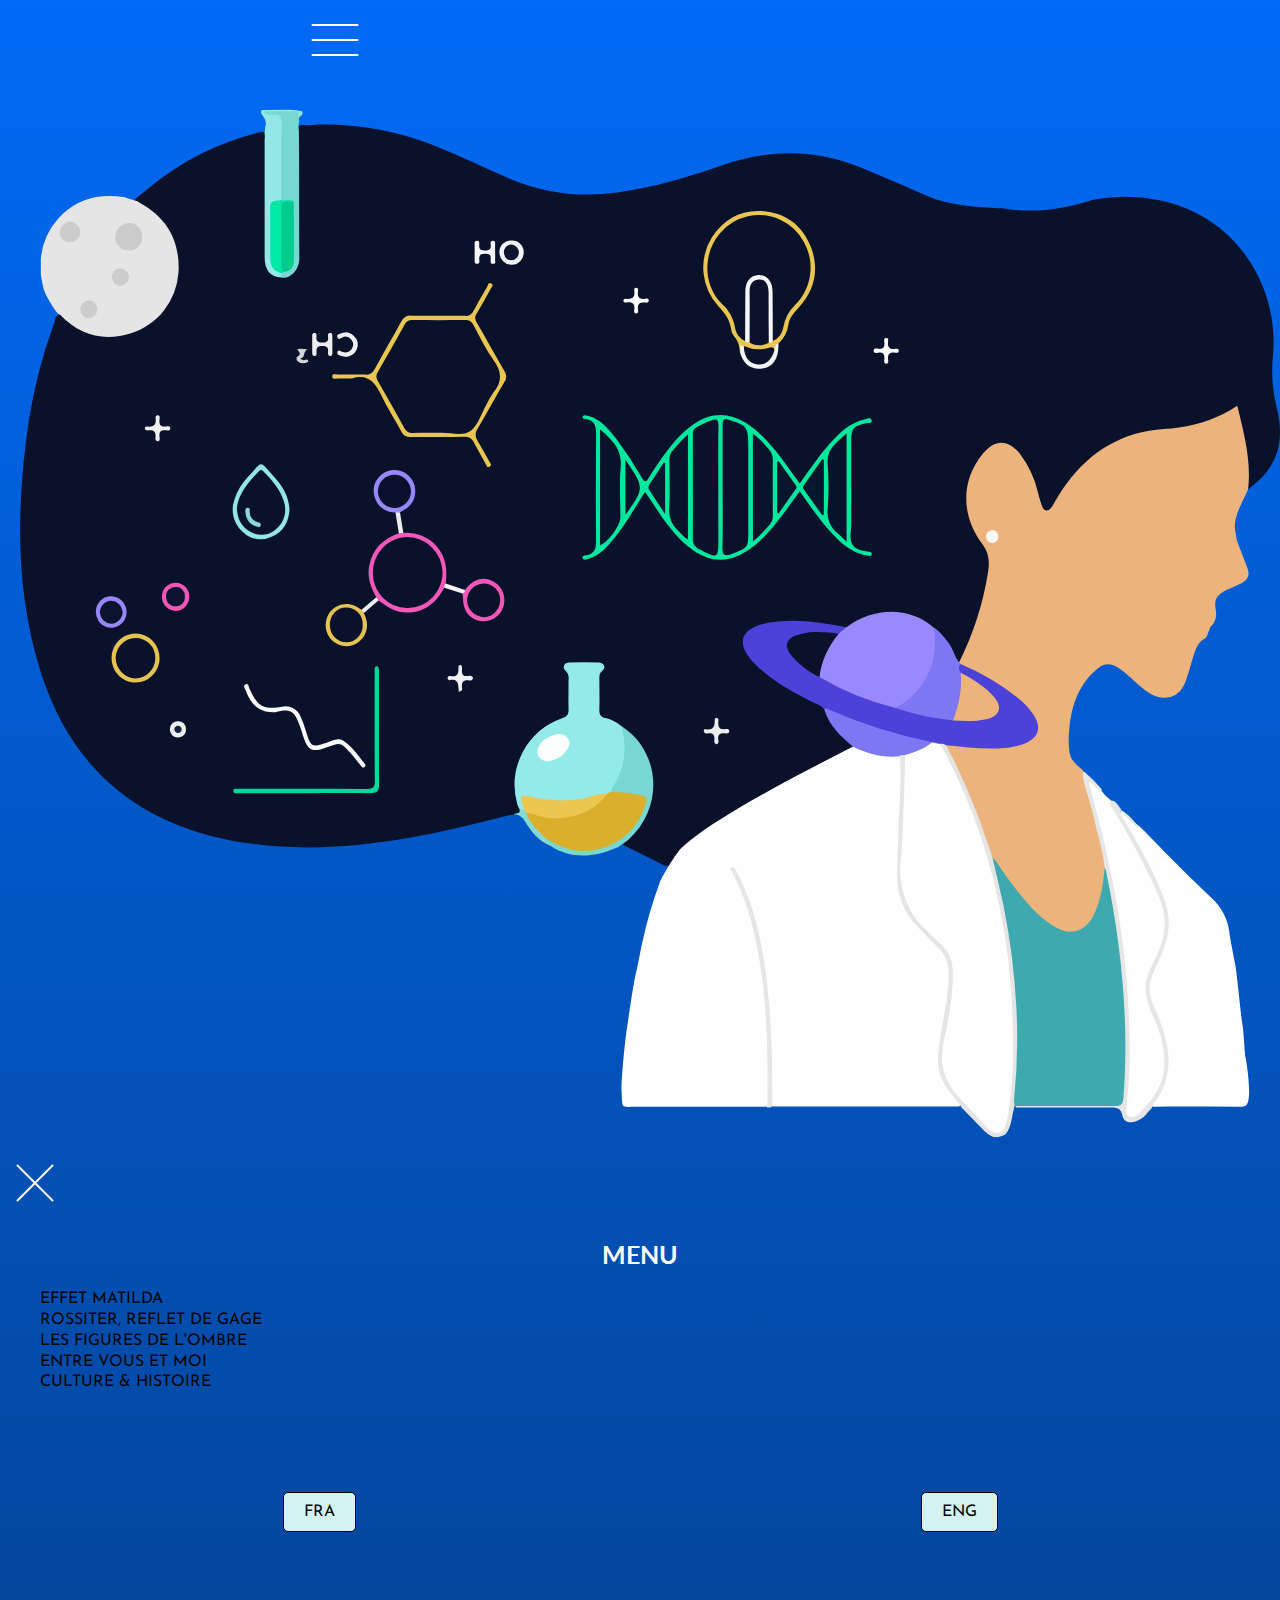
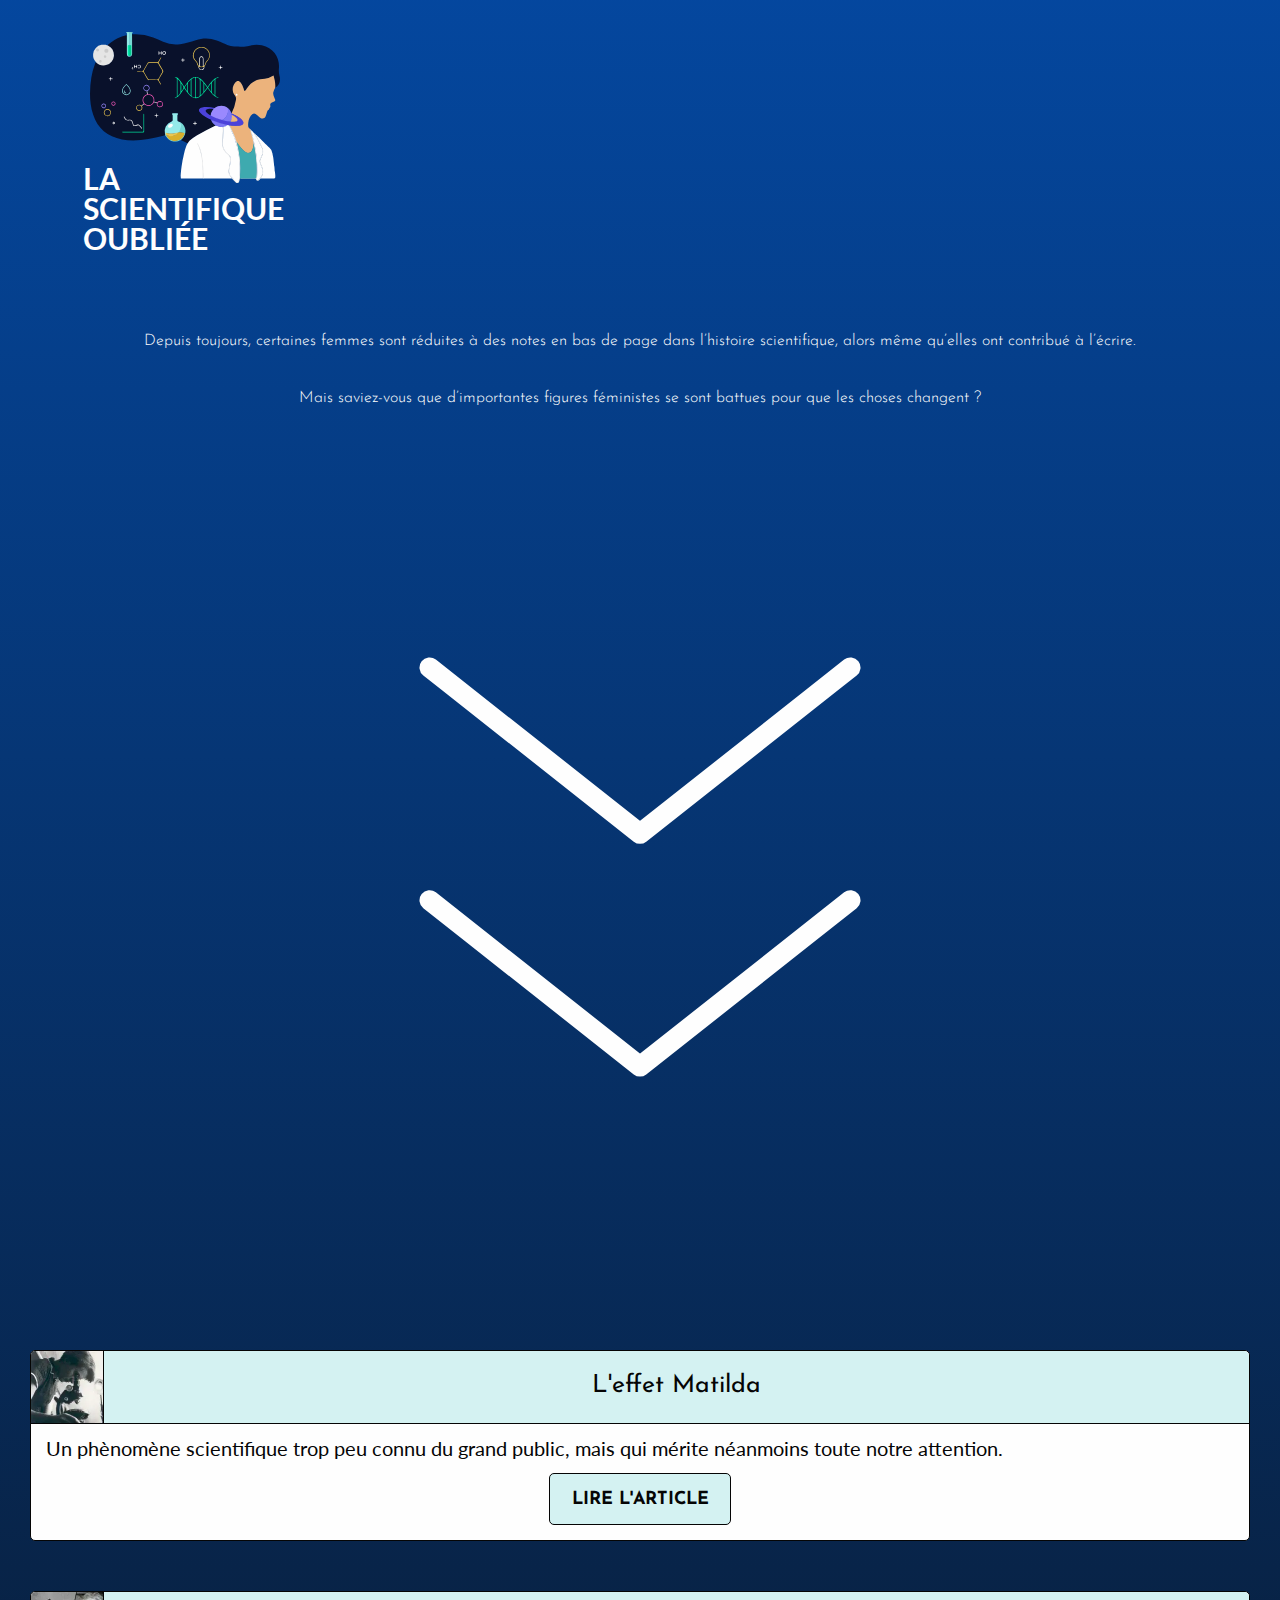
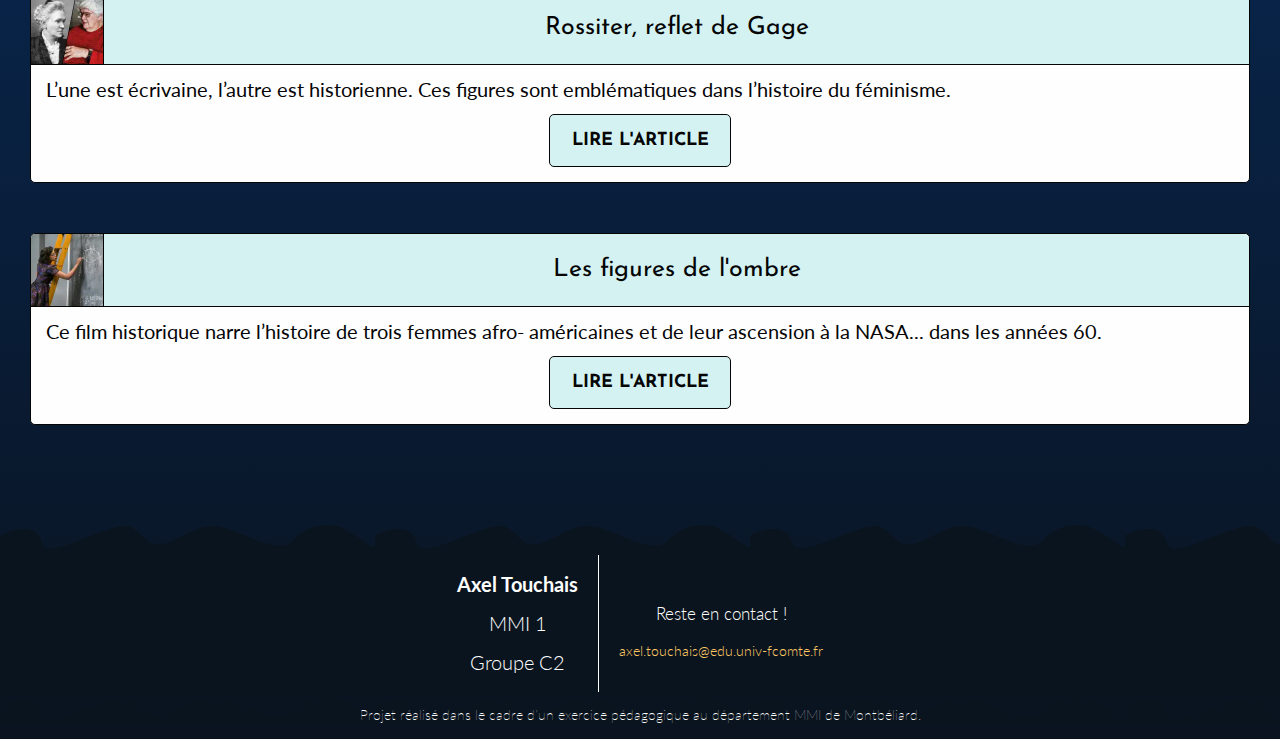
<file: index.html>
<!DOCTYPE html>
<html lang="en">
<head>
    <meta charset="UTF-8">
    <meta http-equiv="X-UA-Compatible" content="IE=edge">
    <meta name="viewport" content="width=device-width, initial-scale=1.0">

    <!-- import de la feuille de style principale (il manque un s) -->
    <link rel="stylesheet" href="css/style.css">
    <link rel="icon" href="./icons/applogo_main.svg"/>

    <title>Accueil - La Scientifique Oubliée</title>

</head>

<body>

<header>

    <div class="burger">
    <button>
        <img src="icons/menu.svg" alt="Menu hamburger">
    </button>
    </div>

    <!-- Contenu de mon menu hamburger -->
    <nav class=menu>

<div class="header_menu">
    <div class="applogo2">
    <a href="index.html">
    <img src="icons/applogo_2.svg" alt="Logo page d'acceuil">
    </a>
    </div>    

    <div class="cross">
        <button>
            <img src="icons/cross.svg" alt="Fermer le menu">
        </button>
    </div>
</div>

    <h2 class="menu_title">MENU</h2>

    <ul class="nav-links">

            <li><a href="article1.html" class="menu_articlesbuttons">EFFET MATILDA</a></li>
            <li><a href="article2.html" class="menu_articlesbuttons">ROSSITER, REFLET DE GAGE</a></li>
            <li><a href="article3.html" class="menu_articlesbuttons">LES FIGURES DE L'OMBRE</a></li>
            <li><a href="entrevousetmoi.html" class="menu_articlesbuttons">ENTRE VOUS ET MOI</a></li>
            <li><a href="cultureethistoire.html" class="menu_articlesbuttons">CULTURE & HISTOIRE</a></li>
    </ul>

    <!-- Langues du site -->
    <div class=langues>
    <a href="#" class="langages">FRA</a>
    <a href="ENG_index.html" class="langages">ENG</a>
    </div>

    </nav>

</header>

<script src="./js/app.js"></script>

    <main>

        <!-- Nom du site et description aguicheuse -->
    
    <a href="/">
        <div class="applogoname">
                <img src="icons/lso_logo.svg" alt="Logo page d'acceuil">
        </div>

        <div class="appname">
            <h1>LA <br> SCIENTIFIQUE <br> OUBLIÉE</h1>
        </div>
    </a>
        

            <p id="appdescription1">
                Depuis toujours, certaines femmes sont 
                réduites à des notes en bas de page 
                dans l’histoire scientifique, alors même 
                qu’elles ont contribué à l’écrire. 
                <br>
                <br>
                <br>
                Mais saviez-vous que d’importantes 
                figures féministes se sont battues pour 
                que les choses changent ?
            </p>

                <!-- Indication à l'utilisateur qu'il peut scroller de bas en haut -->
            <div class="scroll">
                <img src="icons/chevrons_down.svg" alt="Indication de scroll">
            </div>
        
        <!-- Les 3 articles du site sous forme d'une liste avec leur descritption et leur lien -->
        <section class=articles_list>
        
            <article class="home_article">

                <div class="article_banner">
                    <img src="img/home/matildaeffect_minia.webp" alt="Miniature article 1">
                    <h2 class="articlename">L'effet Matilda</h2>
                </div>

                <p class="articledescription">Un phènomène scientifique trop 
                    peu connu du grand public, mais 
                    qui mérite néanmoins toute 
                    notre attention.</p>

                <div class="btn">
                    <a href="article1.html" class="home_nextarticle">LIRE L'ARTICLE</a>
                </div>

            </article>
        
            <article class="home_article">

                <div class="article_banner">
                    <img src="img/home/rossitergage_minia.webp" alt="Miniature article 2">
                    <h2 class="articlename">Rossiter, reflet de Gage</h2>

                </div>
                <p class="articledescription">L’une est écrivaine, l’autre est 
                    historienne. Ces figures sont 
                    emblématiques dans l’histoire 
                    du féminisme.</p>
                
                <div class="btn">
                    <a href="article2.html" class="home_nextarticle">LIRE L'ARTICLE</a>
                </div>

            </article>
        
            <article class="home_article">
                
                <div class="article_banner">
                    <img src="img/home/hiddenfigures_minia.webp" alt="Miniature article 3">
                    <h2 class="articlename">Les figures de l'ombre</h2>
                </div>
                <p class="articledescription">Ce film historique narre 
                    l’histoire de trois femmes afro-
                    américaines et de leur ascension 
                    à la NASA... dans les années 60.</p>
                
                <div class="btn">
                    <a href="article3.html" class="home_nextarticle">LIRE L'ARTICLE</a>
                </div>

            </article>

        </section>

    </main>
    
</body>

    <footer class="footer">

<div class="footerglobal">

    <div class=footerp1>
        <h3 id="footer_name">Axel Touchais</h3>
        <h3 class="footer_school">MMI 1</h3>
        <h3 class="footer_school">Groupe C2</h3>
    </div>

    <div class="footerp2">
        <p id="contactsentence">Reste en contact !</p>
        <a href="mailto:axel.touchais@edu.univ-fcomte.fr" id="mailto">axel.touchais@edu.univ-fcomte.fr</a>
    </div>

</div>

<p id="legalsentence">Projet réalisé dans le cadre d’un exercice pédagogique 
    au département MMI de Montbéliard.</p>
    
    </footer>

</html>
</file>
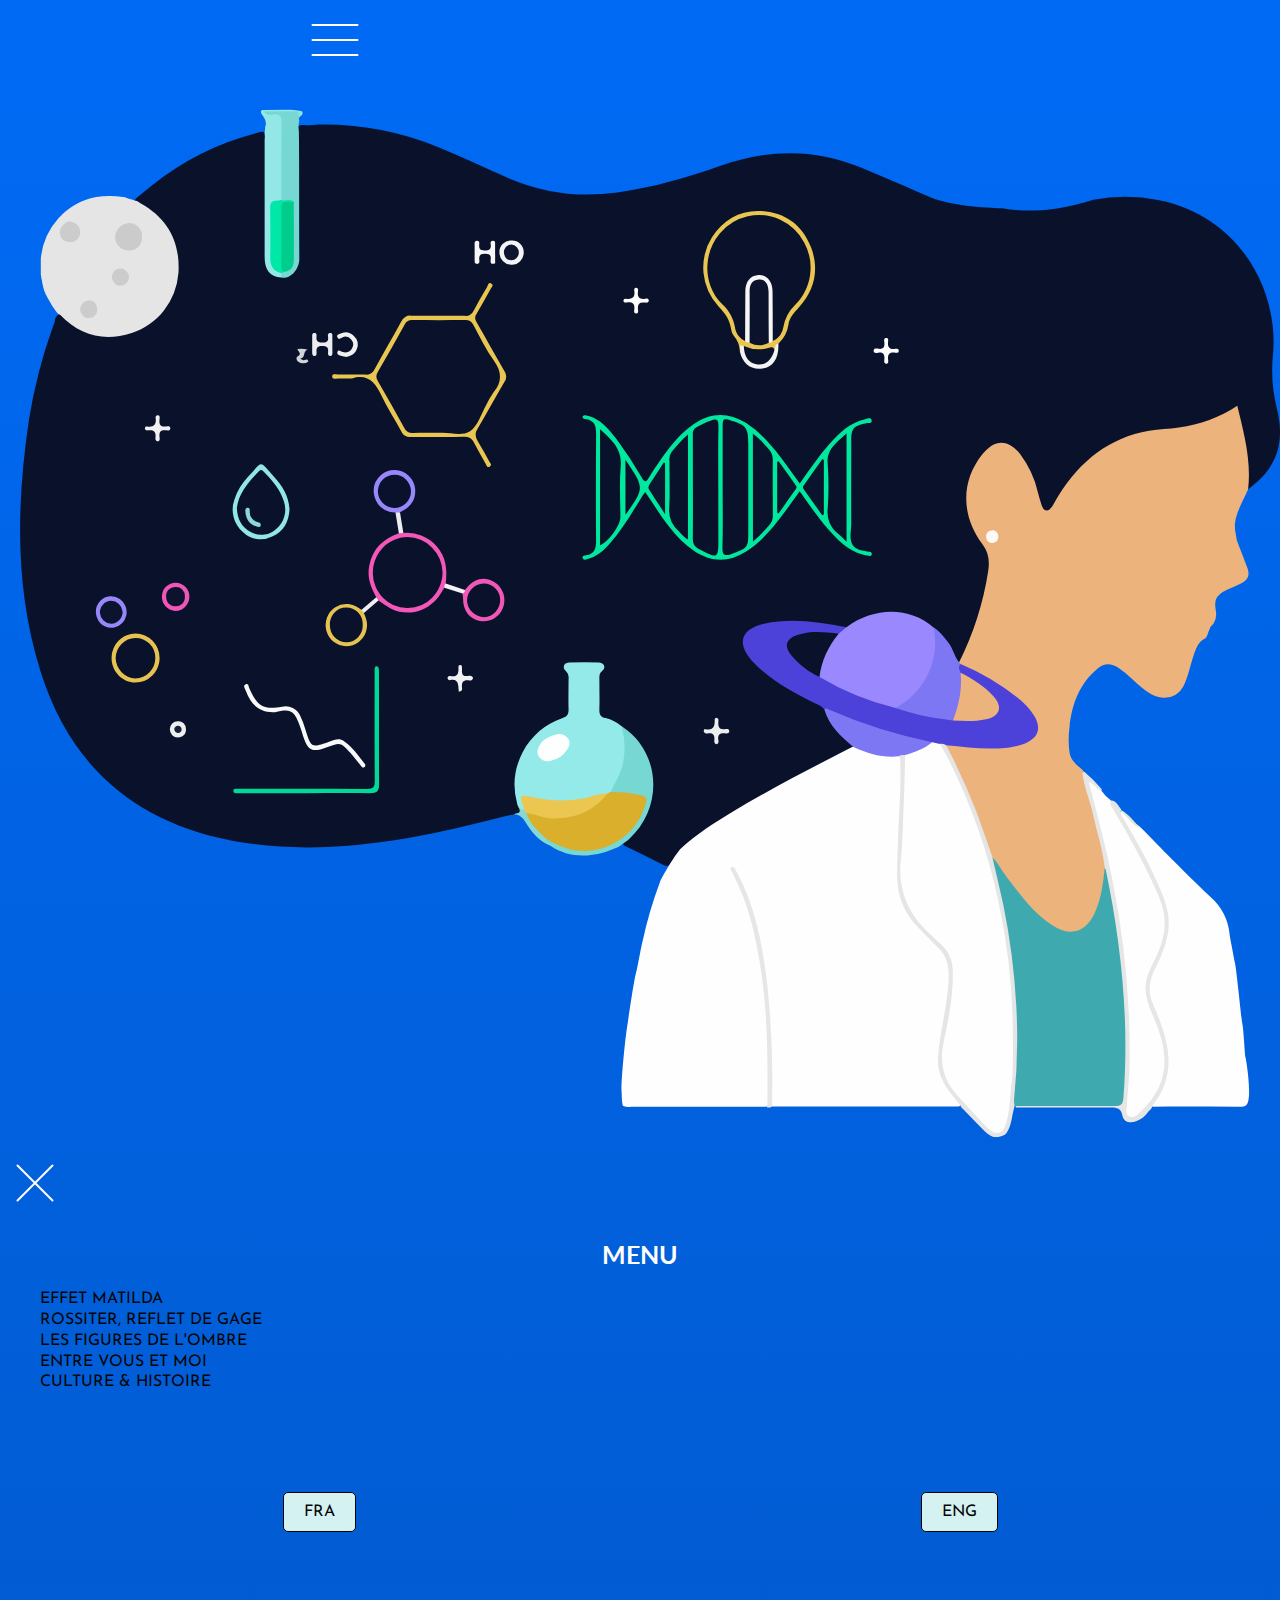
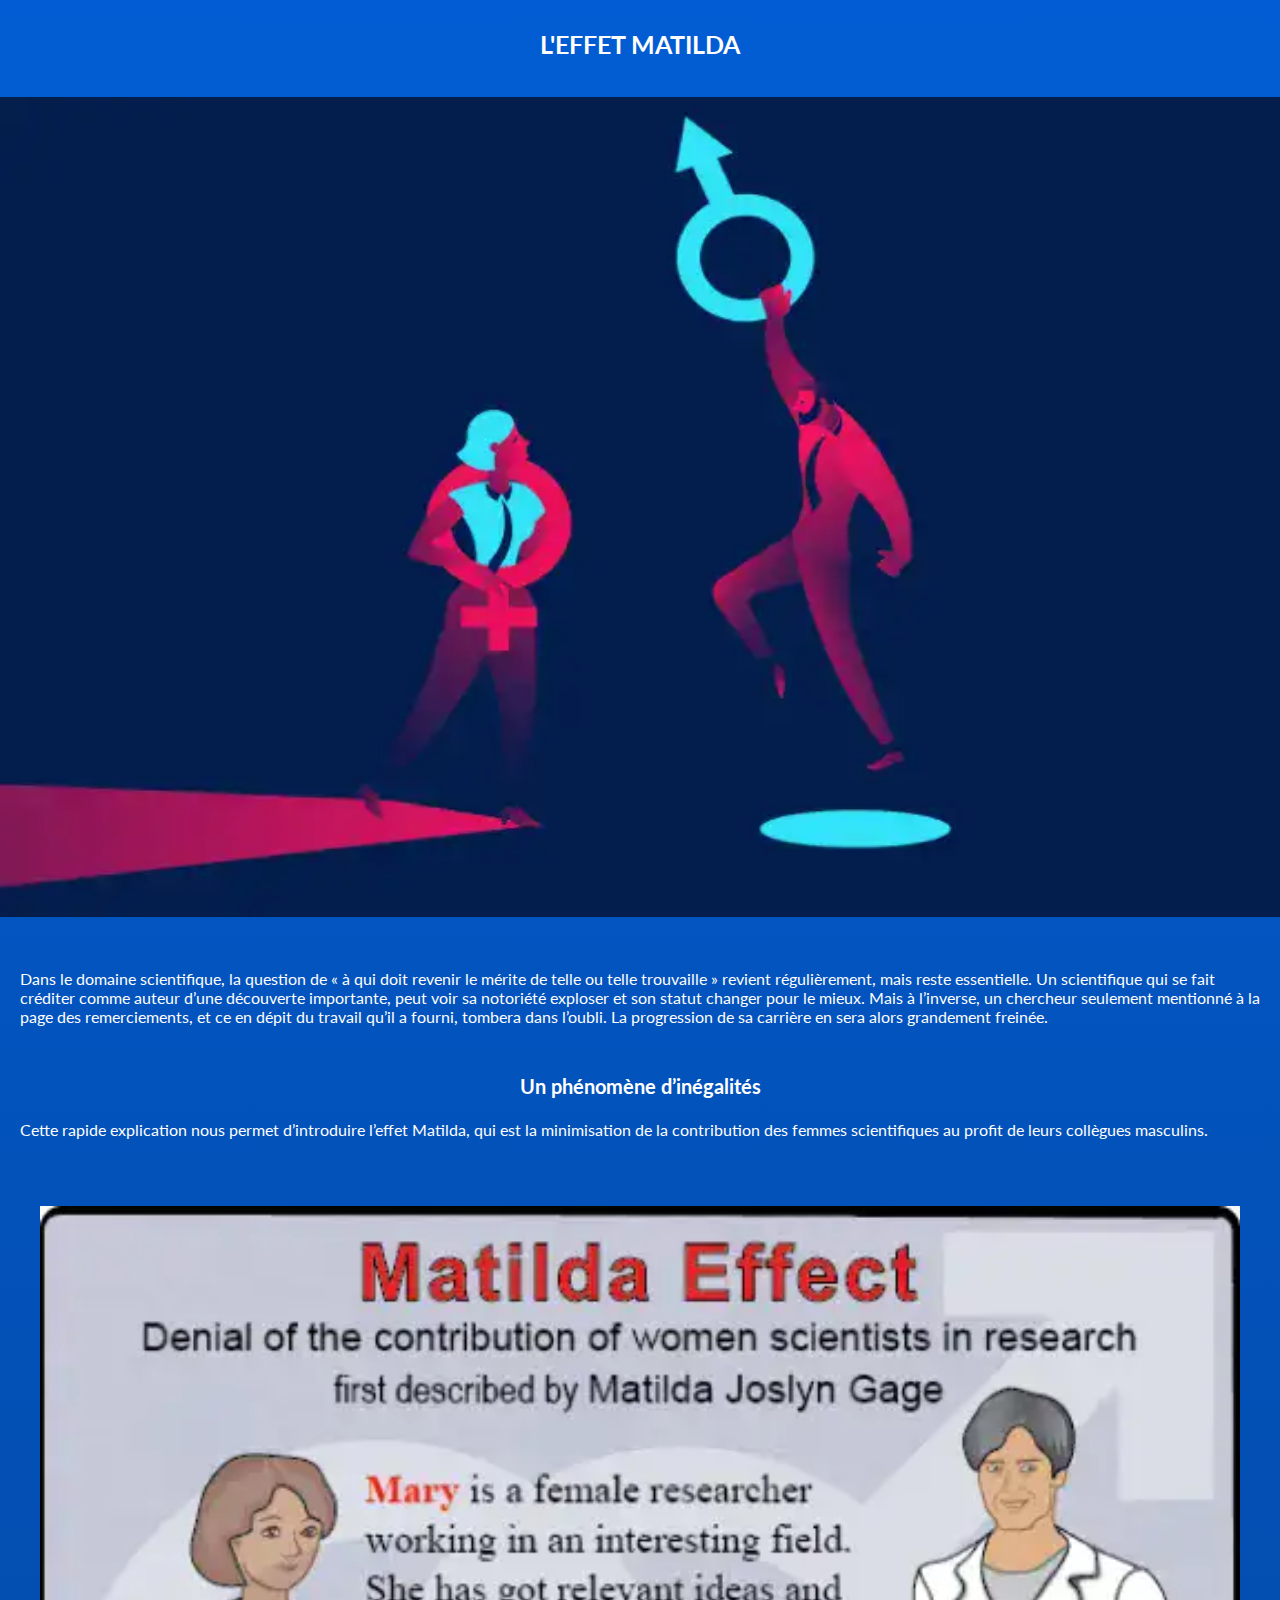
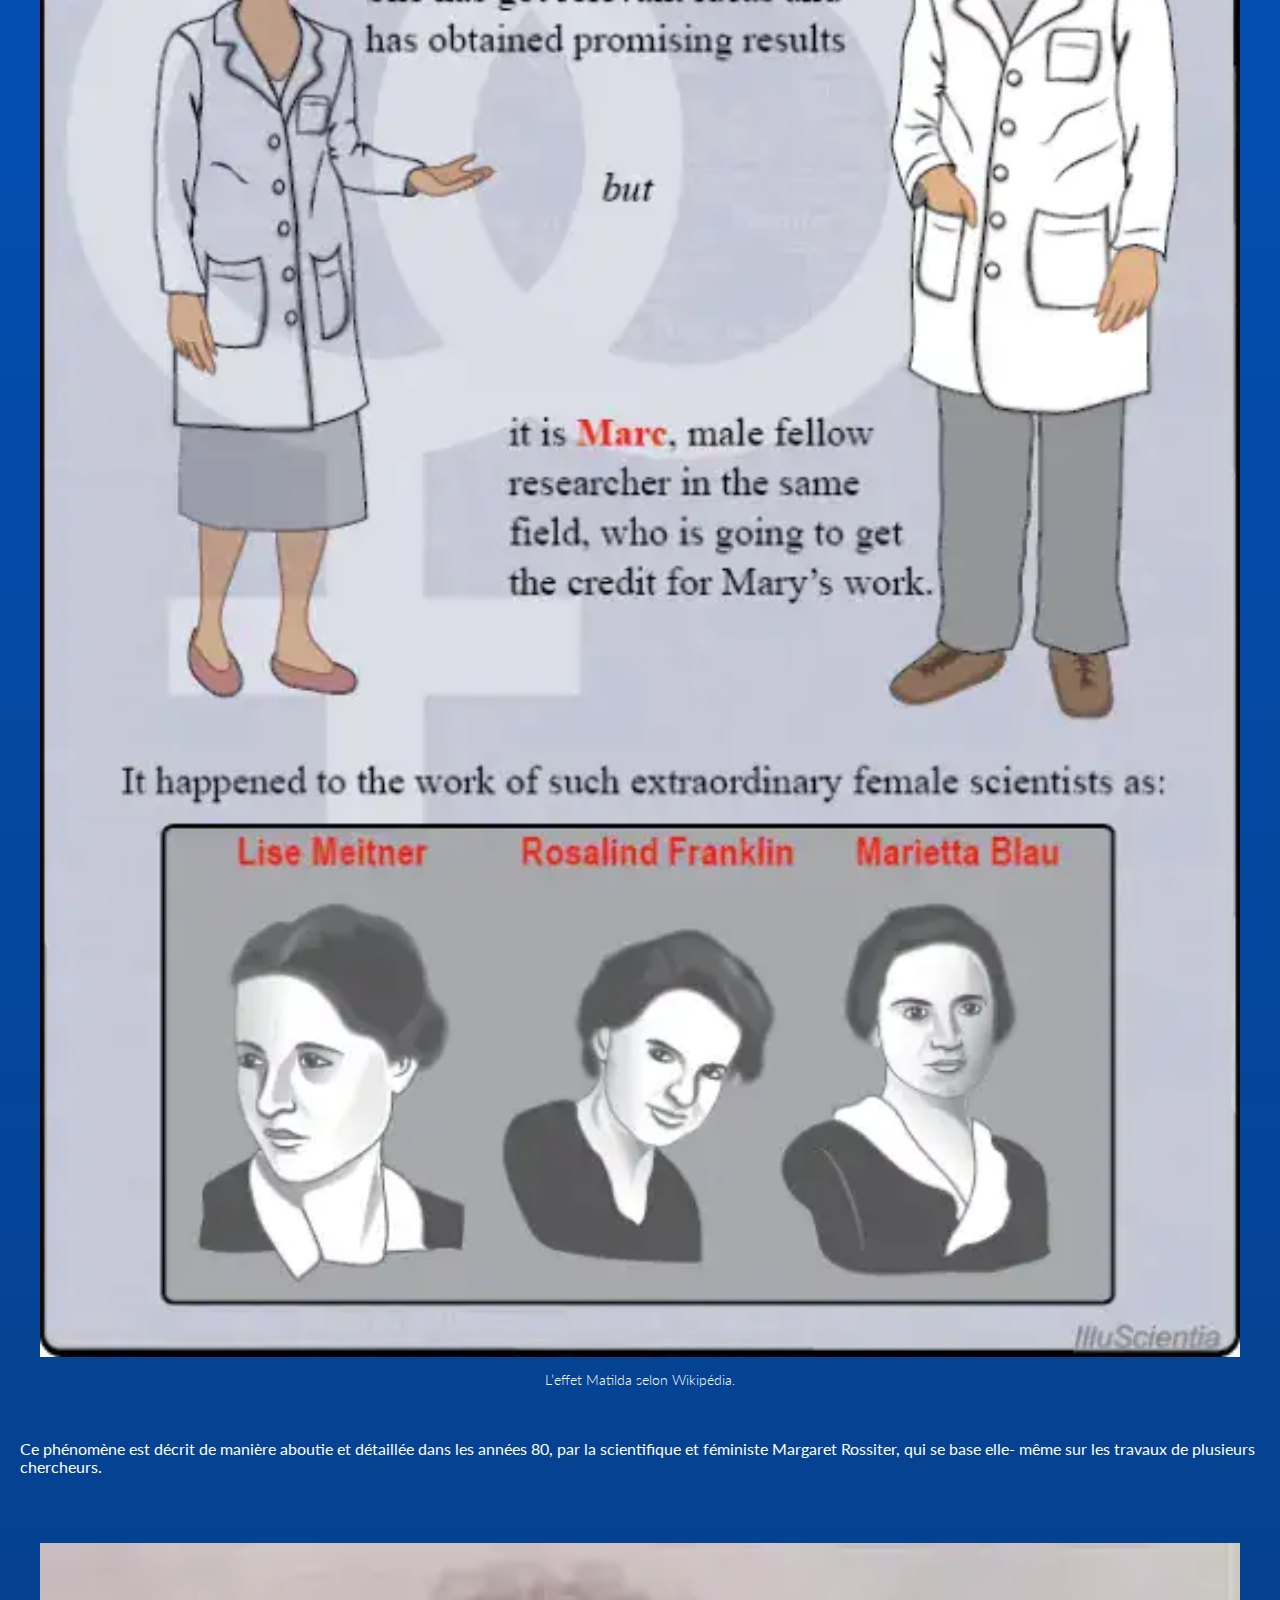
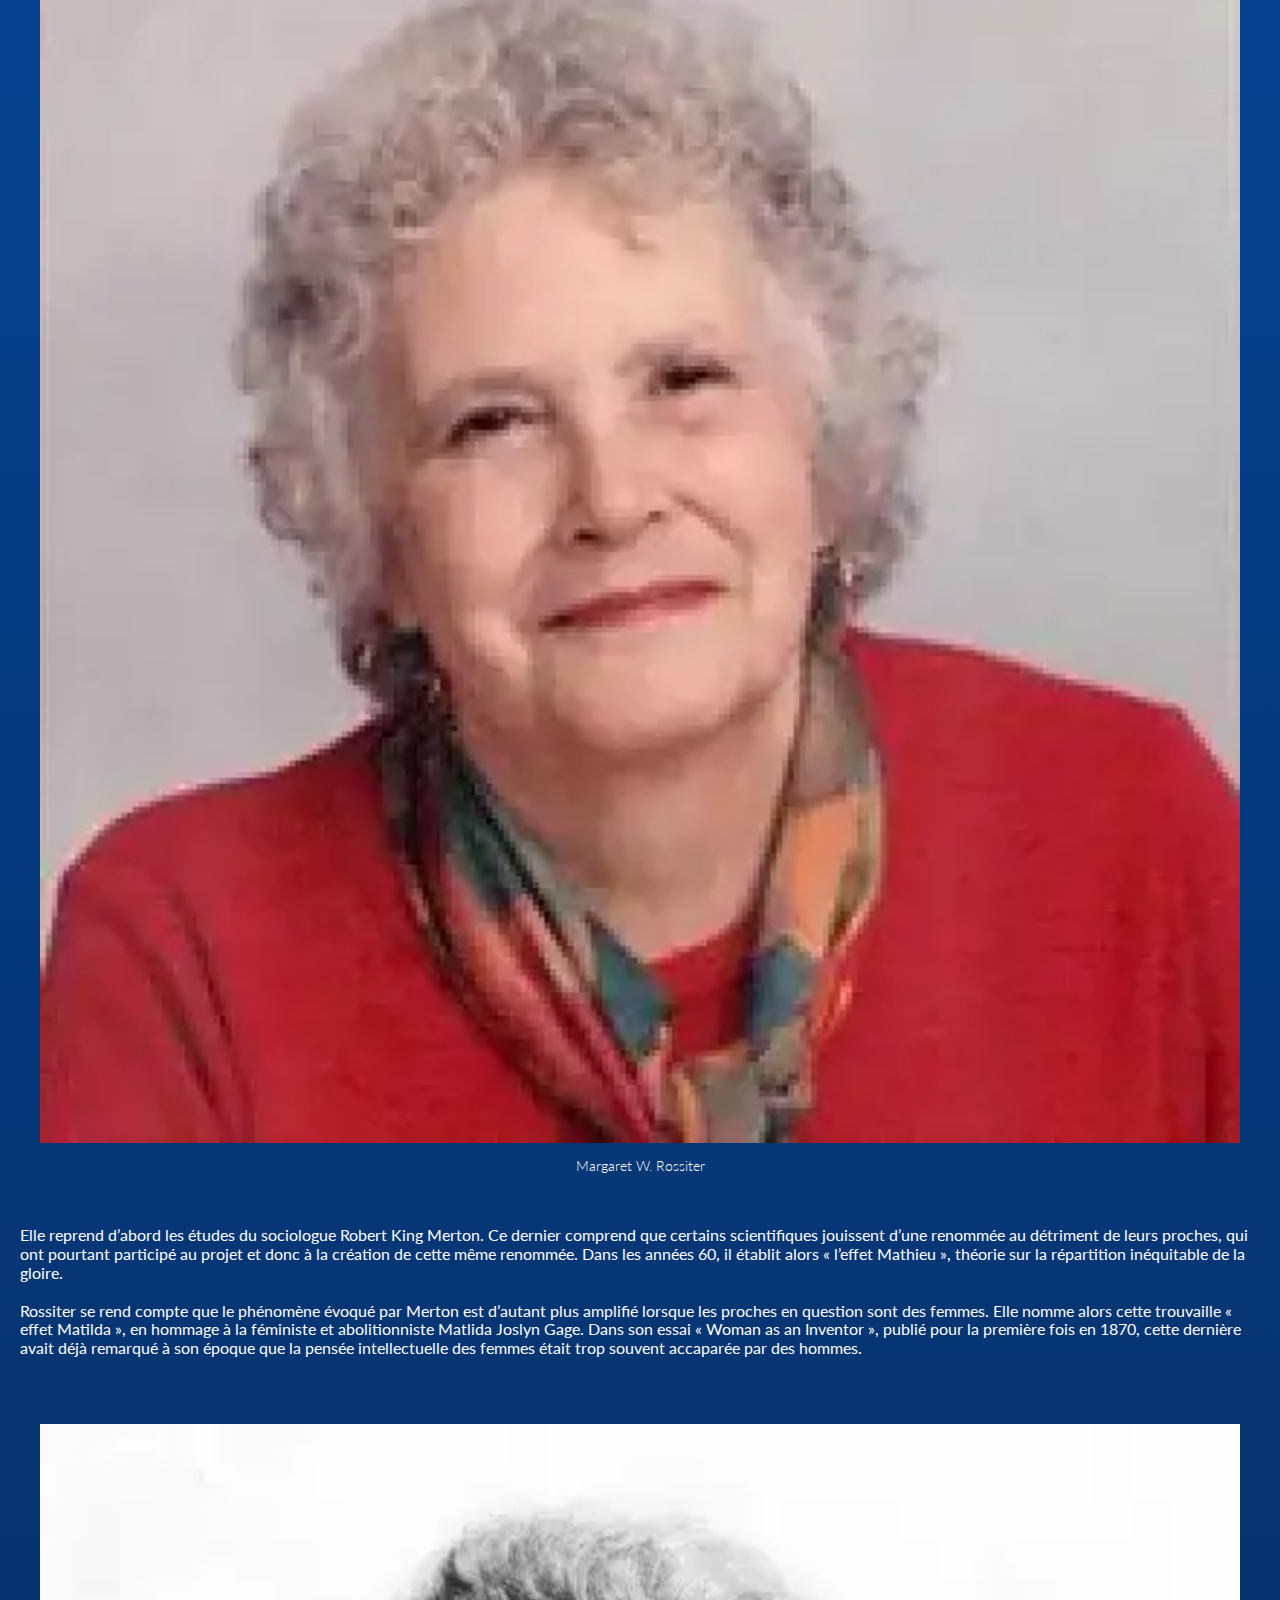
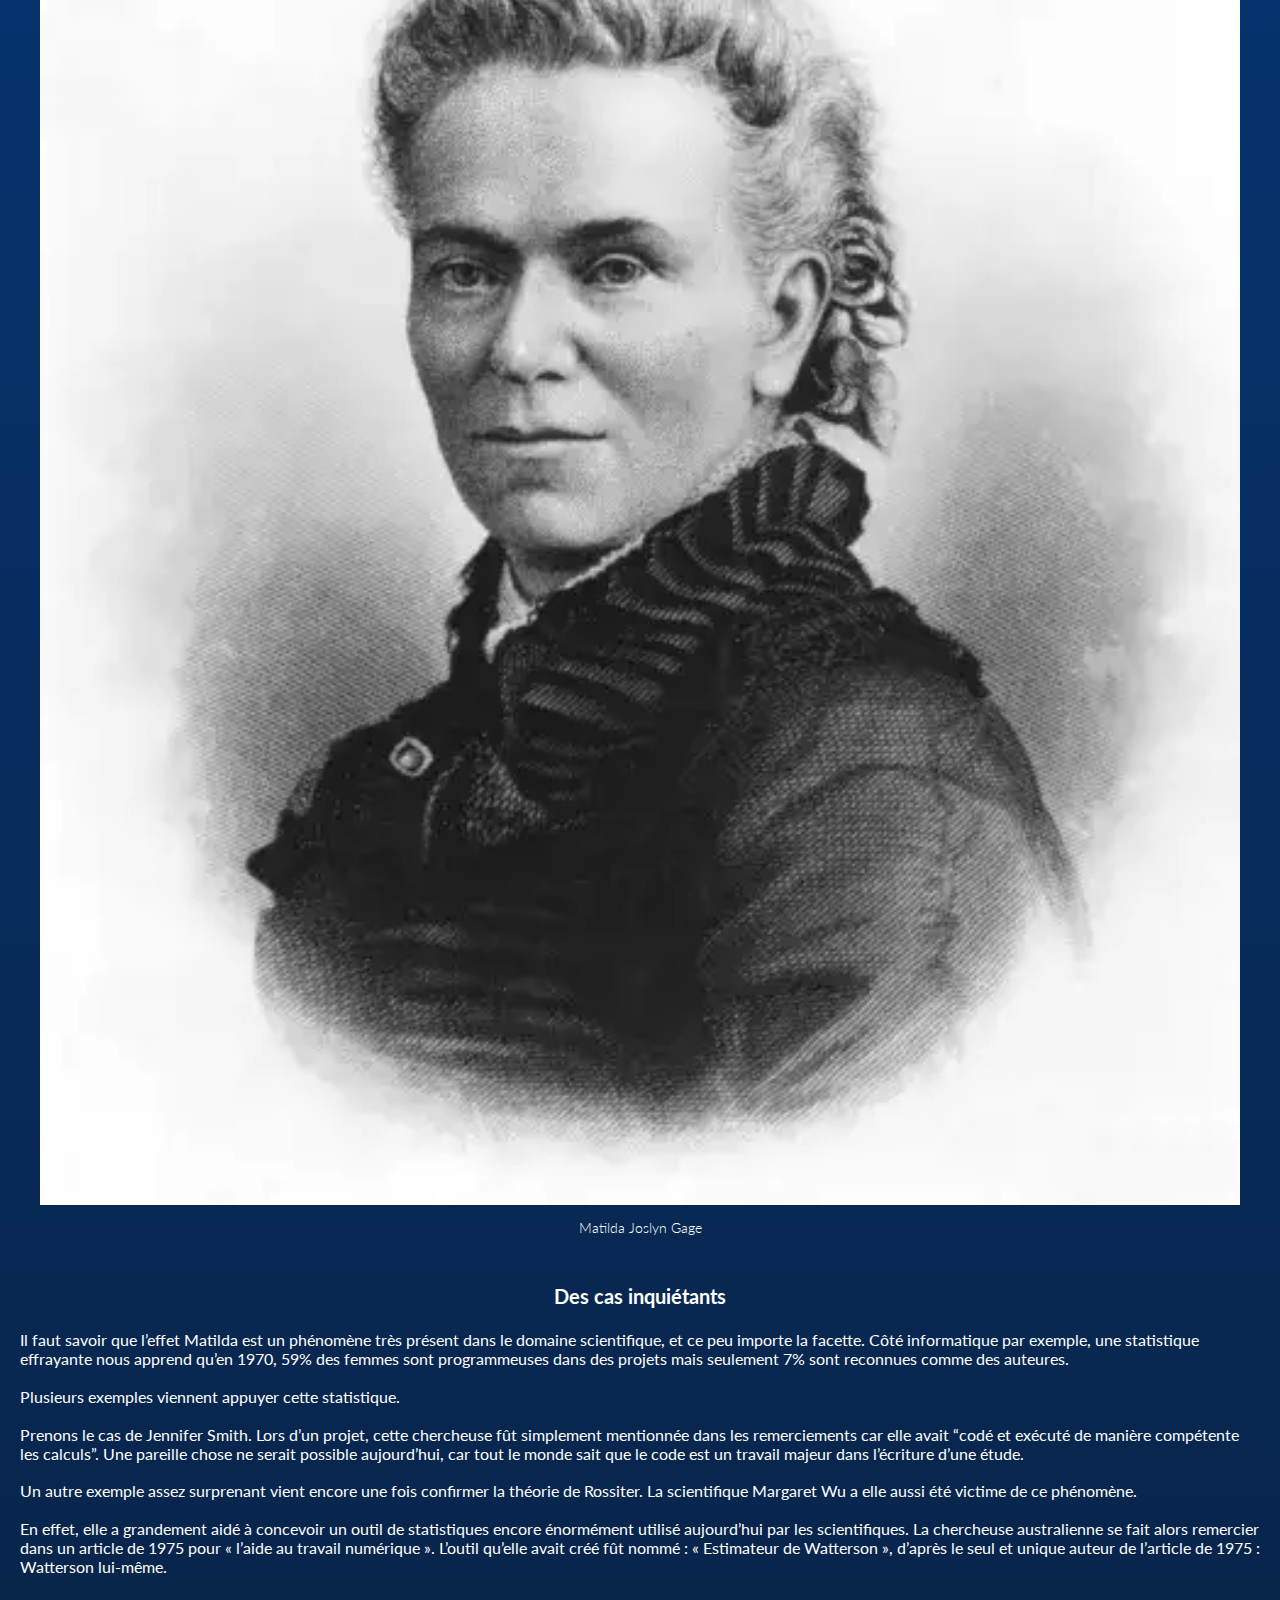
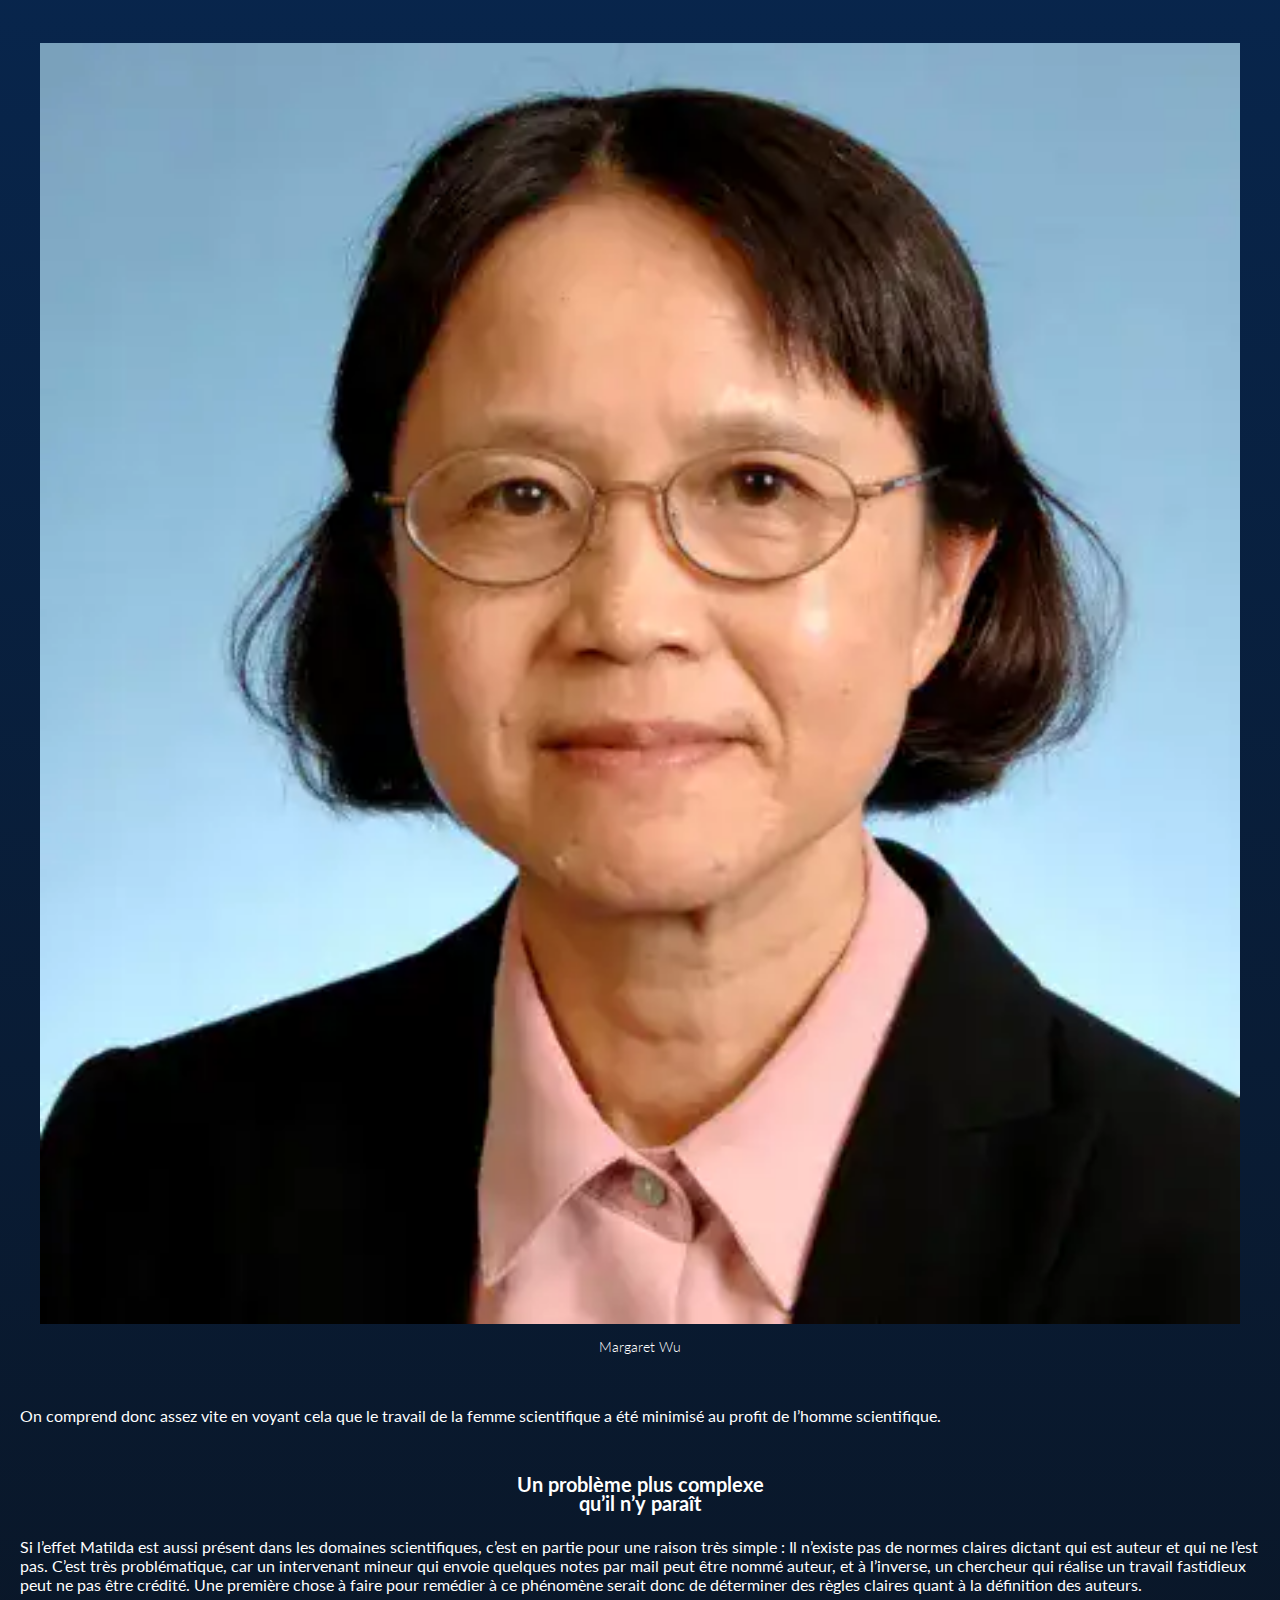
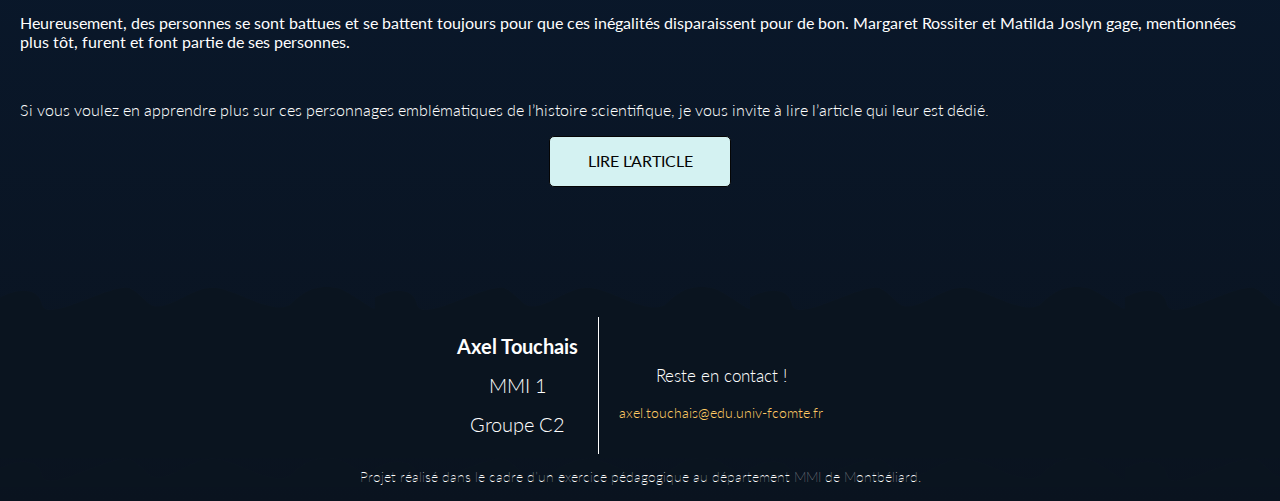
<file: article1.html>
<!DOCTYPE html>
<html lang="en">
<head>
    <meta charset="UTF-8">
    <meta http-equiv="X-UA-Compatible" content="IE=edge">
    <meta name="viewport" content="width=device-width, initial-scale=1.0">
    <title>L'effet Matilda - La Scientifique Oubliée</title>

    <link rel="stylesheet" href="css/style.css">
    <link rel="icon" href="./icons/applogo_main.svg"/>
</head>

<body>

    <header>

        <div class="burger">
            <button>
                <img src="icons/menu.svg" alt="Menu hamburger">
            </button>
        </div>
    
        <!-- Contenu de mon menu hamburger -->
        <nav class=menu>
    
    <div class="header_menu">
        <div class="applogo2">
        <a href="index.html">
        <img src="icons/applogo_2.svg" alt="Logo page d'acceuil">
        </a>
        </div>    
    
        <div class="cross">
            <button>
                <img src="icons/cross.svg" alt="Fermer le menu">
            </button>
        </div>
    </div>
    
        <h2 class="pagetitle">MENU</h2>
    
        <ul class="nav-links">
    
                <li><a href="article1.html" class="menu_articlesbuttons">EFFET MATILDA</a></li>
                <li><a href="article2.html" class="menu_articlesbuttons">ROSSITER, REFLET DE GAGE</a></li>
                <li><a href="article3.html" class="menu_articlesbuttons">LES FIGURES DE L'OMBRE</a></li>
                <li><a href="entrevousetmoi.html" class="menu_articlesbuttons">ENTRE VOUS ET MOI</a></li>
                <li><a href="cultureethistoire.html" class="menu_articlesbuttons">CULTURE & HISTOIRE</a></li>
        </ul>
    
        <!-- Langues du site -->
        
    <div class=langues>
        <a href="#" class="langages">FRA</a>
        <a href="ENG_article1.html" class="langages">ENG</a>
    </div>

        </nav>
    
    </header>
    
    <script src="./js/app.js"></script>
    
    <main>

<h2 class="page_title">L'EFFET MATILDA</h2>

<img class="banner_article" src="./img/article1/banner_article1.webp" alt="Bannière article 1">

<p>Dans le domaine scientifique, la question de « à qui doit 
    revenir le mérite de telle ou telle trouvaille » revient 
    régulièrement, mais reste essentielle. 
    Un scientifique qui se fait créditer comme auteur d’une 
    découverte importante, peut voir sa notoriété exploser et son 
    statut changer pour le mieux. 
    Mais à l’inverse, un chercheur seulement mentionné à la 
    page des remerciements, et ce en dépit du travail qu’il a 
    fourni, tombera dans l’oubli. La progression de sa carrière en 
    sera alors grandement freinée.
    </p>

<h3 class="title">Un phénomène d’inégalités</h3>

<p class="p_title">Cette rapide explication nous permet 
    d’introduire l’effet Matilda, qui est la 
    minimisation de la contribution des femmes 
    scientifiques au profit de leurs collègues 
    masculins.</p>

    <figure>
        <img class="illustration" src="./img/article1/matilda_effect.webp" alt="Effet Matilda">
        <figcaption>L’effet Matilda selon Wikipédia.</figcaption>
    </figure>

<p>Ce phénomène est décrit de manière aboutie et 
    détaillée dans les années 80, par la scientifique 
    et féministe Margaret Rossiter, qui se base elle-
    même sur les travaux de plusieurs chercheurs.</p>

    <figure>
        <img class="illustration" src="./img/article1/margaret_rossiter.webp" alt="Margaret Rossiter">
        <figcaption>Margaret W. Rossiter</figcaption>
    </figure>

<p>Elle reprend d’abord les études du sociologue 
    Robert King Merton. 
    Ce dernier comprend que certains scientifiques 
    jouissent d’une renommée au détriment de 
    leurs proches, qui ont pourtant participé au 
    projet et donc à la création de cette même 
    renommée. 
    Dans les années 60, il établit alors « l’effet 
    Mathieu », théorie sur la répartition inéquitable 
    de la gloire. 
    <br>
    <br>
    Rossiter se rend compte que le phénomène 
    évoqué par Merton est d’autant plus amplifié 
    lorsque les proches en question sont des 
    femmes. 
    Elle nomme alors cette trouvaille 
    « effet Matilda », en hommage à la féministe et 
    abolitionniste Matlida Joslyn Gage. 
    Dans son essai « Woman as an Inventor », publié 
    pour la première fois en 1870, cette dernière 
    avait déjà remarqué à son époque que la pensée 
    intellectuelle des femmes était trop souvent 
    accaparée par des hommes.</p>    

    <figure>
        <img class="illustration" src="./img/article1/matilda_gage.webp" alt="Matilda Gage">
        <figcaption>Matilda Joslyn Gage</figcaption>
    </figure>

<h3 class="title">Des cas inquiétants</h3>

<p class="p_title">
    Il faut savoir que l’effet Matilda est un 
    phénomène très présent dans le domaine 
    scientifique, et ce peu importe la facette. 
    Côté informatique par exemple, une statistique 
    effrayante nous apprend qu’en 1970, 59% des 
    femmes sont programmeuses dans des projets 
    mais seulement 7% sont reconnues comme des 
    auteures.
    <br>
    <br>
    Plusieurs exemples viennent appuyer cette statistique.
    <br>
    <br>
    Prenons le cas de Jennifer Smith. Lors d’un 
    projet, cette chercheuse fût simplement 
    mentionnée dans les remerciements car elle 
    avait “codé et exécuté de manière compétente 
    les calculs”. Une pareille chose ne serait possible 
    aujourd’hui, car tout le monde sait que le code 
    est un travail majeur dans l’écriture d’une étude.
    <br>
    <br>
    Un autre exemple assez surprenant vient 
    encore une fois confirmer la théorie de Rossiter.
    La scientifique Margaret Wu a elle aussi été 
    victime de ce phénomène.
    <br>
    <br>
    En effet, elle a grandement aidé à concevoir un 
    outil de statistiques encore énormément utilisé 
    aujourd’hui par les scientifiques. La chercheuse 
    australienne se fait alors remercier dans un 
    article de 1975 pour « l’aide au travail 
    numérique ». L’outil qu’elle avait créé fût nommé : 
    « Estimateur de Watterson », d’après le seul et 
    unique auteur de l’article de 1975 : Watterson 
    lui-même.
</p>

    <figure>
        <img class="illustration" src="./img/article1/wu.webp" alt="Margaret Wu">
        <figcaption>Margaret Wu</figcaption>
    </figure>

<p>On comprend donc assez vite en voyant cela 
    que le travail de la femme scientifique a été 
    minimisé au profit de l’homme scientifique.
</p>

<h3 class="title">Un problème plus complexe <br>
    qu’il n’y paraît</h3>

<p class="p_title">Si l’effet Matilda est aussi présent dans les 
    domaines scientifiques, c’est en partie pour une 
    raison très simple : Il n’existe pas de normes 
    claires dictant qui est auteur et qui ne l’est pas. 
    C’est très problématique, car un intervenant 
    mineur qui envoie quelques notes par mail peut 
    être nommé auteur, et à l’inverse, un chercheur 
    qui réalise un travail fastidieux peut ne pas être 
    crédité. Une première chose à faire pour 
    remédier à ce phénomène serait donc de 
    déterminer des règles claires quant à la 
    définition des auteurs.
    <br>
    <br>
    Heureusement, des personnes se sont battues 
    et se battent toujours pour que ces inégalités 
    disparaissent pour de bon.
    Margaret Rossiter et Matilda Joslyn gage, 
    mentionnées plus tôt, furent et font partie de ses 
    personnes.
</p>

<p class="teasing">Si vous voulez en apprendre plus sur ces 
    personnages emblématiques de l’histoire 
    scientifique, je vous invite à lire l’article qui leur 
    est dédié.</p>

<div class="btn" class="lire_article">
    <a href="article2.html">LIRE L'ARTICLE</a>
</div>

    </main>

</body>

<footer class="footer">

    <div class="footerglobal">
    
        <div class=footerp1>
            <h3 id="footer_name">Axel Touchais</h3>
            <h3 class="footer_school">MMI 1</h3>
            <h3 class="footer_school">Groupe C2</h3>
        </div>
    
        <div class="footerp2">
            <p id="contactsentence">Reste en contact !</p>
            <a href="mailto:axel.touchais@edu.univ-fcomte.fr" id="mailto">axel.touchais@edu.univ-fcomte.fr</a>
        </div>
    
    </div>
    
    <p id="legalsentence">Projet réalisé dans le cadre d’un exercice pédagogique 
        au département MMI de Montbéliard.</p>
        
        </footer>

</body>
</html>
</file>
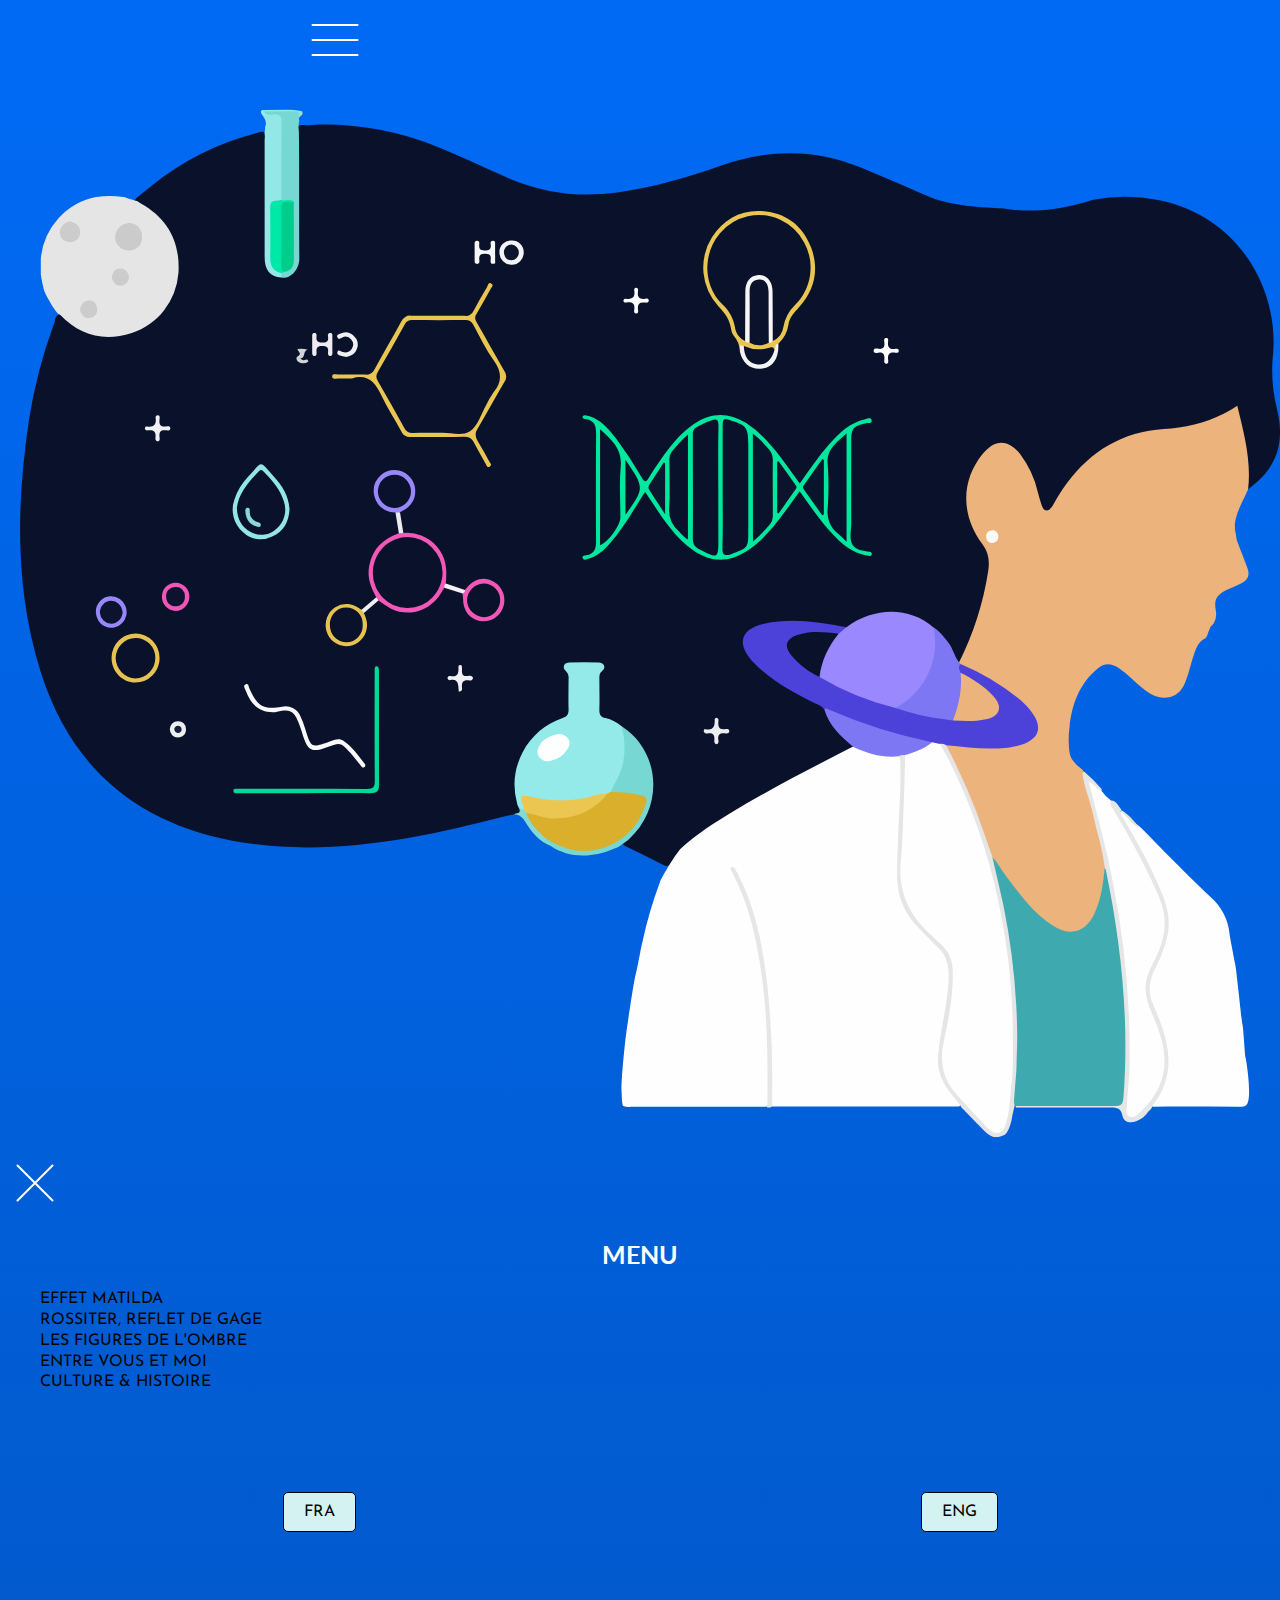
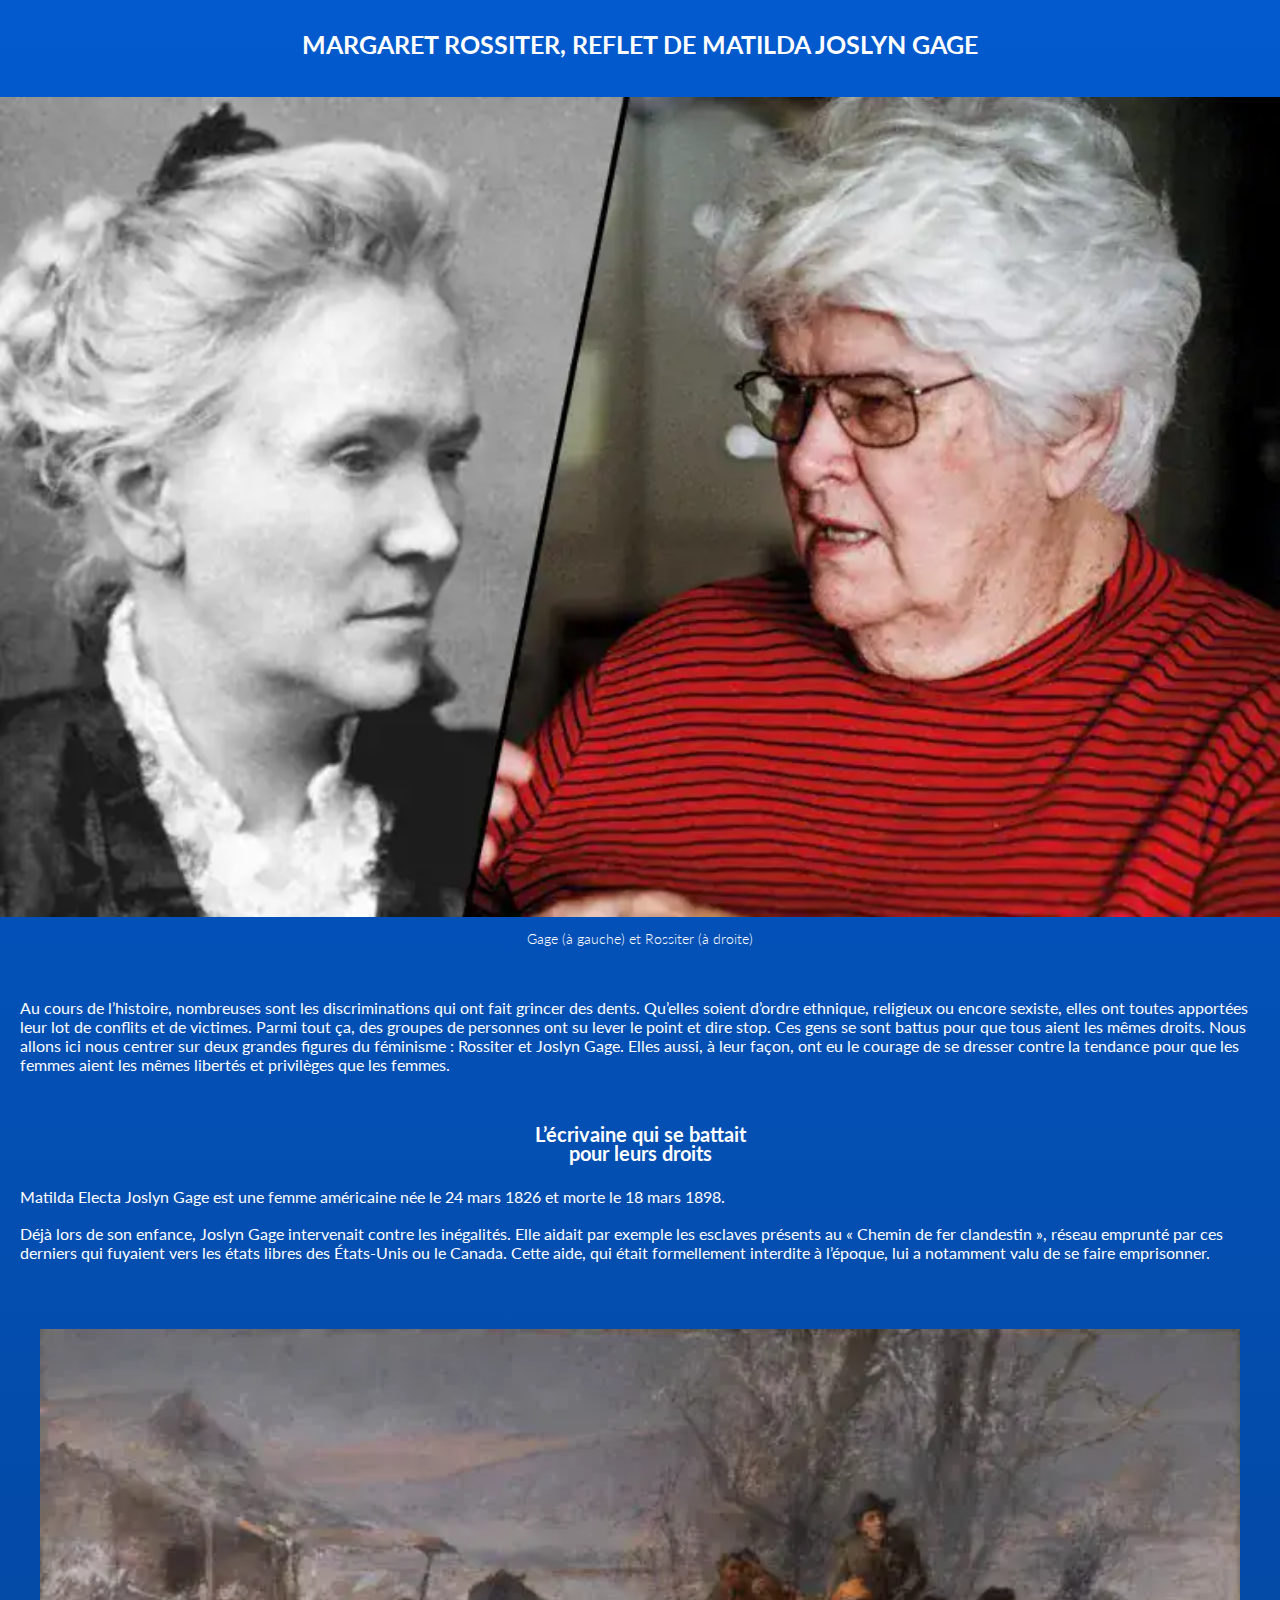
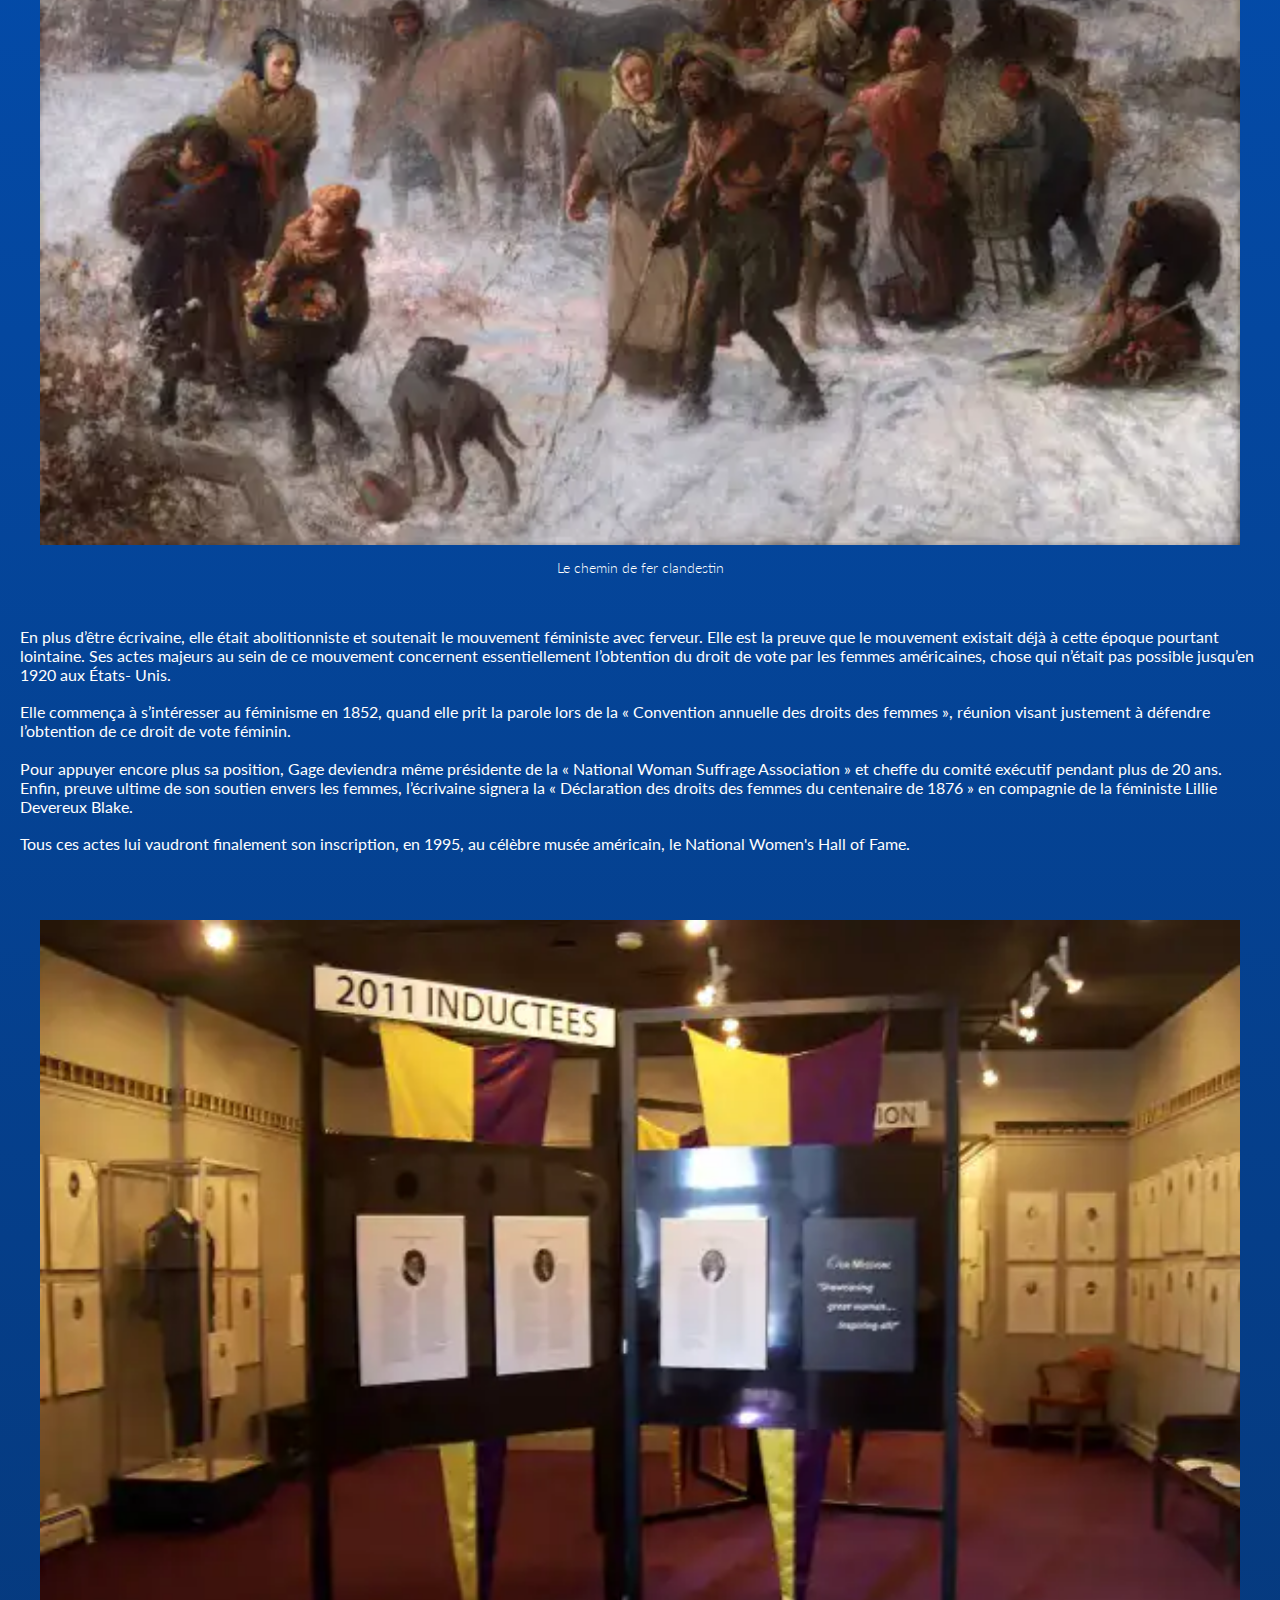
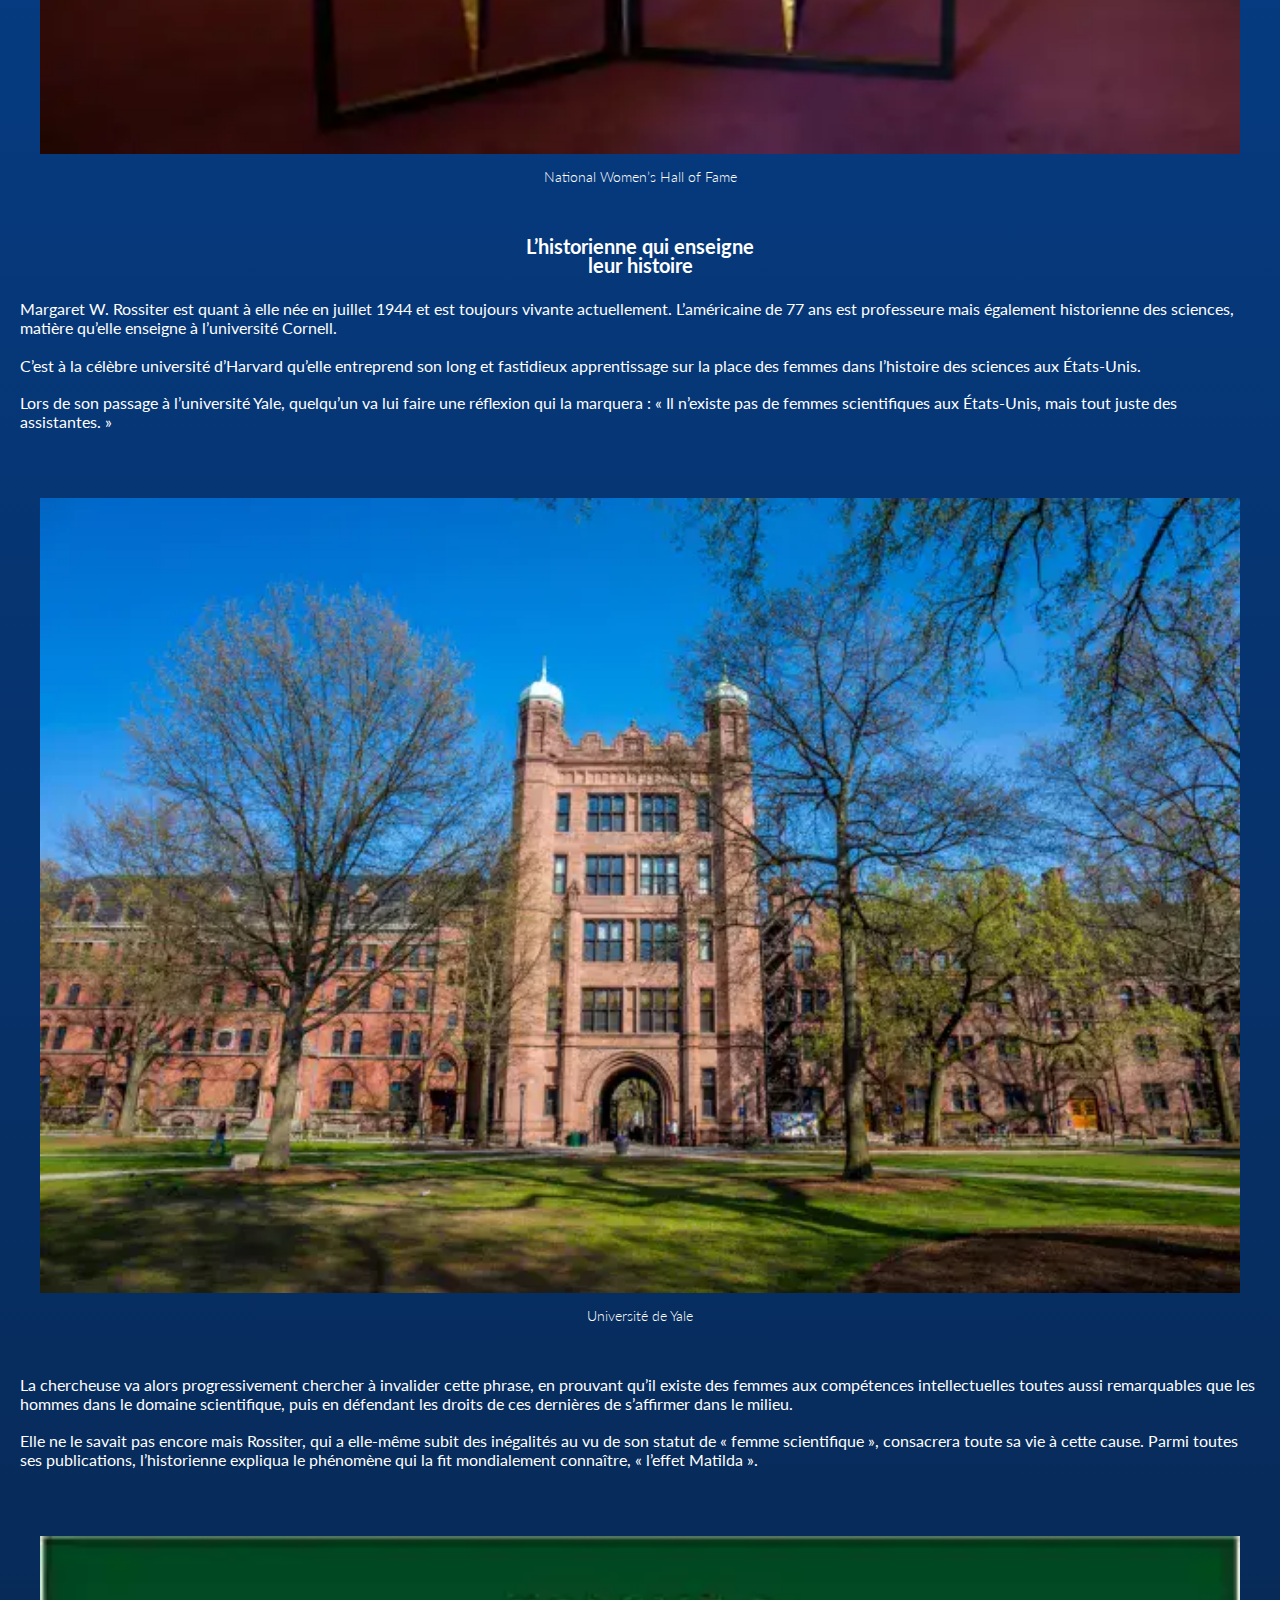
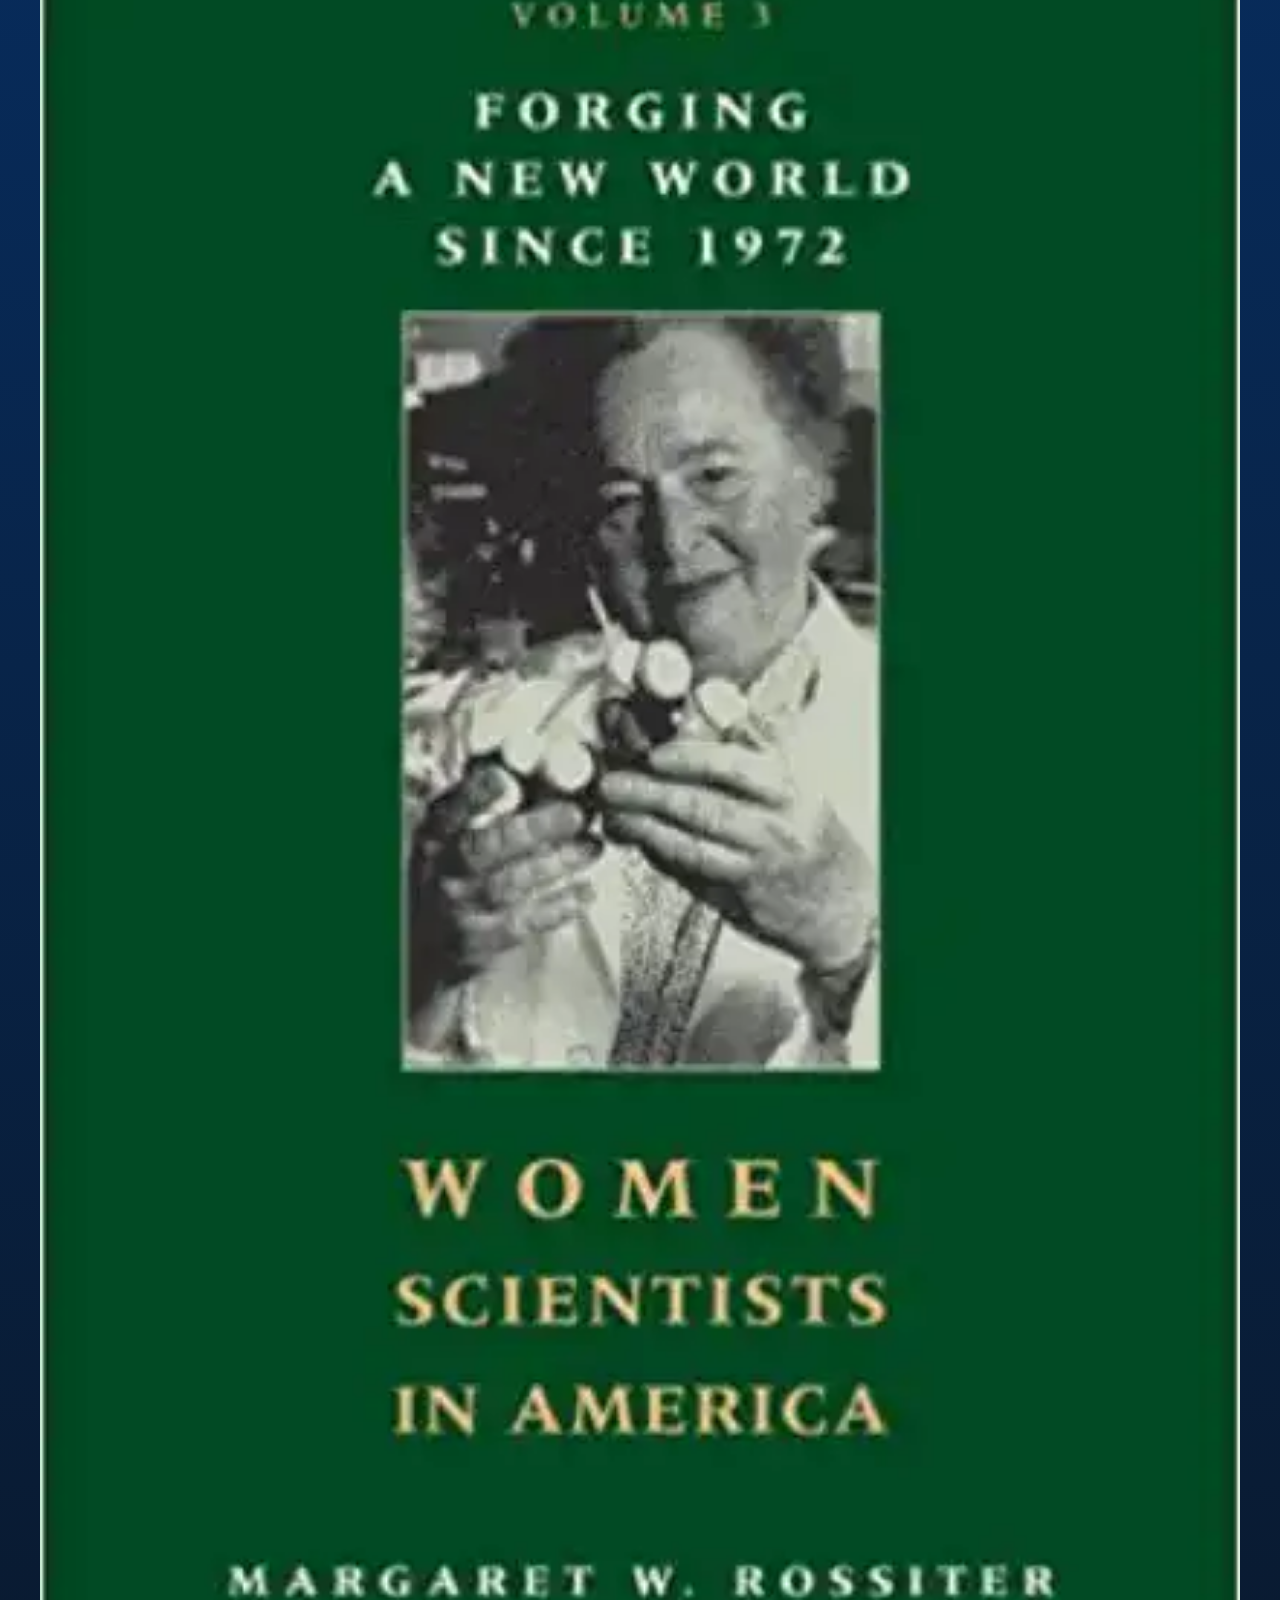
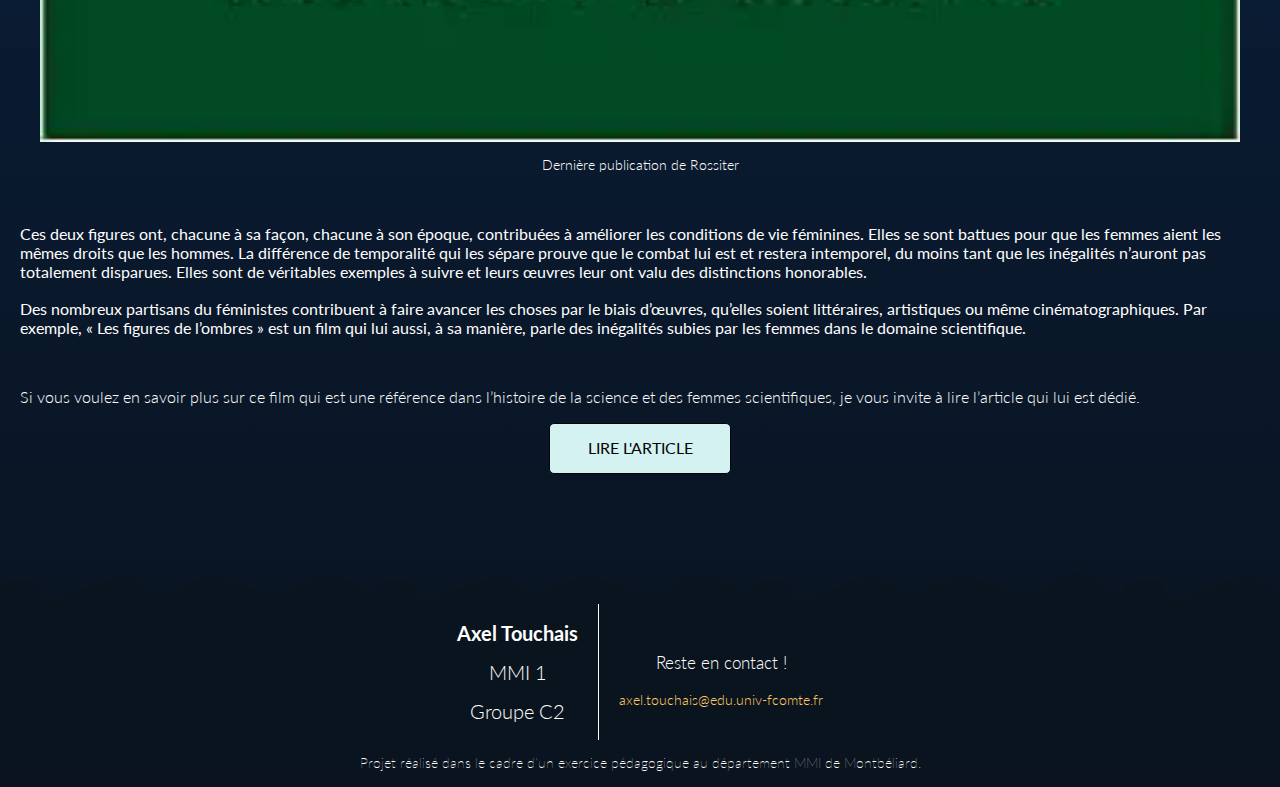
<file: article2.html>
<!DOCTYPE html>
<html lang="en">
<head>
    <meta charset="UTF-8">
    <meta http-equiv="X-UA-Compatible" content="IE=edge">
    <meta name="viewport" content="width=device-width, initial-scale=1.0">
    <title>Margaret Rossiter, reflet de Matilda Joslyn Gage - La Scientifique Oubliée</title>

    <link rel="stylesheet" href="css/style.css">
    <link rel="icon" href="./icons/applogo_main.svg"/>
</head>

<body>

    <header>

        <div class="burger">
        <button>
            <img src="icons/menu.svg" alt="Menu hamburger">
        </button>
        </div>
    
        <!-- Contenu de mon menu hamburger -->
        <nav class=menu>
    
    <div class="header_menu">
        <div class="applogo2">
        <a href="index.html">
        <img src="icons/applogo_2.svg" alt="Logo page d'acceuil">
        </a>
        </div>    
    
        <div class="cross">
            <button>
                <img src="icons/cross.svg" alt="Fermer le menu">
            </button>
        </div>
    </div>
    
        <h2 class="pagetitle">MENU</h2>
    
        <ul class="nav-links">
    
                <li><a href="article1.html" class="menu_articlesbuttons">EFFET MATILDA</a></li>
                <li><a href="article2.html" class="menu_articlesbuttons">ROSSITER, REFLET DE GAGE</a></li>
                <li><a href="article3.html" class="menu_articlesbuttons">LES FIGURES DE L'OMBRE</a></li>
                <li><a href="entrevousetmoi.html" class="menu_articlesbuttons">ENTRE VOUS ET MOI</a></li>
                <li><a href="cultureethistoire.html" class="menu_articlesbuttons">CULTURE & HISTOIRE</a></li>
        </ul>
    
        <!-- Langues du site -->
        <div class=langues>
        <a href="#" class="langages">FRA</a>
        <a href="ENG_article2.html" class="langages">ENG</a>
        </div>
    
        </nav>
    
    </header>
    
    <script src="./js/app.js"></script>

    <main>

<h2 class="page_title">MARGARET ROSSITER, REFLET DE 
    MATILDA JOSLYN GAGE</h2>

<figure class="banner_article">
    <img src="./img/article2/banner_article2.webp" alt="Bannière article 2">
    <figcaption>Gage (à gauche) et Rossiter (à droite)</figcaption>
</figure>


<p>Au cours de l’histoire, nombreuses sont les discriminations 
    qui ont fait grincer des dents. Qu’elles soient d’ordre 
    ethnique, religieux ou encore sexiste, elles ont toutes 
    apportées leur lot de conflits et de victimes. Parmi tout ça, 
    des groupes de personnes ont su lever le point et dire stop. 
    Ces gens se sont battus pour que tous aient les mêmes 
    droits. Nous allons ici nous centrer sur deux grandes figures 
    du féminisme : Rossiter et Joslyn Gage. 
    Elles aussi, à leur façon, ont eu le courage de se dresser 
    contre la tendance pour que les femmes aient les mêmes 
    libertés et privilèges que les femmes.
    </p>

<h3 class="title">L’écrivaine qui se battait <br>
    pour leurs droits</h3>

<p class="p_title">Matilda Electa Joslyn Gage est une femme 
    américaine née le 24 mars 1826 et morte le 18 
    mars 1898.
    <br>
    <br>
    Déjà lors de son enfance, Joslyn Gage 
    intervenait contre les inégalités. Elle aidait par 
    exemple les esclaves présents au « Chemin de 
    fer clandestin », réseau emprunté par ces 
    derniers qui fuyaient vers les états libres des 
    États-Unis ou le Canada. Cette aide, qui était 
    formellement interdite à l’époque, lui a 
    notamment valu de se faire emprisonner.</p>

    <figure>
        <img class="illustration" src="./img/article2/chemin_de_fer.webp" alt="Le chemin de fer clandestin">
        <figcaption>Le chemin de fer clandestin</figcaption>
    </figure>

<p>En plus d’être écrivaine, elle était abolitionniste 
    et soutenait le mouvement féministe avec 
    ferveur. Elle est la preuve que le mouvement 
    existait déjà à cette époque pourtant lointaine. 
    Ses actes majeurs au sein de ce mouvement 
    concernent essentiellement l’obtention du droit 
    de vote par les femmes américaines, chose qui 
    n’était pas possible jusqu’en 1920 aux États-
    Unis.
    <br>
    <br>
    Elle commença à s’intéresser au féminisme en 
    1852, quand elle prit la parole lors de la 
    « Convention annuelle des droits des femmes », 
    réunion visant justement à défendre l’obtention 
    de ce droit de vote féminin.
    <br>
    <br>
    Pour appuyer encore plus sa position, Gage 
    deviendra même présidente de la « National 
    Woman Suffrage Association » et cheffe du 
    comité exécutif pendant plus de 20 ans. 
    Enfin, preuve ultime de son soutien envers les 
    femmes, l’écrivaine signera la « Déclaration des 
    droits des femmes du centenaire de 1876 » en 
    compagnie de la féministe Lillie Devereux 
    Blake.
    <br>
    <br>
    Tous ces actes lui vaudront finalement son 
    inscription, en 1995, au célèbre musée 
    américain, le National Women's Hall of Fame.</p>

    <figure>
        <img class="illustration" src="./img/article2/nwhf.webp" alt="National Women’s Hall of Fame">
        <figcaption>National Women’s Hall of Fame</figcaption>
    </figure>

<h3 class="title">L’historienne qui enseigne <br>
    leur histoire</h3>

<p class="p_title">Margaret W. Rossiter est quant à elle née en 
    juillet 1944 et est toujours vivante 
    actuellement.
    L’américaine de 77 ans est professeure mais 
    également historienne des sciences, matière 
    qu’elle enseigne à l’université Cornell. 
    <br>
    <br>
    C’est à la célèbre université d’Harvard qu’elle 
    entreprend son long et fastidieux apprentissage 
    sur la place des femmes dans l’histoire des 
    sciences aux États-Unis.
    <br>
    <br>
    Lors de son passage à l’université Yale, 
    quelqu’un va lui faire une réflexion qui la 
    marquera : 
    « Il n’existe pas de femmes scientifiques aux 
    États-Unis, mais tout juste des assistantes. »</p>    

    <figure>
        <img class="illustration" src="./img/article2/yale.webp" alt="Université de Yale">
        <figcaption>Université de Yale</figcaption>
    </figure>

<p>
    La chercheuse va alors progressivement 
    chercher à invalider cette phrase, en prouvant 
    qu’il existe des femmes aux compétences 
    intellectuelles toutes aussi remarquables que 
    les hommes dans le domaine scientifique, puis 
    en défendant les droits de ces dernières de 
    s’affirmer dans le milieu. 
    <br>
    <br>
    Elle ne le savait pas encore mais Rossiter, qui a 
    elle-même subit des inégalités au vu de son 
    statut de « femme scientifique », consacrera 
    toute sa vie à cette cause. 
    Parmi toutes ses publications, l’historienne 
    expliqua le phénomène qui la fit mondialement 
    connaître, « l’effet Matilda ». 
</p>

    <figure>
        <img class="illustration" src="./img/article2/gage_book3.webp" alt="Dernière publication de Rossiter">
        <figcaption>Dernière publication de Rossiter</figcaption>
    </figure>

<p>Ces deux figures ont, chacune à sa façon, 
    chacune à son époque, contribuées à améliorer 
    les conditions de vie féminines. Elles se sont 
    battues pour que les femmes aient les mêmes 
    droits que les hommes. La différence de 
    temporalité qui les sépare prouve que le combat 
    lui est et restera intemporel, du moins tant que 
    les inégalités n’auront pas totalement 
    disparues. Elles sont de véritables exemples à 
    suivre et leurs œuvres leur ont valu des 
    distinctions honorables. 
    <br>
    <br>
    Des nombreux partisans du féministes 
    contribuent à faire avancer les choses par le 
    biais d’œuvres, qu’elles soient littéraires, 
    artistiques ou même cinématographiques. 
    Par exemple, « Les figures de l’ombres » est un 
    film qui lui aussi, à sa manière, parle des 
    inégalités subies par les femmes dans le 
    domaine scientifique.
</p>

<p class="teasing">Si vous voulez en savoir plus sur ce film qui est 
    une référence dans l’histoire de la science et des 
    femmes scientifiques, je vous invite à lire l’article 
    qui lui est dédié.</p>

<div class="btn" class="lire_article">
    <a href="article3.html">LIRE L'ARTICLE</a>
</div>

    </main>

</body>

<footer class="footer">

    <div class="footerglobal">
    
        <div class=footerp1>
            <h3 id="footer_name">Axel Touchais</h3>
            <h3 class="footer_school">MMI 1</h3>
            <h3 class="footer_school">Groupe C2</h3>
        </div>
    
        <div class="footerp2">
            <p id="contactsentence">Reste en contact !</p>
            <a href="mailto:axel.touchais@edu.univ-fcomte.fr" id="mailto">axel.touchais@edu.univ-fcomte.fr</a>
        </div>
    
    </div>
    
    <p id="legalsentence">Projet réalisé dans le cadre d’un exercice pédagogique 
        au département MMI de Montbéliard.</p>
        
        </footer>
    
</body>
</html>
</file>
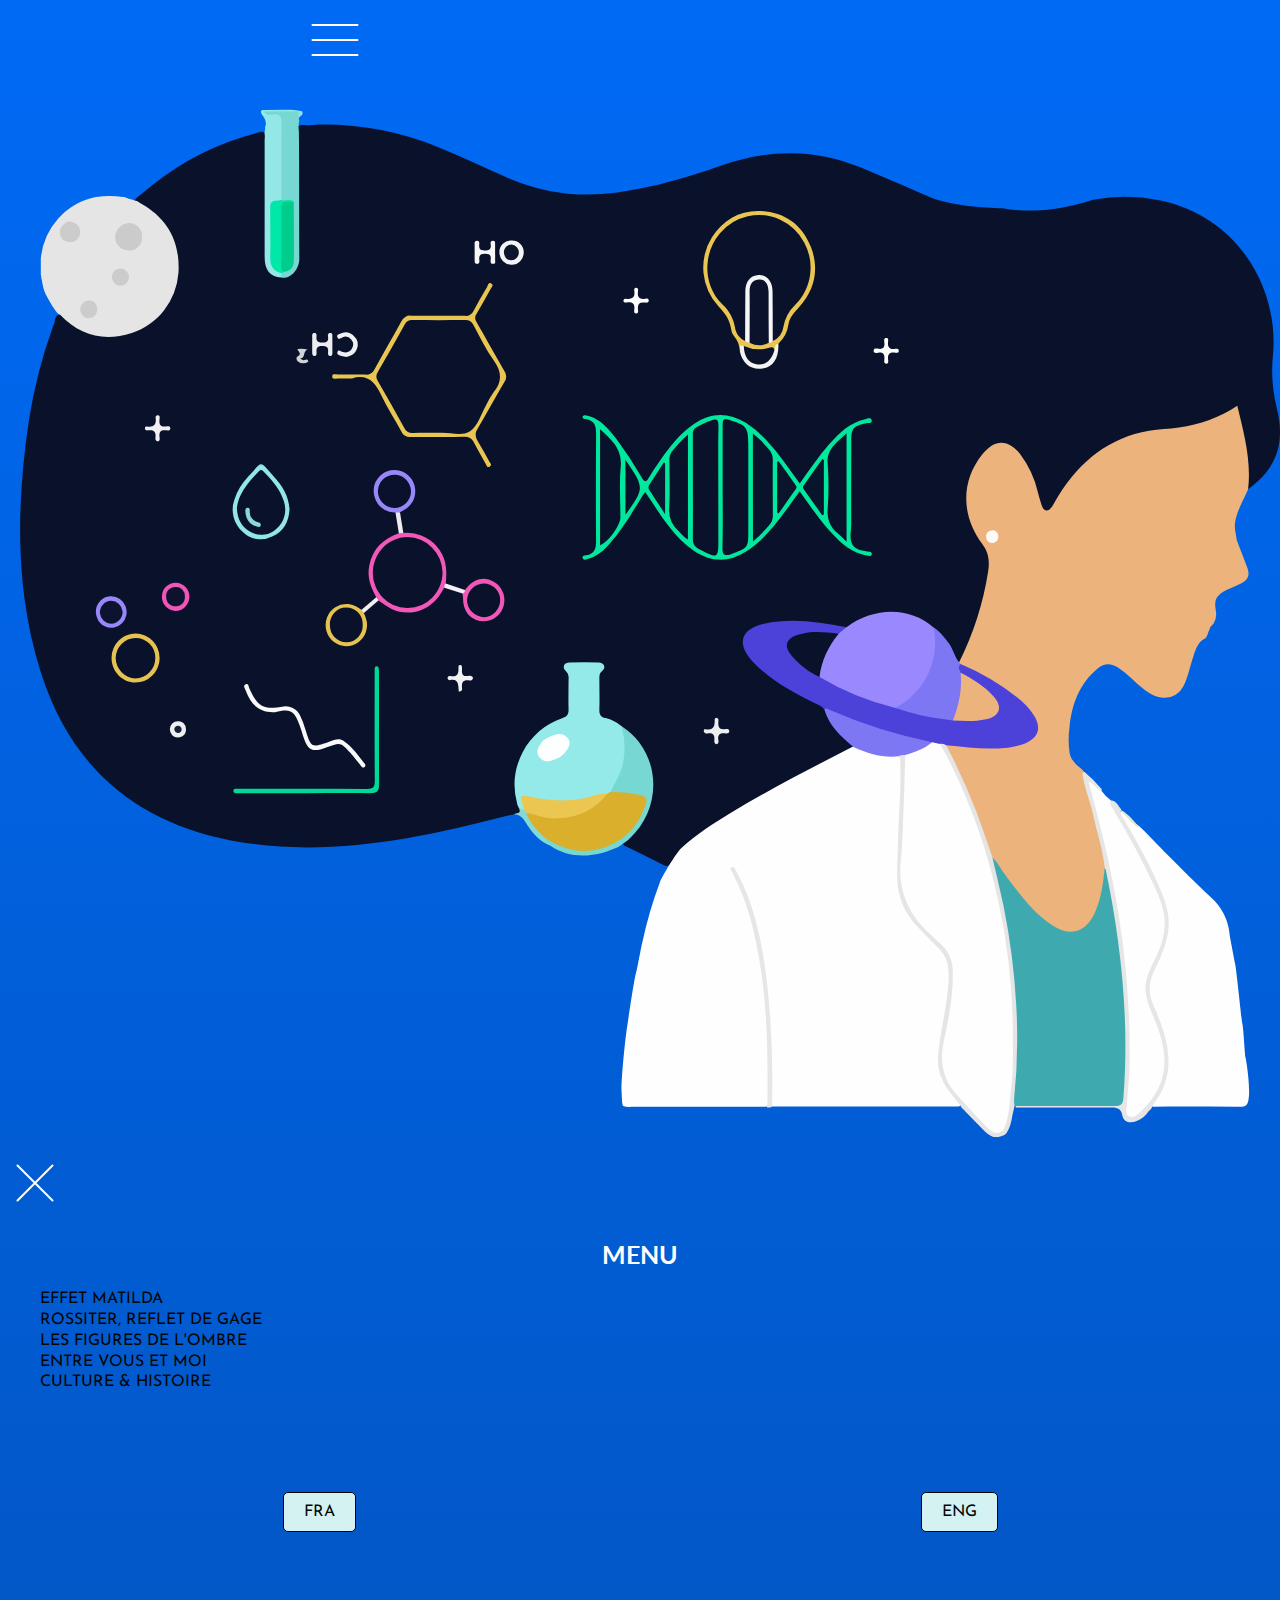
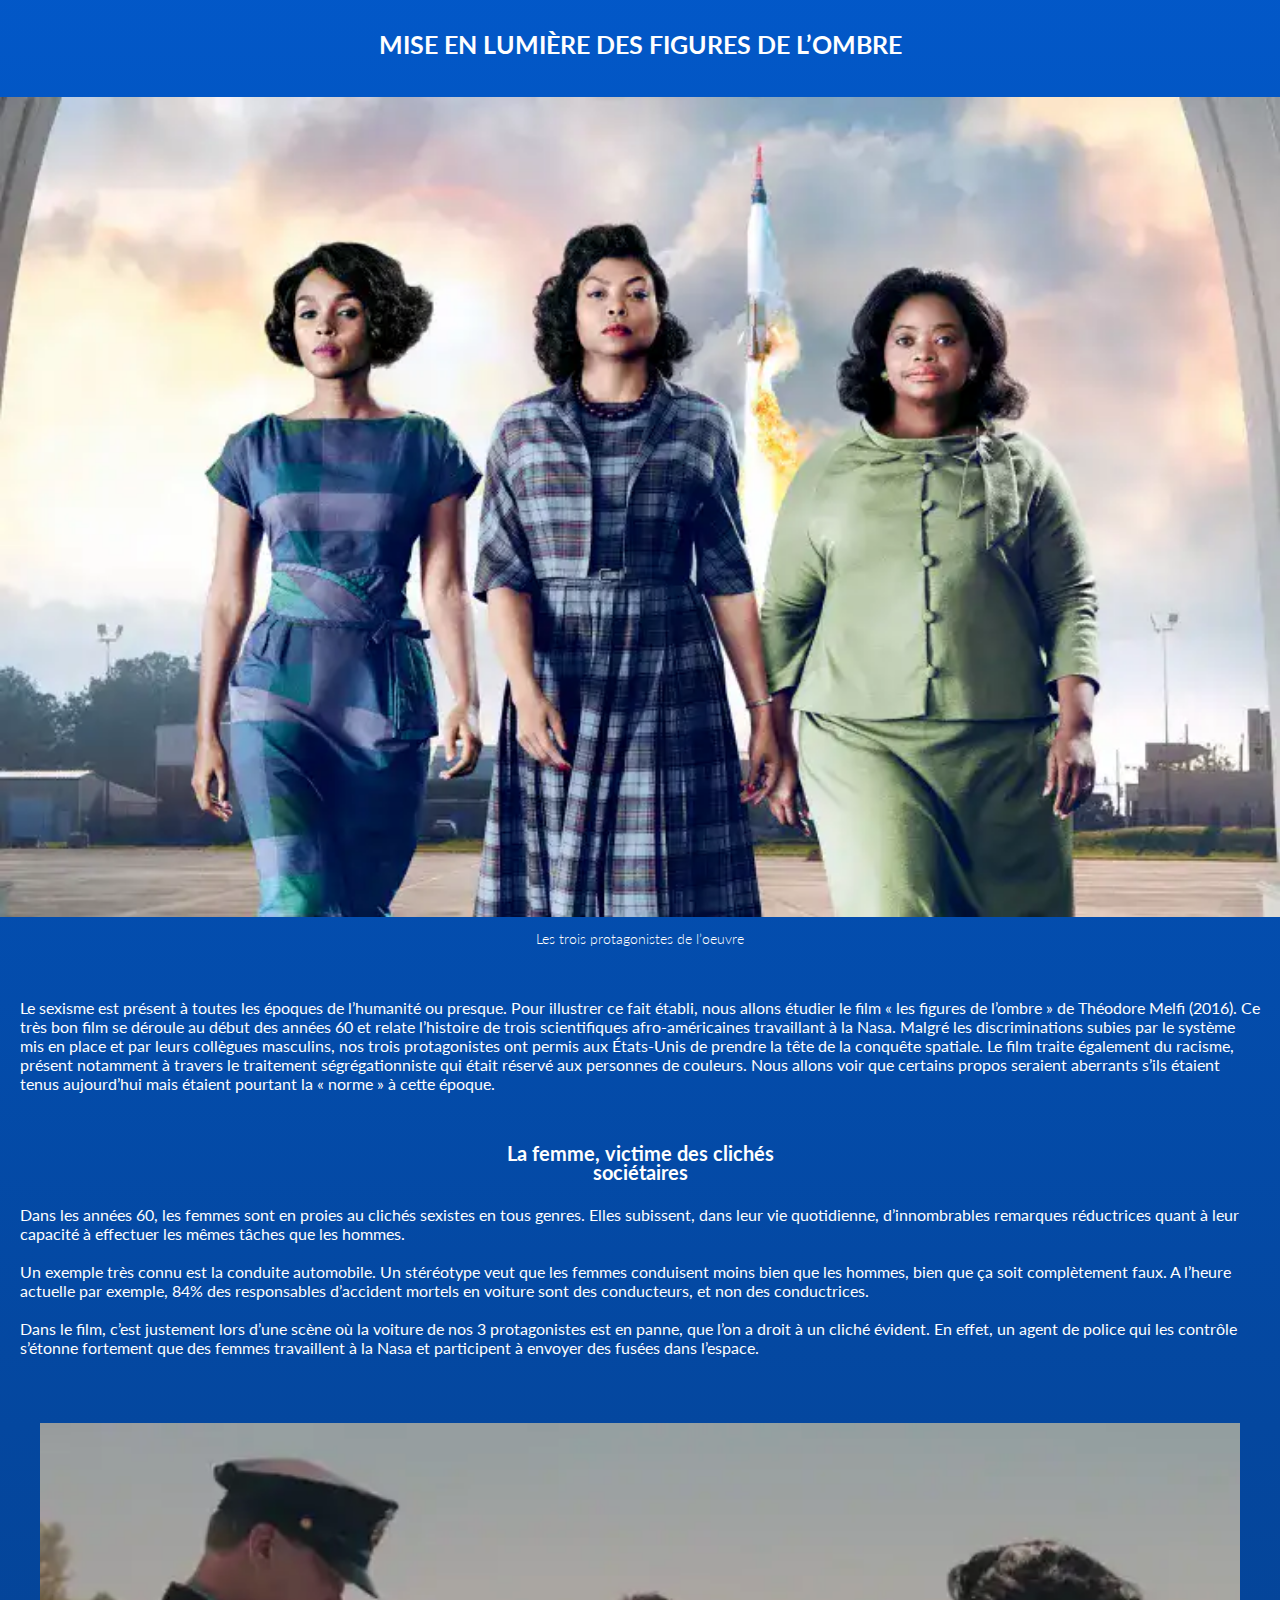
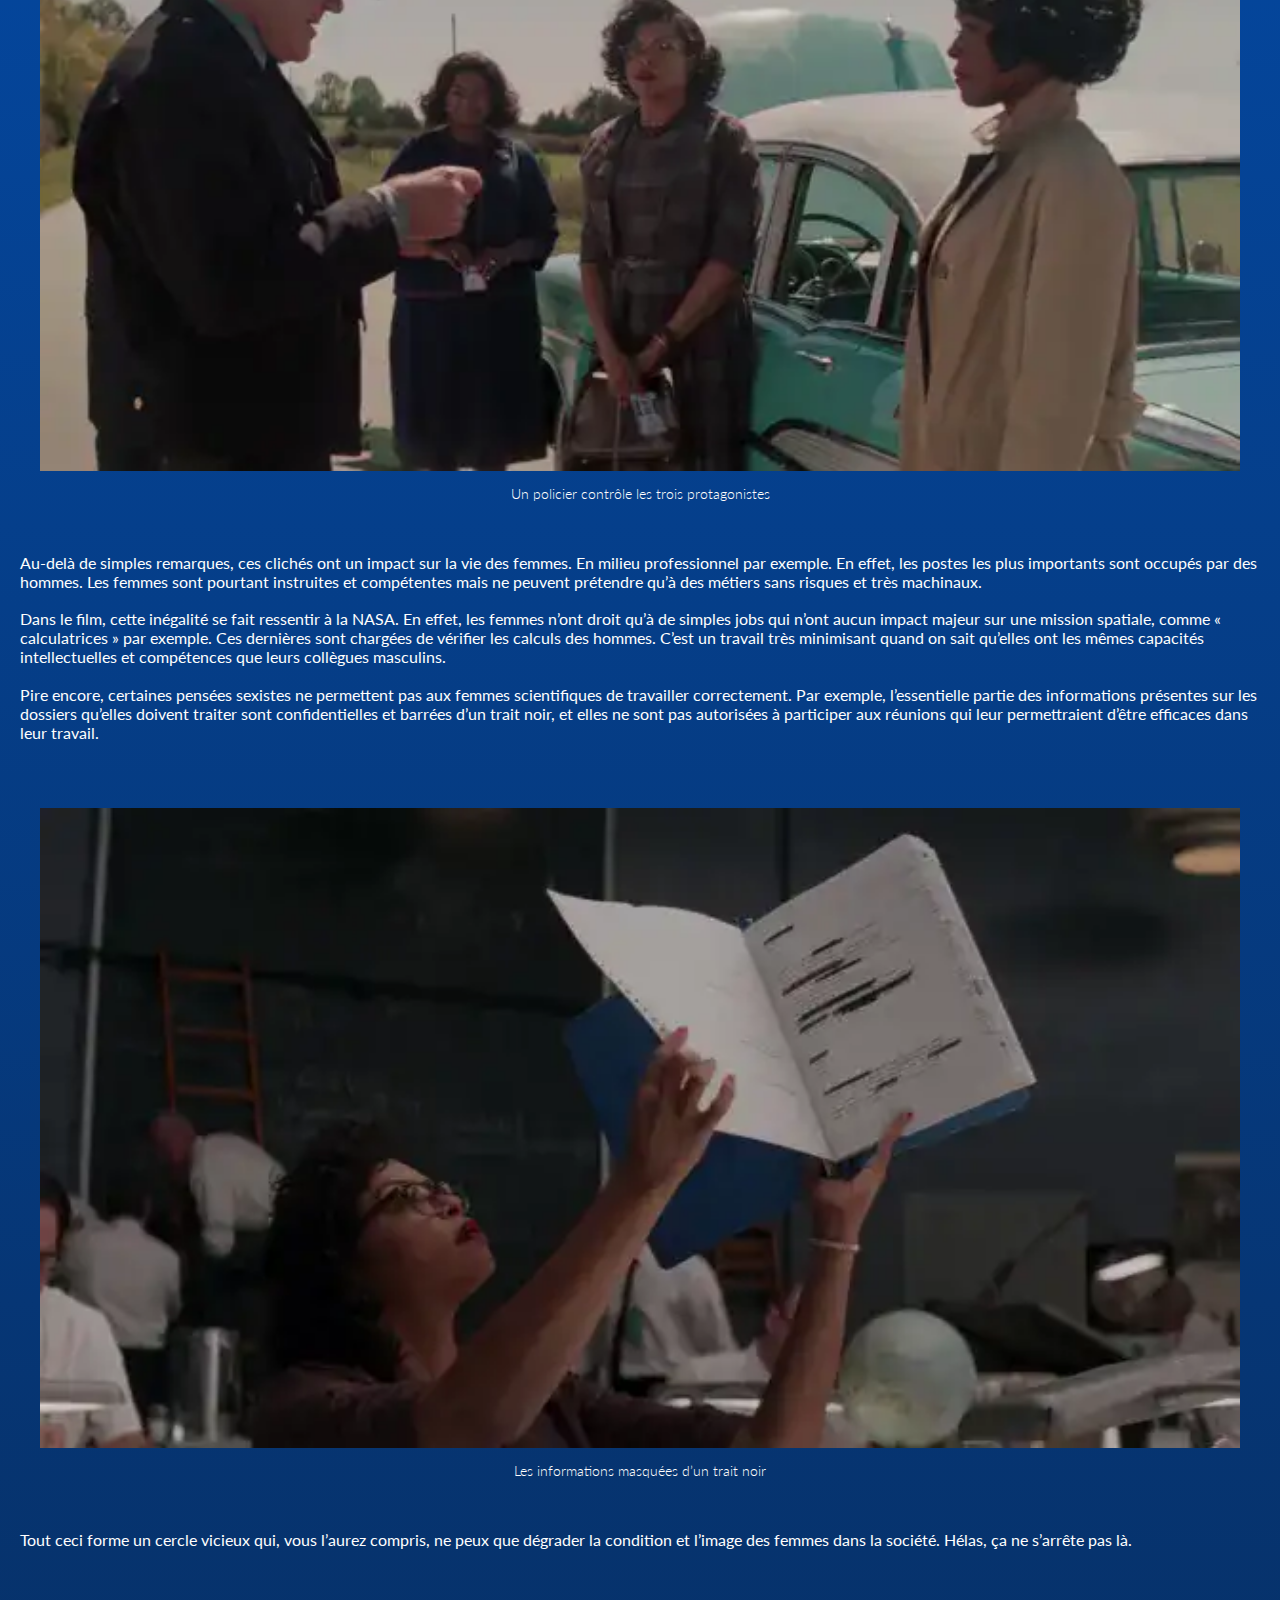
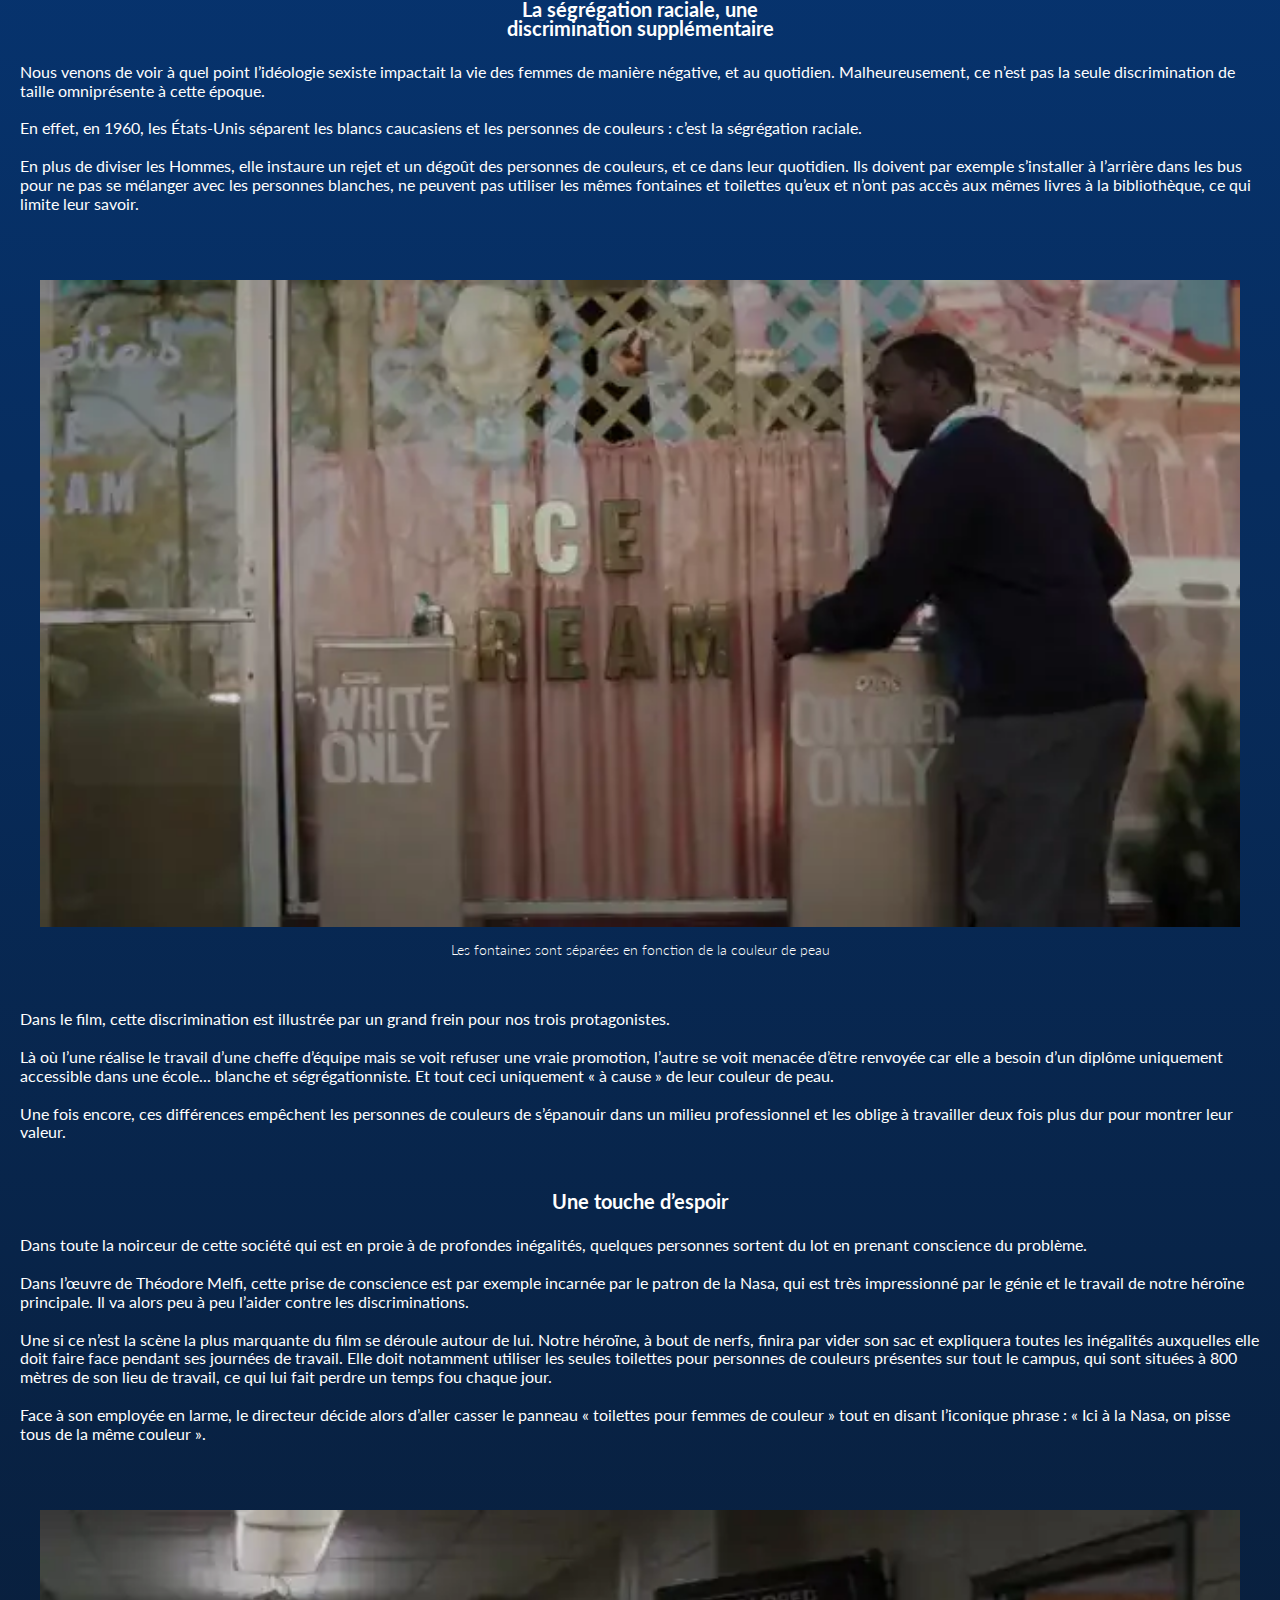
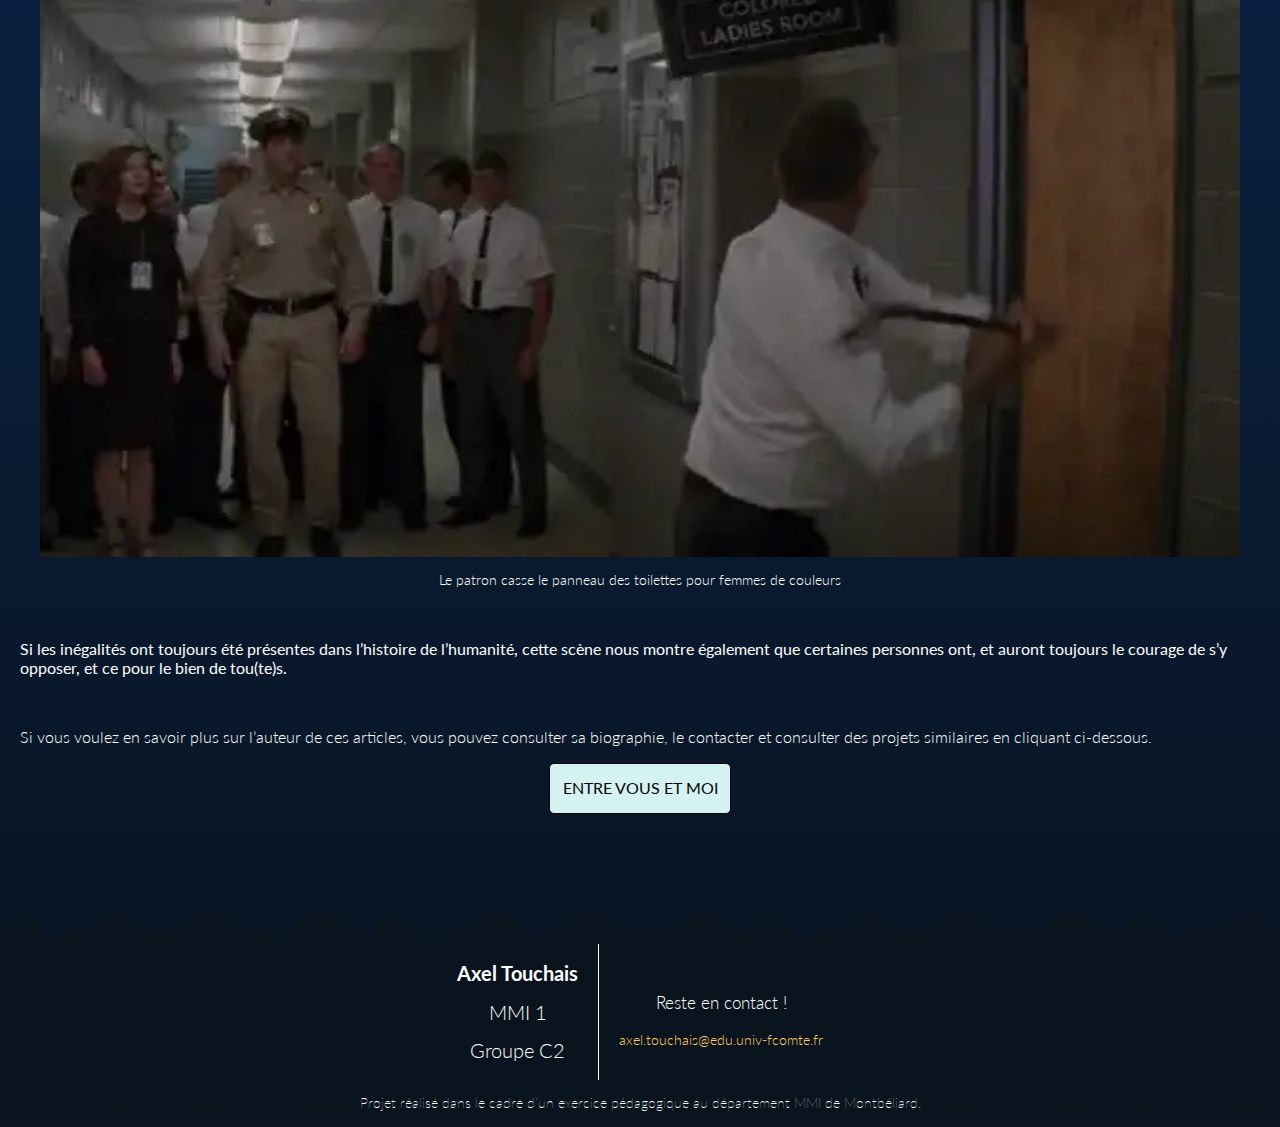
<file: article3.html>
<!DOCTYPE html>
<html lang="en">
<head>
    <meta charset="UTF-8">
    <meta http-equiv="X-UA-Compatible" content="IE=edge">
    <meta name="viewport" content="width=device-width, initial-scale=1.0">
    <title>Mise en lumière des figures de l'ombre - La Scientifique Oubliée</title>

    <link rel="stylesheet" href="css/style.css">
    <link rel="icon" href="./icons/applogo_main.svg"/>
</head>

<body>

    <header>

        <div class="burger">
        <button>
            <img src="icons/menu.svg" alt="Menu hamburger">
        </button>
        </div>
    
        <!-- Contenu de mon menu hamburger -->
        <nav class=menu>
    
    <div class="header_menu">
        <div class="applogo2">
        <a href="index.html">
        <img src="icons/applogo_2.svg" alt="Logo page d'acceuil">
        </a>
        </div>    
    
        <div class="cross">
            <button>
                <img src="icons/cross.svg" alt="Fermer le menu">
            </button>
        </div>
    </div>
    
        <h2 class="pagetitle">MENU</h2>
    
        <ul class="nav-links">
    
                <li><a href="article1.html" class="menu_articlesbuttons">EFFET MATILDA</a></li>
                <li><a href="article2.html" class="menu_articlesbuttons">ROSSITER, REFLET DE GAGE</a></li>
                <li><a href="article3.html" class="menu_articlesbuttons">LES FIGURES DE L'OMBRE</a></li>
                <li><a href="entrevousetmoi.html" class="menu_articlesbuttons">ENTRE VOUS ET MOI</a></li>
                <li><a href="cultureethistoire.html" class="menu_articlesbuttons">CULTURE & HISTOIRE</a></li>
        </ul>
    
        <!-- Langues du site -->
        <div class=langues>
        <a href="#" class="langages">FRA</a>
        <a href="ENG_article3.html" class="langages">ENG</a>
        </div>
    
        </nav>
    
    </header>
    
    <script src="./js/app.js"></script>

    <main>

<h2 class="page_title">MISE EN LUMIÈRE 
    DES FIGURES DE 
    L’OMBRE</h2>

<figure class="banner_article">
    <img src="./img/article3/banner_article3.webp" alt="Bannière article 3">
    <figcaption>Les trois protagonistes de l’oeuvre</figcaption>
</figure>

<p>Le sexisme est présent à toutes les époques de l’humanité ou 
    presque. Pour illustrer ce fait établi, nous allons étudier le 
    film « les figures de l’ombre » de Théodore Melfi (2016). Ce 
    très bon film se déroule au début des années 60 et relate 
    l’histoire de trois scientifiques afro-américaines travaillant à 
    la Nasa. Malgré les discriminations subies par le système mis 
    en place et par leurs collègues masculins, nos trois 
    protagonistes ont permis aux États-Unis de prendre la tête 
    de la conquête spatiale. 
    Le film traite également du racisme, présent notamment à 
    travers le traitement ségrégationniste qui était réservé aux 
    personnes de couleurs. Nous allons voir que certains propos 
    seraient aberrants s’ils étaient tenus aujourd’hui mais 
    étaient pourtant la « norme » à cette époque.</p>

<h3 class="title">La femme, victime des clichés <br>
    sociétaires</h3>

<p class="p_title">Dans les années 60, les femmes sont en proies 
    au clichés sexistes en tous genres. Elles 
    subissent, dans leur vie quotidienne, 
    d’innombrables remarques réductrices quant à 
    leur capacité à effectuer les mêmes tâches que 
    les hommes. 
    <br>
    <br>
    Un exemple très connu est la conduite 
    automobile. Un stéréotype veut que les femmes 
    conduisent moins bien que les hommes, bien 
    que ça soit complètement faux. A l’heure 
    actuelle par exemple, 84% des responsables 
    d’accident mortels en voiture sont des 
    conducteurs, et non des conductrices. 
    <br>
    <br>
    Dans le film, c’est justement lors d’une scène où 
    la voiture de nos 3 protagonistes est en panne, 
    que l’on a droit à un cliché évident. En effet, un 
    agent de police qui les contrôle s’étonne 
    fortement que des femmes travaillent à la Nasa 
    et participent à envoyer des fusées dans 
    l’espace.</p>

    <figure>
        <img class="illustration" src="./img/article3/screenshot1.webp" alt="Un policier contrôle les trois protagonistes">
        <figcaption>Un policier contrôle les trois protagonistes</figcaption>
    </figure>

<p>Au-delà de simples remarques, ces clichés ont 
    un impact sur la vie des femmes. En milieu 
    professionnel par exemple. 
    En effet, les postes les plus importants sont 
    occupés par des hommes. Les femmes sont 
    pourtant instruites et compétentes mais ne 
    peuvent prétendre qu’à des métiers sans 
    risques et très machinaux. 
    <br>
    <br>
    Dans le film, cette inégalité se fait ressentir à la 
    NASA. En effet, les femmes n’ont droit qu’à de 
    simples jobs qui n’ont aucun impact majeur sur 
    une mission spatiale, comme « calculatrices » 
    par exemple. Ces dernières sont chargées de 
    vérifier les calculs des hommes. 
    C’est un travail très minimisant quand on sait 
    qu’elles ont les mêmes capacités intellectuelles 
    et compétences que leurs collègues masculins. 
    <br>
    <br>
    Pire encore, certaines pensées sexistes ne 
    permettent pas aux femmes scientifiques de 
    travailler correctement. 
    Par exemple, l’essentielle partie des 
    informations présentes sur les dossiers qu’elles 
    doivent traiter sont confidentielles et barrées 
    d’un trait noir, et elles ne sont pas autorisées à 
    participer aux réunions qui leur permettraient 
    d’être efficaces dans leur travail.</p>    

    <figure>
        <img class="illustration" src="./img/article3/screenshot2.webp" alt="Les informations masquées d’un trait noir">
        <figcaption>Les informations masquées d’un trait noir</figcaption>
    </figure>

<p>
    Tout ceci forme un cercle vicieux qui, vous 
    l’aurez compris, ne peux que dégrader la 
    condition et l’image des femmes dans la société. 
    Hélas, ça ne s’arrête pas là.</p>

<h3 class="title">La ségrégation raciale, une <br>
    discrimination supplémentaire</h3>

<p class="p_title">
    Nous venons de voir à quel point l’idéologie 
    sexiste impactait la vie des femmes de manière 
    négative, et au quotidien. Malheureusement, ce 
    n’est pas la seule discrimination de taille 
    omniprésente à cette époque. 
    <br>
    <br>
    En effet, en 1960, les États-Unis séparent les 
    blancs caucasiens et les personnes de couleurs : 
    c’est la ségrégation raciale. 
    <br>
    <br>
    En plus de diviser les Hommes, elle instaure un 
    rejet et un dégoût des personnes de couleurs, et 
    ce dans leur quotidien. Ils doivent par exemple 
    s’installer à l’arrière dans les bus pour ne pas se 
    mélanger avec les personnes blanches, ne 
    peuvent pas utiliser les mêmes fontaines et 
    toilettes qu’eux et n’ont pas accès aux mêmes 
    livres à la bibliothèque, ce qui limite leur savoir.</p>

    <figure>
        <img class="illustration" src="./img/article3/screenshot3.webp" alt="Les fontaines sont séparées en fonction de la couleur de peau">
        <figcaption>Les fontaines sont séparées en fonction de 
            la couleur de peau</figcaption>
    </figure>

<p>Dans le film, cette discrimination est illustrée 
    par un grand frein pour nos trois protagonistes. 
    <br>
    <br>
    Là où l’une réalise le travail d’une cheffe 
    d’équipe mais se voit refuser une vraie 
    promotion, l’autre se voit menacée d’être 
    renvoyée car elle a besoin d’un diplôme 
    uniquement accessible dans une école... blanche 
    et ségrégationniste. Et tout ceci uniquement « à 
    cause » de leur couleur de peau. 
    <br>
    <br>
    Une fois encore, ces différences empêchent les 
    personnes de couleurs de s’épanouir dans un 
    milieu professionnel et les oblige à travailler 
    deux fois plus dur pour montrer leur valeur.</p>

<h3 class="title">Une touche d’espoir</h3>

<p class="p_title">Dans toute la noirceur de cette société qui est 
    en proie à de profondes inégalités, quelques 
    personnes sortent du lot en prenant conscience 
    du problème. 
    <br>
    <br>
    Dans l’œuvre de Théodore Melfi, cette prise de 
    conscience est par exemple incarnée par le 
    patron de la Nasa, qui est très impressionné par 
    le génie et le travail de notre héroïne principale. 
    Il va alors peu à peu l’aider contre les 
    discriminations. 
    <br>
    <br>
    Une si ce n’est la scène la plus marquante du 
    film se déroule autour de lui. Notre héroïne, à 
    bout de nerfs, finira par vider son sac et 
    expliquera toutes les inégalités auxquelles elle 
    doit faire face pendant ses journées de travail. 
    Elle doit notamment utiliser les seules toilettes 
    pour personnes de couleurs présentes sur tout 
    le campus, qui sont situées à 800 mètres de son 
    lieu de travail, ce qui lui fait perdre un temps fou chaque jour. 
    <br>
    <br>
    Face à son employée en larme, le directeur 
    décide alors d’aller casser le panneau « toilettes 
    pour femmes de couleur » tout en disant 
    l’iconique phrase : « Ici à la Nasa, on pisse tous 
    de la même couleur ».</p>

    <figure>
        <img class="illustration" src="./img/article3/screenshot4.webp" alt="Le patron casse le panneau des toilettes pour femmes de couleurs">
        <figcaption>Le patron casse le panneau des toilettes pour 
            femmes de couleurs</figcaption>
    </figure>

<p>Si les inégalités ont toujours été présentes dans 
    l’histoire de l’humanité, cette scène nous 
    montre également que certaines personnes ont, 
    et auront toujours le courage de s’y opposer, et 
    ce pour le bien de tou(te)s.</p>

<p class="teasing"> Si vous voulez en savoir plus sur l’auteur de ces 
    articles, vous pouvez consulter sa biographie, le 
    contacter et consulter des projets similaires en 
    cliquant ci-dessous.</p>

<div class="btn" class="lire_article">
    <a href="entrevousetmoi.html">ENTRE VOUS ET MOI</a>
</div>
    </main>

</body>

<footer class="footer">

    <div class="footerglobal">
    
        <div class=footerp1>
            <h3 id="footer_name">Axel Touchais</h3>
            <h3 class="footer_school">MMI 1</h3>
            <h3 class="footer_school">Groupe C2</h3>
        </div>
    
        <div class="footerp2">
            <p id="contactsentence">Reste en contact !</p>
            <a href="mailto:axel.touchais@edu.univ-fcomte.fr" id="mailto">axel.touchais@edu.univ-fcomte.fr</a>
        </div>
    
    </div>
    
    <p id="legalsentence">Projet réalisé dans le cadre d’un exercice pédagogique 
        au département MMI de Montbéliard.</p>
        
        </footer>

</body>
</html>
</file>
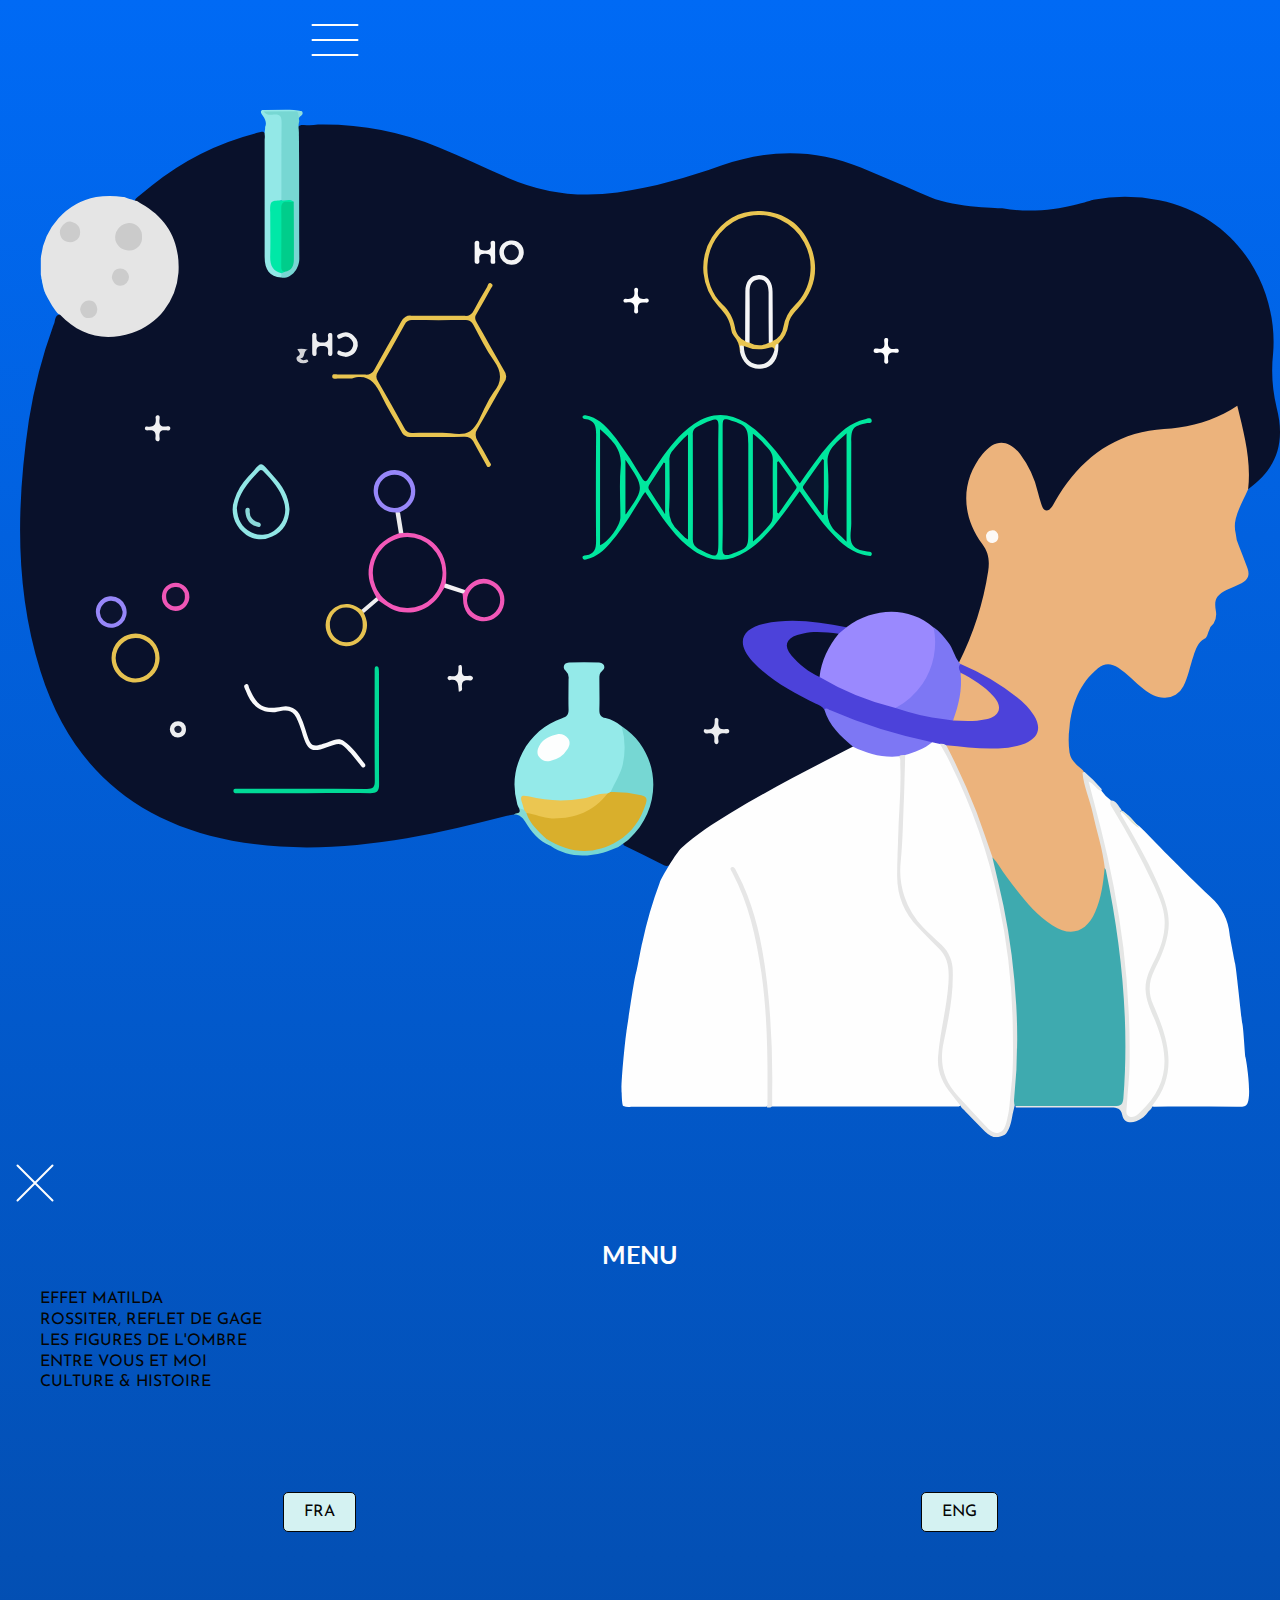
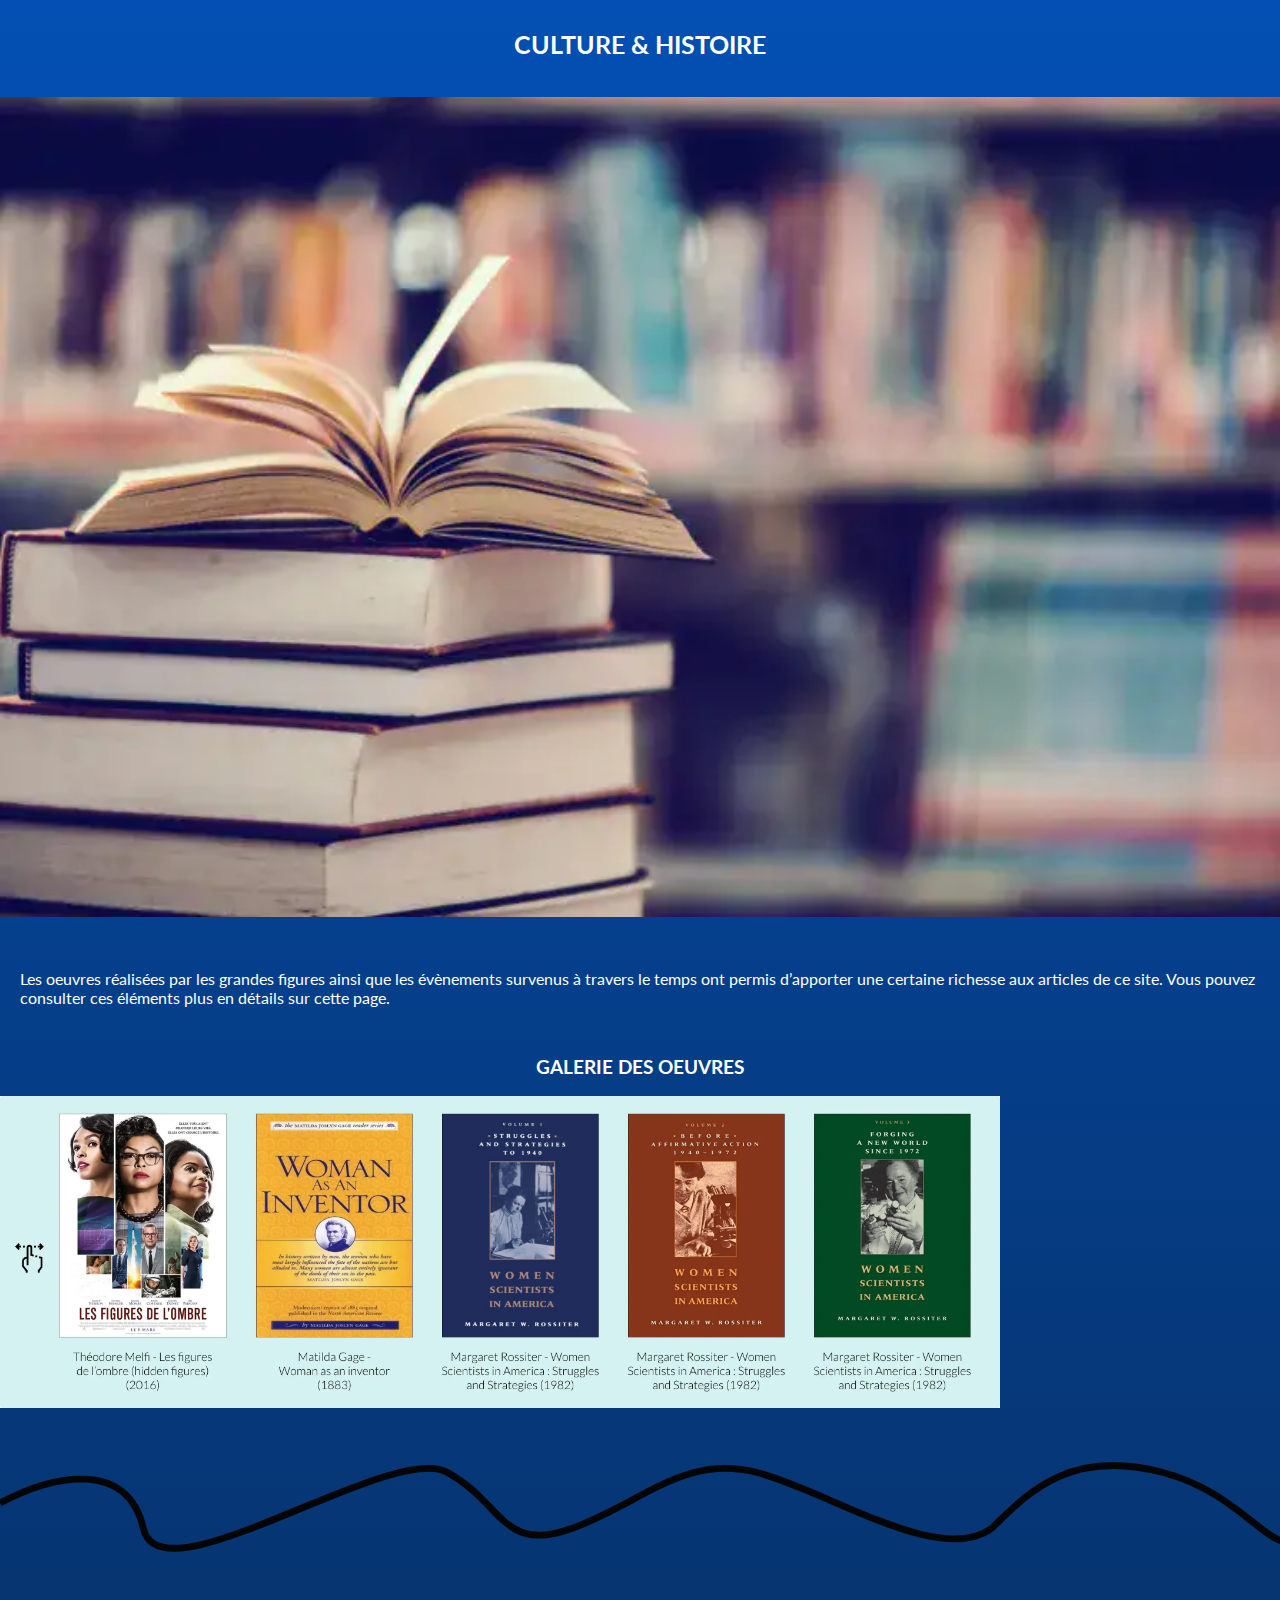
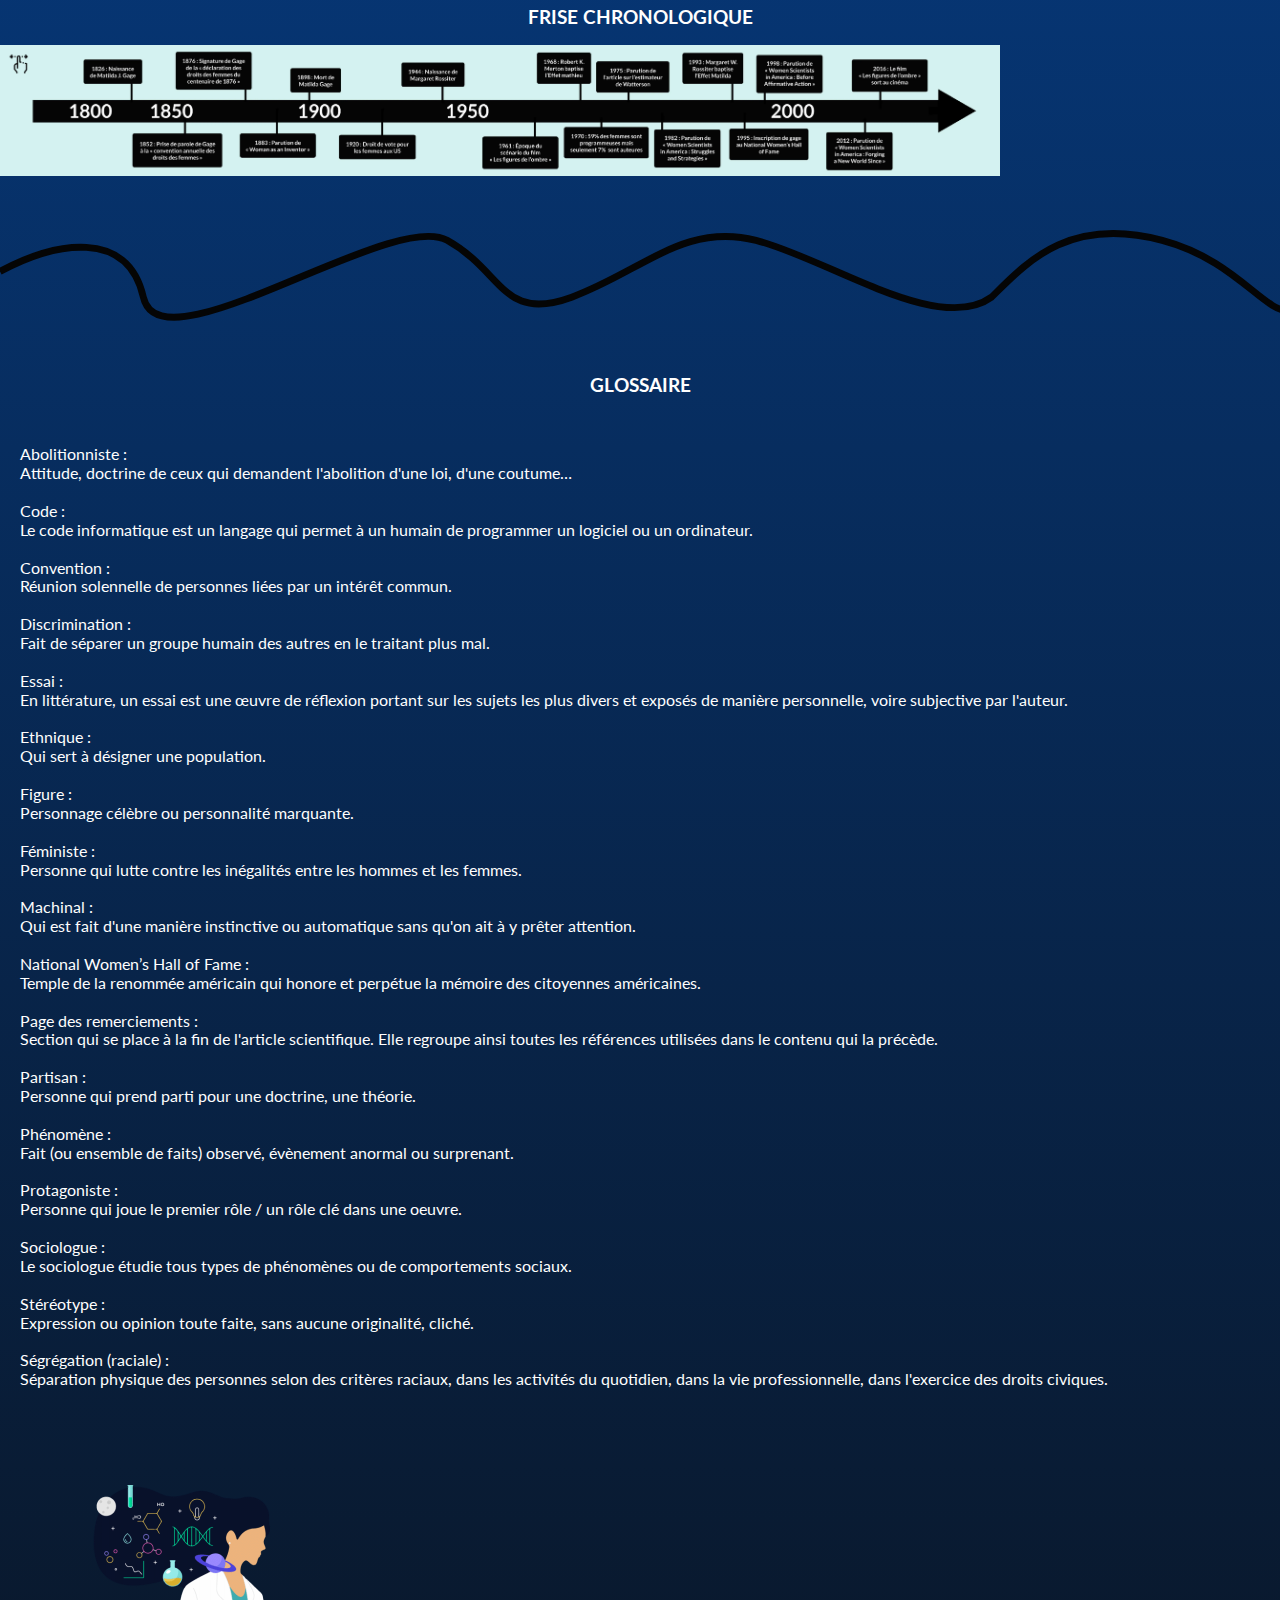
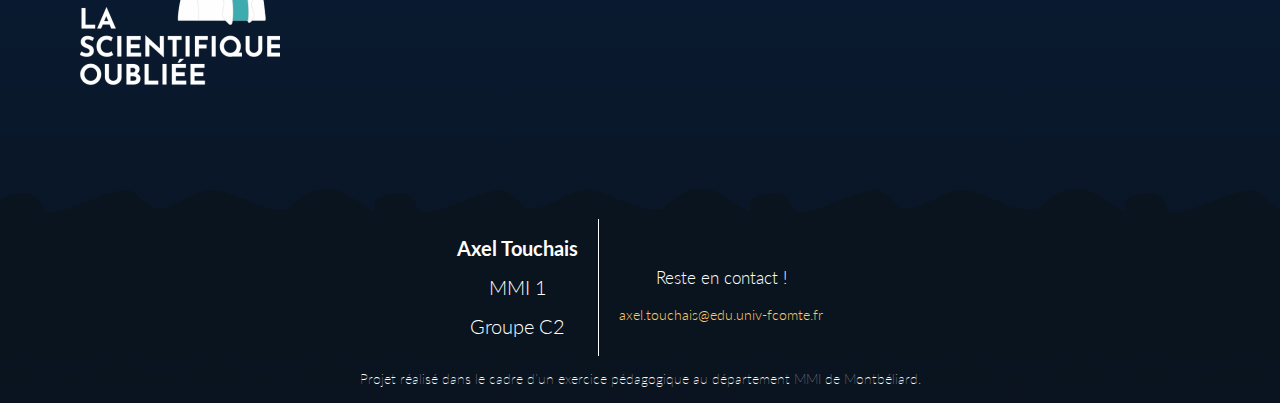
<file: cultureethistoire.html>
<!DOCTYPE html>
<html lang="en">
<head>
    <meta charset="UTF-8">
    <meta http-equiv="X-UA-Compatible" content="IE=edge">
    <meta name="viewport" content="width=device-width, initial-scale=1.0">
    <title>Culture & Histoire - La Scientifique Oubliée</title>

    <link rel="stylesheet" href="css/style.css">
    <link rel="icon" href="./icons/applogo_main.svg"/>
</head>

<body>

    <header>

        <div class="burger">
        <button>
            <img src="icons/menu.svg" alt="Menu hamburger">
        </button>
        </div>
    
        <!-- Contenu de mon menu hamburger -->
        <nav class=menu>
    
    <div class="header_menu">
        <div class="applogo2">
        <a href="index.html">
        <img src="icons/applogo_2.svg" alt="Logo page d'acceuil">
        </a>
        </div>    
    
        <div class="cross">
            <button>
                <img src="icons/cross.svg" alt="Fermer le menu">
            </button>
        </div>
    </div>
    
        <h2 class="pagetitle">MENU</h2>
    
        <ul class="nav-links">
    
                <li><a href="article1.html" class="menu_articlesbuttons">EFFET MATILDA</a></li>
                <li><a href="article2.html" class="menu_articlesbuttons">ROSSITER, REFLET DE GAGE</a></li>
                <li><a href="article3.html" class="menu_articlesbuttons">LES FIGURES DE L'OMBRE</a></li>
                <li><a href="entrevousetmoi.html" class="menu_articlesbuttons">ENTRE VOUS ET MOI</a></li>
                <li><a href="cultureethistoire.html" class="menu_articlesbuttons">CULTURE & HISTOIRE</a></li>
        </ul>
    
        <!-- Langues du site -->
        <div class=langues>
        <a href="#" class="langages">FRA</a>
        <a href="ENG_culture.html" class="langages">ENG</a>
        </div>
    
        </nav>
    
    </header>
    
    <script src="./js/app.js"></script>

    <main>

<h2 class="page_title">CULTURE & HISTOIRE</h2>

<img class="banner_article" src="./img/culture_histoire/banner_culture_histoire.webp" alt="Bannière Culture & Histoire">

<p>Les oeuvres réalisées par les grandes figures ainsi que les 
    évènements survenus à travers le temps ont permis 
    d’apporter une certaine richesse aux articles de ce site. Vous 
    pouvez consulter ces éléments plus en détails sur cette page.</p>

<h3>GALERIE 
    DES OEUVRES</h3>

    <div class="carousel">
        <img class="galerie" src="./img/culture_histoire/galery.webp" alt="Galerie des oeuvres">
    </div>

<img class="separation" src="./icons/separation.svg" alt="Séparation visuelle">

<h3>FRISE 
    CHRONOLOGIQUE</h3>

    <div class="carousel">
        <img class="frise" src="./img/culture_histoire/frise.webp" alt="Frise chronologique">
    </div>

<img class="separation" src="./icons/separation.svg" alt="Séparation visuelle">

<h3>GLOSSAIRE</h3>

<p>Abolitionniste : 
    <br>
    Attitude, doctrine de ceux qui demandent l'abolition d'une loi, d'une coutume…
    <br>
    <br>
    Code : 
    <br>
    Le code informatique est un langage qui permet à un humain de programmer un logiciel ou un ordinateur.
    <br>
    <br>
    Convention :
    <br>
    Réunion solennelle de personnes liées par un intérêt commun.
    <br>
    <br>
    Discrimination : 
    <br>
    Fait de séparer un groupe humain des autres en le traitant plus mal.
    <br>
    <br>
    Essai : 
    <br>
    En littérature, un essai est une œuvre de réflexion portant sur les sujets les plus divers et exposés de manière personnelle, voire subjective par l'auteur.
    <br>
    <br>
    Ethnique : 
    <br>
    Qui sert à désigner une population.
    <br>
    <br>
    Figure : 
    <br>
    Personnage célèbre ou personnalité marquante.
    <br>
    <br>
    Féministe : 
    <br>
    Personne qui lutte contre les inégalités entre les hommes et les femmes.
    <br>
    <br>
    Machinal : 
    <br>
    Qui est fait d'une manière instinctive ou automatique sans qu'on ait à y prêter attention.
    <br>
    <br>
    National Women’s Hall of Fame : 
    <br>
    Temple de la renommée américain qui honore et perpétue la mémoire des citoyennes américaines.
    <br>
    <br>
    Page des remerciements : 
    <br>
    Section qui se place à la fin de l'article scientifique. Elle regroupe ainsi toutes les références utilisées dans le contenu qui la précède.
    <br>
    <br>
    Partisan : 
    <br>
    Personne qui prend parti pour une doctrine, une théorie.
    <br>
    <br>
    Phénomène : 
    <br>
    Fait (ou ensemble de faits) observé, évènement anormal ou surprenant.
    <br>
    <br>
    Protagoniste : 
    <br>
    Personne qui joue le premier rôle / un rôle clé dans une oeuvre.
    <br>
    <br>
    Sociologue : 
    <br>
    Le sociologue étudie tous types de phénomènes ou de comportements sociaux.
    <br>
    <br>
    Stéréotype : 
    <br>
    Expression ou opinion toute faite, sans aucune originalité, cliché.
    <br>
    <br>
    Ségrégation (raciale) : 
    <br>
    Séparation physique des personnes selon des critères raciaux, dans les activités du quotidien, dans la vie professionnelle, dans l'exercice des droits civiques.</p>

<a href="index.html"> <img class="back_home" src="./img/culture_histoire/lso_culture_histoire.png" alt="Logo du site"> </a>

</body>

<footer class="footer">

    <div class="footerglobal">
    
        <div class=footerp1>
            <h3 id="footer_name">Axel Touchais</h3>
            <h3 class="footer_school">MMI 1</h3>
            <h3 class="footer_school">Groupe C2</h3>
        </div>
    
        <div class="footerp2">
            <p id="contactsentence">Reste en contact !</p>
            <a href="mailto:axel.touchais@edu.univ-fcomte.fr" id="mailto">axel.touchais@edu.univ-fcomte.fr</a>
        </div>
    
    </div>
    
    <p id="legalsentence">Projet réalisé dans le cadre d’un exercice pédagogique 
        au département MMI de Montbéliard.</p>
        
        </footer>

</body>
</html>
</file>
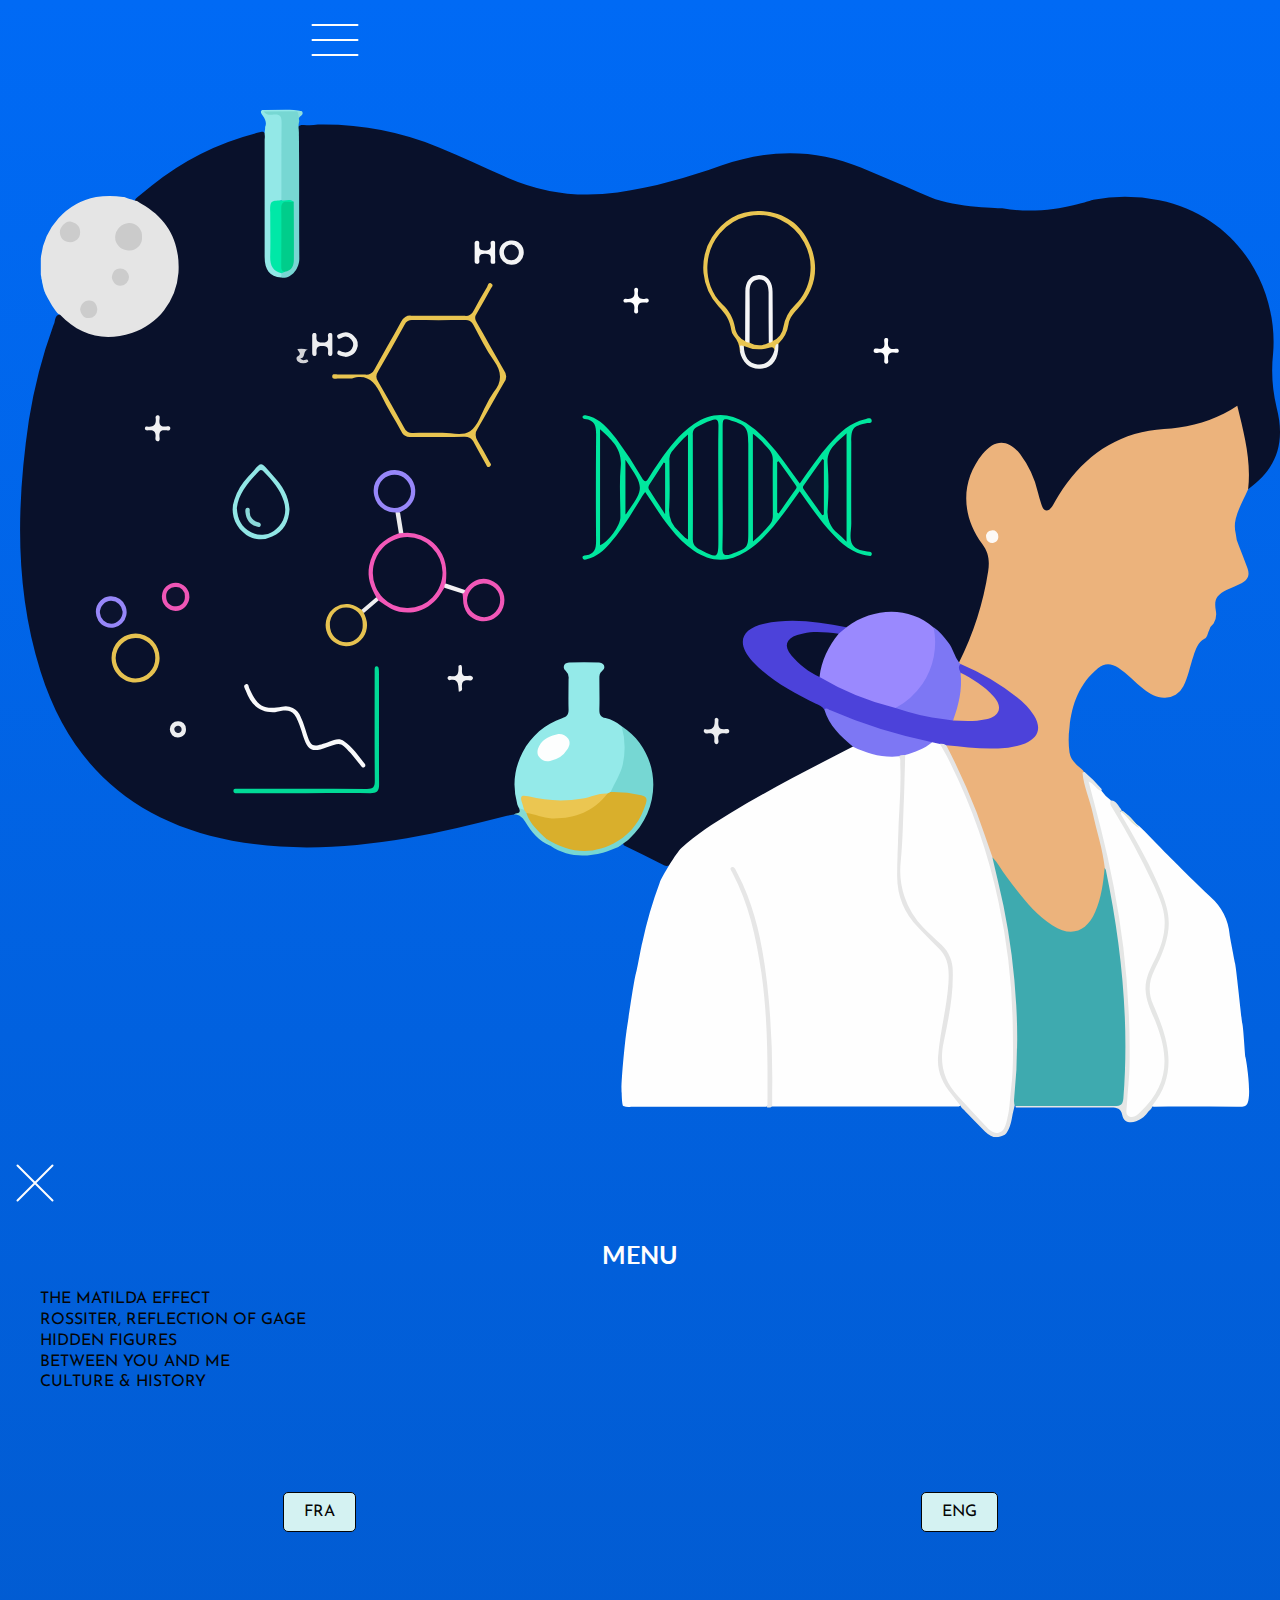
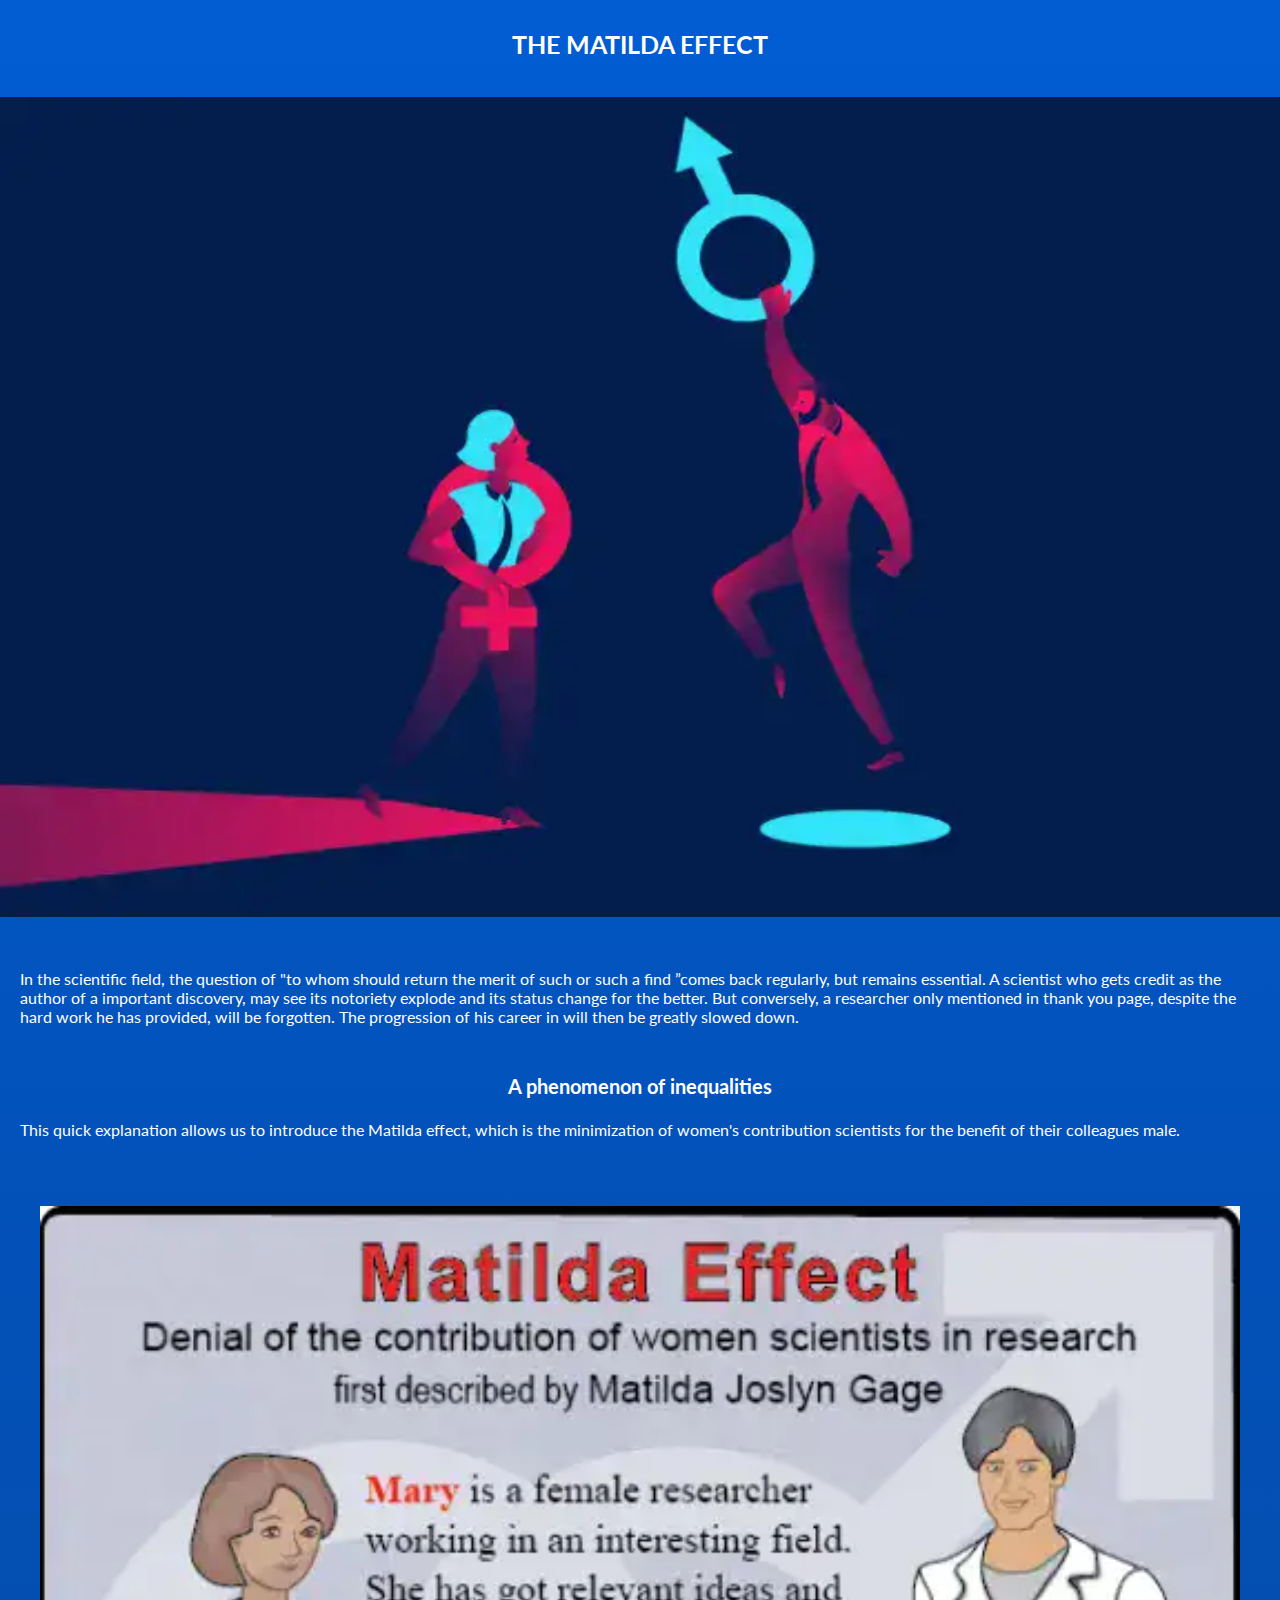
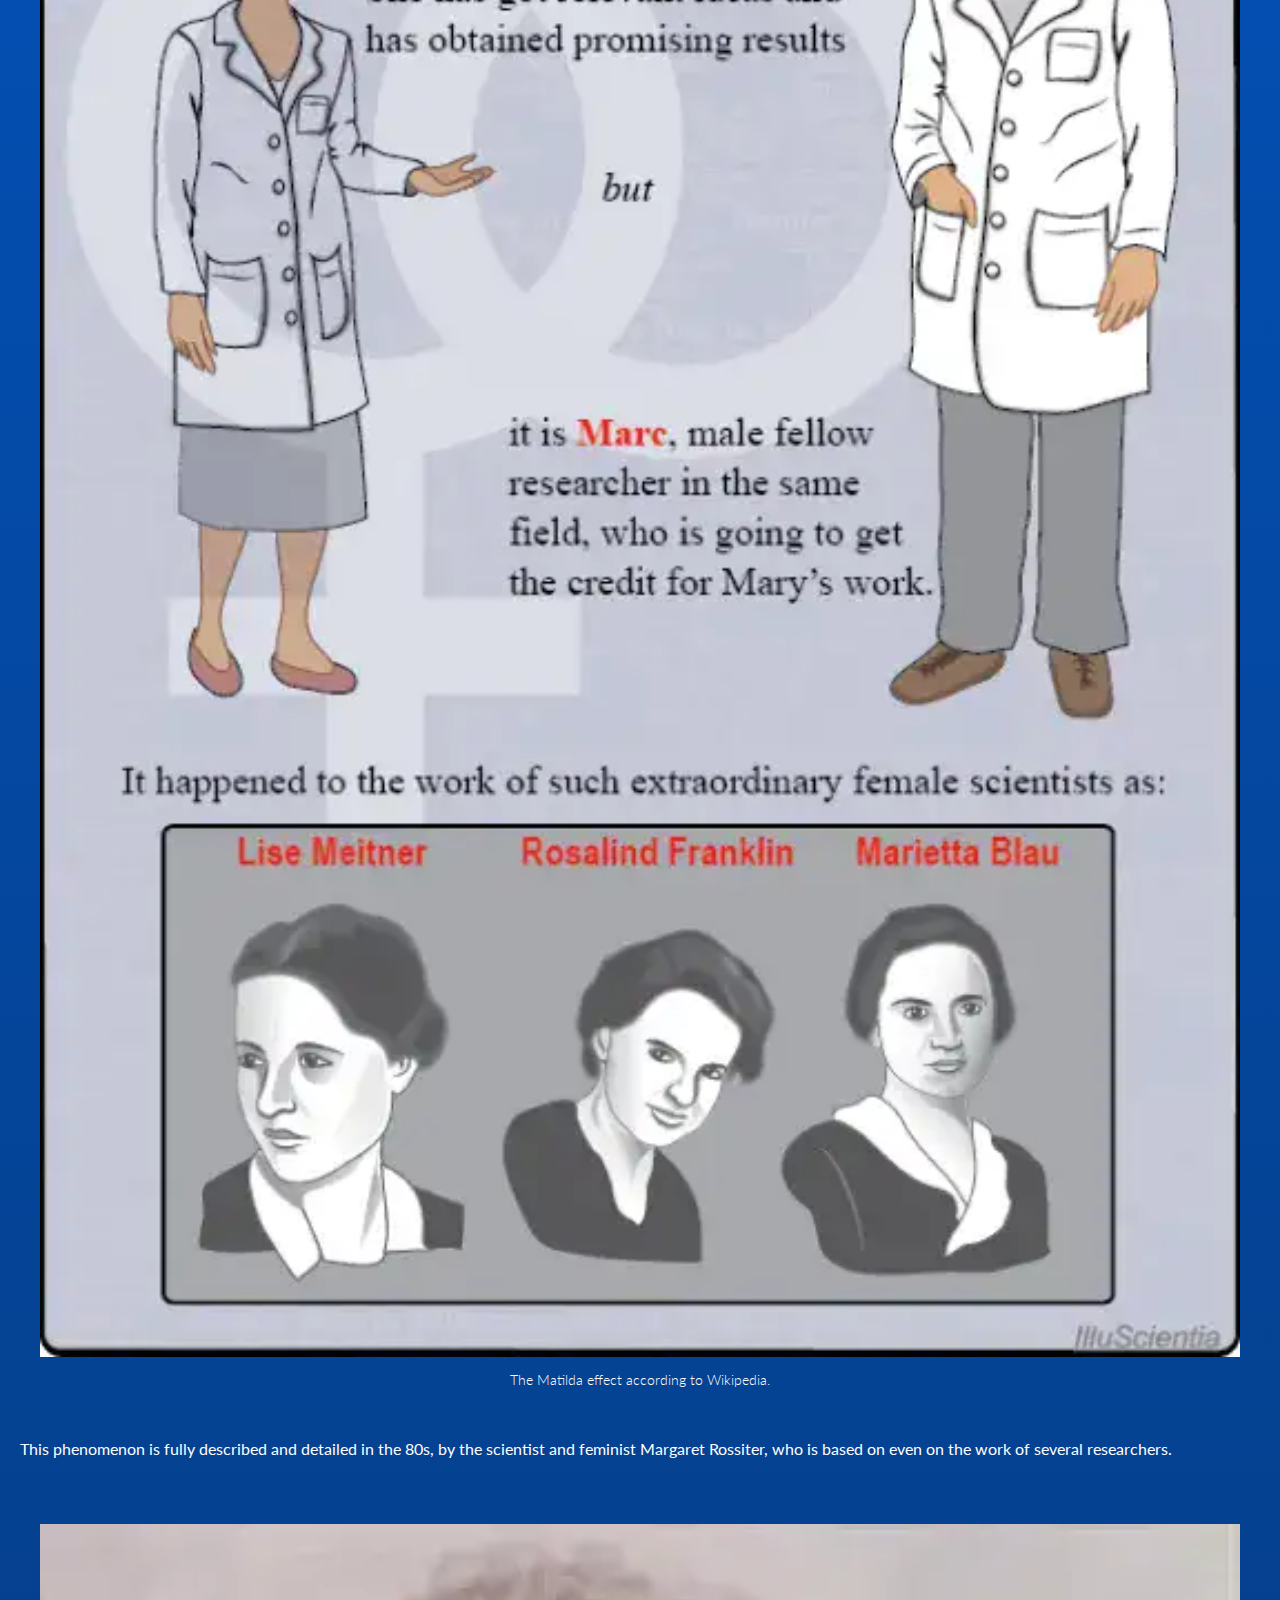
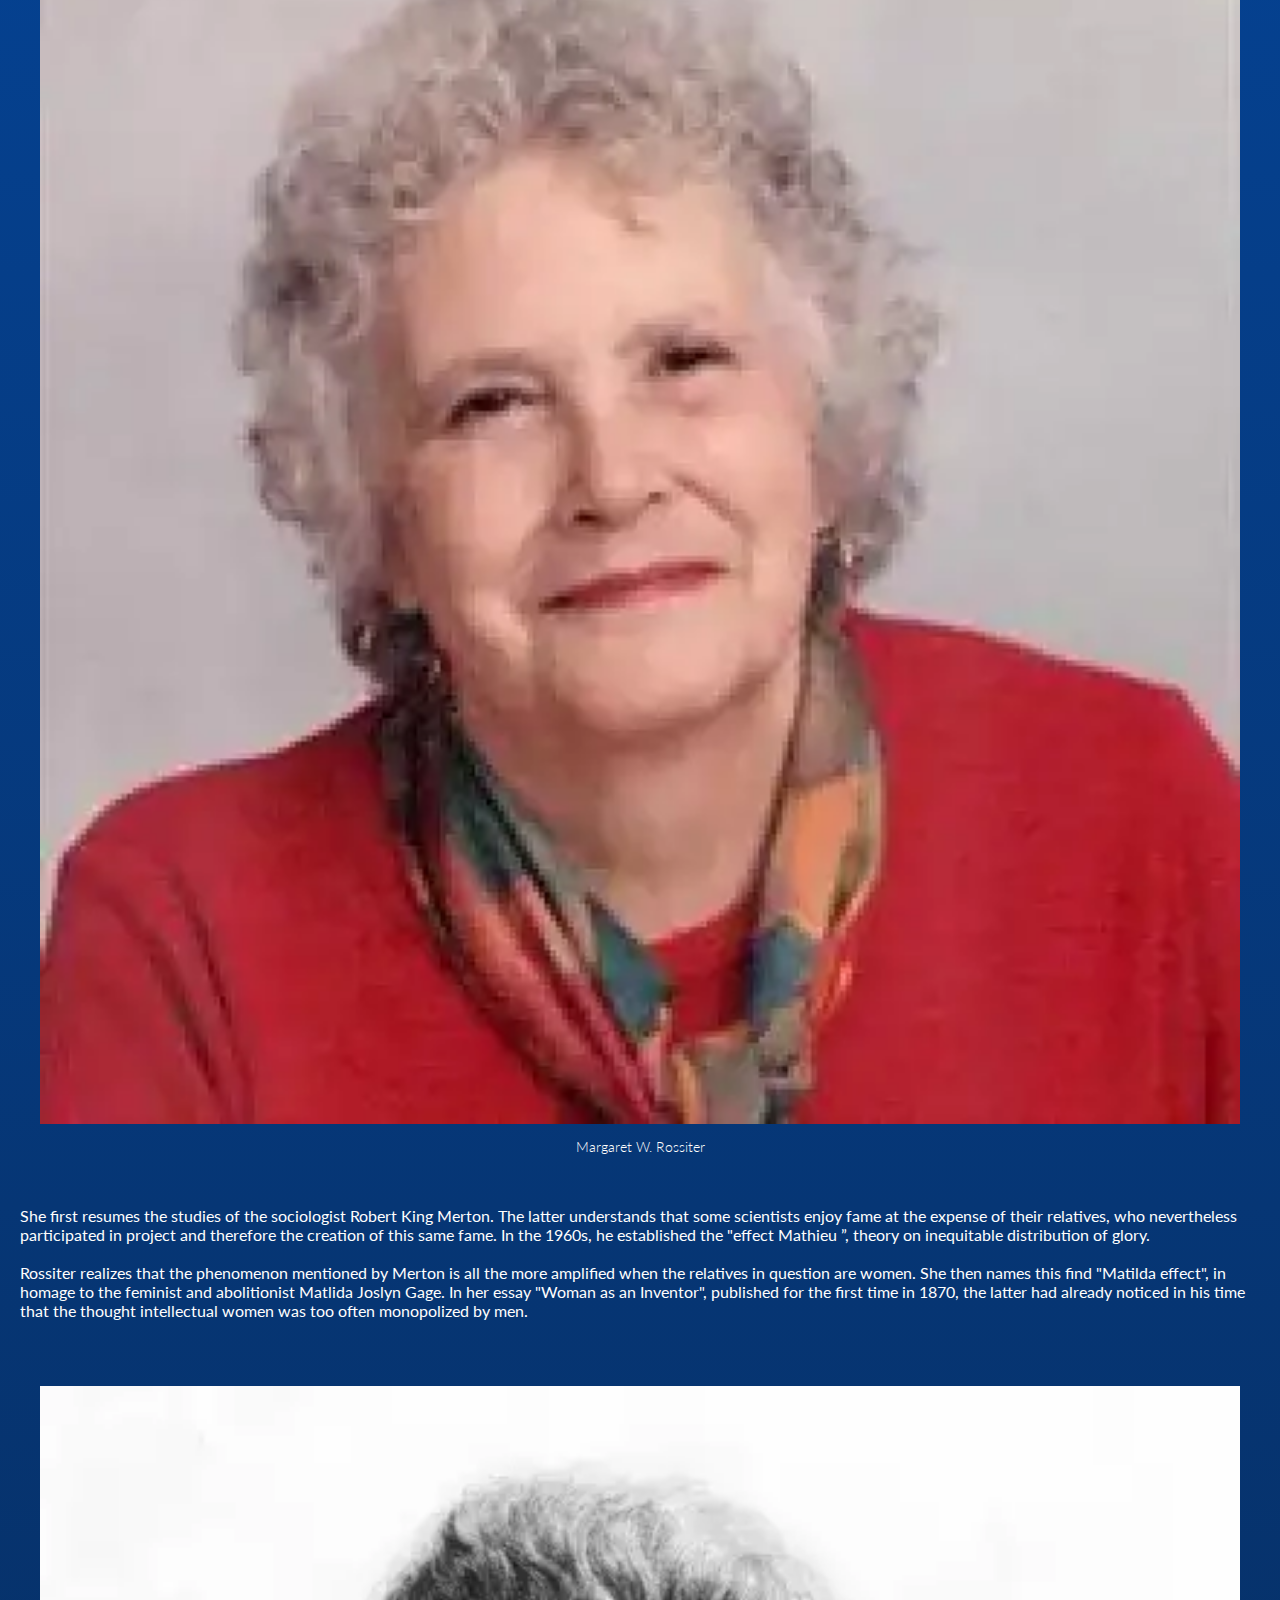
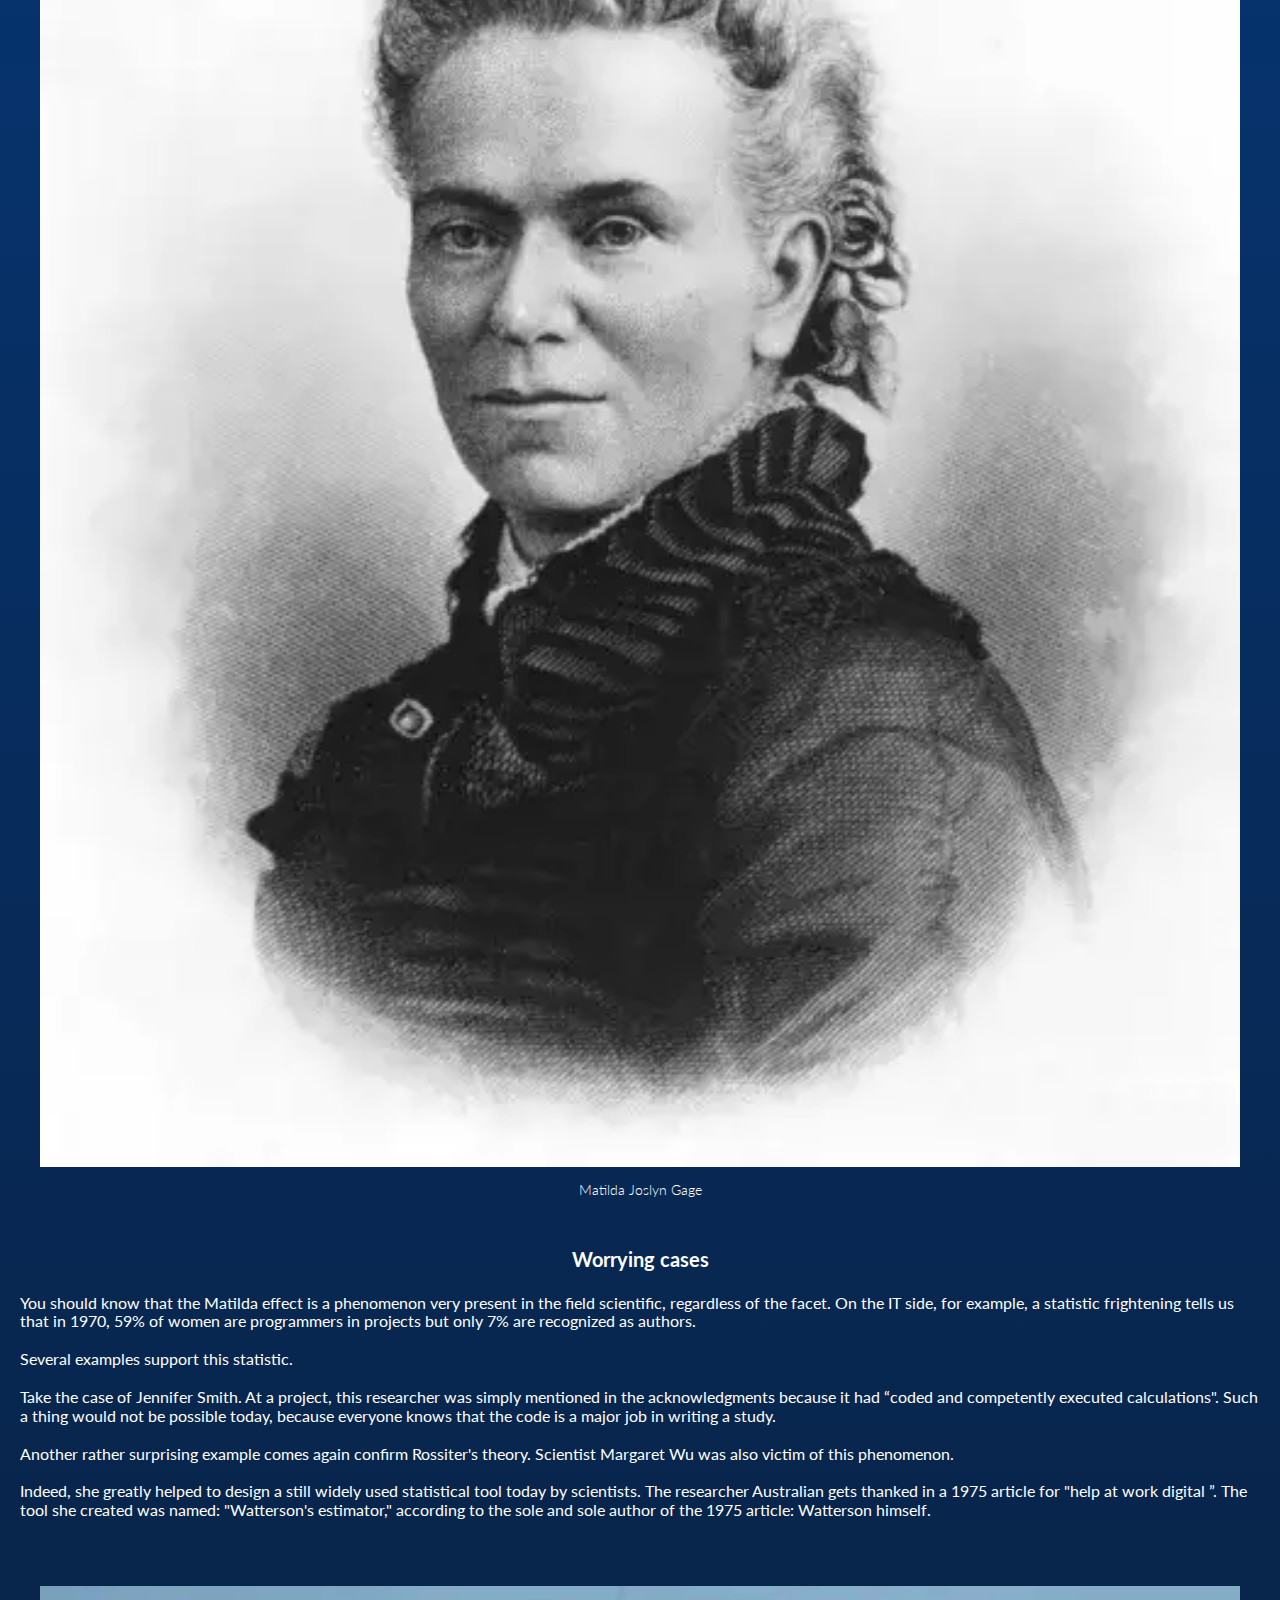
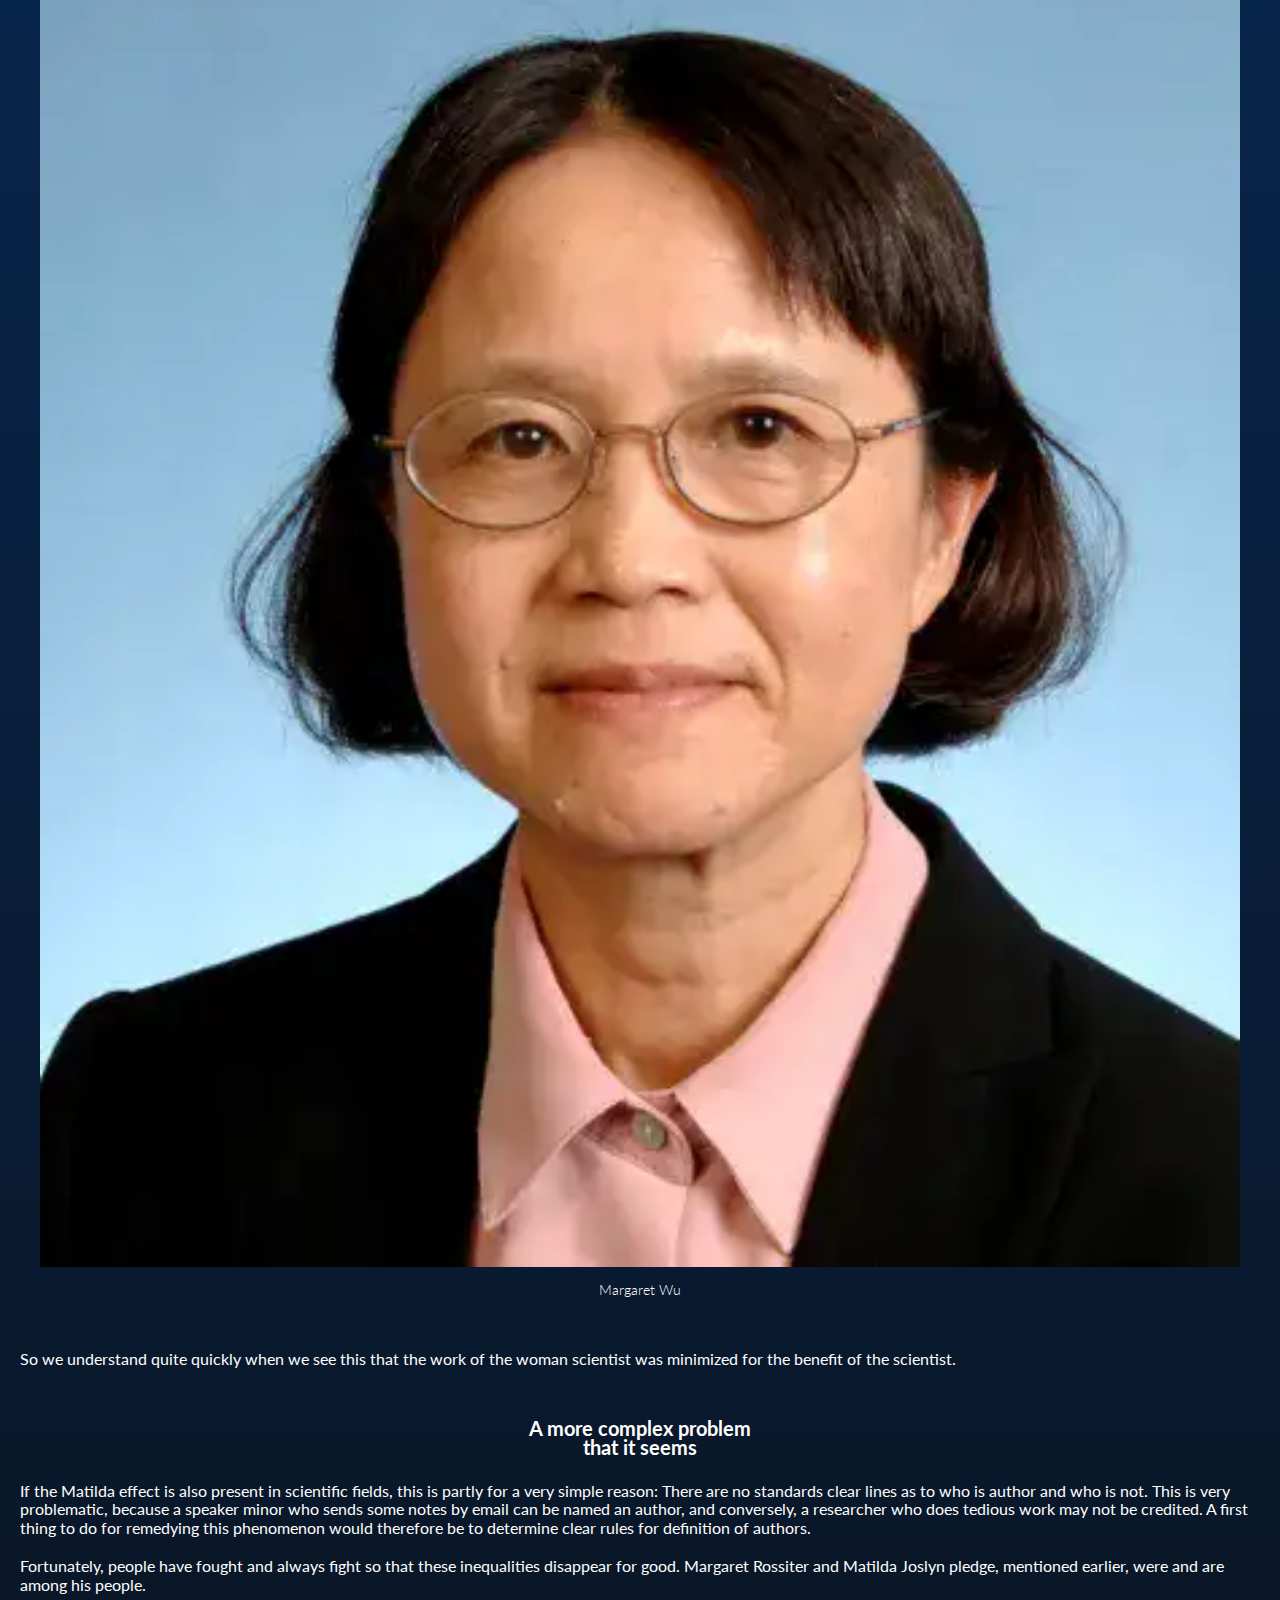
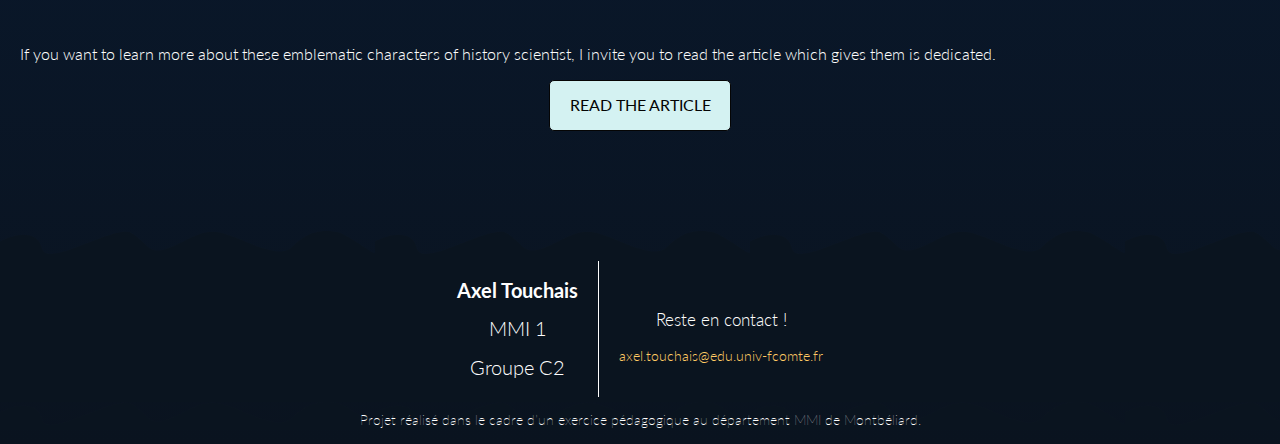
<file: ENG_article1.html>
<!DOCTYPE html>
<html lang="en">
<head>
    <meta charset="UTF-8">
    <meta http-equiv="X-UA-Compatible" content="IE=edge">
    <meta name="viewport" content="width=device-width, initial-scale=1.0">
    <title>The Matilda effect - La Scientifique Oubliée</title>

    <link rel="stylesheet" href="css/style.css">
    <link rel="icon" href="./icons/applogo_main.svg"/>
</head>

<body>

    <header>

        <div class="burger">
            <button>
                <img src="icons/menu.svg" alt="Menu hamburger">
            </button>
        </div>
    
        <!-- Contenu de mon menu hamburger -->
        <nav class=menu>
    
<div class="header_menu">
    <div class="applogo2">
    <a href="ENG_index.html">
    <img src="icons/applogo_2.svg" alt="Logo page d'acceuil">
    </a>
    </div>    

    <div class="cross">
        <button>
            <img src="icons/cross.svg" alt="Fermer le menu">
        </button>
    </div>
</div>

    <h2 class="menu_title">MENU</h2>

    <ul class="nav-links">

        <li><a href="ENG_article1.html" class="menu_articlesbuttons">THE MATILDA EFFECT</a></li>
        <li><a href="ENG_article2.html" class="menu_articlesbuttons">ROSSITER, REFLECTION OF GAGE</a></li>
        <li><a href="ENG_article3.html" class="menu_articlesbuttons">HIDDEN FIGURES</a></li>
        <li><a href="ENG_contact.html" class="menu_articlesbuttons">BETWEEN YOU AND ME</a></li>
        <li><a href="ENG_culture.html" class="menu_articlesbuttons">CULTURE & HISTORY</a></li>
    </ul>
    
        <!-- Langues du site -->
        <div class=langues>
        <a href="article1.html" class="langages">FRA</a>
        <a href="#" class="langages">ENG</a>
        </div>
    
        </nav>
    
    </header>
    
    <script src="./js/app.js"></script>
    
    <main>

<h2 class="page_title">THE MATILDA EFFECT</h2>

<img class="banner_article" src="./img/article1/banner_article1.webp" alt="Bannière article 1">

<p>In the scientific field, the question of "to whom should
    return the merit of such or such a find ”comes back
    regularly, but remains essential.
    A scientist who gets credit as the author of a
    important discovery, may see its notoriety explode and its
    status change for the better.
    But conversely, a researcher only mentioned in
    thank you page, despite the hard work he has
    provided, will be forgotten. The progression of his career in
    will then be greatly slowed down.
    </p>

<h3 class="title">A phenomenon of inequalities</h3>

<p class="p_title">This quick explanation allows us
    to introduce the Matilda effect, which is the
    minimization of women's contribution
    scientists for the benefit of their colleagues
    male.</p>

    <figure>
        <img class="illustration" src="./img/article1/matilda_effect.webp" alt="Effet Matilda">
        <figcaption>The Matilda effect according to Wikipedia.</figcaption>
    </figure>

<p>This phenomenon is fully described and
    detailed in the 80s, by the scientist
    and feminist Margaret Rossiter, who is based on
    even on the work of several researchers.</p>

    <figure>
        <img class="illustration" src="./img/article1/margaret_rossiter.webp" alt="Margaret Rossiter">
        <figcaption>Margaret W. Rossiter</figcaption>
    </figure>

<p>She first resumes the studies of the sociologist
    Robert King Merton.
    The latter understands that some scientists
    enjoy fame at the expense of
    their relatives, who nevertheless participated in
    project and therefore the creation of this same
    fame.
    In the 1960s, he established the "effect
    Mathieu ”, theory on inequitable distribution
    of glory.
    <br>
    <br>
    Rossiter realizes that the phenomenon
    mentioned by Merton is all the more amplified
    when the relatives in question are
    women.
    She then names this find
    "Matilda effect", in homage to the feminist and
    abolitionist Matlida Joslyn Gage.
    In her essay "Woman as an Inventor", published
    for the first time in 1870, the latter
    had already noticed in his time that the thought
    intellectual women was too often
    monopolized by men.</p>    

    <figure>
        <img class="illustration" src="./img/article1/matilda_gage.webp" alt="Matilda Gage">
        <figcaption>Matilda Joslyn Gage</figcaption>
    </figure>

<h3 class="title">Worrying cases</h3>

<p class="p_title">
    You should know that the Matilda effect is a
     phenomenon very present in the field
     scientific, regardless of the facet.
     On the IT side, for example, a statistic
     frightening tells us that in 1970, 59% of
     women are programmers in projects
     but only 7% are recognized as
     authors.
    <br>
    <br>
    Several examples support this statistic.
    <br>
    <br>
    Take the case of Jennifer Smith. At a
    project, this researcher was simply
    mentioned in the acknowledgments because it
    had “coded and competently executed
    calculations". Such a thing would not be possible
    today, because everyone knows that the code
    is a major job in writing a study.
    <br>
    <br>
    Another rather surprising example comes
    again confirm Rossiter's theory.
    Scientist Margaret Wu was also
    victim of this phenomenon.
    <br>
    <br>
    Indeed, she greatly helped to design a
    still widely used statistical tool
    today by scientists. The researcher
    Australian gets thanked in a
    1975 article for "help at work
    digital ”. The tool she created was named:
    "Watterson's estimator," according to the sole and
    sole author of the 1975 article: Watterson
    himself.
</p>

    <figure>
        <img class="illustration" src="./img/article1/wu.webp" alt="Margaret Wu">
        <figcaption>Margaret Wu</figcaption>
    </figure>

<p>So we understand quite quickly when we see this
    that the work of the woman scientist was
    minimized for the benefit of the scientist.
</p>

<h3 class="title">A more complex problem <br>
    that it seems</h3>

<p class="p_title">If the Matilda effect is also present in
    scientific fields, this is partly for a
    very simple reason: There are no standards
    clear lines as to who is author and who is not.
    This is very problematic, because a speaker
    minor who sends some notes by email can
    be named an author, and conversely, a researcher
    who does tedious work may not be
    credited. A first thing to do for
    remedying this phenomenon would therefore be to
    determine clear rules for
    definition of authors.
    <br>
    <br>
    Fortunately, people have fought
    and always fight so that these inequalities
    disappear for good.
    Margaret Rossiter and Matilda Joslyn pledge,
    mentioned earlier, were and are among his
    people.
</p>

<p class="teasing">If you want to learn more about these
    emblematic characters of history
    scientist, I invite you to read the article which gives them
    is dedicated.</p>

<div class="btn" class="lire_article">
    <a href="ENG_article2.html">READ THE ARTICLE</a>
</div>

    </main>

</body>

<footer class="footer">

    <div class="footerglobal">
    
        <div class=footerp1>
            <h3 id="footer_name">Axel Touchais</h3>
            <h3 class="footer_school">MMI 1</h3>
            <h3 class="footer_school">Groupe C2</h3>
        </div>
    
        <div class="footerp2">
            <p id="contactsentence">Reste en contact !</p>
            <a href="mailto:axel.touchais@edu.univ-fcomte.fr" id="mailto">axel.touchais@edu.univ-fcomte.fr</a>
        </div>
    
    </div>
    
    <p id="legalsentence">Projet réalisé dans le cadre d’un exercice pédagogique 
        au département MMI de Montbéliard.</p>
        
        </footer>

</body>
</html>
</file>
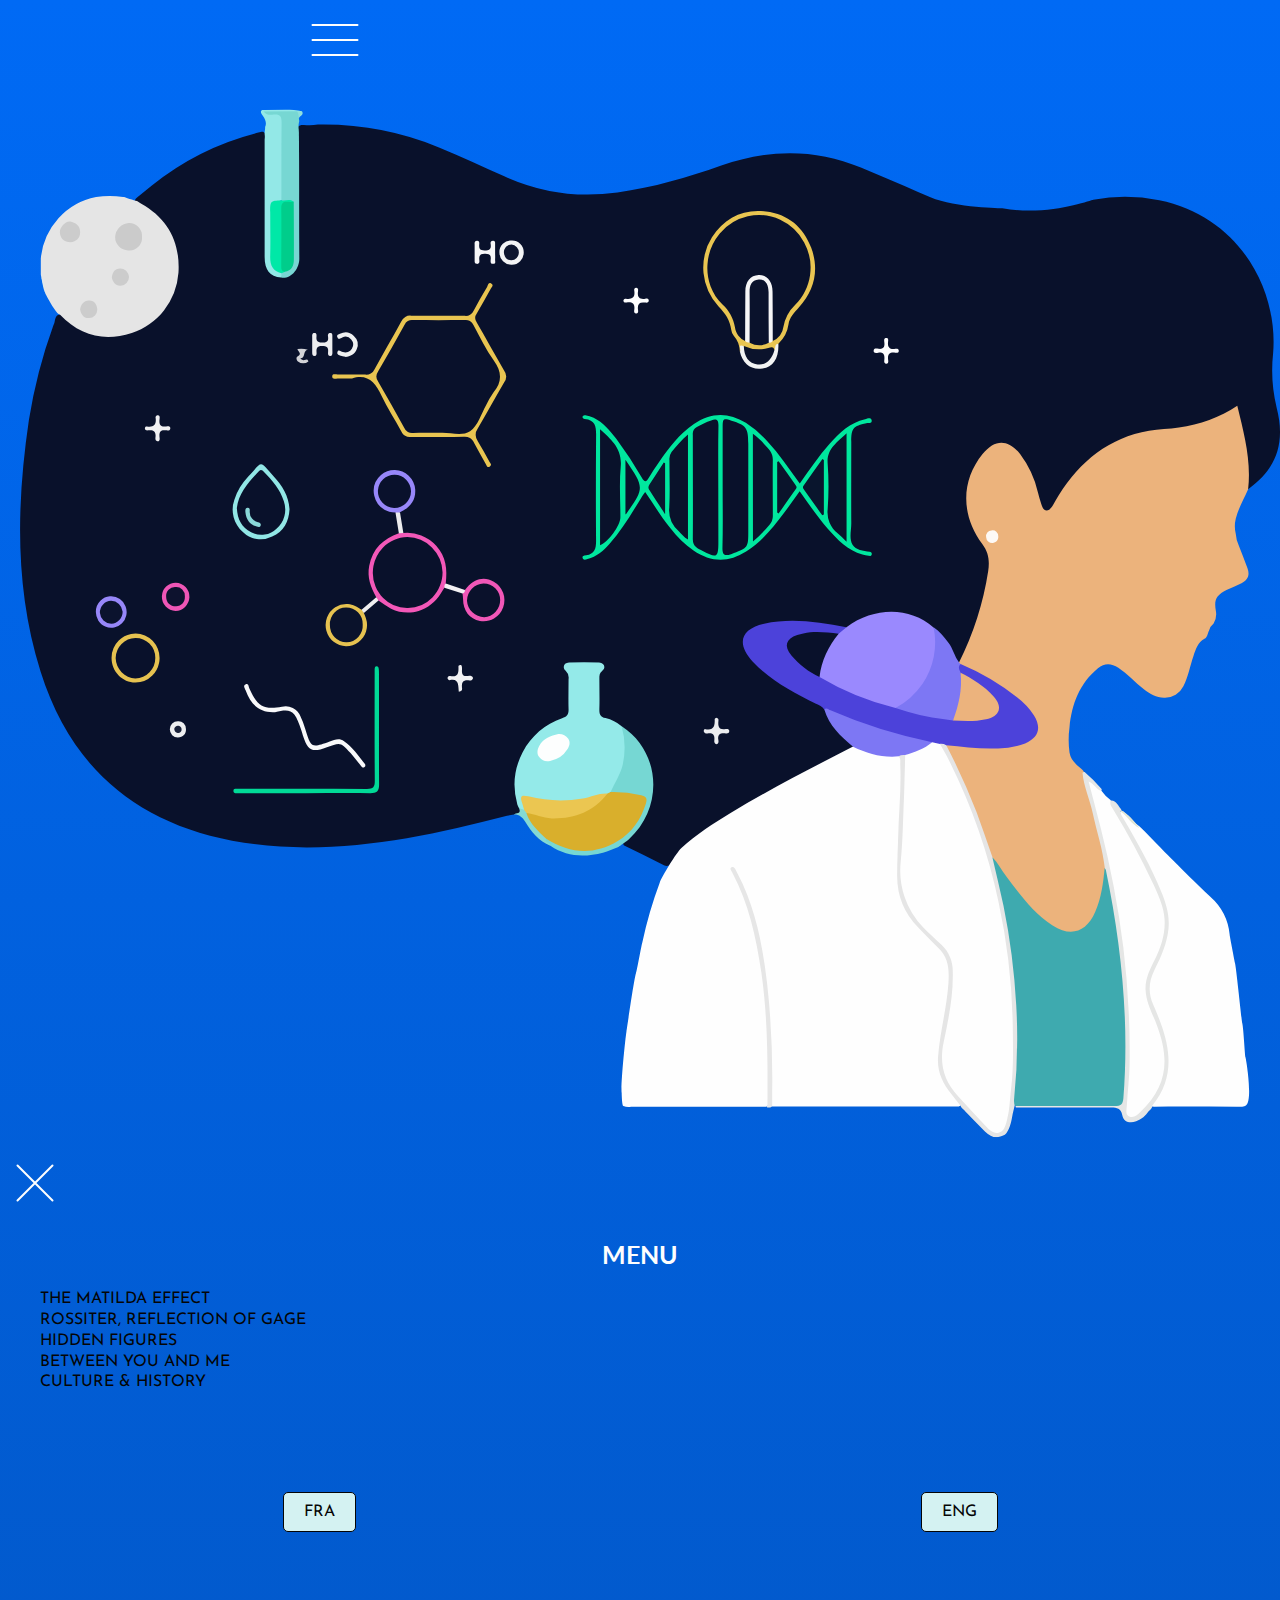
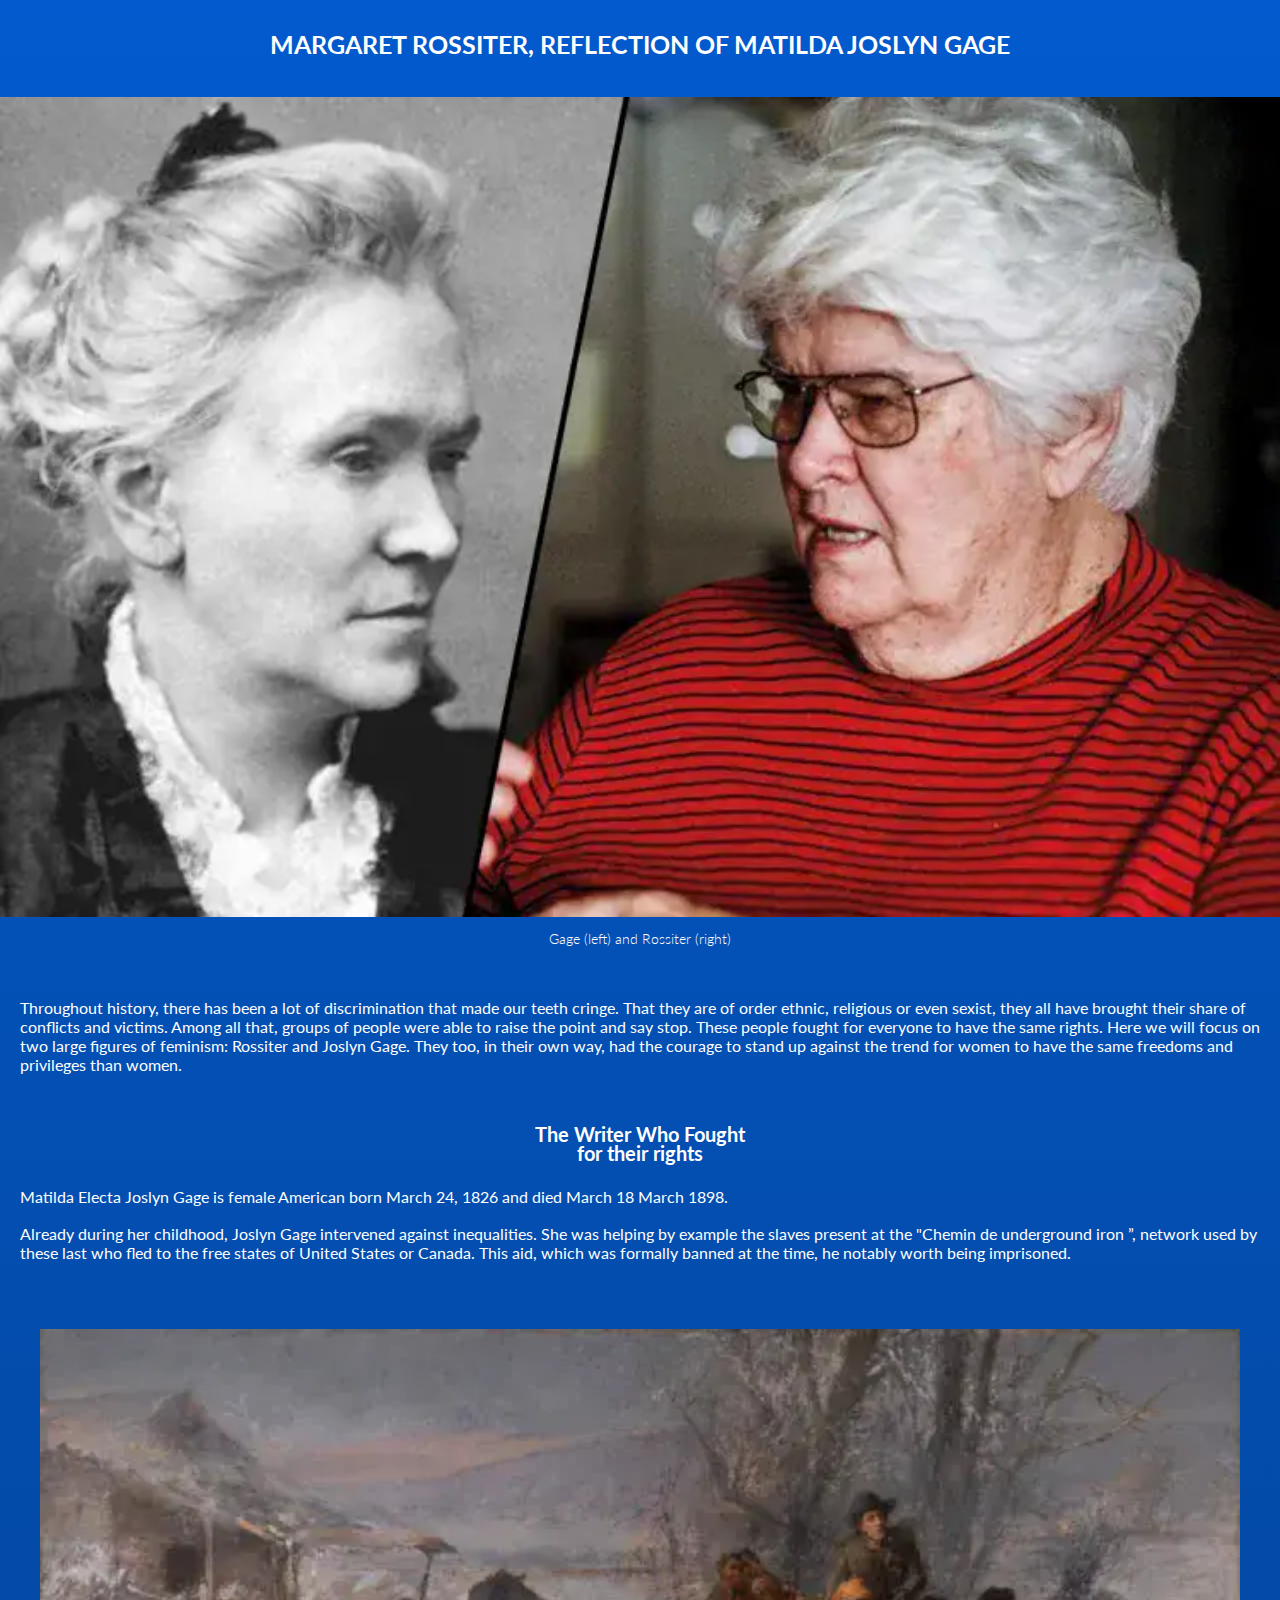
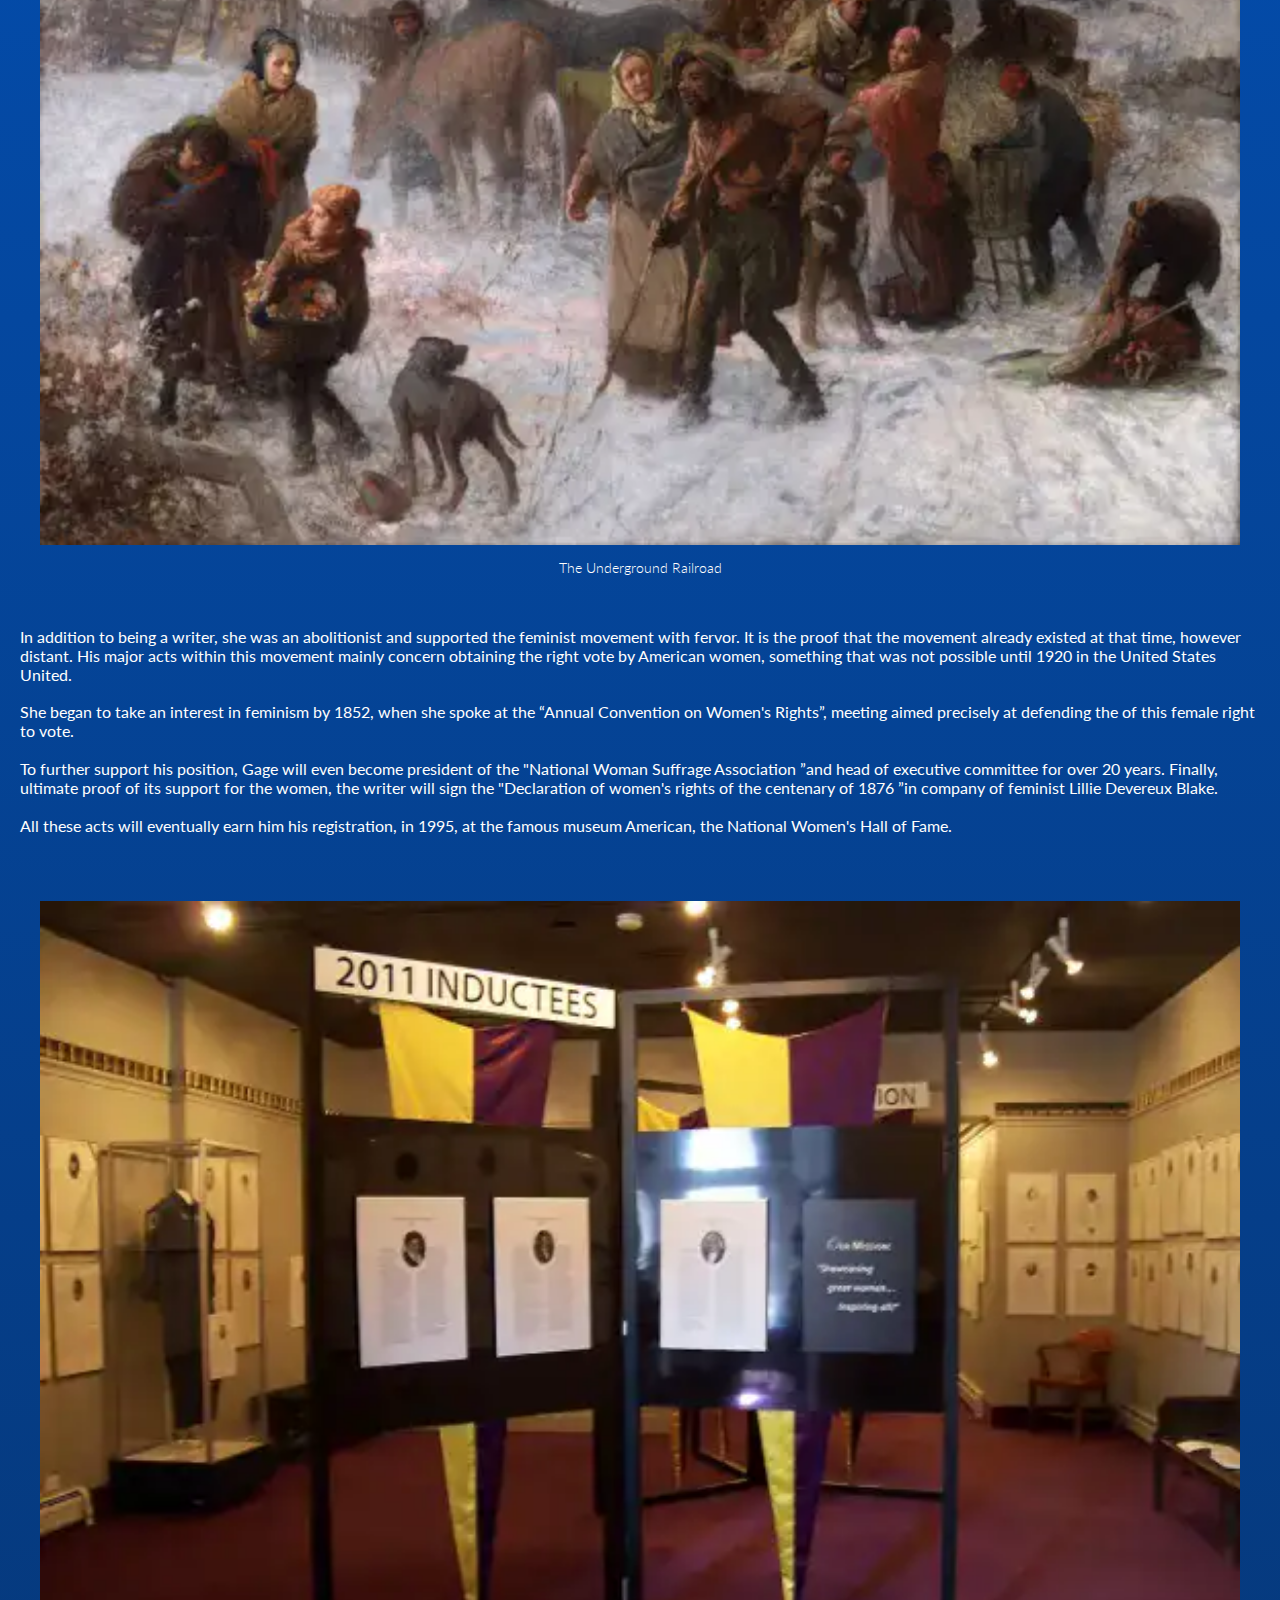
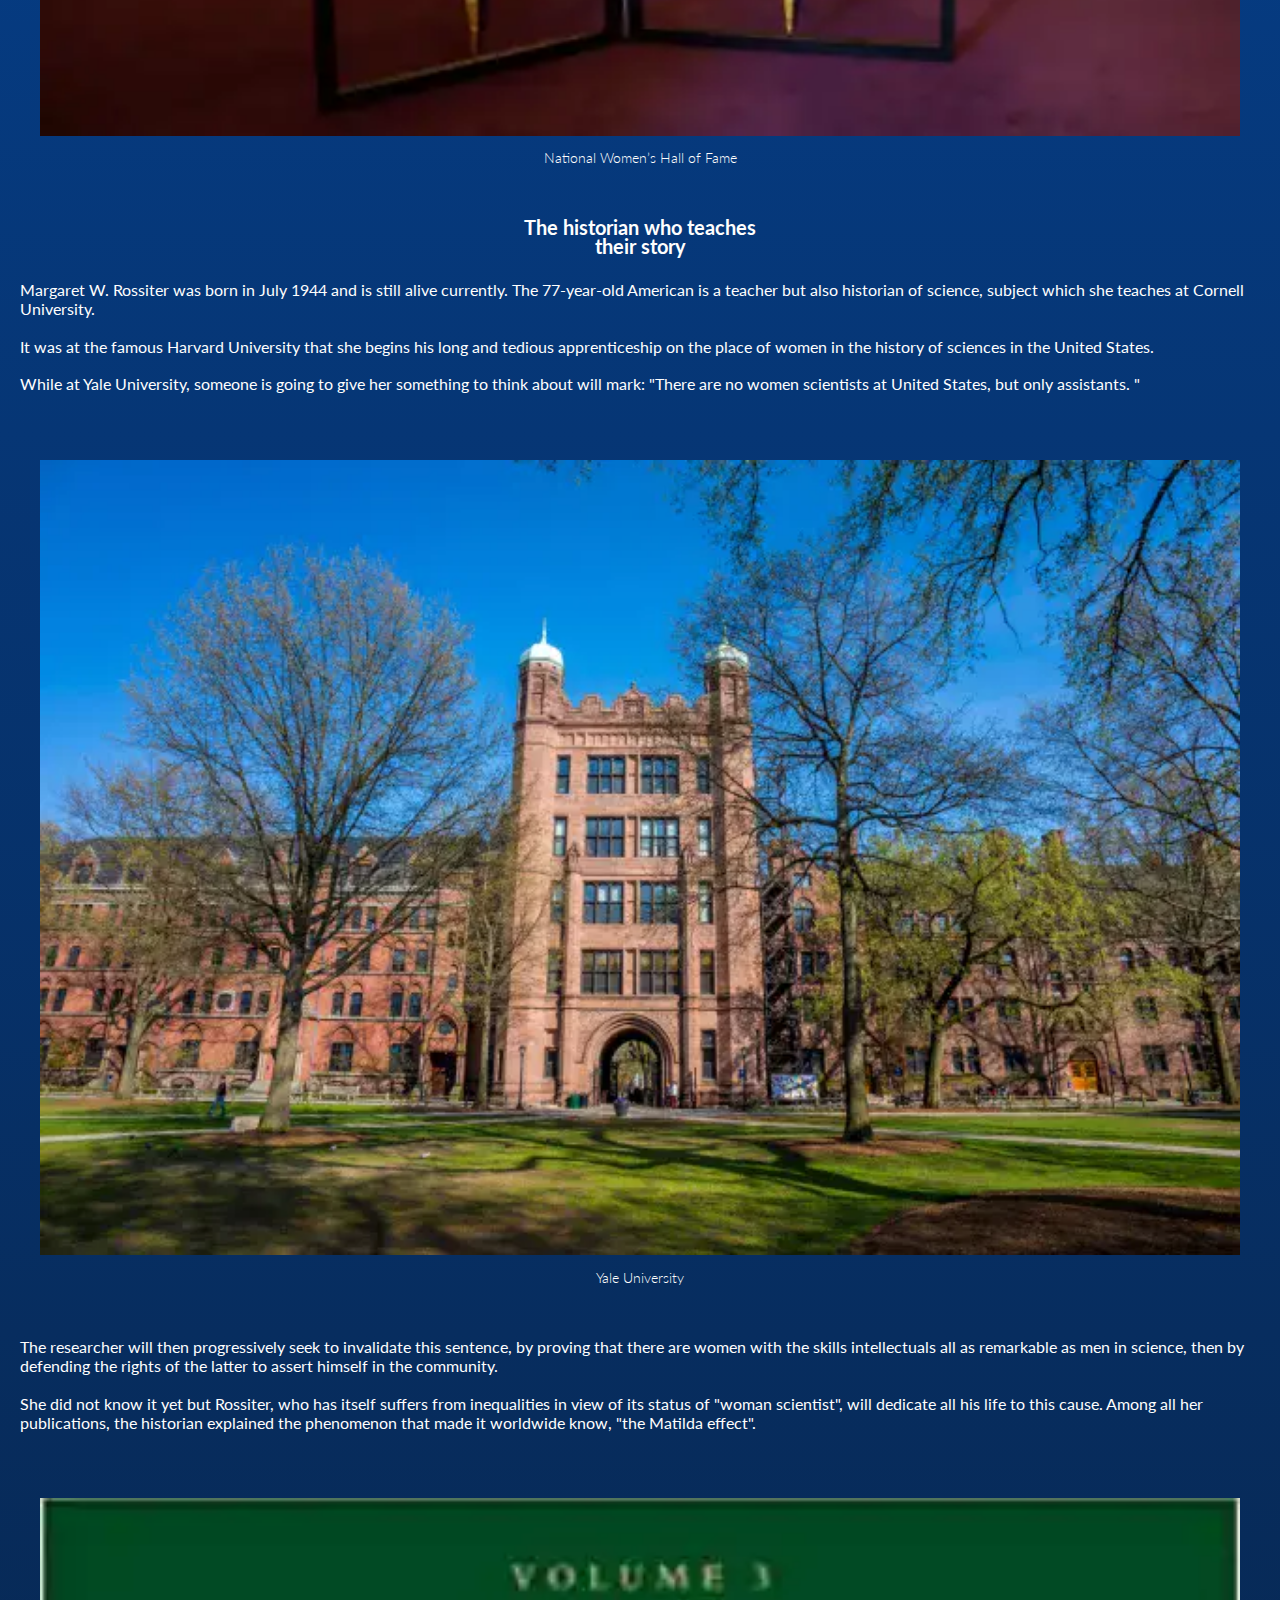
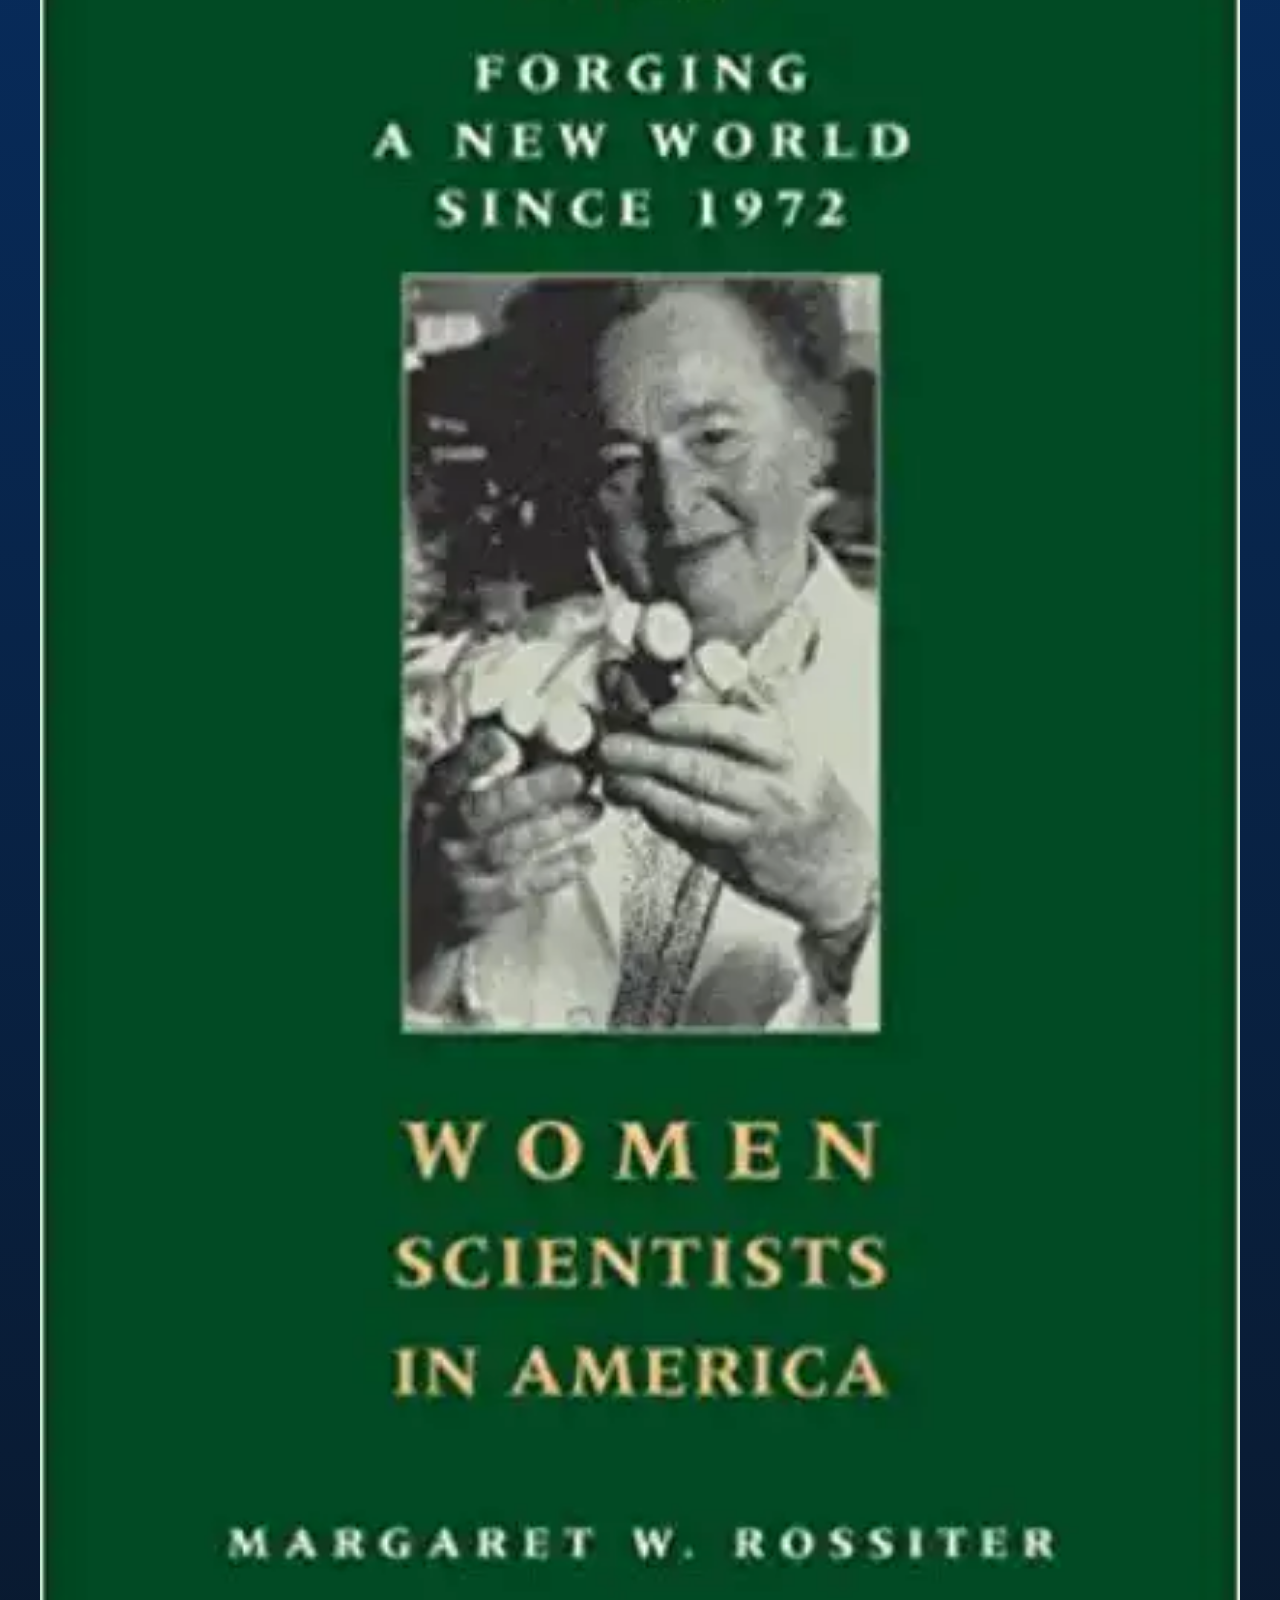
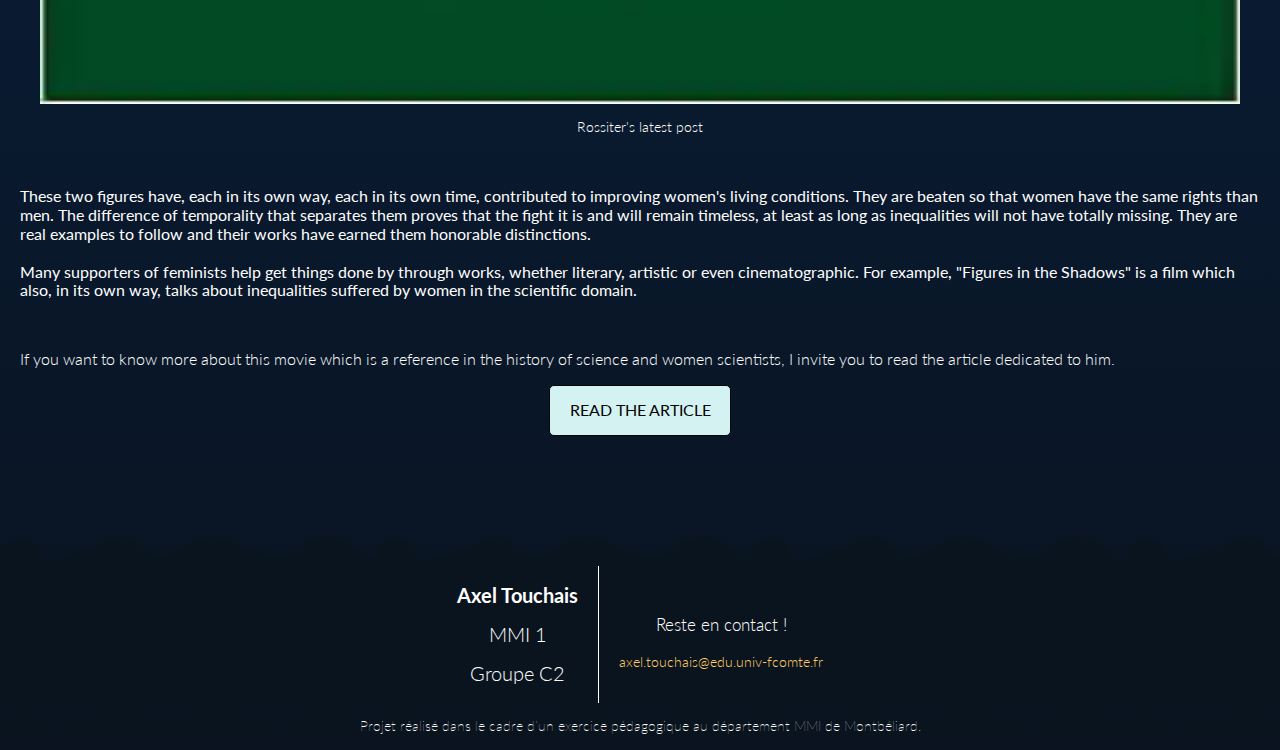
<file: ENG_article2.html>
<!DOCTYPE html>
<html lang="en">
<head>
    <meta charset="UTF-8">
    <meta http-equiv="X-UA-Compatible" content="IE=edge">
    <meta name="viewport" content="width=device-width, initial-scale=1.0">
    <title>Margaret Rossiter, reflection of Matilda Joslyn Gage - La Scientifique Oubliée</title>

    <link rel="stylesheet" href="css/style.css">
    <link rel="icon" href="./icons/applogo_main.svg"/>
</head>

<body>

    <header>

        <div class="burger">
        <button>
            <img src="icons/menu.svg" alt="Menu hamburger">
        </button>
        </div>
    
        <!-- Contenu de mon menu hamburger -->
        <nav class=menu>
    
<div class="header_menu">
    <div class="applogo2">
    <a href="ENG_index.html">
    <img src="icons/applogo_2.svg" alt="Logo page d'acceuil">
    </a>
    </div>    

    <div class="cross">
        <button>
            <img src="icons/cross.svg" alt="Fermer le menu">
        </button>
    </div>
</div>

    <h2 class="menu_title">MENU</h2>

    <ul class="nav-links">

        <li><a href="ENG_article1.html" class="menu_articlesbuttons">THE MATILDA EFFECT</a></li>
        <li><a href="ENG_article2.html" class="menu_articlesbuttons">ROSSITER, REFLECTION OF GAGE</a></li>
        <li><a href="ENG_article3.html" class="menu_articlesbuttons">HIDDEN FIGURES</a></li>
        <li><a href="ENG_contact.html" class="menu_articlesbuttons">BETWEEN YOU AND ME</a></li>
        <li><a href="ENG_culture.html" class="menu_articlesbuttons">CULTURE & HISTORY</a></li>
    </ul>
    
        <!-- Langues du site -->
        <div class=langues>
        <a href="article2.html" class="langages">FRA</a>
        <a href="#" class="langages">ENG</a>
        </div>
    
        </nav>
    
    </header>
    
    <script src="./js/app.js"></script>

    <main>

<h2 class="page_title">MARGARET ROSSITER, REFLECTION OF
    MATILDA JOSLYN GAGE</h2>

<figure class="banner_article">
    <img src="./img/article2/banner_article2.webp" alt="Bannière article 2">
    <figcaption>Gage (left) and Rossiter (right)</figcaption>
</figure>


<p>Throughout history, there has been a lot of discrimination
    that made our teeth cringe. That they are of order
    ethnic, religious or even sexist, they all have
    brought their share of conflicts and victims. Among all that,
    groups of people were able to raise the point and say stop.
    These people fought for everyone to have the same
    rights. Here we will focus on two large figures
    of feminism: Rossiter and Joslyn Gage.
    They too, in their own way, had the courage to stand up
    against the trend for women to have the same
    freedoms and privileges than women.
    </p>

<h3 class="title">The Writer Who Fought <br>
    for their rights</h3>

<p class="p_title">Matilda Electa Joslyn Gage is female
    American born March 24, 1826 and died March 18
    March 1898.
    <br>
    <br>
    Already during her childhood, Joslyn Gage
    intervened against inequalities. She was helping by
    example the slaves present at the "Chemin de
    underground iron ”, network used by these
    last who fled to the free states of
    United States or Canada. This aid, which was
    formally banned at the time, he
    notably worth being imprisoned.</p>

    <figure>
        <img class="illustration" src="./img/article2/chemin_de_fer.webp" alt="Le chemin de fer clandestin">
        <figcaption>The Underground Railroad</figcaption>
    </figure>

<p>In addition to being a writer, she was an abolitionist
    and supported the feminist movement with
    fervor. It is the proof that the movement
    already existed at that time, however distant.
    His major acts within this movement
    mainly concern obtaining the right
    vote by American women, something that
    was not possible until 1920 in the United States
    United.
    <br>
    <br>
    She began to take an interest in feminism by
    1852, when she spoke at the
    “Annual Convention on Women's Rights”,
    meeting aimed precisely at defending the
    of this female right to vote.
    <br>
    <br>
    To further support his position, Gage
    will even become president of the "National
    Woman Suffrage Association ”and head of
    executive committee for over 20 years.
    Finally, ultimate proof of its support for the
    women, the writer will sign the "Declaration of
    women's rights of the centenary of 1876 ”in
    company of feminist Lillie Devereux
    Blake.
    <br>
    <br>
    All these acts will eventually earn him his
    registration, in 1995, at the famous museum
    American, the National Women's Hall of Fame.</p>

    <figure>
        <img class="illustration" src="./img/article2/nwhf.webp" alt="National Women’s Hall of Fame">
        <figcaption>National Women’s Hall of Fame</figcaption>
    </figure>

<h3 class="title">The historian who teaches <br>
    their story</h3>

<p class="p_title">Margaret W. Rossiter was born in
    July 1944 and is still alive
    currently.
    The 77-year-old American is a teacher but
    also historian of science, subject
    which she teaches at Cornell University.
    <br>
    <br>
    It was at the famous Harvard University that she
    begins his long and tedious apprenticeship
    on the place of women in the history of
    sciences in the United States.
    <br>
    <br>
    While at Yale University,
    someone is going to give her something to think about
    will mark:
    "There are no women scientists at
    United States, but only assistants. "</p>  

    <figure>
        <img class="illustration" src="./img/article2/yale.webp" alt="Université de Yale">
        <figcaption>Yale University</figcaption>
    </figure>

    <p>
        The researcher will then progressively
        seek to invalidate this sentence, by proving
        that there are women with the skills
        intellectuals all as remarkable as
        men in science, then
        by defending the rights of the latter to
        assert himself in the community.
        <br>
        <br>
        She did not know it yet but Rossiter, who has
        itself suffers from inequalities in view of its
        status of "woman scientist", will dedicate
        all his life to this cause.
        Among all her publications, the historian
        explained the phenomenon that made it worldwide
        know, "the Matilda effect".
   </p>

    <figure>
        <img class="illustration" src="./img/article2/gage_book3.webp" alt="Dernière publication de Rossiter">
        <figcaption>Rossiter's latest post</figcaption>
    </figure>

    <p> These two figures have, each in its own way,
        each in its own time, contributed to improving
        women's living conditions. They are
        beaten so that women have the same
        rights than men. The difference of
        temporality that separates them proves that the fight
        it is and will remain timeless, at least as long as
        inequalities will not have totally
        missing. They are real examples to
        follow and their works have earned them
        honorable distinctions.
        <br>
        <br>
        Many supporters of feminists
        help get things done by
        through works, whether literary,
        artistic or even cinematographic.
        For example, "Figures in the Shadows" is a
        film which also, in its own way, talks about
        inequalities suffered by women in the
        scientific domain.
   </p>

<p class="teasing">If you want to know more about this movie which is
    a reference in the history of science and
    women scientists, I invite you to read the article
    dedicated to him.</p>

<div class="btn" class="lire_article">
    <a href="ENG_article3.html">READ THE ARTICLE</a>
</div>

    </main>

</body>

<footer class="footer">

    <div class="footerglobal">
    
        <div class=footerp1>
            <h3 id="footer_name">Axel Touchais</h3>
            <h3 class="footer_school">MMI 1</h3>
            <h3 class="footer_school">Groupe C2</h3>
        </div>
    
        <div class="footerp2">
            <p id="contactsentence">Reste en contact !</p>
            <a href="mailto:axel.touchais@edu.univ-fcomte.fr" id="mailto">axel.touchais@edu.univ-fcomte.fr</a>
        </div>
    
    </div>
    
    <p id="legalsentence">Projet réalisé dans le cadre d’un exercice pédagogique 
        au département MMI de Montbéliard.</p>
        
        </footer>
    
</body>
</html>
</file>
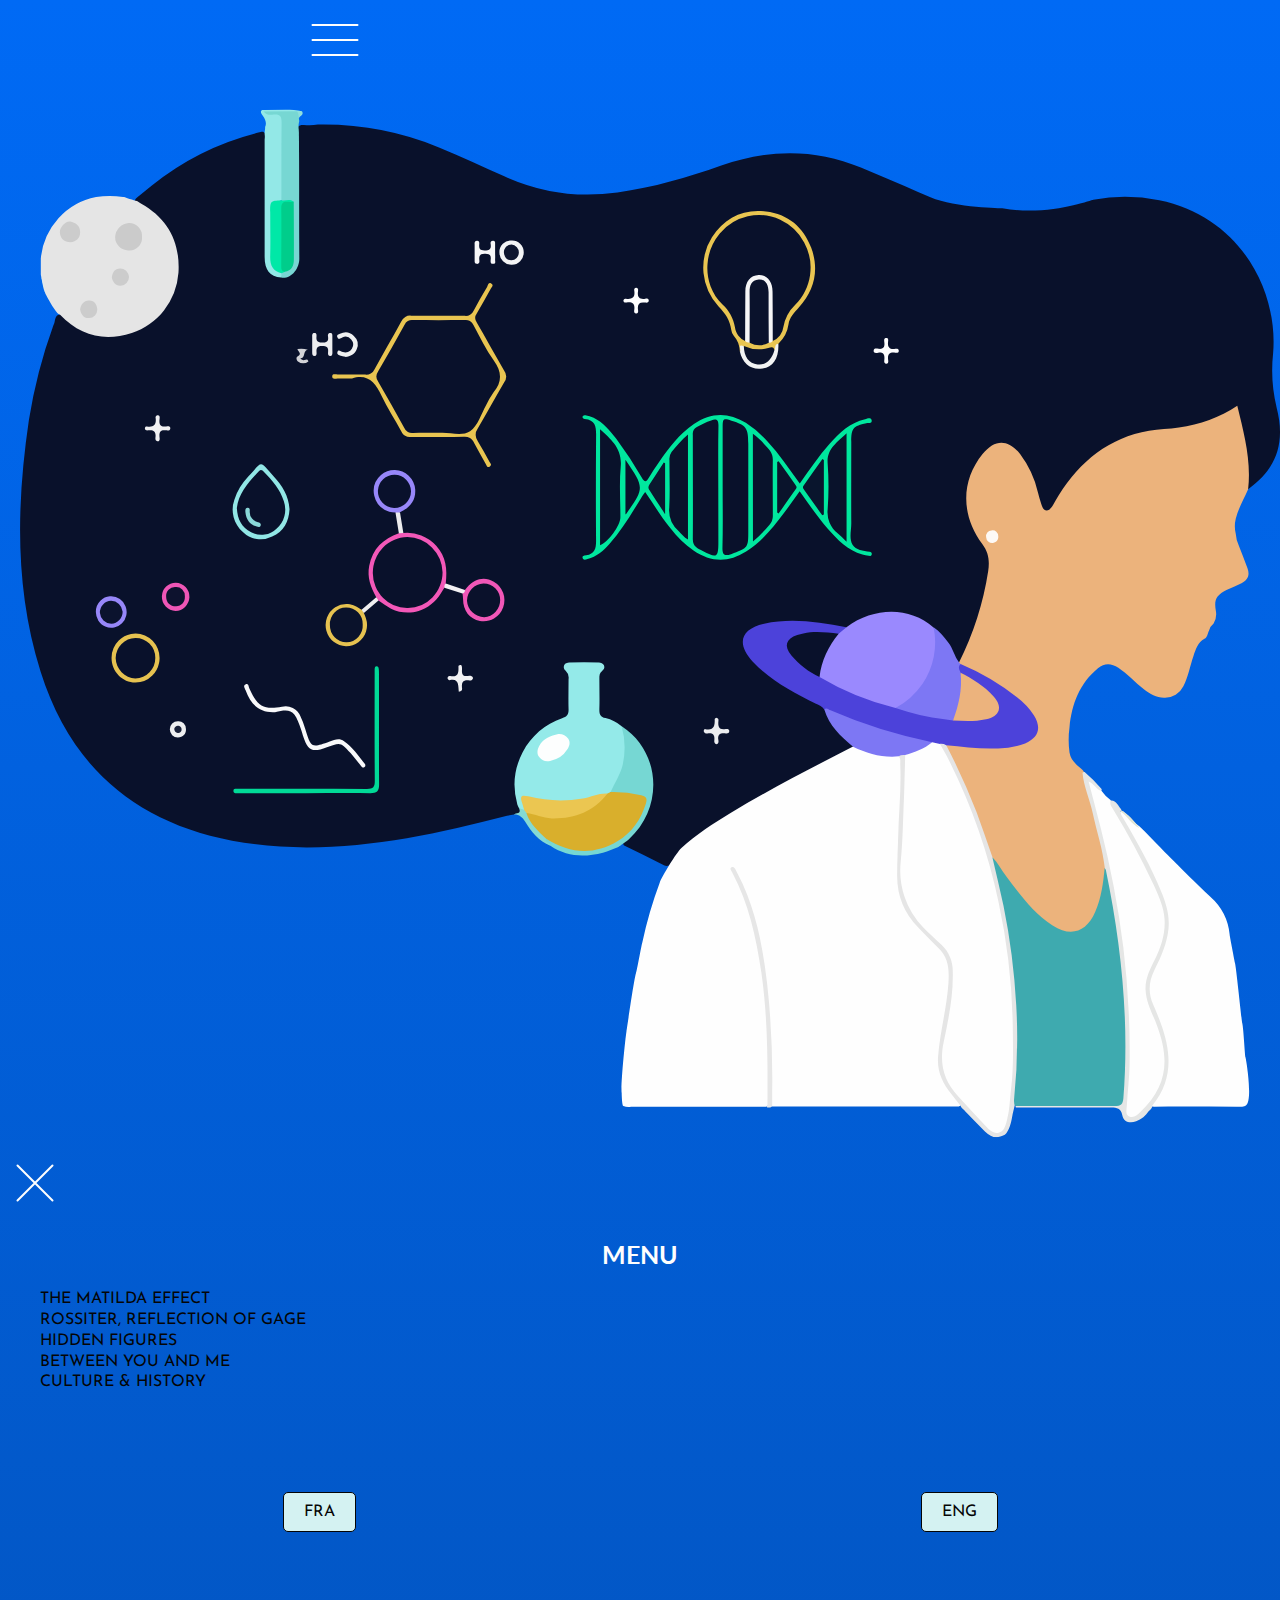
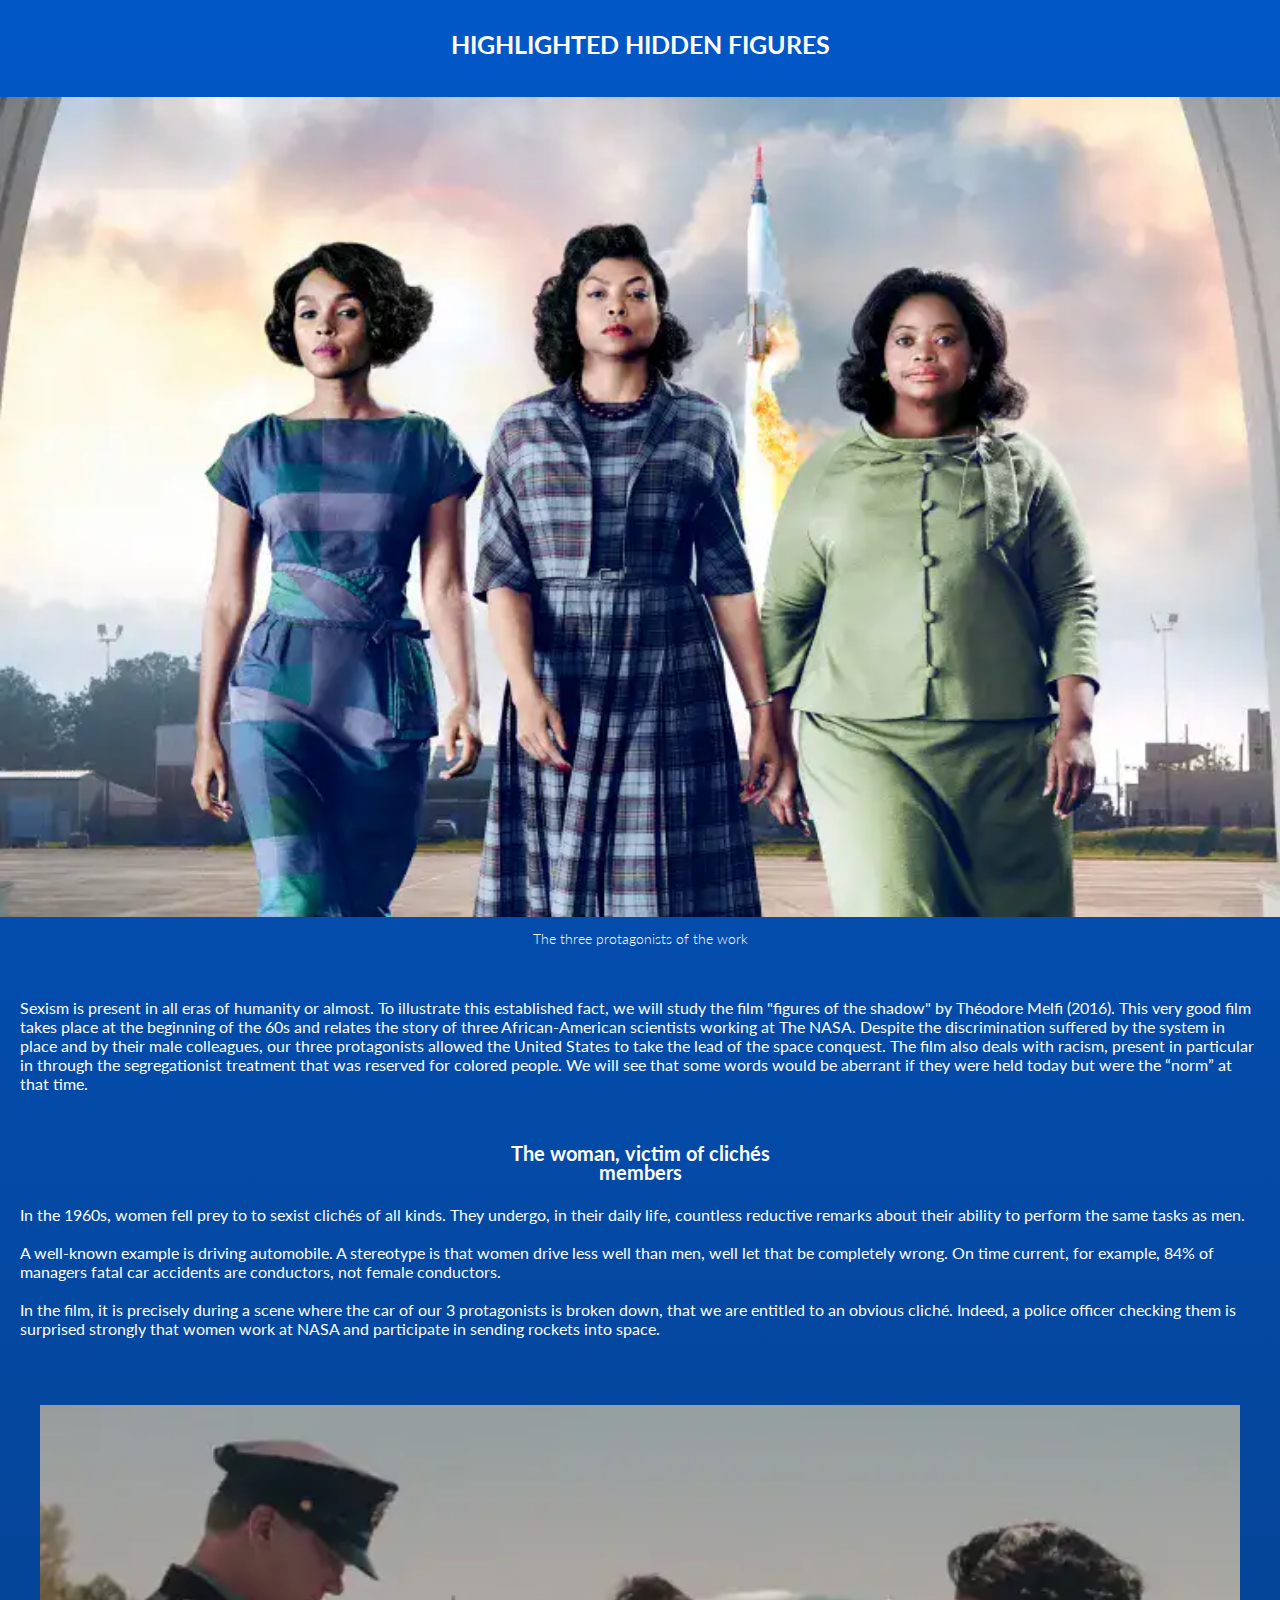
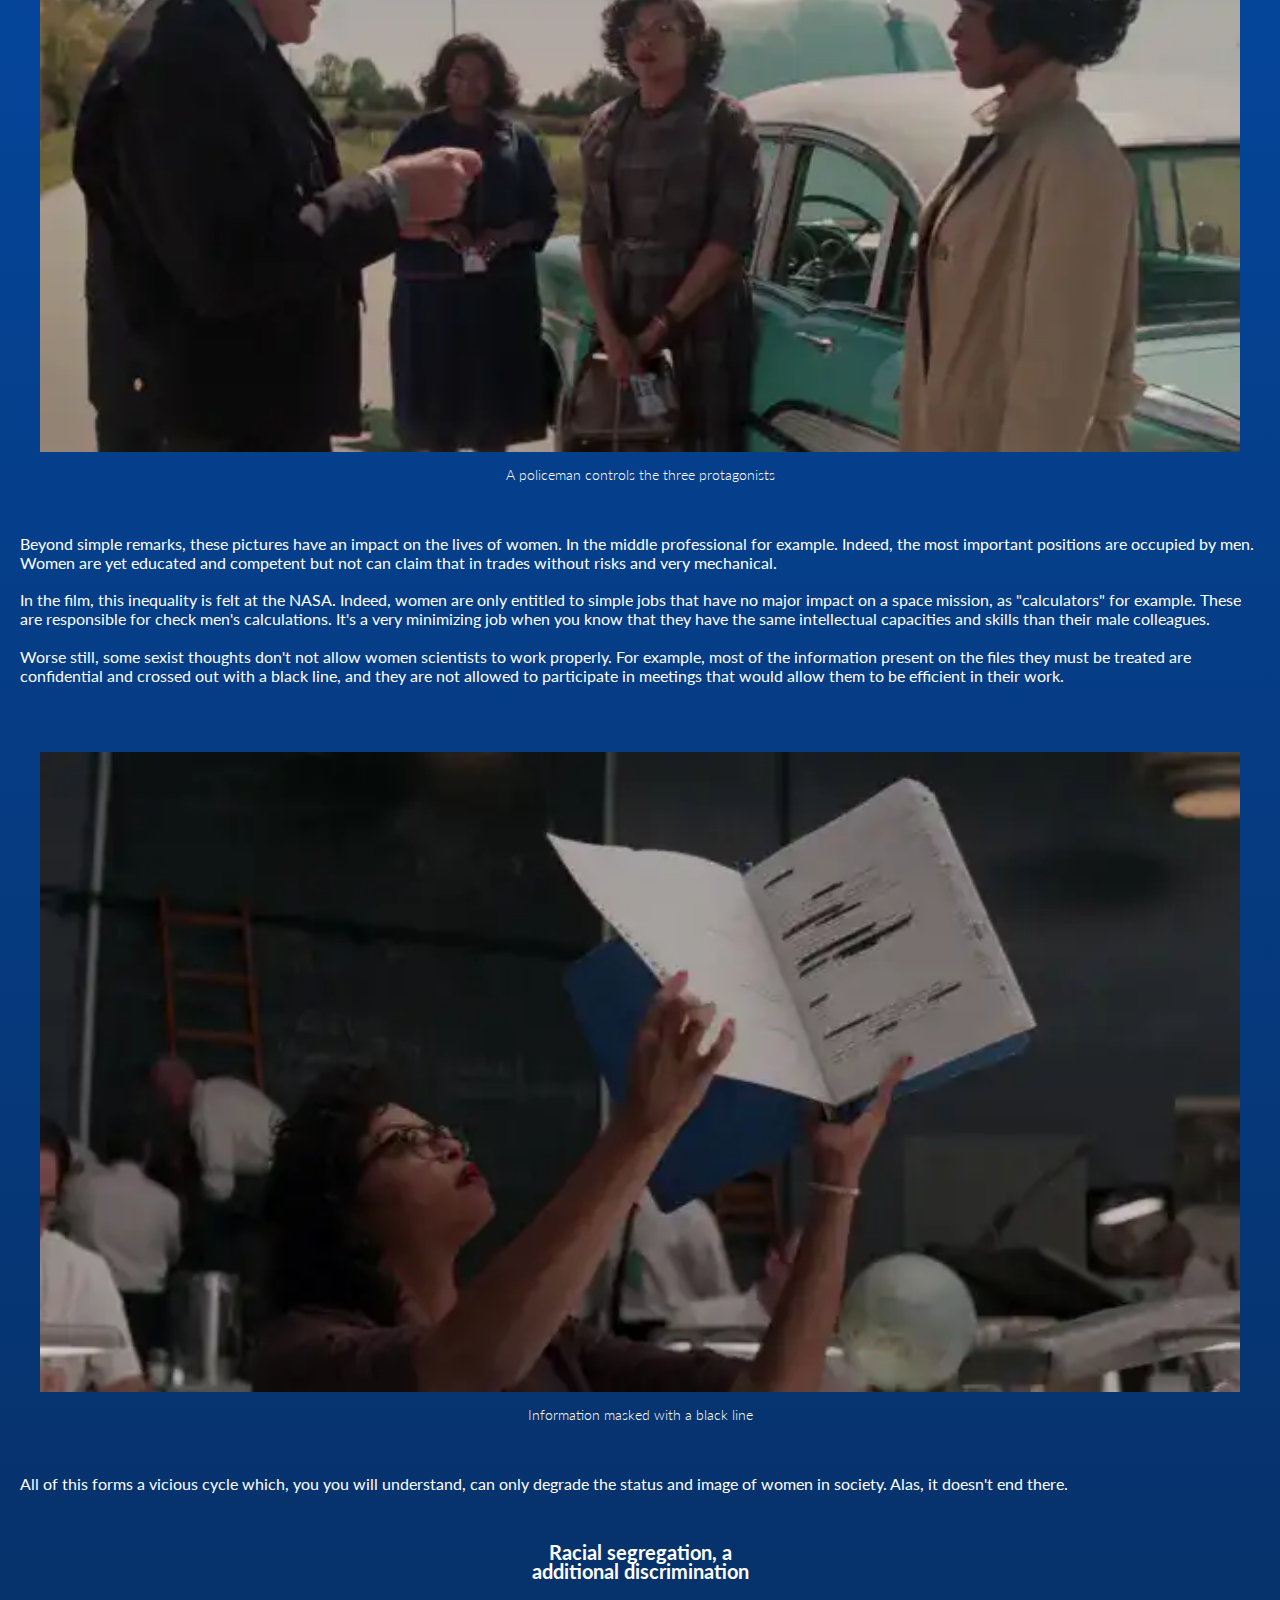
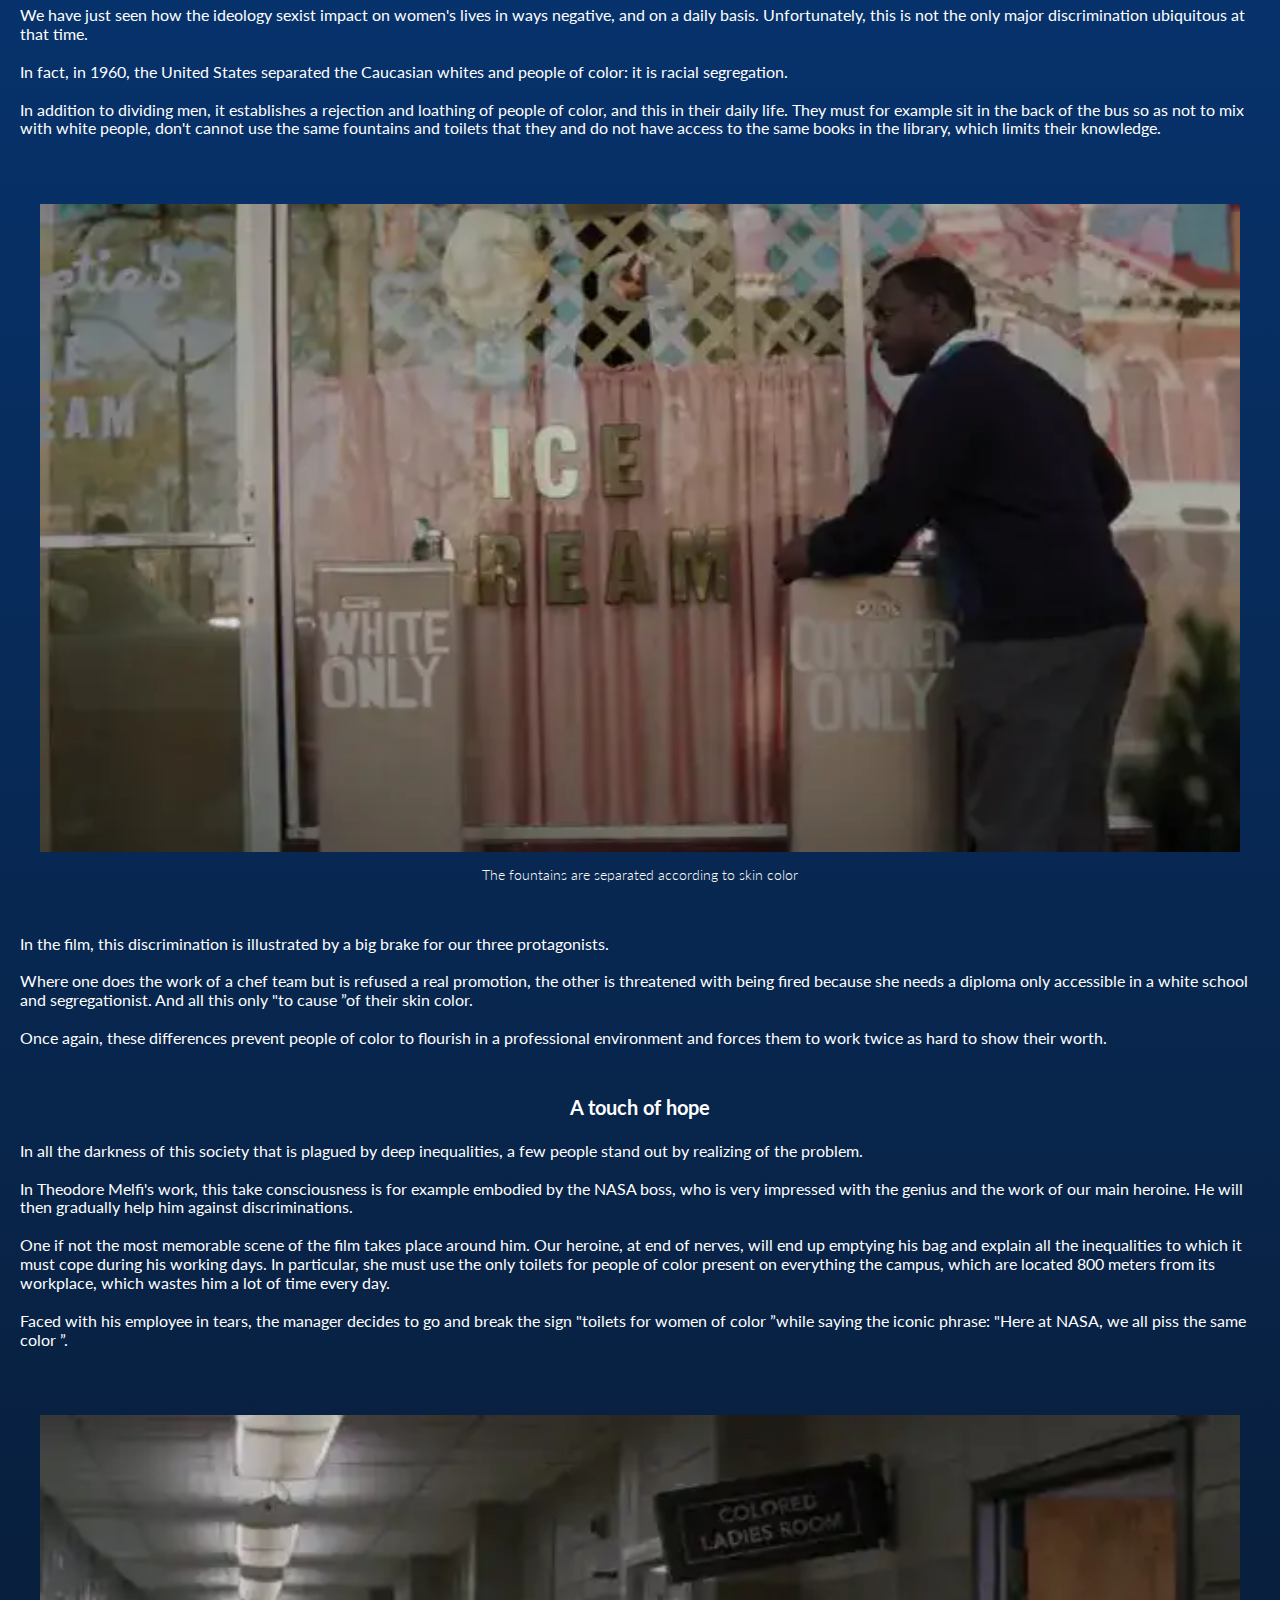
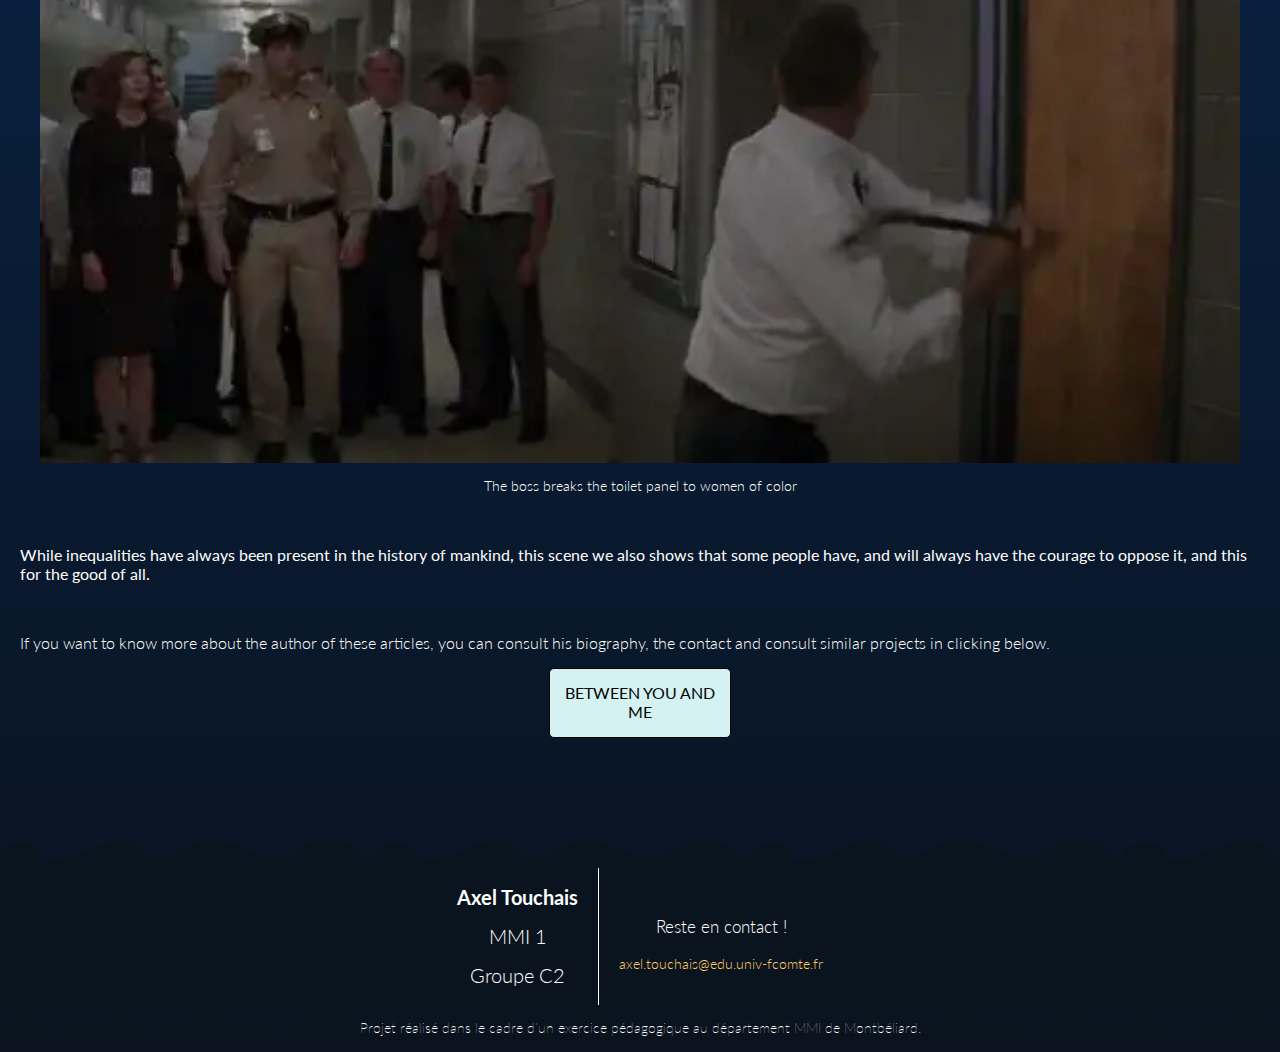
<file: ENG_article3.html>
<!DOCTYPE html>
<html lang="en">
<head>
    <meta charset="UTF-8">
    <meta http-equiv="X-UA-Compatible" content="IE=edge">
    <meta name="viewport" content="width=device-width, initial-scale=1.0">
    <title>Highlighted hidden figures - La Scientifique Oubliée</title>

    <link rel="stylesheet" href="css/style.css">
    <link rel="icon" href="./icons/applogo_main.svg"/>
</head>

<body>

    <header>

        <div class="burger">
        <button>
            <img src="icons/menu.svg" alt="Menu hamburger">
        </button>
        </div>
    
        <!-- Contenu de mon menu hamburger -->
        <nav class=menu>
    
<div class="header_menu">
    <div class="applogo2">
    <a href="ENG_index.html">
    <img src="icons/applogo_2.svg" alt="Logo page d'acceuil">
    </a>
    </div>    

    <div class="cross">
        <button>
            <img src="icons/cross.svg" alt="Fermer le menu">
        </button>
    </div>
</div>

    <h2 class="menu_title">MENU</h2>

    <ul class="nav-links">

        <li><a href="ENG_article1.html" class="menu_articlesbuttons">THE MATILDA EFFECT</a></li>
        <li><a href="ENG_article2.html" class="menu_articlesbuttons">ROSSITER, REFLECTION OF GAGE</a></li>
        <li><a href="ENG_article3.html" class="menu_articlesbuttons">HIDDEN FIGURES</a></li>
        <li><a href="ENG_contact.html" class="menu_articlesbuttons">BETWEEN YOU AND ME</a></li>
        <li><a href="ENG_culture.html" class="menu_articlesbuttons">CULTURE & HISTORY</a></li>
    </ul>
    
        <!-- Langues du site -->
        <div class=langues>
        <a href="article3.html" class="langages">FRA</a>
        <a href="#" class="langages">ENG</a>
        </div>
    
        </nav>
    
    </header>
    
    <script src="./js/app.js"></script>

    <main>

<h2 class="page_title">HIGHLIGHTED
    HIDDEN
    FIGURES </h2>

<figure class="banner_article">
    <img src="./img/article3/banner_article3.webp" alt="Bannière article 3">
    <figcaption>The three protagonists of the work</figcaption>
</figure>

<p> Sexism is present in all eras of humanity or
    almost. To illustrate this established fact, we will study the
    film "figures of the shadow" by Théodore Melfi (2016). This
    very good film takes place at the beginning of the 60s and relates
    the story of three African-American scientists working at
    The NASA. Despite the discrimination suffered by the system
    in place and by their male colleagues, our three
    protagonists allowed the United States to take the lead
    of the space conquest.
    The film also deals with racism, present in particular in
    through the segregationist treatment that was reserved for
    colored people. We will see that some words
    would be aberrant if they were held today but
    were the “norm” at that time. </p>

<h3 class="title">The woman, victim of clichés <br>
    members</h3>

<p class="p_title">In the 1960s, women fell prey to
    to sexist clichés of all kinds. They
    undergo, in their daily life,
    countless reductive remarks about
    their ability to perform the same tasks as
    men.
    <br>
    <br>
    A well-known example is driving
    automobile. A stereotype is that women
    drive less well than men, well
    let that be completely wrong. On time
    current, for example, 84% of managers
    fatal car accidents are
    conductors, not female conductors.
    <br>
    <br>
    In the film, it is precisely during a scene where
    the car of our 3 protagonists is broken down,
    that we are entitled to an obvious cliché. Indeed, a
    police officer checking them is surprised
    strongly that women work at NASA
    and participate in sending rockets into
    space. </p>

    <figure>
        <img class="illustration" src="./img/article3/screenshot1.webp" alt="Un policier contrôle les trois protagonistes">
        <figcaption>A policeman controls the three protagonists</figcaption>
    </figure>

    <p> Beyond simple remarks, these pictures have
        an impact on the lives of women. In the middle
        professional for example.
        Indeed, the most important positions are
        occupied by men. Women are
        yet educated and competent but not
        can claim that in trades without
        risks and very mechanical.
        <br>
        <br>
        In the film, this inequality is felt at the
        NASA. Indeed, women are only entitled to
        simple jobs that have no major impact on
        a space mission, as "calculators"
        for example. These are responsible for
        check men's calculations.
        It's a very minimizing job when you know
        that they have the same intellectual capacities
        and skills than their male colleagues.
        <br>
        <br>
        Worse still, some sexist thoughts don't
        not allow women scientists to
        work properly.
        For example, most of the
        information present on the files they
        must be treated are confidential and crossed out
        with a black line, and they are not allowed to
        participate in meetings that would allow them
        to be efficient in their work. </p> 

    <figure>
        <img class="illustration" src="./img/article3/screenshot2.webp" alt="Les informations masquées d’un trait noir">
        <figcaption>Information masked with a black line</figcaption>
    </figure>

<p>
    All of this forms a vicious cycle which, you
    you will understand, can only degrade the
    status and image of women in society.
    Alas, it doesn't end there. </p>

<h3 class="title">Racial segregation, a <br>
    additional discrimination</h3>

<p class="p_title">
    We have just seen how the ideology
    sexist impact on women's lives in ways
    negative, and on a daily basis. Unfortunately, this
    is not the only major discrimination
    ubiquitous at that time.
    <br>
    <br>
    In fact, in 1960, the United States separated the
    Caucasian whites and people of color:
    it is racial segregation.
    <br>
    <br>
    In addition to dividing men, it establishes a
    rejection and loathing of people of color, and
    this in their daily life. They must for example
    sit in the back of the bus so as not to
    mix with white people, don't
    cannot use the same fountains and
    toilets that they and do not have access to the same
    books in the library, which limits their knowledge. </p>

    <figure>
        <img class="illustration" src="./img/article3/screenshot3.webp" alt="Les fontaines sont séparées en fonction de la couleur de peau">
        <figcaption>The fountains are separated according to
            skin color</figcaption>
    </figure>

    <p> In the film, this discrimination is illustrated
        by a big brake for our three protagonists.
        <br>
        <br>
        Where one does the work of a chef
        team but is refused a real
        promotion, the other is threatened with being
        fired because she needs a diploma
        only accessible in a white school
        and segregationist. And all this only "to
        cause ”of their skin color.
        <br>
        <br>
        Once again, these differences prevent
        people of color to flourish in a
        professional environment and forces them to work
        twice as hard to show their worth. </p>

<h3 class="title">A touch of hope</h3>

<p class="p_title">In all the darkness of this society that is
    plagued by deep inequalities, a few
    people stand out by realizing
    of the problem.
    <br>
    <br>
    In Theodore Melfi's work, this take
    consciousness is for example embodied by the
    NASA boss, who is very impressed with
    the genius and the work of our main heroine.
    He will then gradually help him against
    discriminations.
    <br>
    <br>
    One if not the most memorable scene of the
    film takes place around him. Our heroine, at
    end of nerves, will end up emptying his bag and
    explain all the inequalities to which it
    must cope during his working days.
    In particular, she must use the only toilets
    for people of color present on everything
    the campus, which are located 800 meters from its
    workplace, which wastes him a lot of time every day.
    <br>
    <br>
    Faced with his employee in tears, the manager
    decides to go and break the sign "toilets
    for women of color ”while saying
    the iconic phrase: "Here at NASA, we all piss
    the same color ”. </p>

    <figure>
        <img class="illustration" src="./img/article3/screenshot4.webp" alt="Le patron casse le panneau des toilettes pour femmes de couleurs">
        <figcaption>The boss breaks the toilet panel to
            women of color</figcaption>
    </figure>

<p>While inequalities have always been present in
    the history of mankind, this scene we
    also shows that some people have,
    and will always have the courage to oppose it, and
    this for the good of all.</p>

<p class="teasing"> If you want to know more about the author of these
    articles, you can consult his biography, the
    contact and consult similar projects in
    clicking below.</p>

<div class="btn" class="lire_article">
    <a href="ENG_contact.html">BETWEEN YOU AND ME</a>
</div>
    </main>

</body>

<footer class="footer">

    <div class="footerglobal">
    
        <div class=footerp1>
            <h3 id="footer_name">Axel Touchais</h3>
            <h3 class="footer_school">MMI 1</h3>
            <h3 class="footer_school">Groupe C2</h3>
        </div>
    
        <div class="footerp2">
            <p id="contactsentence">Reste en contact !</p>
            <a href="mailto:axel.touchais@edu.univ-fcomte.fr" id="mailto">axel.touchais@edu.univ-fcomte.fr</a>
        </div>
    
    </div>
    
    <p id="legalsentence">Projet réalisé dans le cadre d’un exercice pédagogique 
        au département MMI de Montbéliard.</p>
        
        </footer>

</body>
</html>
</file>
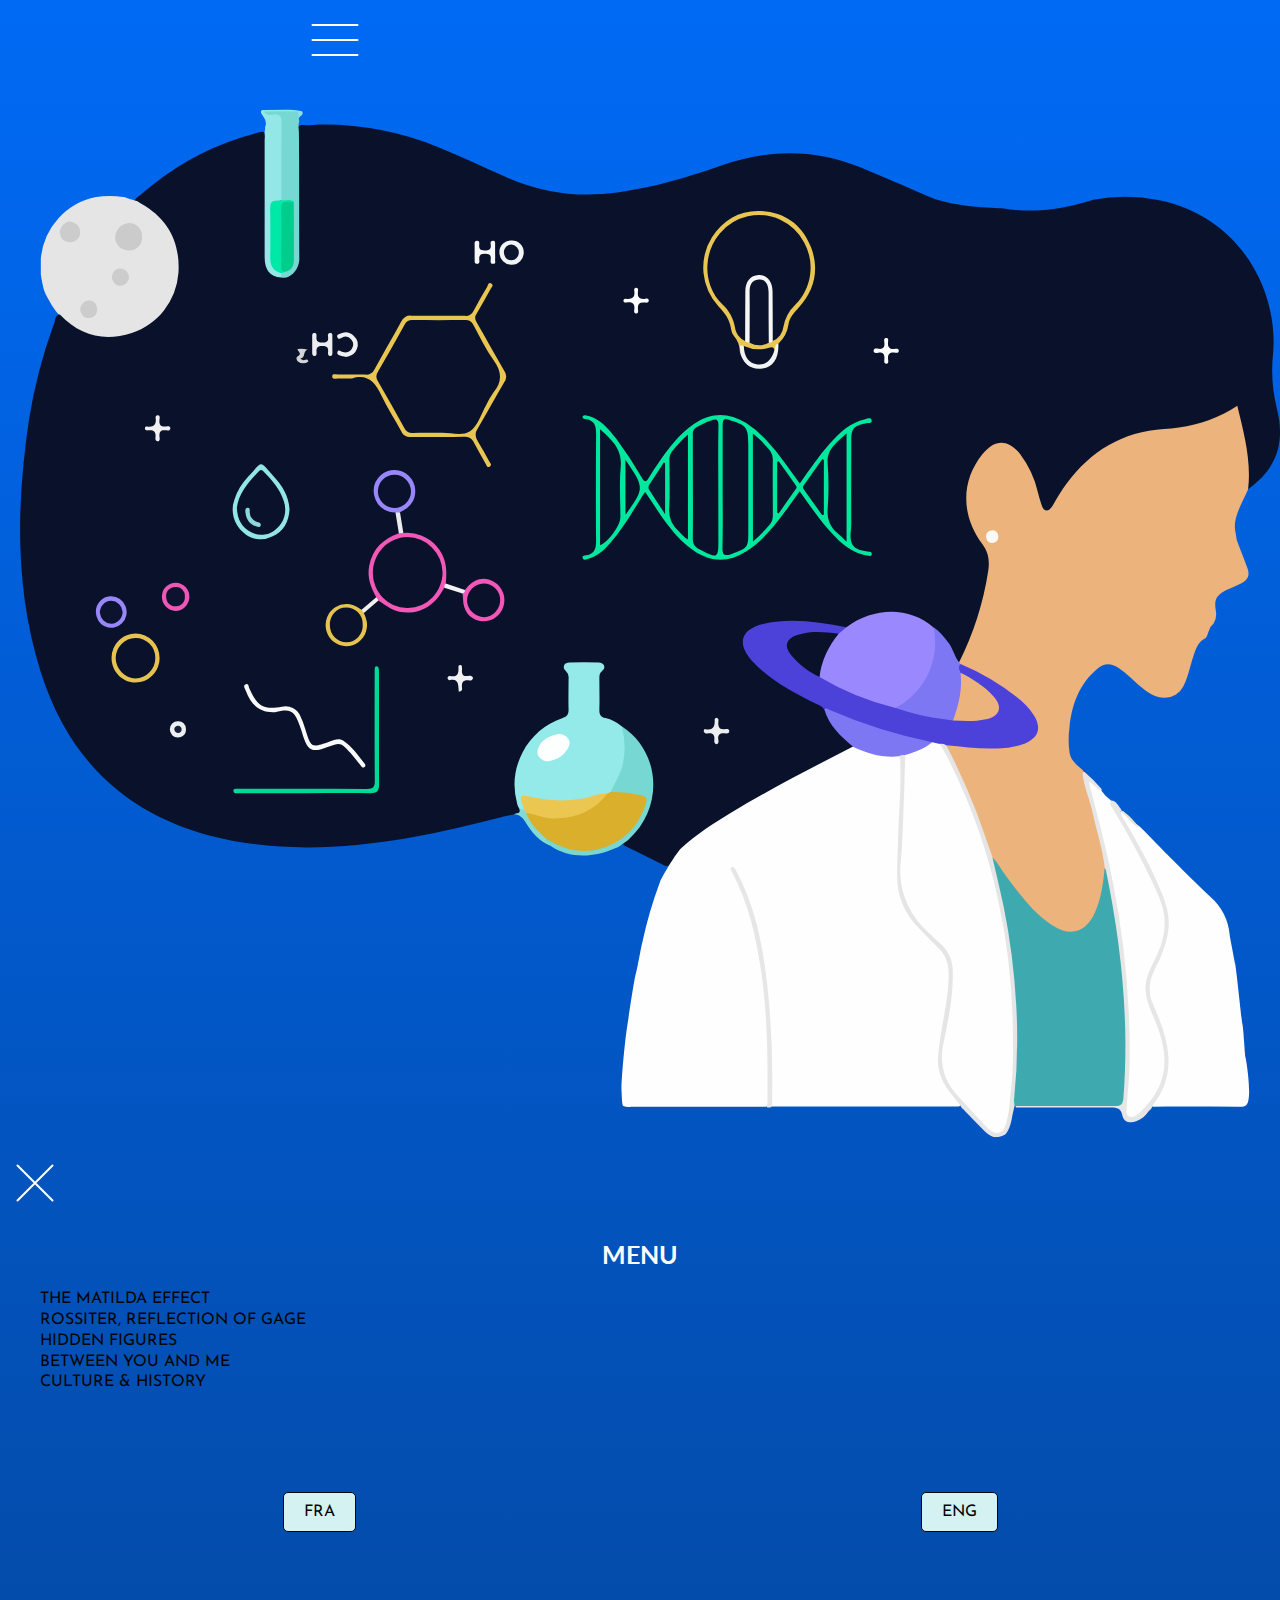
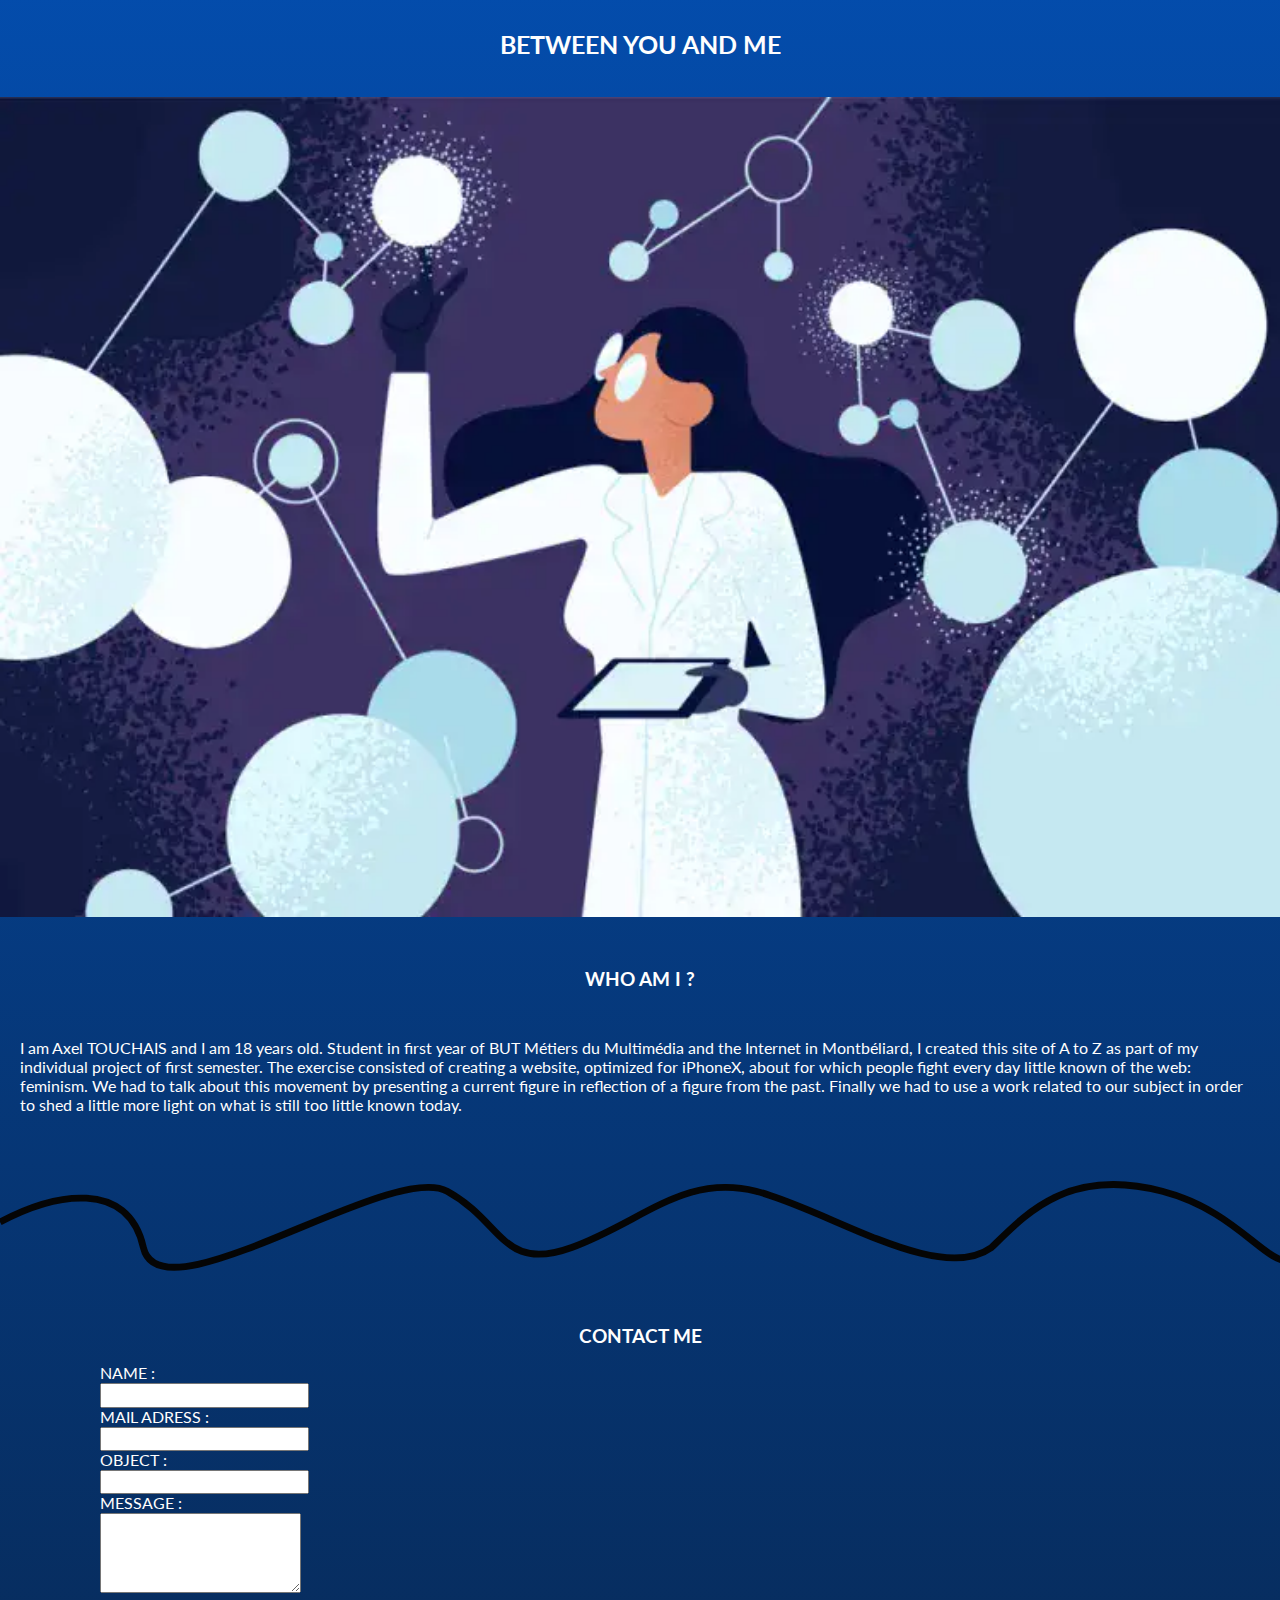
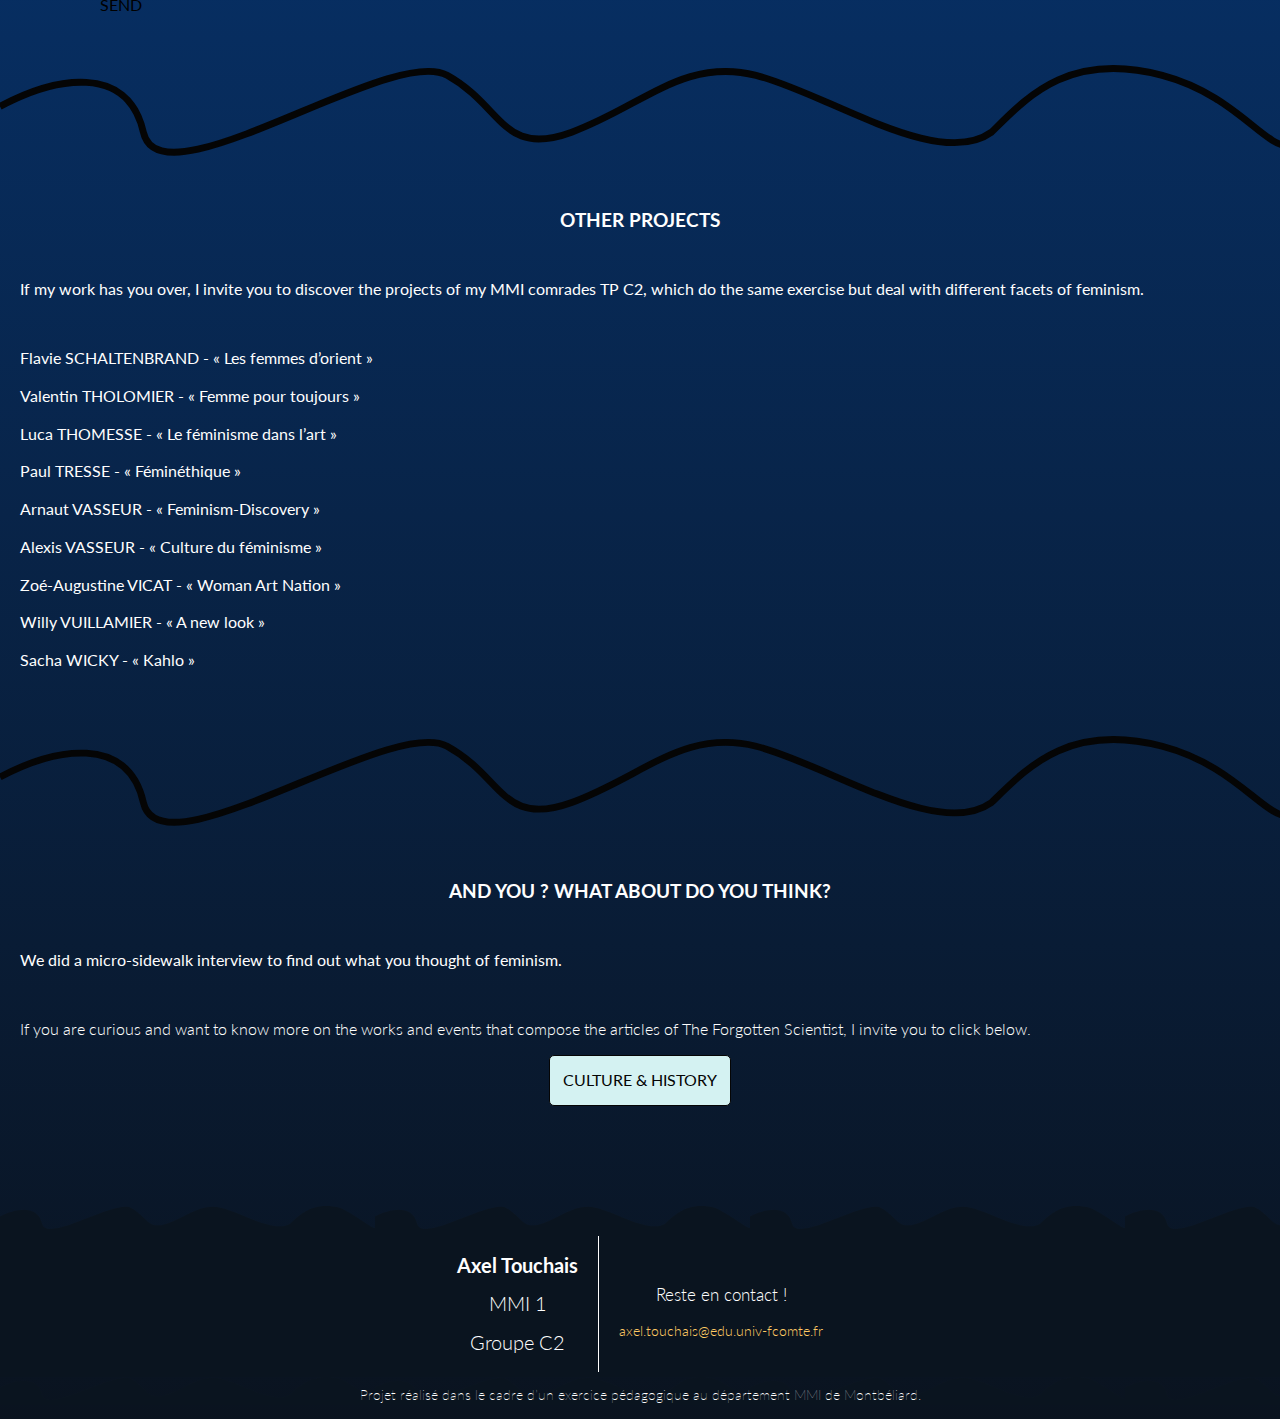
<file: ENG_contact.html>
<!DOCTYPE html>
<html lang="en">
<head>
    <meta charset="UTF-8">
    <meta http-equiv="X-UA-Compatible" content="IE=edge">
    <meta name="viewport" content="width=device-width, initial-scale=1.0">
    <title>Between you and me - La Scientifique Oubliée</title>

    <link rel="stylesheet" href="css/style.css">
    <link rel="icon" href="./icons/applogo_main.svg"/>
</head>

<body>

    <header>

        <div class="burger">
        <button>
            <img src="icons/menu.svg" alt="Menu hamburger">
        </button>
        </div>
    
        <!-- Contenu de mon menu hamburger -->
        <nav class=menu>
    
<div class="header_menu">
    <div class="applogo2">
    <a href="ENG_index.html">
    <img src="icons/applogo_2.svg" alt="Logo page d'acceuil">
    </a>
    </div>    

    <div class="cross">
        <button>
            <img src="icons/cross.svg" alt="Fermer le menu">
        </button>
    </div>
</div>

    <h2 class="menu_title">MENU</h2>

    <ul class="nav-links">

        <li><a href="ENG_article1.html" class="menu_articlesbuttons">THE MATILDA EFFECT</a></li>
        <li><a href="ENG_article2.html" class="menu_articlesbuttons">ROSSITER, REFLECTION OF GAGE</a></li>
        <li><a href="ENG_article3.html" class="menu_articlesbuttons">HIDDEN FIGURES</a></li>
        <li><a href="ENG_contact.html" class="menu_articlesbuttons">BETWEEN YOU AND ME</a></li>
        <li><a href="ENG_culture.html" class="menu_articlesbuttons">CULTURE & HISTORY</a></li>
    </ul>
    
        <!-- Langues du site -->
        <div class=langues>
        <a href="entrevousetmoi.html" class="langages">FRA</a>
        <a href="#" class="langages">ENG</a>
        </div>
    
        </nav>
    
    </header>
    
    <script src="./js/app.js"></script>

    <main>

<h2 class="page_title">BETWEEN YOU AND ME</h2>

<img class="banner_article" src="./img/contact/banner_contact.webp" alt="Bannière Entre vous et moi">

<h3>WHO AM I ?</h3>

<p>I am Axel TOUCHAIS and I am 18 years old. Student in
    first year of BUT Métiers du Multimédia
    and the Internet in Montbéliard, I created this site of
    A to Z as part of my individual project of
    first semester. The exercise consisted of creating a
    website, optimized for iPhoneX, about for
    which people fight every day little known
    of the web: feminism. We had to talk about this
    movement by presenting a current figure in
    reflection of a figure from the past. Finally we had to
    use a work related to our subject in order to
    shed a little more light on what
    is still too little known today.</p>

<img class="separation" src="./icons/separation.svg" alt="Séparation visuelle">

<h3>CONTACT ME</h3>

<form method="post" action="contact-form-process.php">
            
    <div>
        <label for="Name">NAME :</label>
        <div>
            <input type="text" required>
        </div>
    </div>

    <div>
        <label for="Email">MAIL ADRESS :</label>
        <div>
            <input type="email" required>
        </div>
    </div>

    <div>
        <label for="Email">OBJECT :</label>
        <div>
            <input type="object" required>
        </div>
    </div>

    <div>
        <label for="Message">MESSAGE :</label>
        <div class=>
            <textarea rows="4" required></textarea>
        </div>
    </div>

    <div>
        <button type="">SEND</button>
    </div>

</form>

<img class="separation" src="./icons/separation.svg" alt="Séparation visuelle">

<h3>OTHER PROJECTS</h3>

<p>If my work has you over, I invite you to
    discover the projects of my MMI comrades
    TP C2, which do the same exercise but
    deal with different facets of feminism.</p>    

<p>Flavie SCHALTENBRAND - « Les femmes d’orient »   
    <br>
    <br>
    Valentin THOLOMIER - « Femme pour toujours »
    <br>
    <br>
    Luca THOMESSE - « Le féminisme dans l’art »
    <br>
    <br>
    Paul TRESSE - « Féminéthique »
    <br>
    <br>
    Arnaut VASSEUR - « Feminism-Discovery »
    <br>
    <br>
    Alexis VASSEUR - « Culture du féminisme »
    <br>
    <br>
    Zoé-Augustine VICAT - « Woman Art Nation »
    <br>
    <br>
    Willy VUILLAMIER - « A new look »
    <br>
    <br>
    Sacha WICKY - « Kahlo »</p>

<img class="separation" src="./icons/separation.svg" alt="Séparation visuelle">

<h3>AND YOU ? WHAT ABOUT
    DO YOU THINK?</h3>

<p>We did a micro-sidewalk interview
    to find out what you thought of feminism.</p>

<p class="teasing">If you are curious and want to know
    more on the works and events that
    compose the articles of The Forgotten Scientist,
    I invite you to click below.</p>

<div class="btn" class="lire_article">
    <a href="ENG_culture.html">CULTURE & HISTORY</a>
</div>

    </main>

</body>

<footer class="footer">

    <div class="footerglobal">
    
        <div class=footerp1>
            <h3 id="footer_name">Axel Touchais</h3>
            <h3 class="footer_school">MMI 1</h3>
            <h3 class="footer_school">Groupe C2</h3>
        </div>
    
        <div class="footerp2">
            <p id="contactsentence">Reste en contact !</p>
            <a href="mailto:axel.touchais@edu.univ-fcomte.fr" id="mailto">axel.touchais@edu.univ-fcomte.fr</a>
        </div>
    
    </div>
    
    <p id="legalsentence">Projet réalisé dans le cadre d’un exercice pédagogique 
        au département MMI de Montbéliard.</p>
        
        </footer>

</body>
</html>
</file>
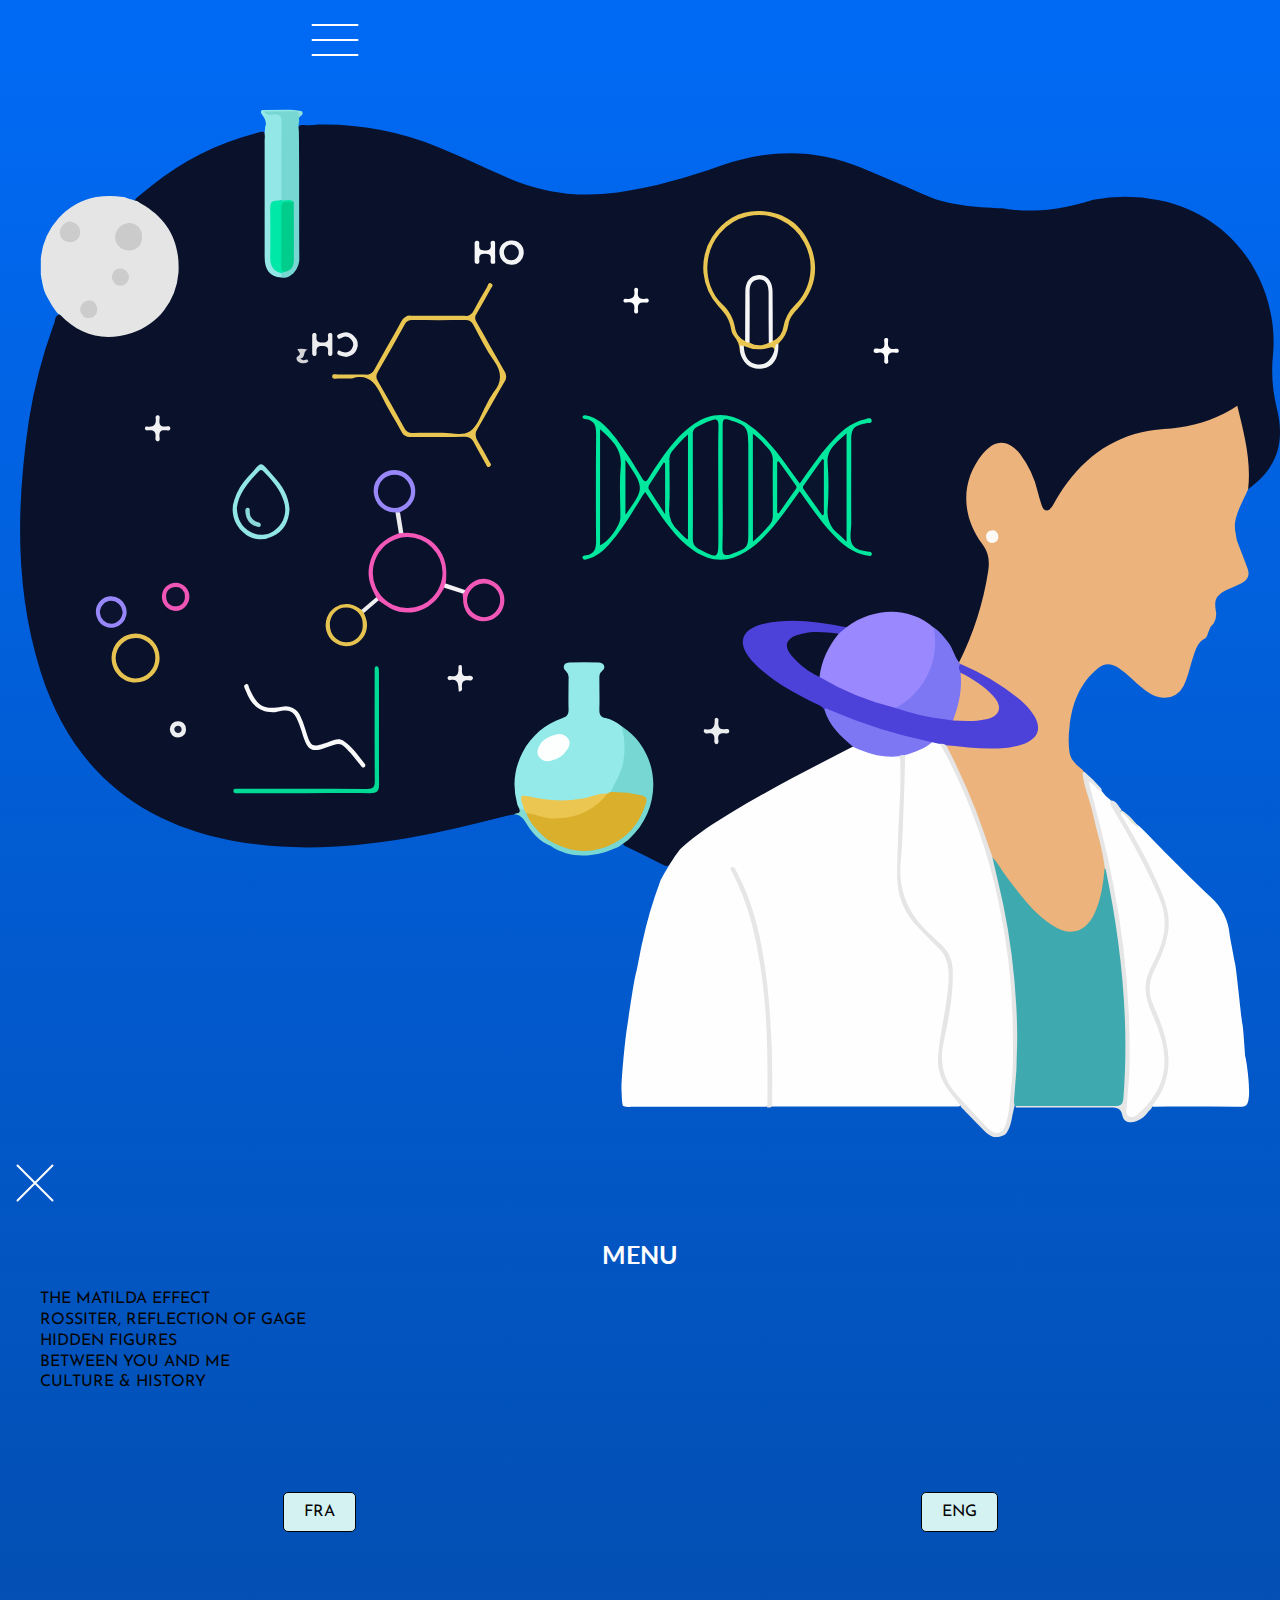
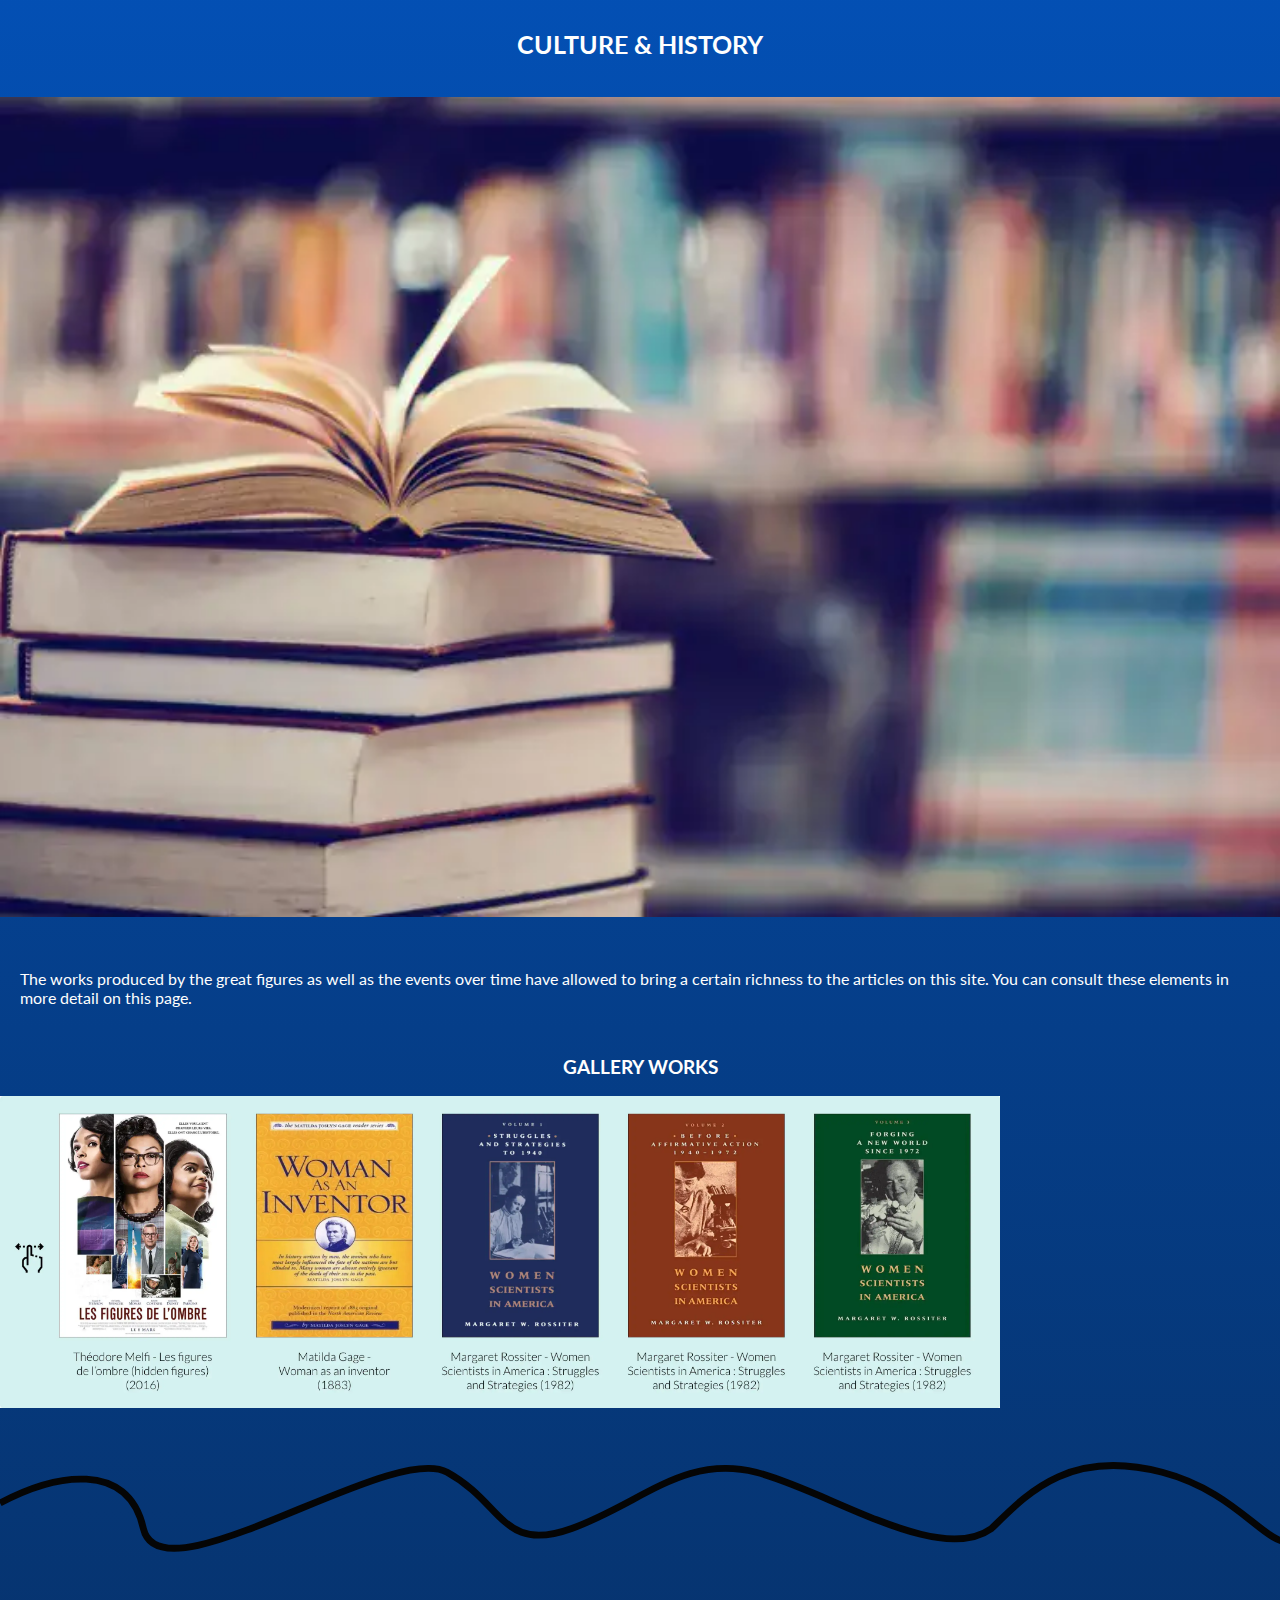
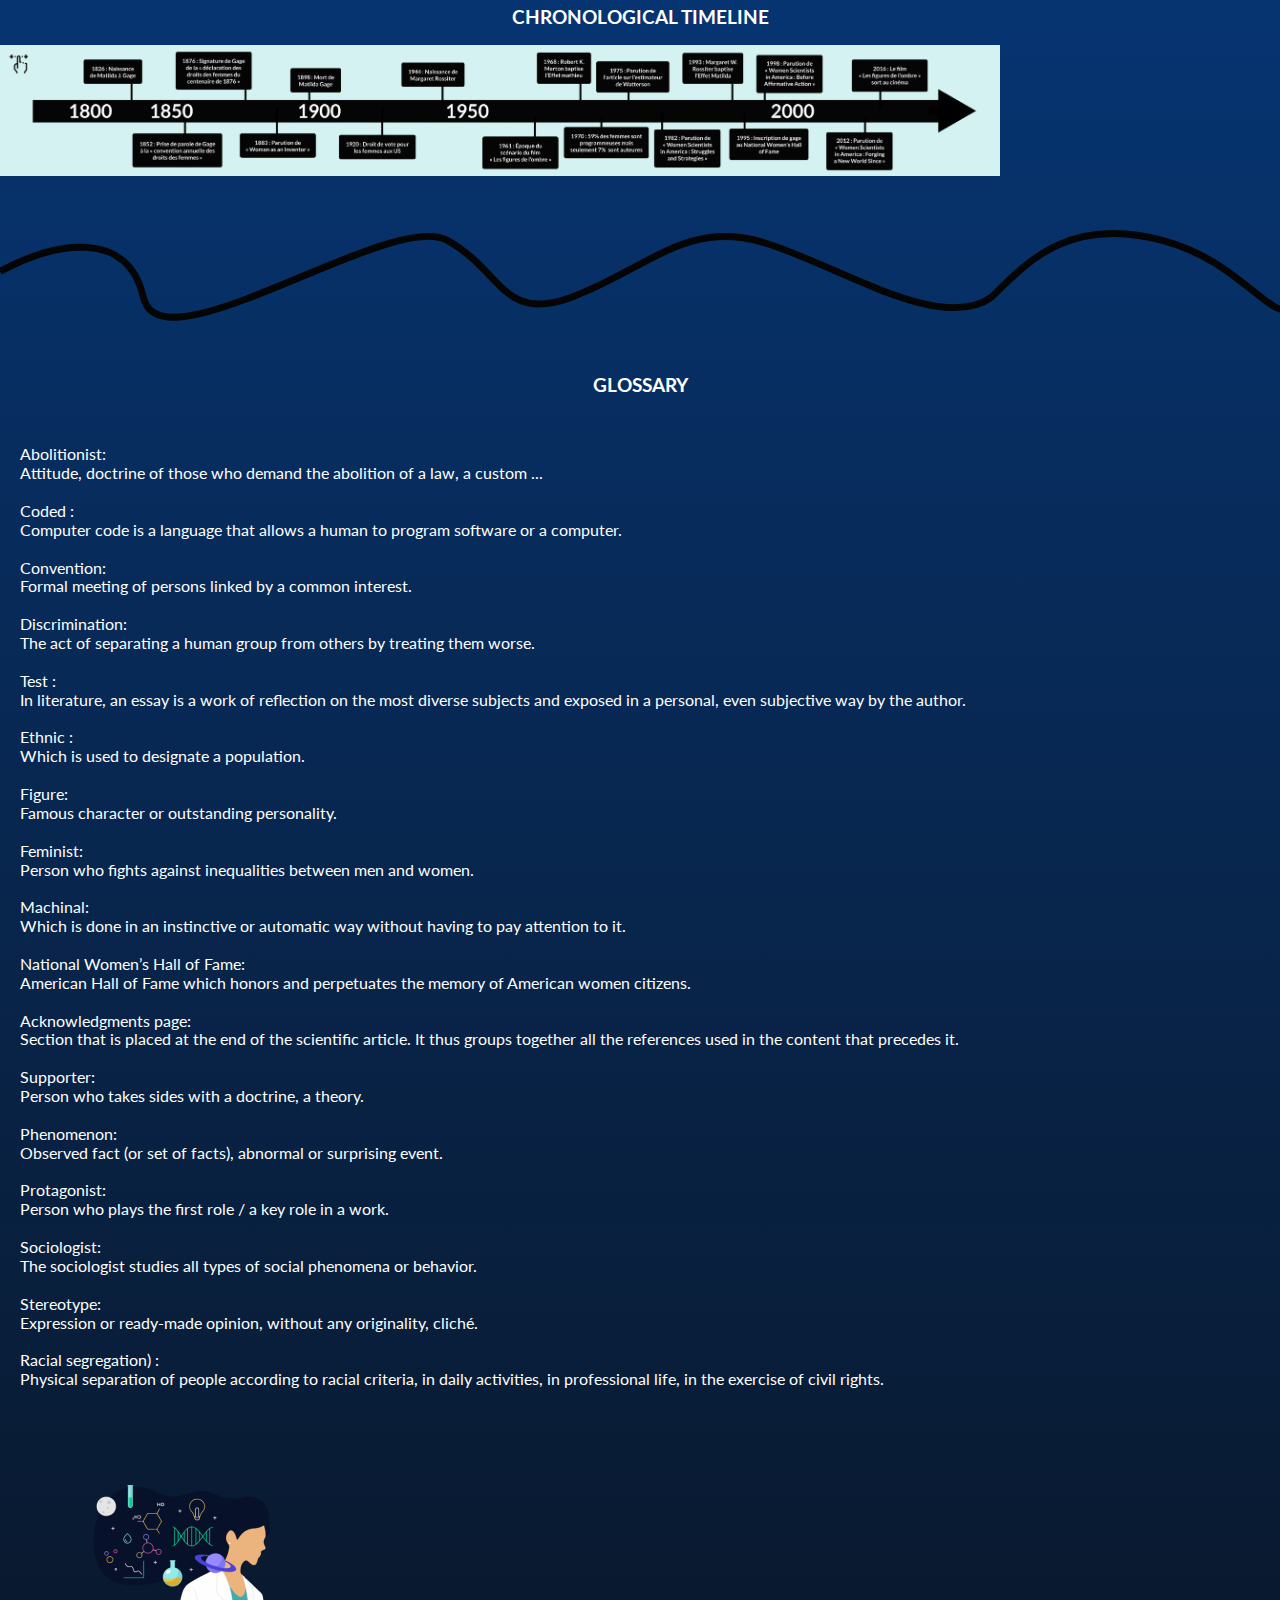
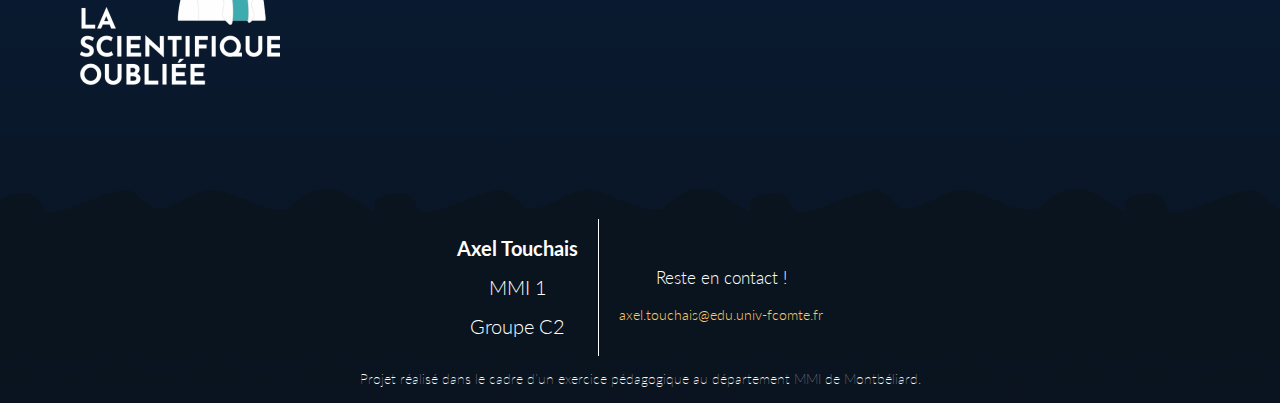
<file: ENG_culture.html>
<!DOCTYPE html>
<html lang="en">
<head>
    <meta charset="UTF-8">
    <meta http-equiv="X-UA-Compatible" content="IE=edge">
    <meta name="viewport" content="width=device-width, initial-scale=1.0">
    <title>Culture & History - La Scientifique Oubliée</title>

    <link rel="stylesheet" href="css/style.css">
    <link rel="icon" href="./icons/applogo_main.svg"/>
</head>

<body>

    <header>

        <div class="burger">
        <button>
            <img src="icons/menu.svg" alt="Menu hamburger">
        </button>
        </div>
    
        <!-- Contenu de mon menu hamburger -->
        <nav class=menu>
    
<div class="header_menu">
    <div class="applogo2">
    <a href="ENG_index.html">
    <img src="icons/applogo_2.svg" alt="Logo page d'acceuil">
    </a>
    </div>    

    <div class="cross">
        <button>
            <img src="icons/cross.svg" alt="Fermer le menu">
        </button>
    </div>
</div>

    <h2 class="menu_title">MENU</h2>

    <ul class="nav-links">

        <li><a href="ENG_article1.html" class="menu_articlesbuttons">THE MATILDA EFFECT</a></li>
        <li><a href="ENG_article2.html" class="menu_articlesbuttons">ROSSITER, REFLECTION OF GAGE</a></li>
        <li><a href="ENG_article3.html" class="menu_articlesbuttons">HIDDEN FIGURES</a></li>
        <li><a href="ENG_contact.html" class="menu_articlesbuttons">BETWEEN YOU AND ME</a></li>
        <li><a href="ENG_culture.html" class="menu_articlesbuttons">CULTURE & HISTORY</a></li>
    </ul>
    
        <!-- Langues du site -->
        <div class=langues>       
        <a href="cultureethistoire.html" class="langages">FRA</a>
        <a href="#" class="langages">ENG</a>
        </div>
    
        </nav>
    
    </header>
    
    <script src="./js/app.js"></script>

    <main>

<h2 class="page_title">CULTURE & HISTORY</h2>

<img class="banner_article" src="./img/culture_histoire/banner_culture_histoire.webp" alt="Bannière Culture & Histoire">

<p>The works produced by the great figures as well as the
    events over time have allowed
    to bring a certain richness to the articles on this site. You
    can consult these elements in more detail on this page.</p>

<h3>GALLERY
    WORKS</h3>

    <div class="carousel">
        <img class="galerie" src="./img/culture_histoire/galery.webp" alt="Galerie des oeuvres">
    </div>

<img class="separation" src="./icons/separation.svg" alt="Séparation visuelle">

<h3>CHRONOLOGICAL TIMELINE</h3>

    <div class="carousel">
        <img class="frise" src="./img/culture_histoire/frise.webp" alt="Frise chronologique">
    </div>

<img class="separation" src="./icons/separation.svg" alt="Séparation visuelle">

<h3>GLOSSARY</h3>

<p> Abolitionist:
    <br>
    Attitude, doctrine of those who demand the abolition of a law, a custom ...
    <br>
    <br>
    Coded :
    <br>
    Computer code is a language that allows a human to program software or a computer.
    <br>
    <br>
    Convention:
    <br>
    Formal meeting of persons linked by a common interest.
    <br>
    <br>
    Discrimination:
    <br>
    The act of separating a human group from others by treating them worse.
    <br>
    <br>
    Test :
    <br>
    In literature, an essay is a work of reflection on the most diverse subjects and exposed in a personal, even subjective way by the author.
    <br>
    <br>
    Ethnic :
    <br>
    Which is used to designate a population.
    <br>
    <br>
    Figure:
    <br>
    Famous character or outstanding personality.
    <br>
    <br>
    Feminist:
    <br>
    Person who fights against inequalities between men and women.
    <br>
    <br>
    Machinal:
    <br>
    Which is done in an instinctive or automatic way without having to pay attention to it.
    <br>
    <br>
    National Women’s Hall of Fame:
    <br>
    American Hall of Fame which honors and perpetuates the memory of American women citizens.
    <br>
    <br>
    Acknowledgments page:
    <br>
    Section that is placed at the end of the scientific article. It thus groups together all the references used in the content that precedes it.
    <br>
    <br>
    Supporter:
    <br>
    Person who takes sides with a doctrine, a theory.
    <br>
    <br>
    Phenomenon:
    <br>
    Observed fact (or set of facts), abnormal or surprising event.
    <br>
    <br>
    Protagonist:
    <br>
    Person who plays the first role / a key role in a work.
    <br>
    <br>
    Sociologist:
    <br>
    The sociologist studies all types of social phenomena or behavior.
    <br>
    <br>
    Stereotype:
    <br>
    Expression or ready-made opinion, without any originality, cliché.
    <br>
    <br>
    Racial segregation) :
    <br>
    Physical separation of people according to racial criteria, in daily activities, in professional life, in the exercise of civil rights. </p>

<a href="ENG_index.html"> <img class="back_home" src="./img/culture_histoire/lso_culture_histoire.png" alt="Logo du site"> </a>

</body>

<footer class="footer">

    <div class="footerglobal">
    
        <div class=footerp1>
            <h3 id="footer_name">Axel Touchais</h3>
            <h3 class="footer_school">MMI 1</h3>
            <h3 class="footer_school">Groupe C2</h3>
        </div>
    
        <div class="footerp2">
            <p id="contactsentence">Reste en contact !</p>
            <a href="mailto:axel.touchais@edu.univ-fcomte.fr" id="mailto">axel.touchais@edu.univ-fcomte.fr</a>
        </div>
    
    </div>
    
    <p id="legalsentence">Projet réalisé dans le cadre d’un exercice pédagogique 
        au département MMI de Montbéliard.</p>
        
        </footer>

</body>
</html>
</file>
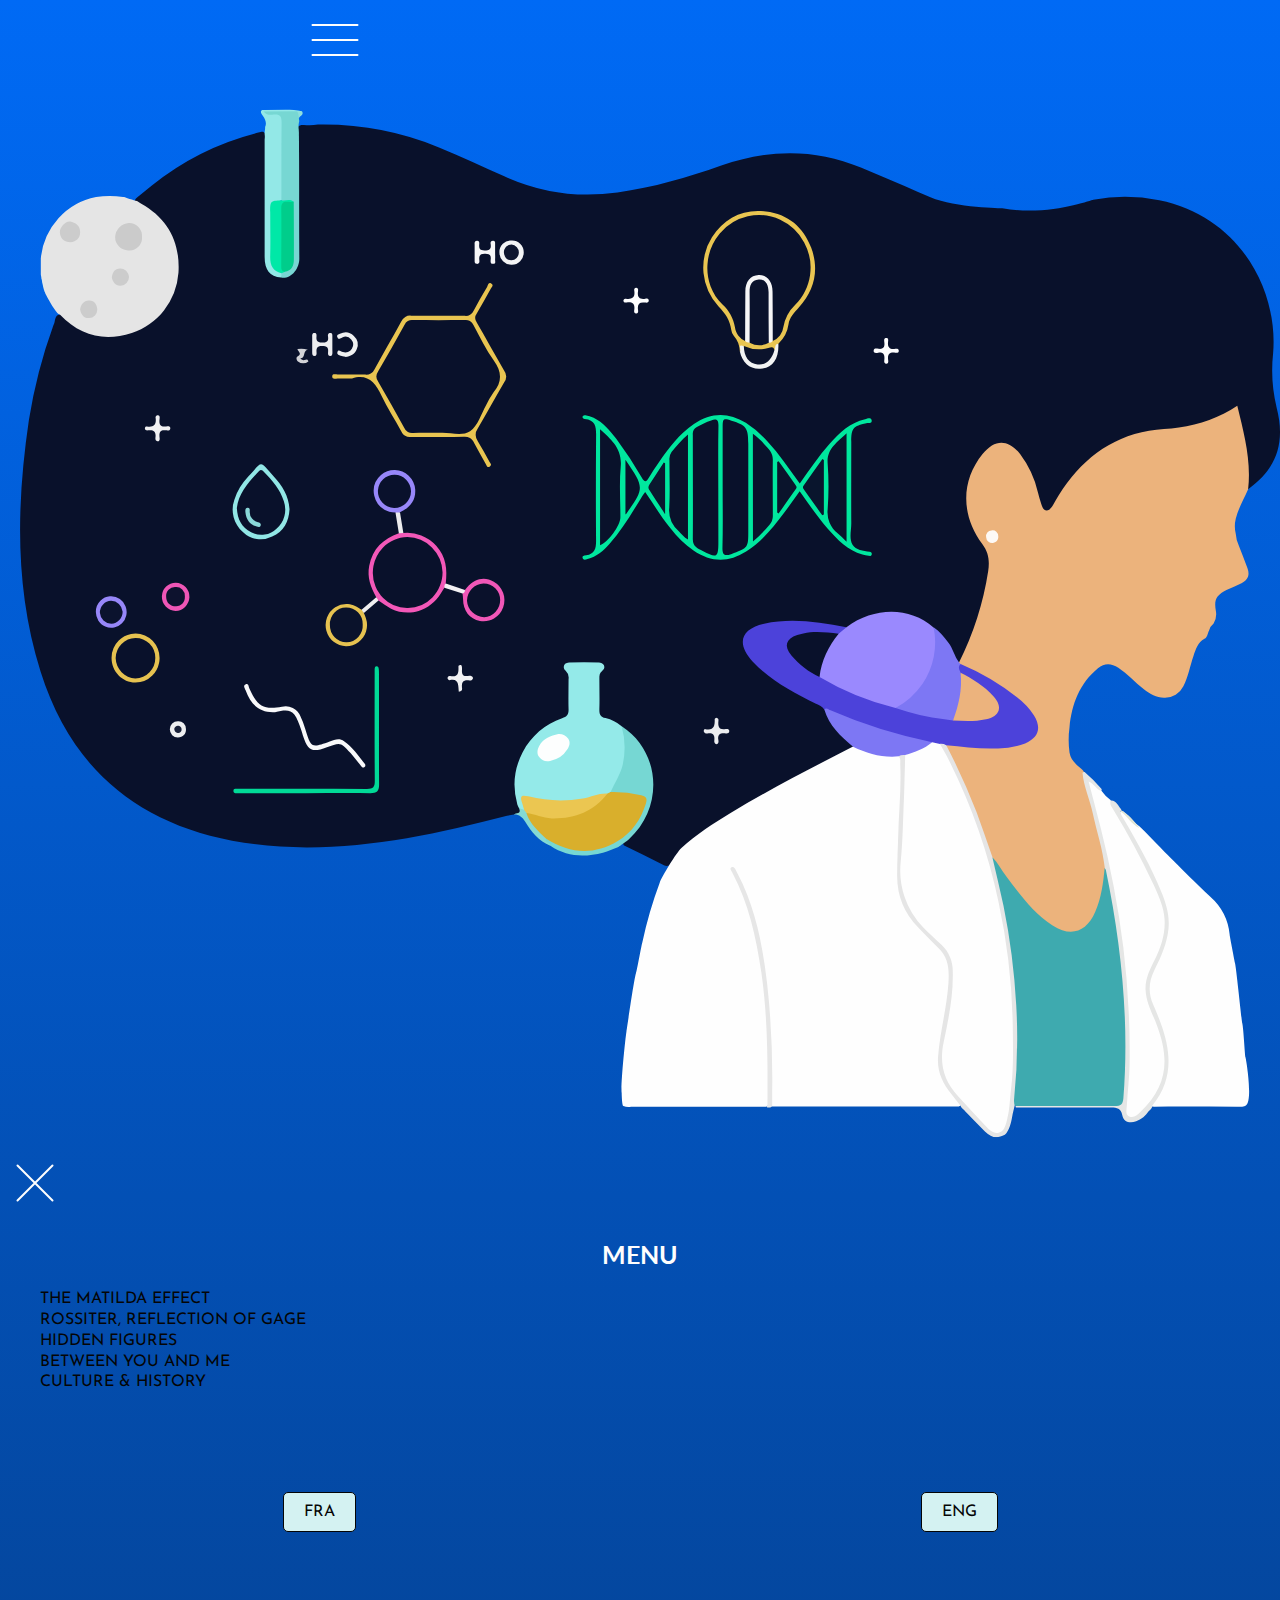
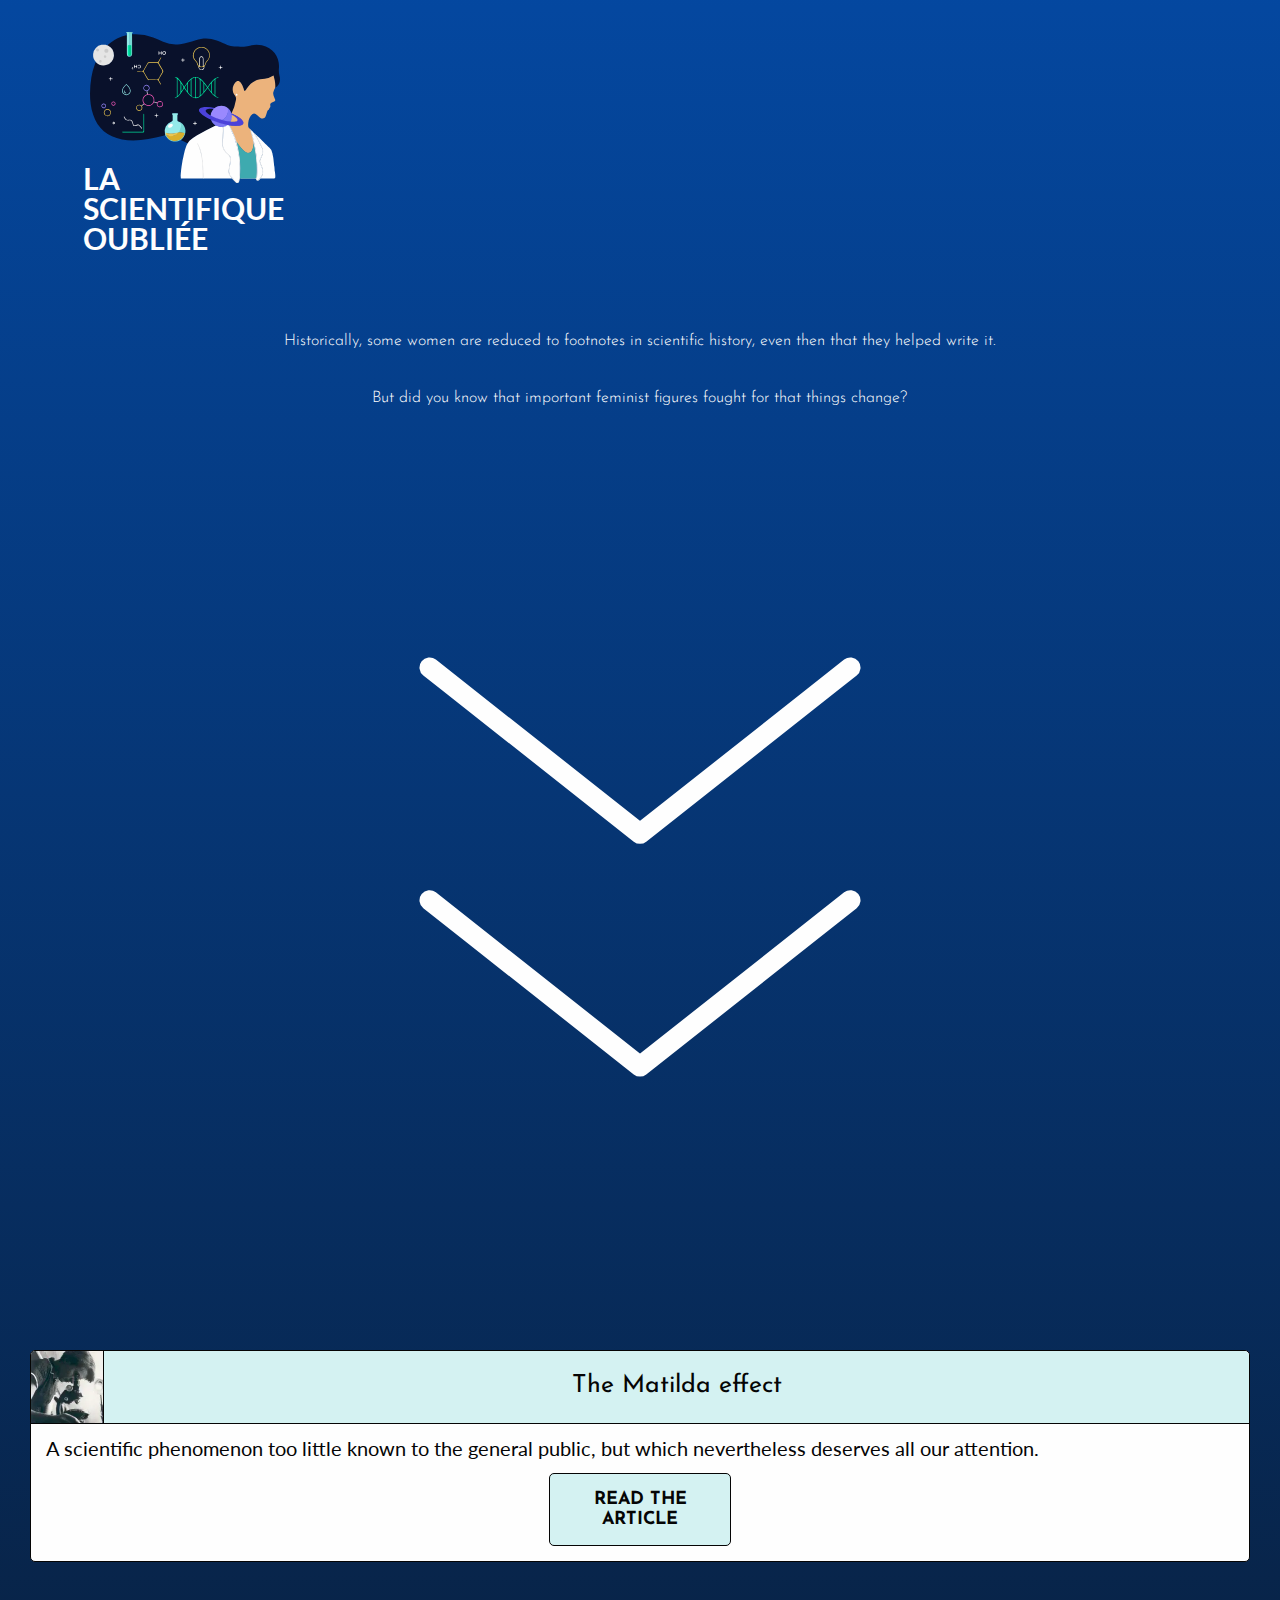
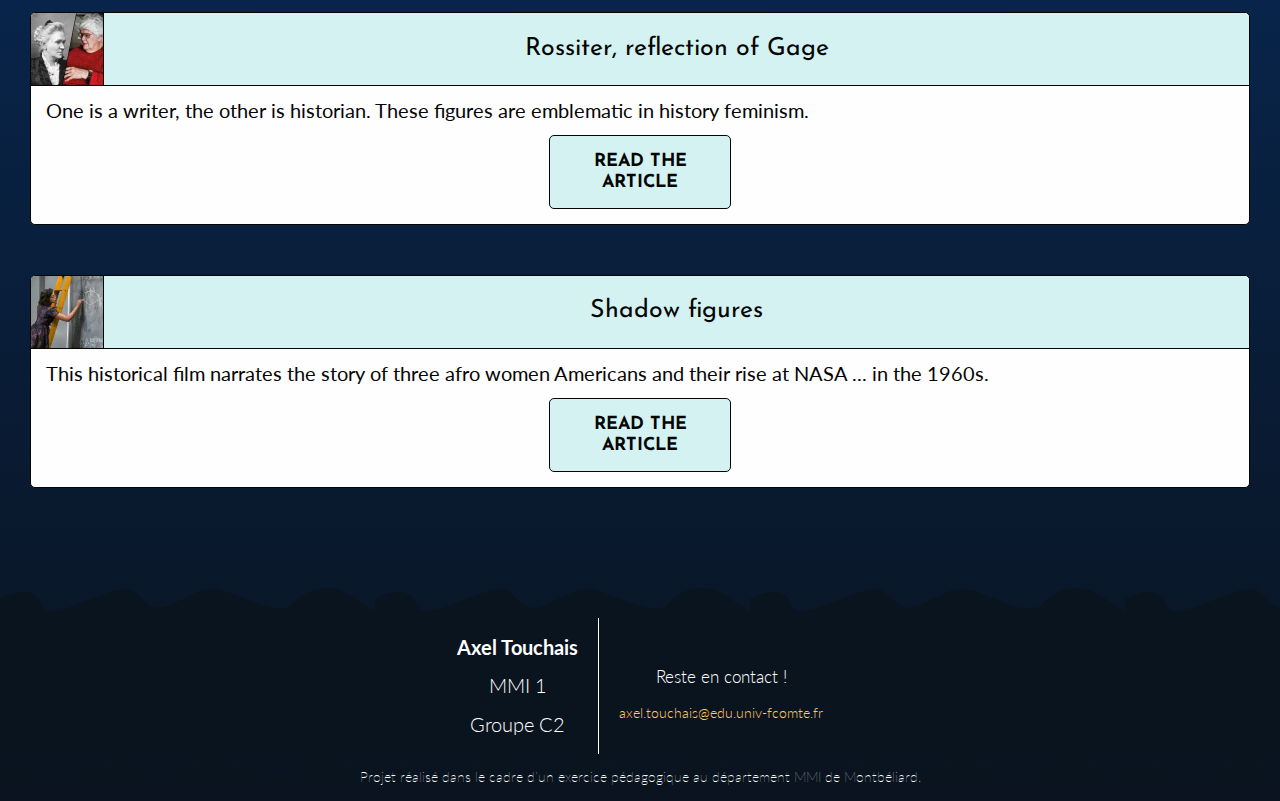
<file: ENG_index.html>
<!DOCTYPE html>
<html lang="en">
<head>
    <meta charset="UTF-8">
    <meta http-equiv="X-UA-Compatible" content="IE=edge">
    <meta name="viewport" content="width=device-width, initial-scale=1.0">

    <!-- import de la feuille de style principale (il manque un s) -->
    <link rel="stylesheet" href="css/style.css">
    <link rel="icon" href="./icons/applogo_main.svg"/>

    <title>Home - La Scientifique Oubliée</title>

</head>

<body>

<header>

    <div class="burger">
    <button>
        <img src="icons/menu.svg" alt="Menu hamburger">
    </button>
    </div>

    <!-- Contenu de mon menu hamburger -->
    <nav class=menu>

<div class="header_menu">
    <div class="applogo2">
    <a href="ENG_index.html">
    <img src="icons/applogo_2.svg" alt="Logo page d'acceuil">
    </a>
    </div>    

    <div class="cross">
        <button>
            <img src="icons/cross.svg" alt="Fermer le menu">
        </button>
    </div>
</div>

    <h2 class="menu_title">MENU</h2>

    <ul class="nav-links">

        <li><a href="ENG_article1.html" class="menu_articlesbuttons">THE MATILDA EFFECT</a></li>
        <li><a href="ENG_article2.html" class="menu_articlesbuttons">ROSSITER, REFLECTION OF GAGE</a></li>
        <li><a href="ENG_article3.html" class="menu_articlesbuttons">HIDDEN FIGURES</a></li>
        <li><a href="ENG_contact.html" class="menu_articlesbuttons">BETWEEN YOU AND ME</a></li>
        <li><a href="ENG_culture.html" class="menu_articlesbuttons">CULTURE & HISTORY</a></li>
    </ul>

    <!-- Langues du site -->
    <div class=langues>
    <a href="index.html" class="langages">FRA</a>
    <a href="#" class="langages">ENG</a>
    </div>

    </nav>

</header>

<script src="./js/app.js"></script>

    <main>

        <!-- Nom du site et description aguicheuse -->
        <a href="#">
            <div class="applogoname">
                    <img src="icons/lso_logo.svg" alt="Logo page d'acceuil">
            </div>
    
            <div class="appname">
                <h1>LA <br> SCIENTIFIQUE <br> OUBLIÉE</h1>
            </div>
        </a>

            <p id="appdescription1">
                Historically, some women are
                reduced to footnotes
                in scientific history, even then
                that they helped write it.
                <br>
                <br>
                <br>
                But did you know that important
                feminist figures fought for
                that things change?
            </p>

                <!-- Indication à l'utilisateur qu'il peut scroller de bas en haut -->
            <div class="scroll">
                <img src="icons/chevrons_down.svg" alt="Indication de scroll">
            </div>
        
        <!-- Les 3 articles du site sous forme d'une liste avec leur descritption et leur lien -->
        <section class=articles_list>
        
            <article class="home_article">

                <div class="article_banner">
                    <img src="img/home/matildaeffect_minia.webp" alt="Miniature article 1">
                    <h2 class="articlename">The Matilda effect</h2>
                </div>

                <p class="articledescription">A scientific phenomenon too
                    little known to the general public, but
                    which nevertheless deserves all
                    our attention. </p>

                <div class="btn">
                    <a href="ENG_article1.html" class="home_nextarticle">READ THE ARTICLE</a>
                </div>

            </article>
        
            <article class="home_article">

                <div class="article_banner">
                    <img src="img/home/rossitergage_minia.webp" alt="Miniature article 2">
                    <h2 class="articlename">Rossiter, reflection of Gage</h2>

                </div>
                <p class="articledescription">One is a writer, the other is
                    historian. These figures are
                    emblematic in history
                    feminism. </p>
                
                <div class="btn">
                    <a href="ENG_article2.html" class="home_nextarticle">READ THE ARTICLE</a>
                </div>

            </article>
        
            <article class="home_article">
                
                <div class="article_banner">
                    <img src="img/home/hiddenfigures_minia.webp" alt="Miniature article 3">
                    <h2 class="articlename">Shadow figures</h2>
                </div>
                <p class="articledescription">This historical film narrates
                    the story of three afro women
                    Americans and their rise
                    at NASA ... in the 1960s. </p>
                <div class="btn">
                    <a href="ENG_article3.html" class="home_nextarticle">READ THE ARTICLE</a>
                </div>

            </article>

        </section>

    </main>
    
</body>

    <footer class="footer">

<div class="footerglobal">

    <div class=footerp1>
        <h3 id="footer_name">Axel Touchais</h3>
        <h3 class="footer_school">MMI 1</h3>
        <h3 class="footer_school">Groupe C2</h3>
    </div>

    <div class="footerp2">
        <p id="contactsentence">Reste en contact !</p>
        <a href="mailto:axel.touchais@edu.univ-fcomte.fr" id="mailto">axel.touchais@edu.univ-fcomte.fr</a>
    </div>

</div>

<p id="legalsentence">Projet réalisé dans le cadre d’un exercice pédagogique 
    au département MMI de Montbéliard.</p>
    
    </footer>

</html>
</file>
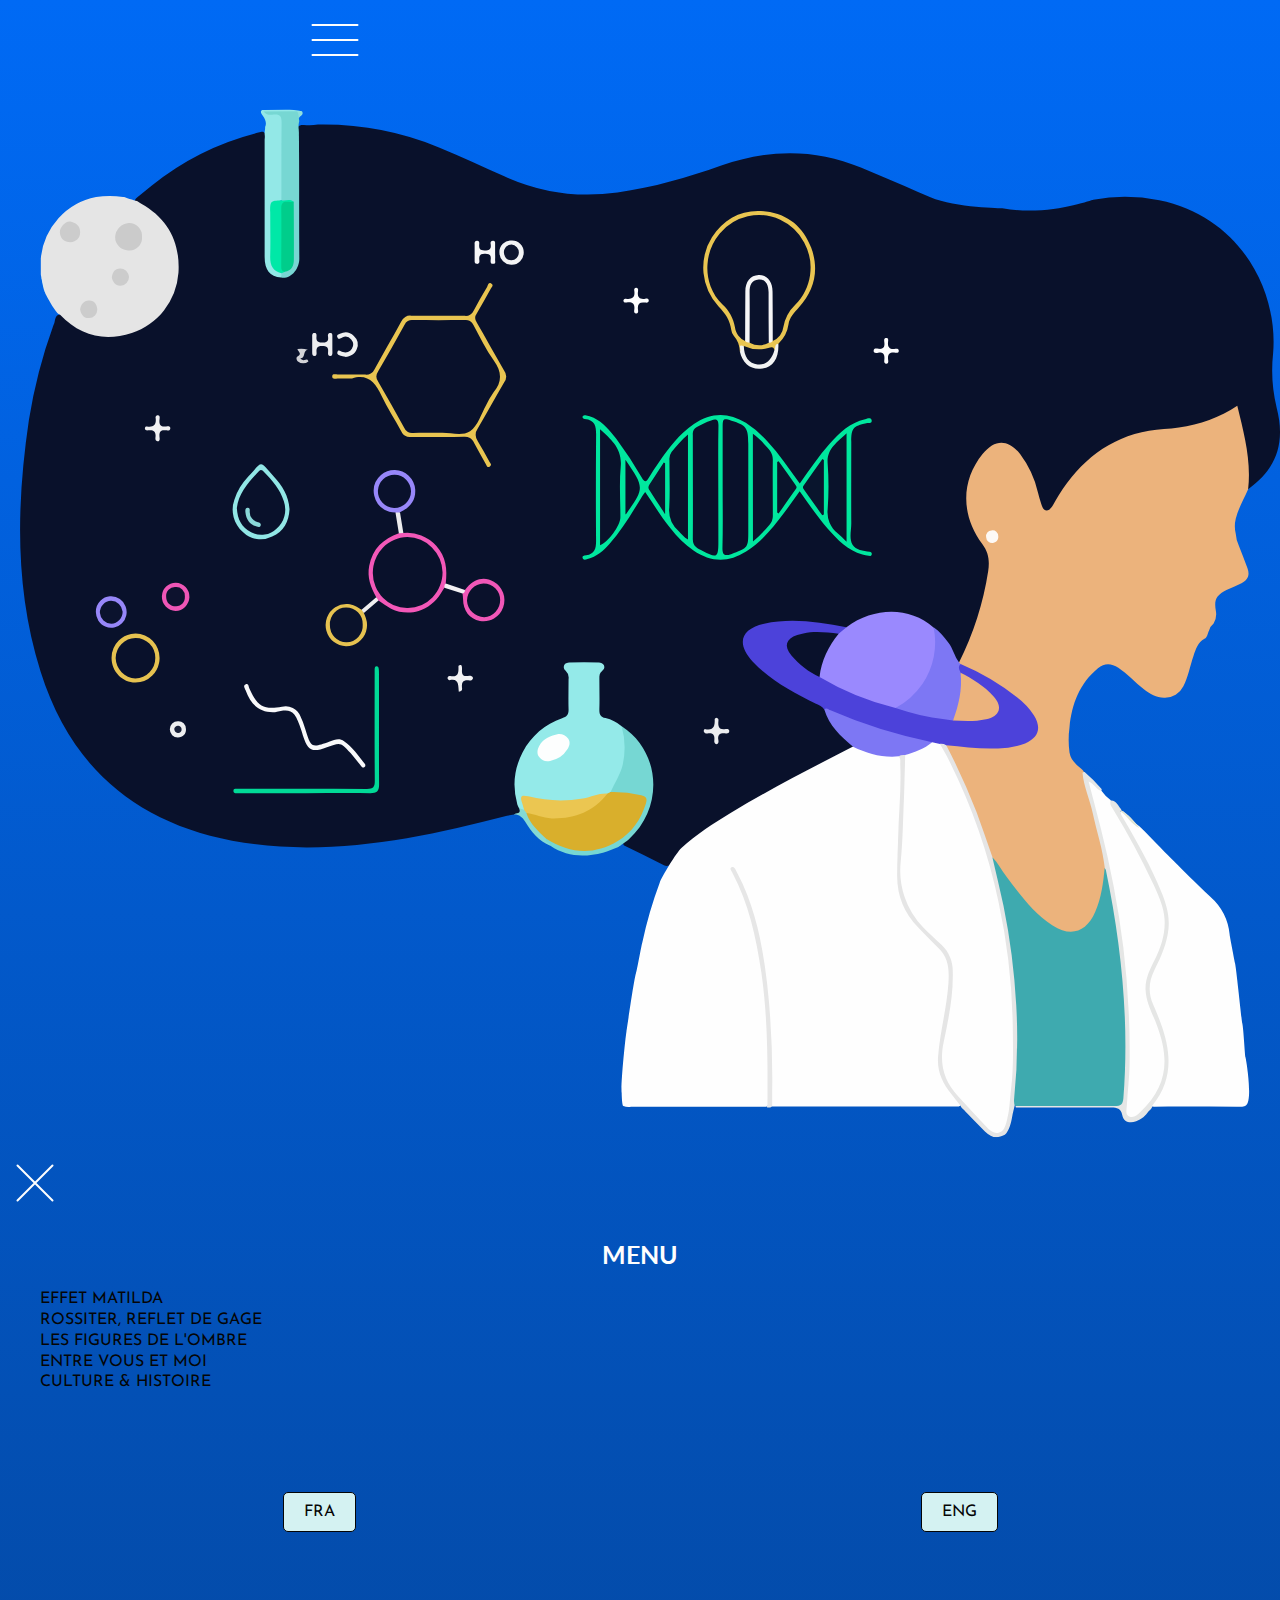
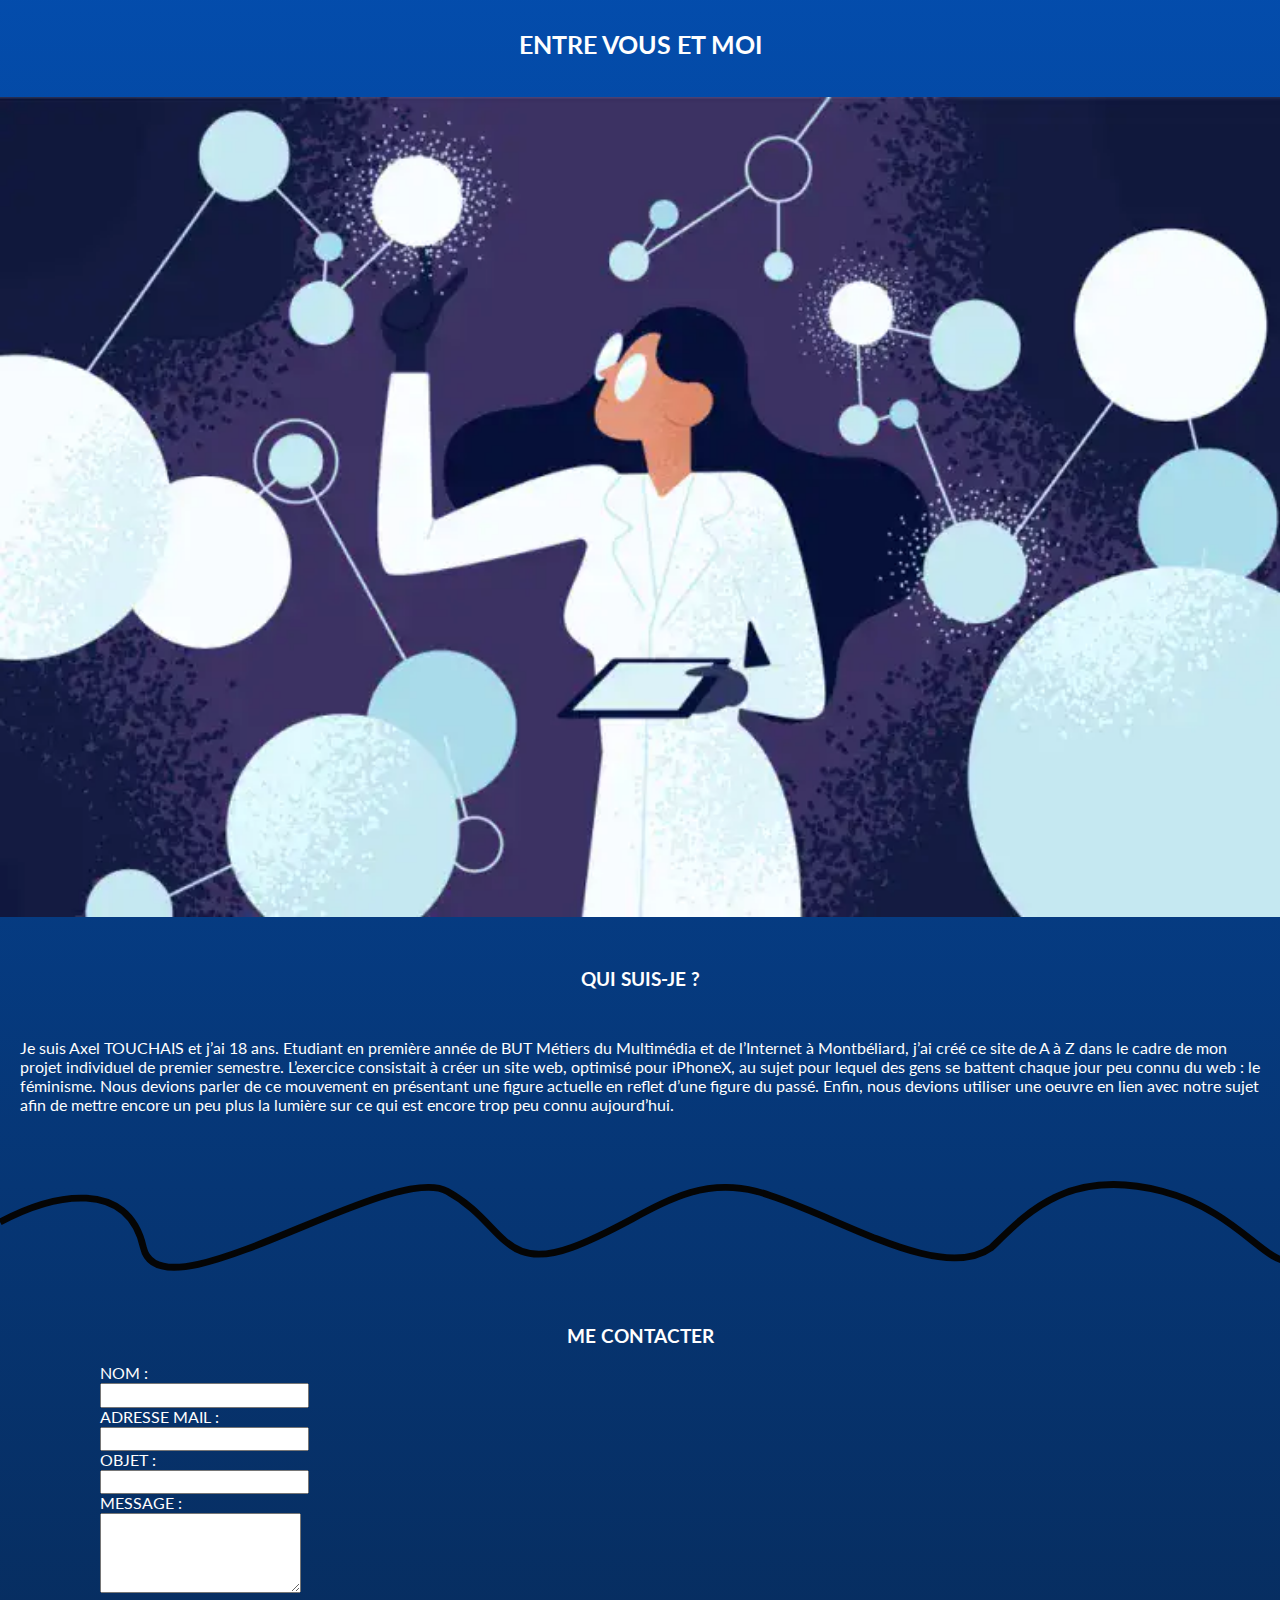
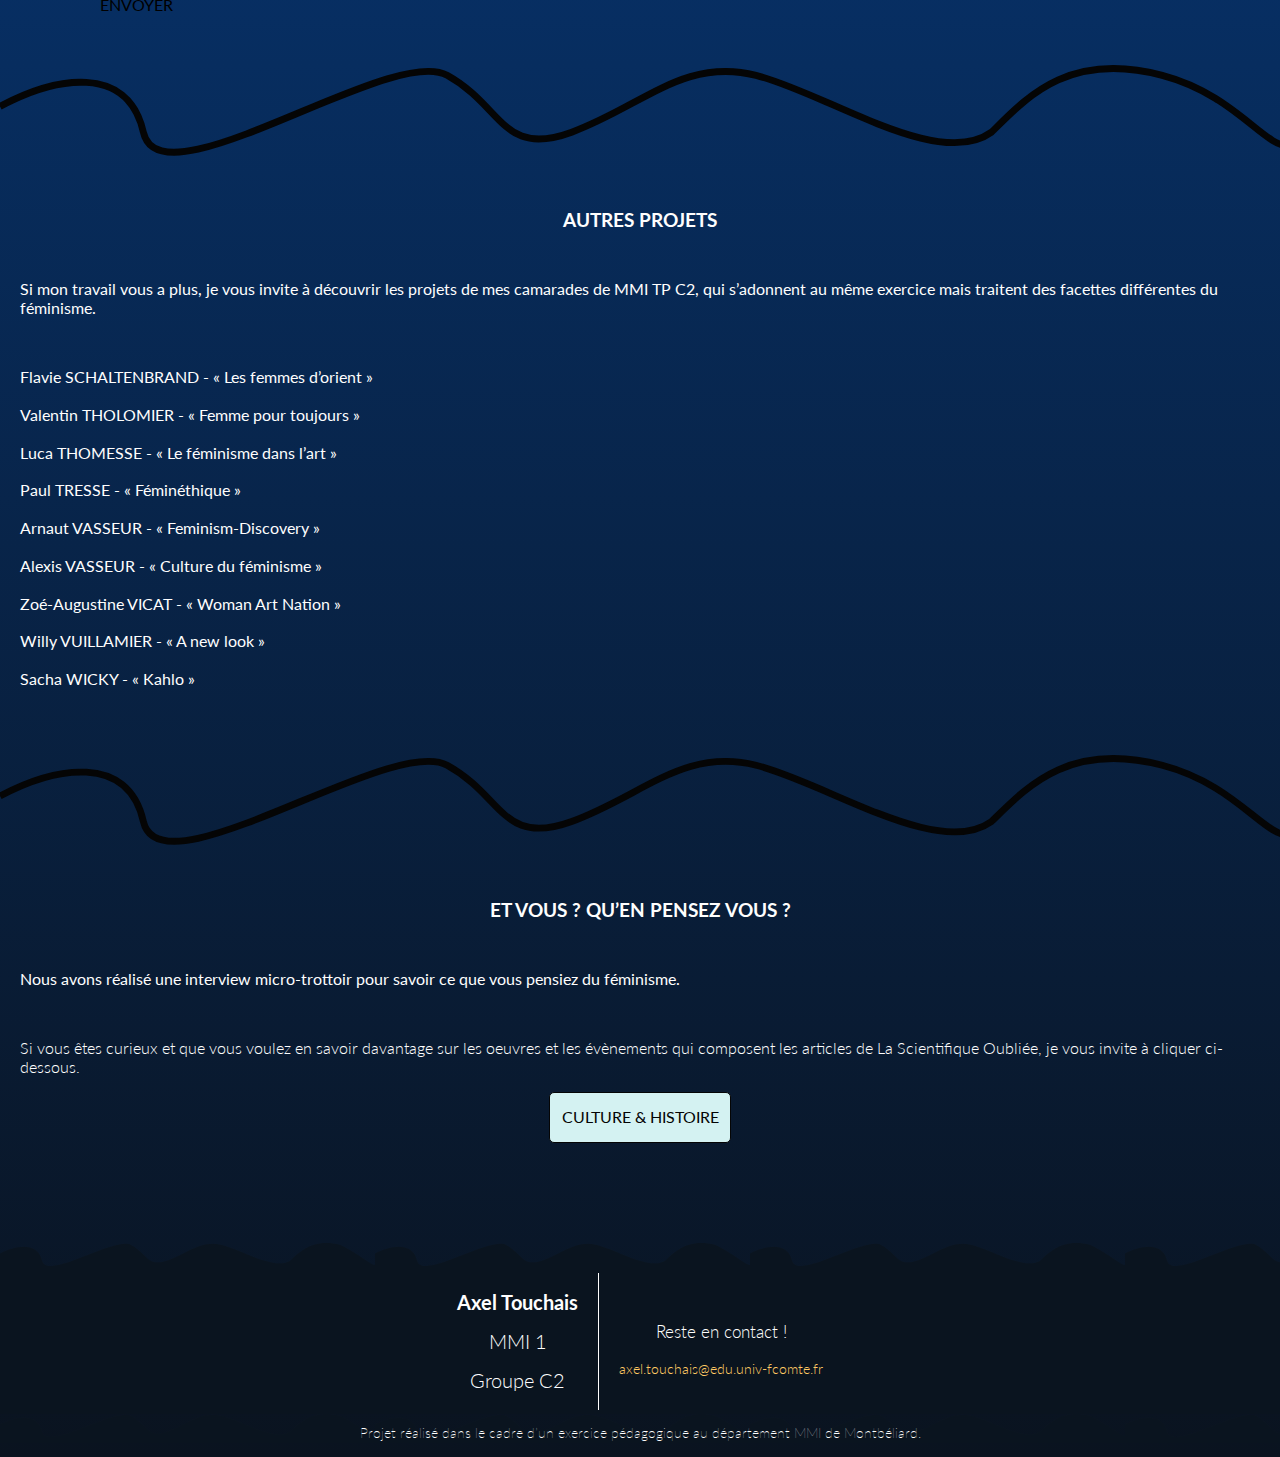
<file: entrevousetmoi.html>
<!DOCTYPE html>
<html lang="en">
<head>
    <meta charset="UTF-8">
    <meta http-equiv="X-UA-Compatible" content="IE=edge">
    <meta name="viewport" content="width=device-width, initial-scale=1.0">
    <title>Entre vous et moi - La Scientifique Oubliée</title>

    <link rel="stylesheet" href="css/style.css">
    <link rel="icon" href="./icons/applogo_main.svg"/>
</head>

<body>

    <header>

        <div class="burger">
        <button>
            <img src="icons/menu.svg" alt="Menu hamburger">
        </button>
        </div>
    
        <!-- Contenu de mon menu hamburger -->
        <nav class=menu>
    
    <div class="header_menu">
        <div class="applogo2">
        <a href="index.html">
        <img src="icons/applogo_2.svg" alt="Logo page d'acceuil">
        </a>
        </div>    
    
        <div class="cross">
            <button>
                <img src="icons/cross.svg" alt="Fermer le menu">
            </button>
        </div>
    </div>
    
        <h2 class="pagetitle">MENU</h2>
    
        <ul class="nav-links">
    
                <li><a href="article1.html" class="menu_articlesbuttons">EFFET MATILDA</a></li>
                <li><a href="article2.html" class="menu_articlesbuttons">ROSSITER, REFLET DE GAGE</a></li>
                <li><a href="article3.html" class="menu_articlesbuttons">LES FIGURES DE L'OMBRE</a></li>
                <li><a href="entrevousetmoi.html" class="menu_articlesbuttons">ENTRE VOUS ET MOI</a></li>
                <li><a href="cultureethistoire.html" class="menu_articlesbuttons">CULTURE & HISTOIRE</a></li>
        </ul>
    
        <!-- Langues du site -->
        <div class=langues>
        <a href="#" class="langages">FRA</a>
        <a href="ENG_contact.html" class="langages">ENG</a>
        </div>
    
        </nav>
    
    </header>
    
    <script src="./js/app.js"></script>

    <main>

<h2 class="page_title">ENTRE VOUS ET MOI</h2>

<img class="banner_article" src="./img/contact/banner_contact.webp" alt="Bannière Entre vous et moi">

<h3>QUI SUIS-JE ?</h3>

<p>Je suis Axel TOUCHAIS et j’ai 18 ans. Etudiant en 
    première année de BUT Métiers du Multimédia 
    et de l’Internet à Montbéliard, j’ai créé ce site de 
    A à Z dans le cadre de mon projet individuel de 
    premier semestre. L’exercice consistait à créer un 
    site web, optimisé pour iPhoneX, au sujet pour 
    lequel des gens se battent chaque jour peu connu 
    du web : le féminisme. Nous devions parler de ce 
    mouvement en présentant une figure actuelle en 
    reflet d’une figure du passé. Enfin, nous devions 
    utiliser une oeuvre en lien avec notre sujet afin de 
    mettre encore un peu plus la lumière sur ce qui 
    est encore trop peu connu aujourd’hui.</p>

<img class="separation" src="./icons/separation.svg" alt="Séparation visuelle">

<h3>ME CONTACTER</h3>

<form method="post" action="contact-form-process.php">
            
    <div>
        <label for="Name">NOM :</label>
        <div>
            <input type="text" required>
        </div>
    </div>

    <div>
        <label for="Email">ADRESSE MAIL :</label>
        <div>
            <input type="email" required>
        </div>
    </div>

    <div>
        <label for="Email">OBJET :</label>
        <div>
            <input type="object" required>
        </div>
    </div>

    <div>
        <label for="Message">MESSAGE :</label>
        <div class=>
            <textarea rows="4" required></textarea>
        </div>
    </div>

    <div>
        <button type="">ENVOYER</button>
    </div>

</form>

<img class="separation" src="./icons/separation.svg" alt="Séparation visuelle">

<h3>AUTRES PROJETS</h3>

<p>Si mon travail vous a plus, je vous invite à 
    découvrir les projets de mes camarades de MMI 
    TP C2, qui s’adonnent au même exercice mais 
    traitent des facettes différentes du féminisme.</p>    

<p>Flavie SCHALTENBRAND - « Les femmes d’orient »   
    <br>
    <br>
    Valentin THOLOMIER - « Femme pour toujours »
    <br>
    <br>
    Luca THOMESSE - « Le féminisme dans l’art »
    <br>
    <br>
    Paul TRESSE - « Féminéthique »
    <br>
    <br>
    Arnaut VASSEUR - « Feminism-Discovery »
    <br>
    <br>
    Alexis VASSEUR - « Culture du féminisme »
    <br>
    <br>
    Zoé-Augustine VICAT - « Woman Art Nation »
    <br>
    <br>
    Willy VUILLAMIER - « A new look »
    <br>
    <br>
    Sacha WICKY - « Kahlo »</p>

<img class="separation" src="./icons/separation.svg" alt="Séparation visuelle">

<h3>ET VOUS ? QU’EN 
    PENSEZ VOUS ?</h3>

<p>Nous avons réalisé une interview micro-trottoir 
    pour savoir ce que vous pensiez du féminisme.</p>

<p class="teasing">Si vous êtes curieux et que vous voulez en savoir 
    davantage sur les oeuvres et les évènements qui 
    composent les articles de La Scientifique Oubliée, 
    je vous invite à cliquer ci-dessous.</p>

<div class="btn" class="lire_article">
    <a href="cultureethistoire.html">CULTURE & HISTOIRE</a>
</div>

    </main>

</body>

<footer class="footer">

    <div class="footerglobal">
    
        <div class=footerp1>
            <h3 id="footer_name">Axel Touchais</h3>
            <h3 class="footer_school">MMI 1</h3>
            <h3 class="footer_school">Groupe C2</h3>
        </div>
    
        <div class="footerp2">
            <p id="contactsentence">Reste en contact !</p>
            <a href="mailto:axel.touchais@edu.univ-fcomte.fr" id="mailto">axel.touchais@edu.univ-fcomte.fr</a>
        </div>
    
    </div>
    
    <p id="legalsentence">Projet réalisé dans le cadre d’un exercice pédagogique 
        au département MMI de Montbéliard.</p>
        
        </footer>

</body>
</html>
</file>
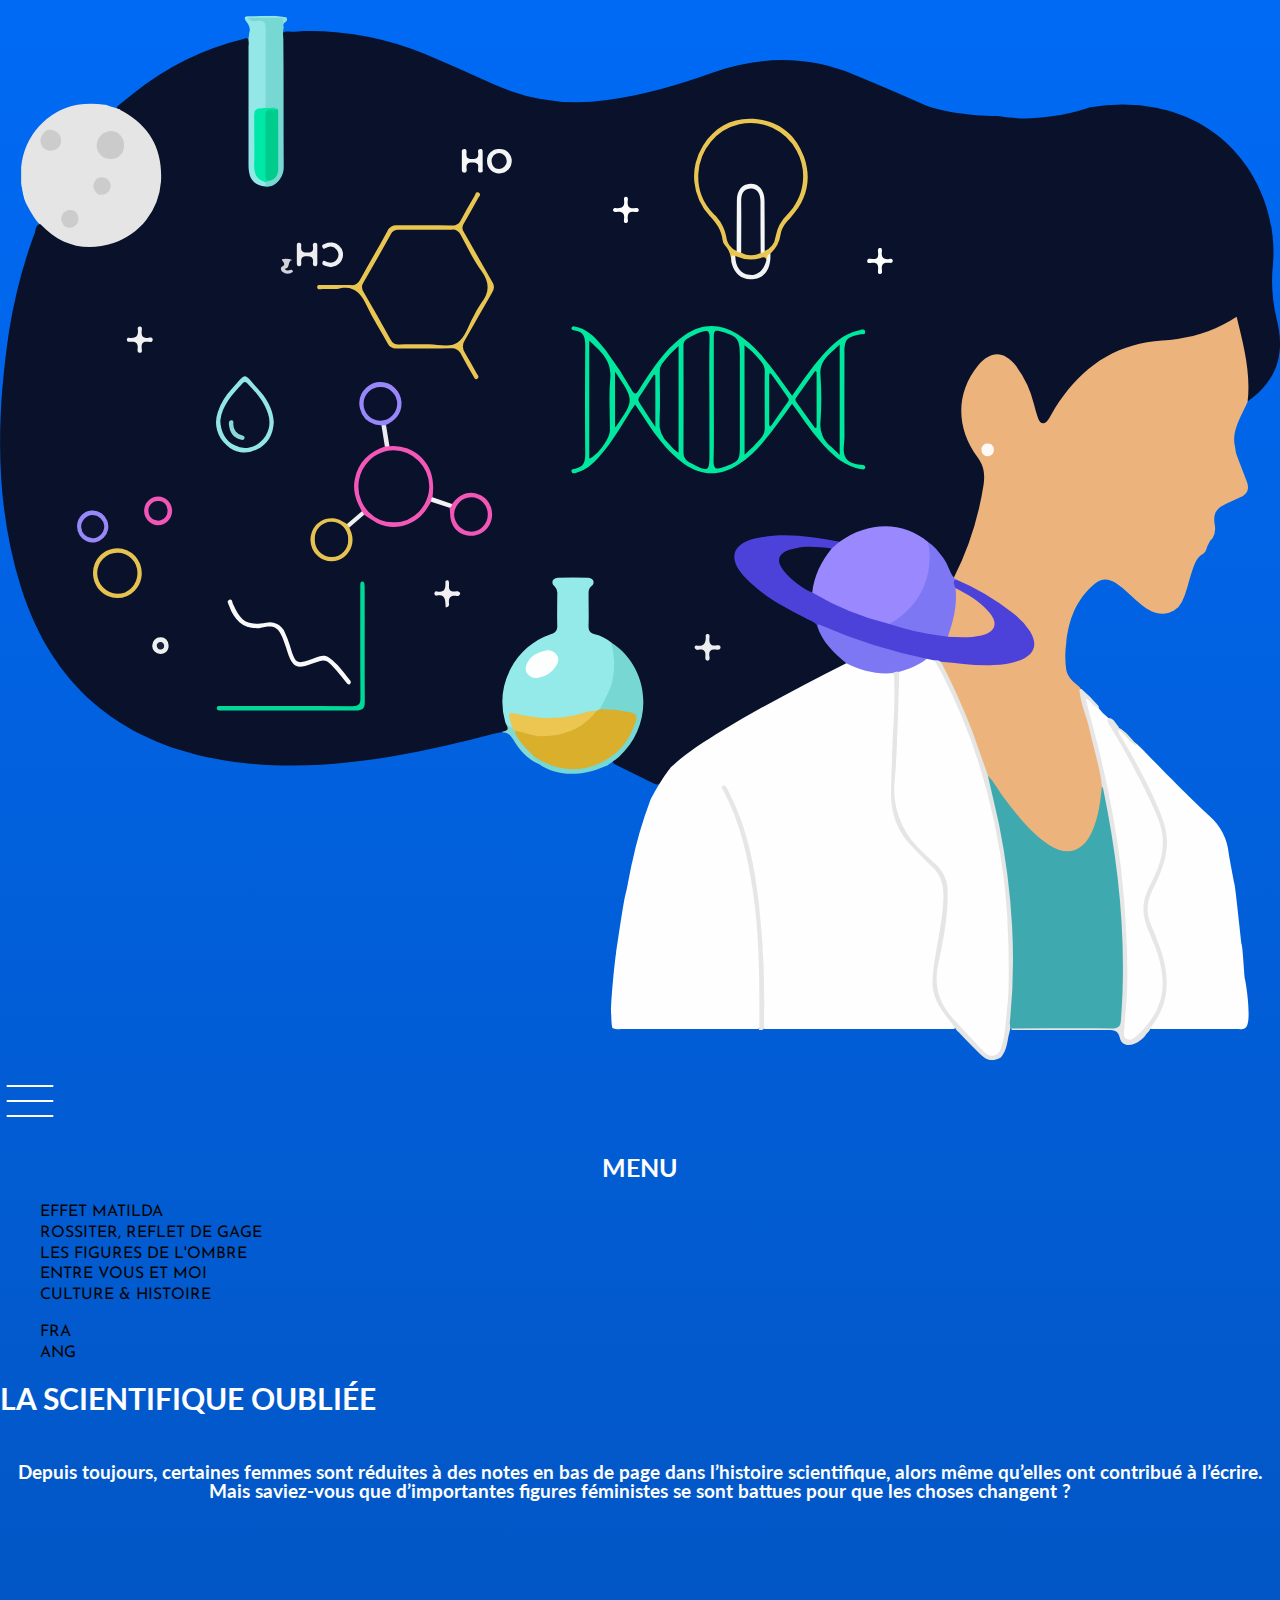
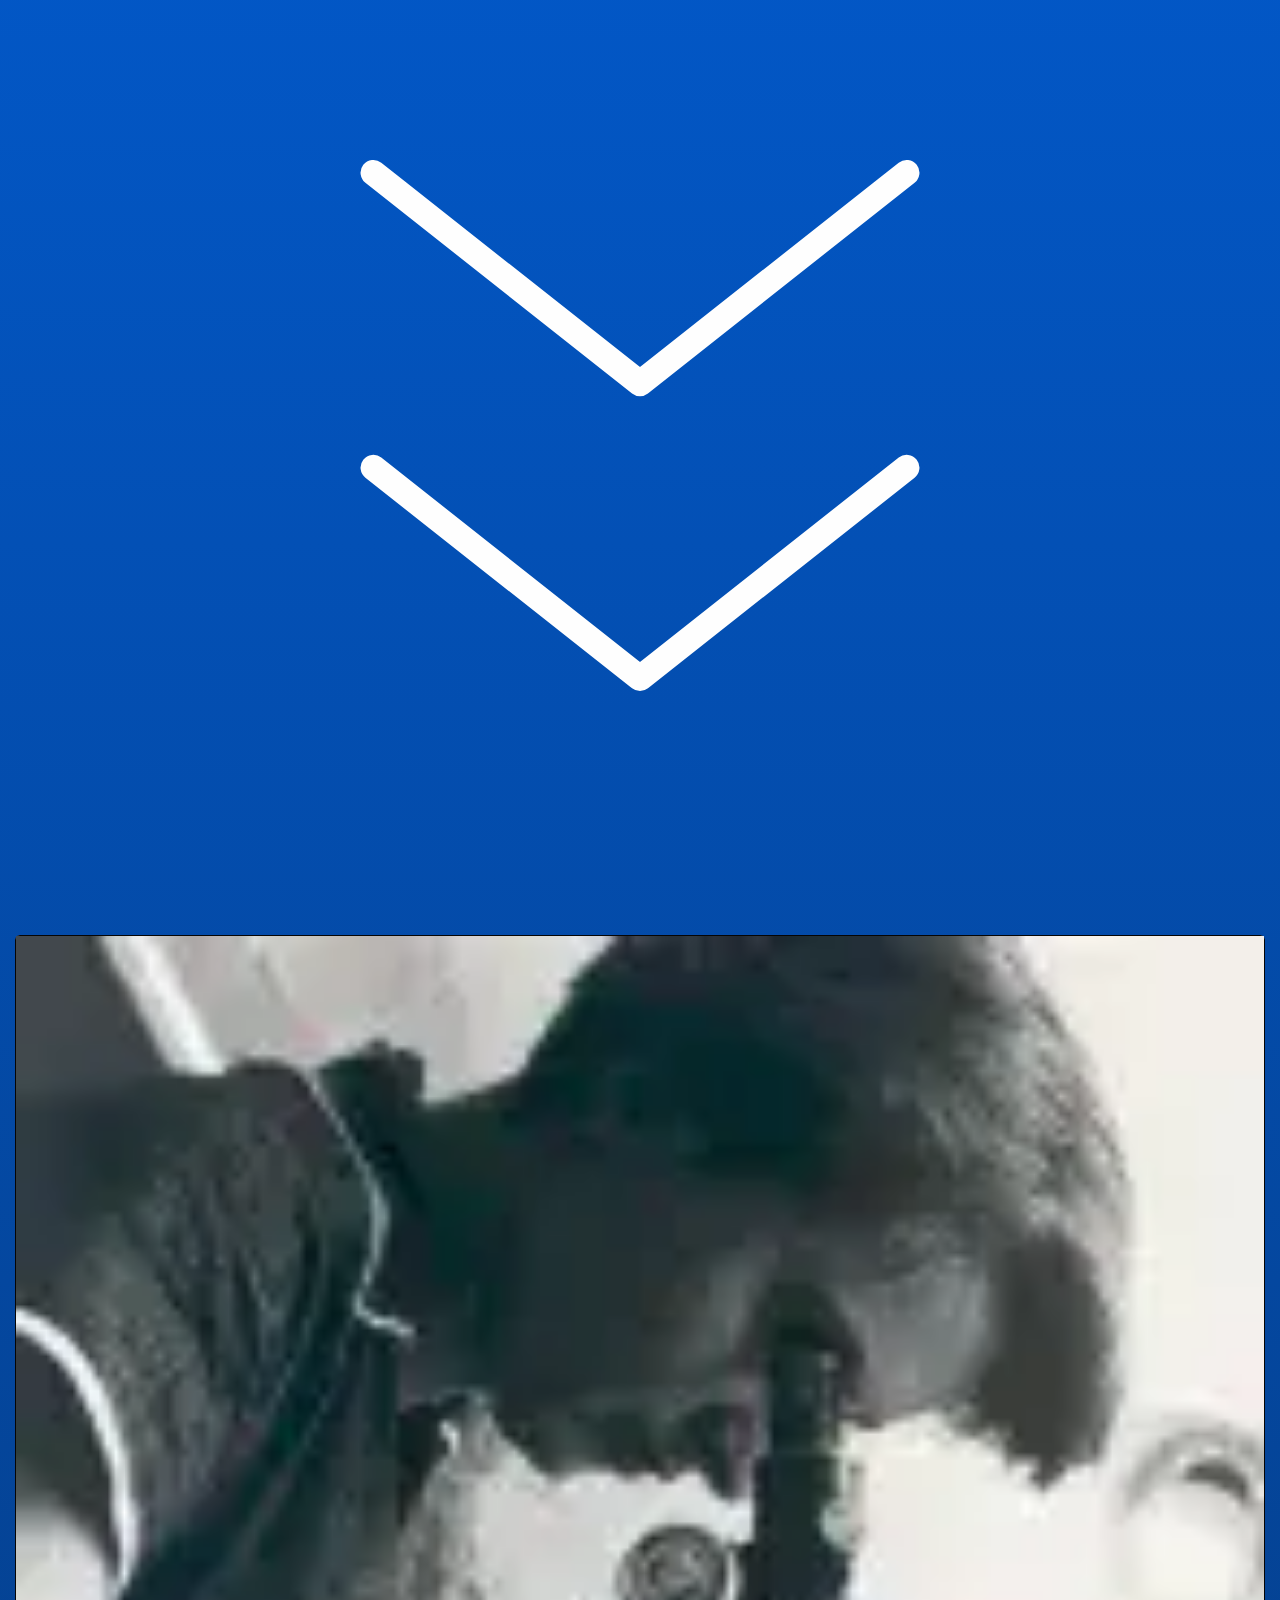
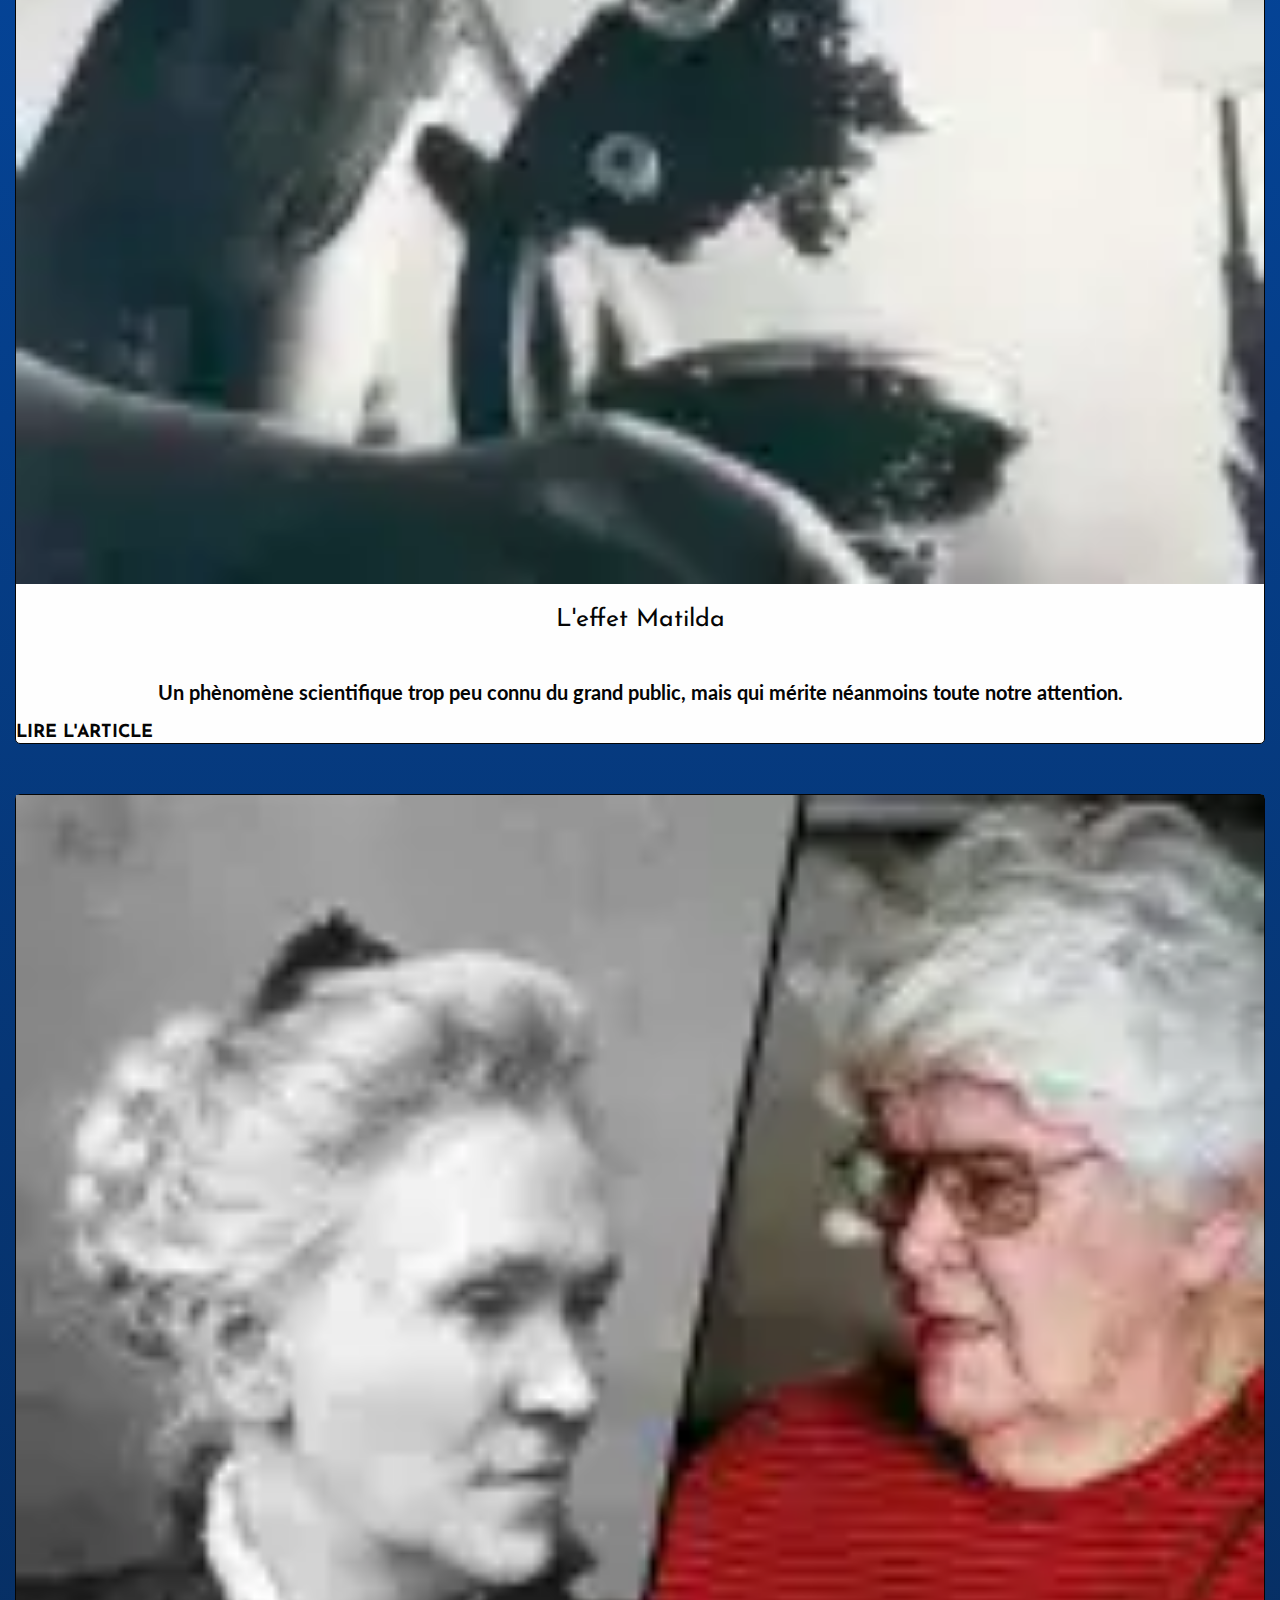
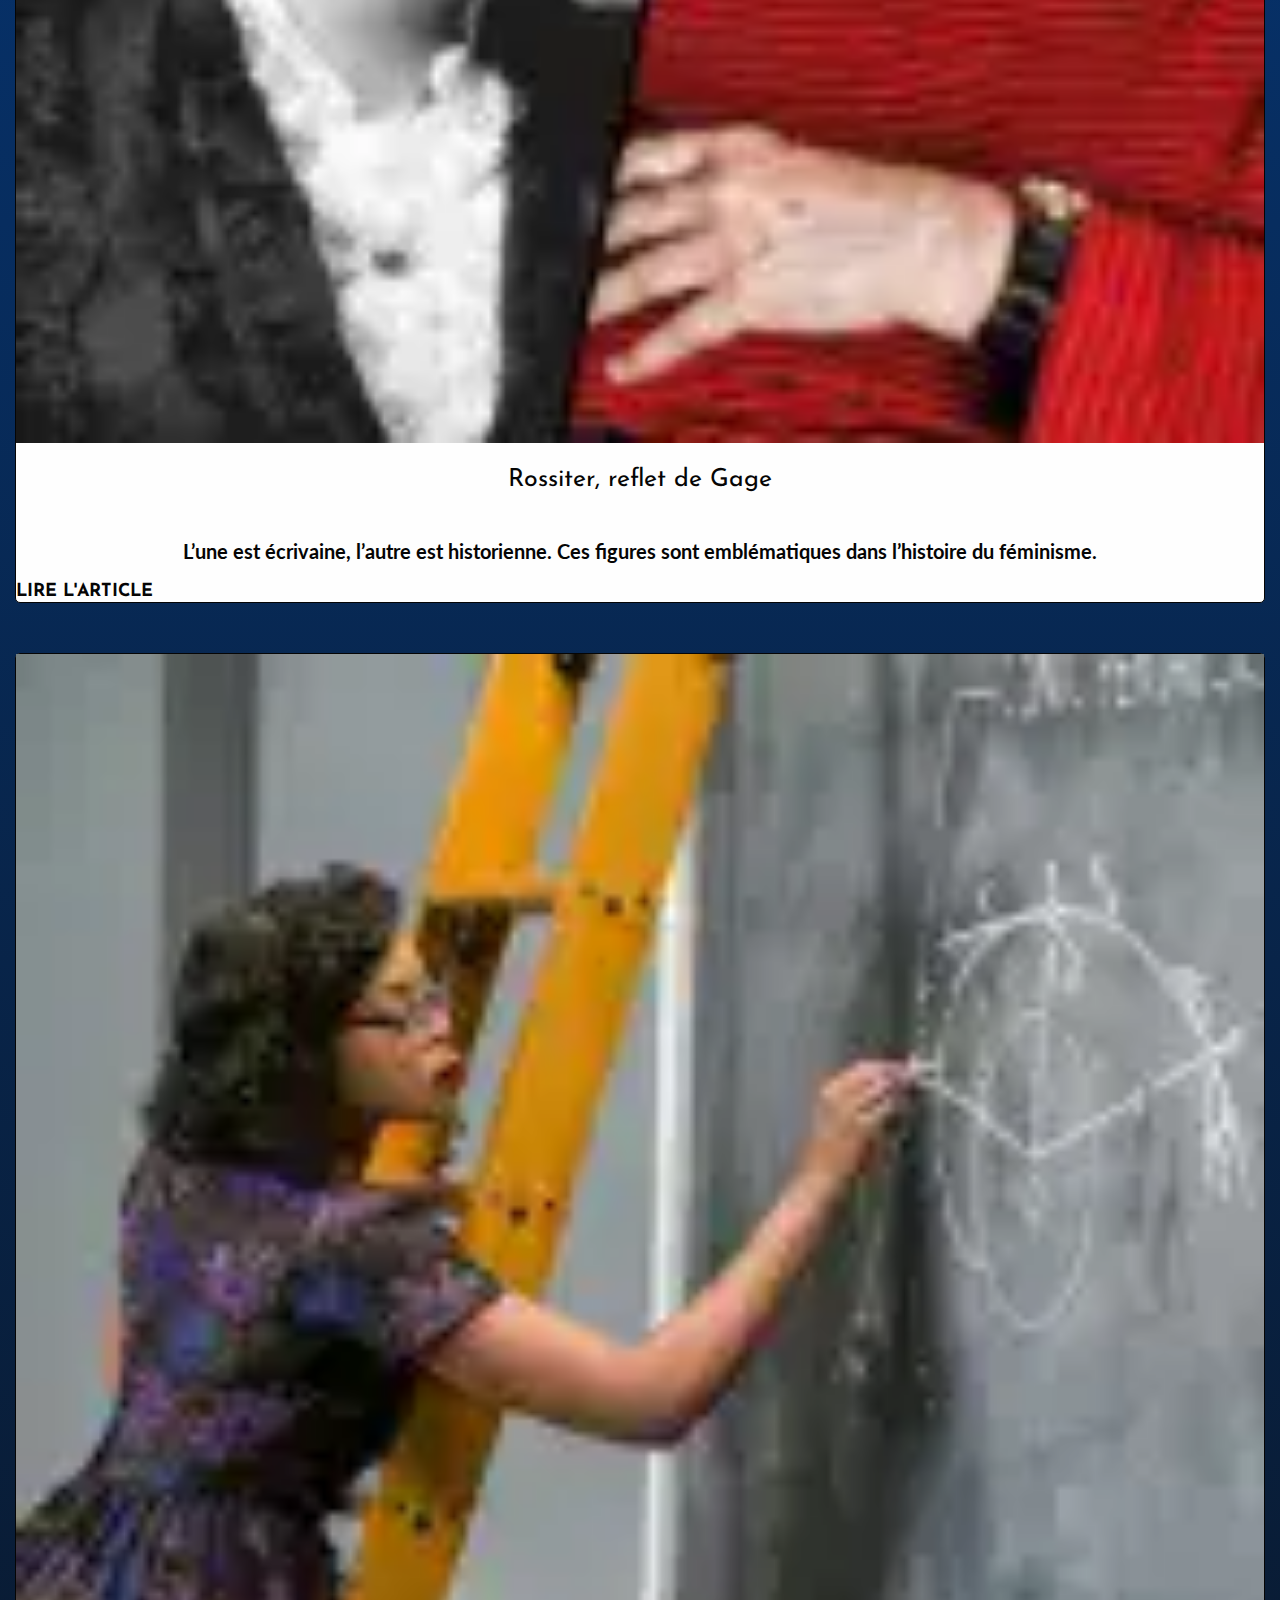
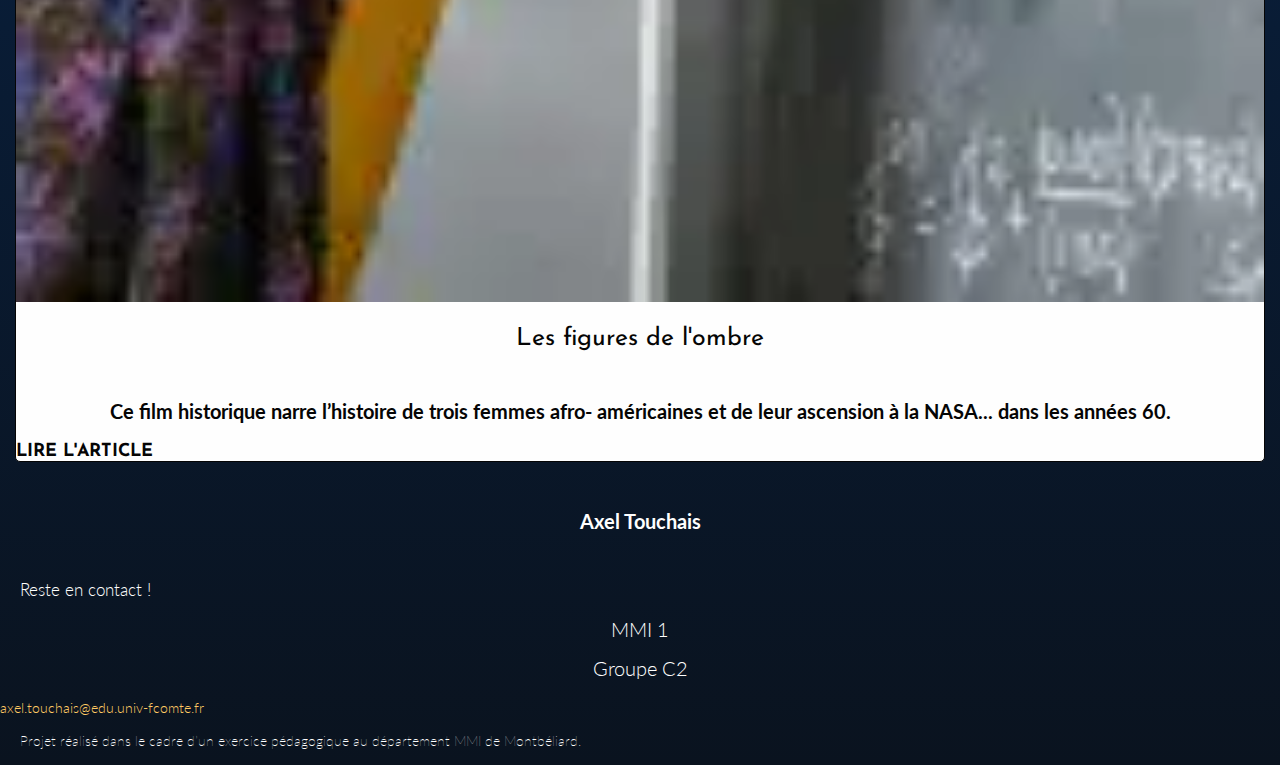
<file: html/home.html>
<!DOCTYPE html>
<html lang="en">
<head>
    <meta charset="UTF-8">
    <meta http-equiv="X-UA-Compatible" content="IE=edge">
    <meta name="viewport" content="width=device-width, initial-scale=1.0">

    <!-- import de la feuille de style principale (il manque un s) -->
    <link rel="stylesheet" href="../css/style.css">

    <title>Accueil - La Scientifique Oubliée</title>

</head>

<body>

<header>

    <a href="/">
        <img src="../icons/applogo_2.svg" alt="Logo page d'acceuil">
    </a>

    <button>
        <img src="../icons/menu.svg" alt="Menu hamburger">
    </button>

    <!-- Contenu de mon menu hamburger -->
    <nav>

    <h2 class="pagetitle">MENU</h2>

    <ul>
    <li><a href="article1.html" class="menu_articlesbuttons">EFFET MATILDA</a></li>
    <li><a href="article2.html" class="menu_articlesbuttons">ROSSITER, REFLET DE GAGE</a></li>
    <li><a href="article3.html" class="menu_articlesbuttons">LES FIGURES DE L'OMBRE</a></li>
    <li><a href="entrevousetmoi.html" class="menu_articlesbuttons">ENTRE VOUS ET MOI</a></li>
    <li><a href="cultureethistoire.html" class="menu_articlesbuttons">CULTURE & HISTOIRE</a></li>
    </ul>

    <!-- Langues du site -->
    <ul>
    <li><a href="#" class="langages">FRA</a></li>
    <li><a href="#" class="langages">ANG</a></li>
    </ul>

    </nav>

</header>

</body>

    <main>

        <!-- Nom du site et description aguicheuse -->
        <div>
            
            <h1 id="appname">LA SCIENTIFIQUE OUBLIÉE</h1>

            <h3 id="appdescription">Depuis toujours, certaines femmes sont 
                réduites à des notes en bas de page 
                dans l’histoire scientifique, alors même 
                qu’elles ont contribué à l’écrire.
                Mais saviez-vous que d’importantes 
                figures féministes se sont battues pour 
                que les choses changent ?</h3>

                <!-- Indication à l'utilisateur qu'il peut scroller de bas en haut -->
                <img src="../icons/chevrons_down.svg" alt="Indication de scroll">

        </div>
        
        <!-- Les 3 articles du site sous forme d'une liste avec leur descritption et leur lien -->
        <section>
        
            <article class="home_article">
                    <img src="../img/home/matildaeffect_minia.webp" alt="Miniature article 1">
                    <h2 class="articlename">L'effet Matilda</h2>
                    <h3 class="articledescription">Un phènomène scientifique trop 
                        peu connu du grand public, mais 
                        qui mérite néanmoins toute 
                        notre attention.</h3>

                    <a href="article1.html" class="home_nextarticle">LIRE L'ARTICLE</a>
                </a>
            </article>
        
            <article class="home_article">
                    <img src="../img/home/rossitergage_minia.webp" alt="Miniature article 2">
                    <h2 class="articlename">Rossiter, reflet de Gage</h2>
                    <h3 class="articledescription">L’une est écrivaine, l’autre est 
                        historienne. Ces figures sont 
                        emblématiques dans l’histoire 
                        du féminisme.</h3>
                    
                    <a href="article2.html" class="home_nextarticle">LIRE L'ARTICLE</a>
                </a>
            </article>
        
            <article class="home_article">
                    <img src="../img/home/hiddenfigures_minia.webp" alt="Miniature article 3">
                    <h2 class="articlename">Les figures de l'ombre</h2>
                    <h3 class="articledescription">Ce film historique narre 
                        l’histoire de trois femmes afro-
                        américaines et de leur ascension 
                        à la NASA... dans les années 60.</h3>

                    <a href="article3.html" class="home_nextarticle">LIRE L'ARTICLE</a>
                </a>
            </article>

        </section>

    </main>

    <footer id="footer">

<h3 id="footer_name">Axel Touchais</h3>
<p id="contactsentence">Reste en contact !</p>
<h3 class="footer_school">MMI 1</h3>
<h3 class="footer_school">Groupe C2</h3>
<a href="mailto:axel.touchais@edu.univ-fcomte.fr" id="mailto">axel.touchais@edu.univ-fcomte.fr</a>

<p id="legalsentence">Projet réalisé dans le cadre d’un exercice pédagogique 
    au département MMI de Montbéliard.</p>

    </footer>

</html>
</file>
<file: css/style.css>
/* On importe les polices pour que tous les utilisateurs y aient accès */
@import url('https://fonts.googleapis.com/css2?family=Josefin+Sans:ital,wght@0,100;0,200;0,300;0,400;0,500;0,600;0,700;1,100;1,200;1,300;1,400;1,500;1,600;1,700&family=Lato:ital,wght@0,100;0,300;0,400;0,700;0,900;1,100;1,300;1,400;1,700;1,900&display=swap');

/* On applique les normes */
@import "normalize.css";


/* On importe la feuille de variables (polices, couleurs...) */
@import url('variables.css');

/* On importe les feuilles des éléments de base */
@import url('main.css');
@import url('fonts_test.css');
</file>
